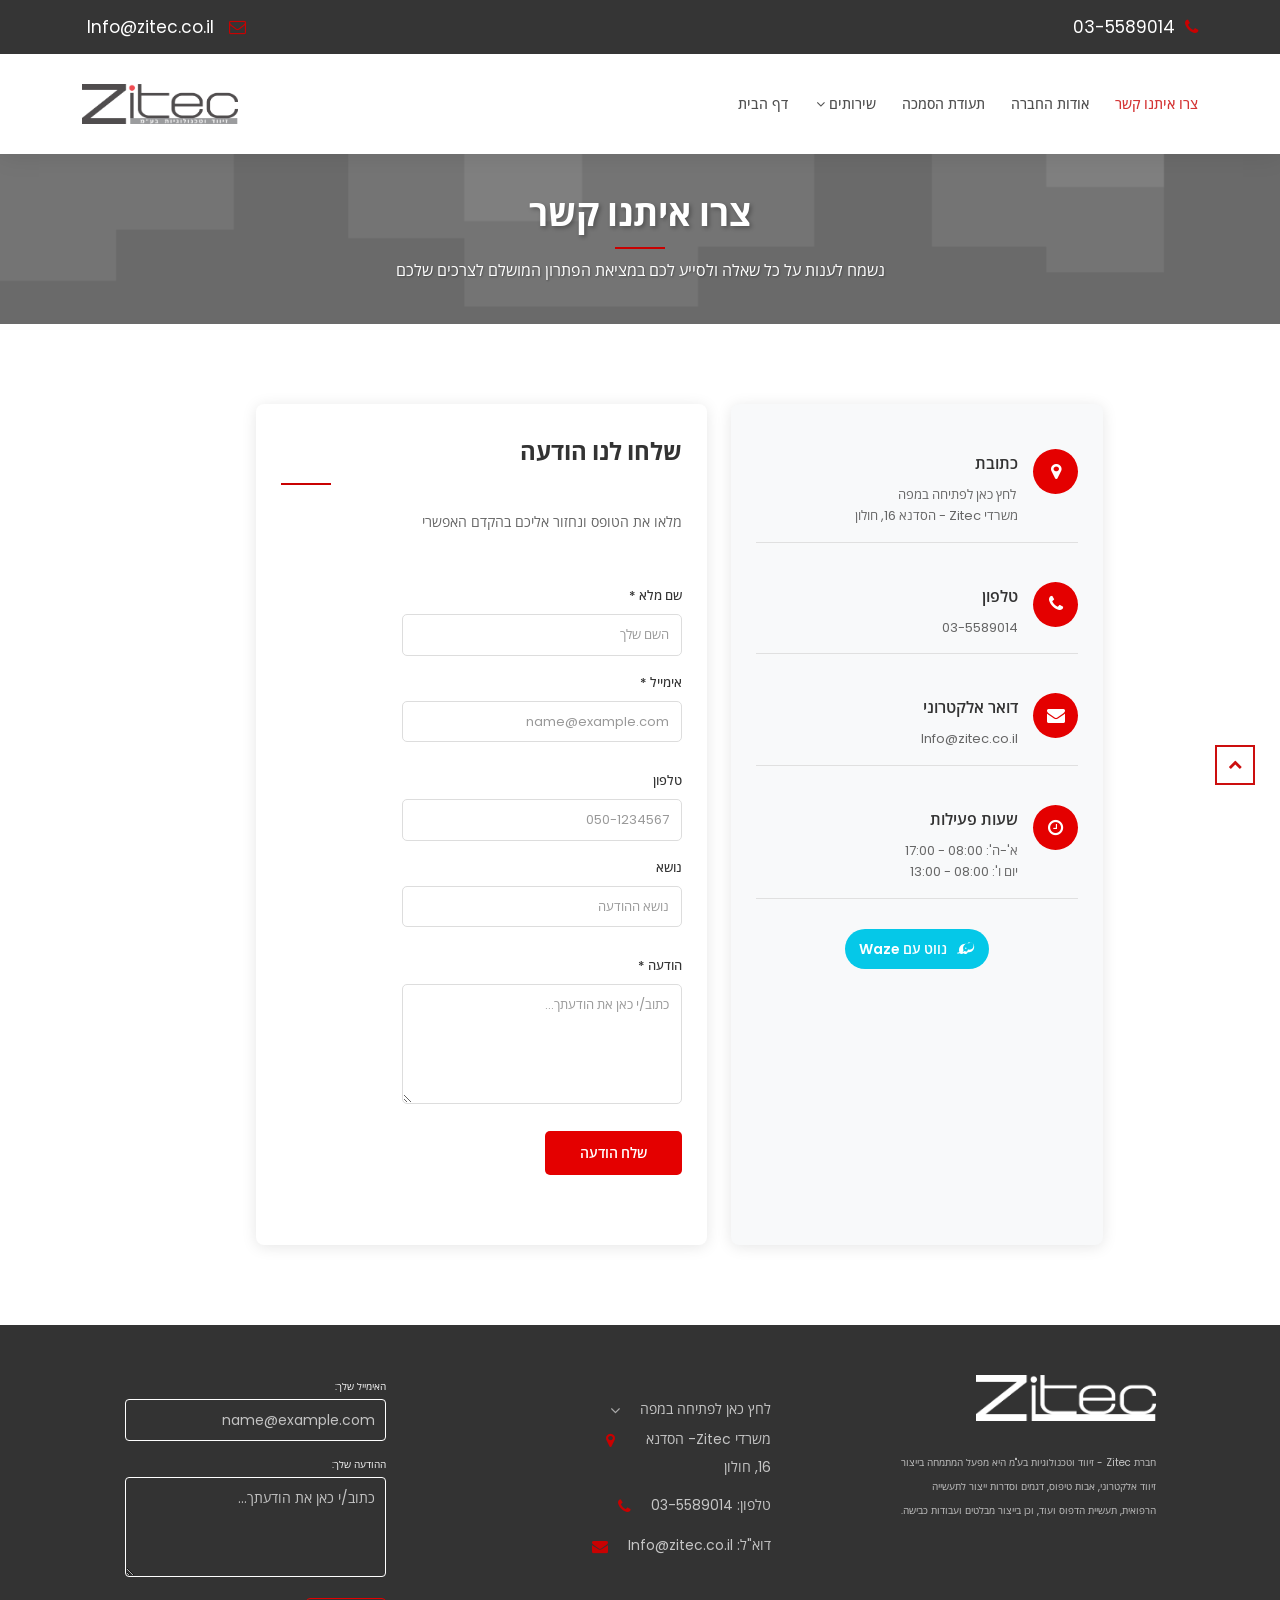
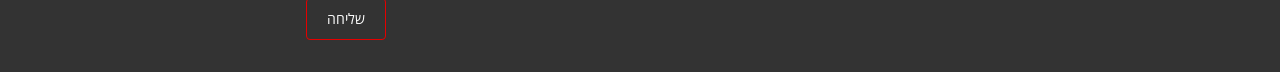
<file: oldCopiesFromDirectAdmin/oldContact.html>
<!DOCTYPE html>
<html lang="en" dir="rtl">

<head>
    <meta charset="utf-8">
    <meta http-equiv="X-UA-Compatible" content="IE=edge">
    <meta name="keywords" content="Zitec Contact" />
<title>זיטק - צרו קשר | זיווד וטכנולוגיות בע"מ</title>
    <meta name="description" content="צרו קשר עם חברת זיטק (Zitec) בחולון - מומחים בזיווד אלקטרוני, חיתוך בלייזר ועיבוד שבבי. זמינים בטלפון 03-5589014 או במשרדינו ברחוב הסדנא 16." />
    <meta name="author" content="Zitec" />
    <meta name="viewport" content="width=device-width, initial-scale=1, maximum-scale=1" />

    <!-- Favicon -->
    <link rel="shortcut icon" href="../images1/zitec/ZITEC-Z.png" />

    <!-- Google Fonts - Poppins and Open Sans -->
    <link
        href="https://fonts.googleapis.com/css2?family=Open+Sans:ital,wght@0,300..800;1,300..800&family=Poppins:ital,wght@0,100;0,200;0,300;0,400;0,500;0,600;0,700;0,800;0,900;1,100;1,200;1,300;1,400;1,500;1,600;1,700;1,800;1,900&display=swap"
        rel="stylesheet">

    <!-- bootstrap -->
    <link href="../css1/bootstrap.min.css" rel="stylesheet" type="text/css" />

    <!-- mega menu -->
    <link href="../css1/mega-menu/mega_menu.css" rel="stylesheet" type="text/css" />

    <!-- font awesome -->
    <link href="../css1/font-awesome.min.css" rel="stylesheet" type="text/css" />

    <!-- Flaticon -->
    <link href="../css1/flaticon.css" rel="stylesheet" type="text/css" />

    <!-- owl-carousel -->
    <link href="../css1/owl-carousel/owl.carousel.css" rel="stylesheet" type="text/css" />

    <!-- General style -->
    <link href="../css1/general.css" rel="stylesheet" type="text/css" />

    <!-- main style -->
    <link href="../css1/style.css" rel="stylesheet" type="text/css" />

    <!-- contact page style -->
    <link href="../css1/contact.css" rel="stylesheet" type="text/css" />

    <style>
        /* Center footer content and add spacing */
        .footer .row {
            justify-content: center;
            gap: 100px;
        }

        .footer .col-lg-3 {
            max-width: 300px;
        }

        #logo-footer {
            filter: brightness(0) invert(1);
        }

        /* Center footer content and add spacing */
        .footer .row {
            justify-content: center;
            gap: 100px;
        }

        @media (max-width: 767px) {
            .footer .row {
                gap: 0;
            }
        }

        .footer .col-lg-3 {
            max-width: 300px;
        }

        .footer p,
        .footer li,
        .footer a,
        .footer label,
        .footer h4,
        .footer .title {
            font-size: 10px;
        }

        /* Position footer icons on the right */
        .footer-address li {
            display: flex;
            flex-direction: row-reverse;
            align-items: flex-start;
        }

        .footer-address li i {
            margin-left: 10px;
            margin-right: 0;
        }

        /* Make dropdown menu items smaller */
        .mega-menu .drop-down-multilevel li a {
            font-size: 13px !important;
            padding: 8px 15px !important;
        }

        .waze-btn {
            background-color: #05C8E8;
            color: #fff;
            border: none;
            padding: 8px 14px;
            border-radius: 999px;
            font-size: 14px;
            font-weight: 600;
            display: inline-flex;
            align-items: center;
            gap: 8px;
            cursor: pointer;
            text-decoration: none;
            transition: transform .15s ease, background-color .2s ease, box-shadow .2s ease;
        }

        .waze-btn:hover {
            background-color: #009ec2;
            transform: translateY(-1px);
            box-shadow: 0 2px 10px rgba(255, 255, 255, 0.626);
            color: #fff;
        }

        .waze-btn:active {
            transform: translateY(0);
        }

        .waze-btn svg {
            display: inline-block;
        }

        #contact-form-main .form-control {
            width: 100%;
            max-width: 100%;
        }

        #contact-form-main .row>[class*="col-"] {
            flex: 0 0 100%;
            max-width: 100%;
        }
    </style>

</head>

<body>

    <!--=================================
header -->

    <header id="header" class="clean">
        <div class="topbar dark">
            <div class="container">
                <div class="row">
                    <div class="col-lg-6 col-md-6 col-sm-6">
                        <div class="topbar-right text-end">
                            <ul class="list-inline" style="justify-content: flex-start; margin-bottom: 0;">
                                <li class="list-inline-item">
                                    <a href="tel:03-5589014" style="color: inherit; text-decoration: none;">
                                        <i class="fa fa-phone" style="margin-left: 10px;"></i>03-5589014
                                    </a>
                                </li>

                            </ul>
                        </div>
                    </div>
                    <div class="col-lg-6 col-md-6 col-sm-6">
                        <div class="topbar-left text-start">
                            <ul class="list-inline" style="justify-content: flex-end; margin-bottom: 0;">
                                <li class="list-inline-item">
                                    <a href="mailto:Info@zitec.co.il" style="color: inherit; text-decoration: none;">
                                        <i class="fa fa-envelope-o" style="margin-left: 10px;"></i>
                                        Info@zitec.co.il
                                    </a>
                                </li>
                            </ul>
                        </div>
                    </div>
                </div>
            </div>
        </div>

        <!--=================================
mega menu -->

        <div class="menu">
            <!-- menu start -->
            <nav id="menu" class="mega-menu">
                <!-- menu list items container -->
                <section class="menu-list-items">
                    <div class="container">
                        <div class="row">
                            <div class="col-lg-12 col-md-12 position-relative">
                                <!-- menu logo -->
                                <ul class="menu-logo">
                                    <li><a href="../index.html"><img id="logo_dark_img"
                                                src="../images1/zitec/ZITEC-NEW.png" alt="logo"></a></li>
                                </ul>
                                <!-- menu links -->
                                <ul class="menu-links">
                                    <!-- active class -->
                                    <li><a href="../index.html"> דף הבית</a>

                                    </li>
                                    <li><a href="./services.html"> שירותים <i
                                                class="fa fa-angle-down fa-indicator"></i></a>
                                        <!-- drop down multilevel  -->
                                        <ul class="drop-down-multilevel left-menu">
                                            <li><a href="./services.html?tab=hituch-lazer"> חיתוך בלייזר</a></li>
                                            <li><a href="./services.html?tab=kifuf"> כיפוף</a></li>
                                            <li><a href="./services.html?tab=kirsum"> כרסום צורתי</a></li>
                                            <li><a href="./services.html?tab=ibued-shvavi"> עיבוד שבבי</a></li>
                                            <li><a href="./services.html?tab=litush"> ליטוש</a></li>
                                            <li><a href="./services.html?tab=nikuv"> ניקוב</a></li>
                                            <li><a href="./services.html?tab=kshihim"> קשיחים</a></li>
                                            <li><a href="./services.html?tab=mivlatanut"> מבלטנות</a></li>
                                            <li><a href="./services.html?tab=rituch"> ריתוך</a></li>
                                            <li><a href="./services.html?tab=additional"> שירותים נוספים</a></li>
                                        </ul>
                                    </li>
                                    <li><a href="../docs/iso.pdf" target="_blank"> תעודת הסמכה </a>
                                        <!-- drop down full width -->

                                    </li>
                                    <li><a href="./about.html"> אודות החברה</a>
                                        <!-- drop down multilevel  -->

                                    </li>

                                    <li class="active"><a href="./contact.html">צרו איתנו קשר</a>
                                        <!-- drop down multilevel  -->

                                    </li>

                                </ul>
                            </div>
                        </div>
                    </div>
                </section>
            </nav>
            <!-- menu end -->
        </div>
    </header>

    <!--=================================
header end -->

    <!--=================================
Contact Page Hero -->


    <section class="inner-intro bg bg-fixed bg-overlay-black-50"
        style="background-image:url(../images1/zitec/backgroundNew.png); height: 170px;">
        <div class="container">
            <div class="row justify-content-center">
                <div class="col-lg-8 text-center">
                    <div class="section-title">
                        <h2 class="title"
                            style="color: #fff; font-size: 36px; font-weight: 700; text-shadow: 2px 2px 4px rgba(0,0,0,0.3); margin-bottom: 10px;">
                            צרו איתנו קשר</h2>
                        <p
                            style="color: #fff; font-size: 16px; margin-top: 10px; text-shadow: 1px 1px 2px rgba(0,0,0,0.3);">
                            נשמח לענות על כל שאלה ולסייע לכם במציאת הפתרון המושלם לצרכים שלכם
                        </p>
                    </div>
                </div>
            </div>
        </div>
    </section>
    

    <section class="contact-section page-section-ptb white-bg">
        <div class="container">
            <div class="row justify-content-center">
                <div class="col-lg-10">
                    <div class="row">
                        <!-- Contact Info -->
                        <div class="col-lg-5 mb-4 mb-lg-0">
                            <div class="contact-info">


                                <div class="contact-info-item mb-4">
                                    <div class="info-icon">
                                        <i class="fa fa-map-marker"></i>
                                    </div>
                                    <div class="info-content" >
                                        <h5>כתובת</h5>
                                        <p style="display: flex; flex-direction: column; align-items: center;">
                                            <span style="margin-right: -40px;">לחץ כאן לפתיחה במפה</span>
                
                                            <a href="https://maps.google.com/?q=הסדנא+16,+חולון" target="_blank"
                                                style="color: inherit; text-decoration: none; ">
                                                משרדי Zitec - הסדנא 16, חולון
                                            </a>
                                        </p>
                                    </div>
                                </div>

                                <div class="contact-info-item mb-4">
                                    <div class="info-icon">
                                        <i class="fa fa-phone"></i>
                                    </div>
                                    <div class="info-content">
                                        <h5>טלפון</h5>
                                        <p>
                                            <a href="tel:03-5589014"
                                                style="color: inherit; text-decoration: none;">03-5589014</a>
                                        </p>
                                    </div>
                                </div>

                                <div class="contact-info-item mb-4">
                                    <div class="info-icon">
                                        <i class="fa fa-envelope"></i>
                                    </div>
                                    <div class="info-content">
                                        <h5>דואר אלקטרוני</h5>
                                        <p>
                                            <a href="mailto:Info@zitec.co.il"
                                                style="color: inherit; text-decoration: none;">
                                                Info@zitec.co.il
                                            </a>
                                        </p>
                                    </div>
                                </div>

                                <div class="contact-info-item">
                                    <div class="info-icon">
                                        <i class="fa fa-clock-o"></i>
                                    </div>
                                    <div class="info-content">
                                        <h5>שעות פעילות</h5>
                                        <p>א'-ה': 08:00 - 17:00<br>
                                            יום ו': 08:00 - 13:00</p>
                                    </div>
                                </div>
                                <div style="width: 100%; display: flex; justify-content: center; align-items: center; margin-top: 30px;">
                                    <a id="wazeFooterBtn"
                                        href="https://waze.com/ul?q=%D7%94%D7%A1%D7%93%D7%A0%D7%90%2016%2C%20%D7%97%D7%95%D7%9C%D7%95%D7%9F&navigate=yes"
                                        target="_blank" rel="noopener" class="waze-btn" aria-label="נווט עם Waze">
                                        <!-- Waze icon (inline SVG so it always loads) -->
                                        <svg viewBox="0 0 24 24" width="20" height="20" aria-hidden="true">
                                            <path
                                                d="M17.3 3.6c3.3 0 5.7 2.5 5.7 5.8 0 3.3-2.4 6.5-6.1 6.5-.5 0-1 0-1.6-.1-.3 1.3-1.5 2.3-2.9 2.3-.9 0-1.7-.4-2.2-1-.6.6-1.5 1-2.4 1-.9 0-1.7-.3-2.3-.9l-.1-.1-.2.1c-.5.2-1.1.4-1.8.4-.4 0-.7-.3-.7-.7 0-.3.2-.6.5-.7.6-.1 1.1-.2 1.5-.4.2-.1.4-.2.6-.3-.3-.7-.5-1.4-.5-2.2 0-4.3 3.4-7.6 7.6-7.6h1.4Zm-.1 1.5h-1.3c-3.4 0-6.2 2.7-6.2 6.1 0 .7.1 1.4.4 2 .2.4.1.9-.3 1.2l-.1.1c-.2.2-.5.3-.7.5.3.1.6.2 1 .2.4 0 .8-.2 1.1-.5.3-.4.9-.4 1.3-.1.3.3.7.5 1.1.5.9 0 1.6-.7 1.6-1.6 0-.4.3-.8.8-.8.7.1 1.2.1 1.7.1 2.8 0 4.6-2.2 4.6-5 0-2.5-1.9-4.3-4.6-4.3ZM9 10.3c.4 0 .8.3.8.8s-.4.8-.8.8a.8.8 0 0 1 0-1.6Zm4 0c.4 0 .8.3.8.8s-.4.8-.8.8a.8.8 0 0 1 0-1.6Z"
                                                fill="currentColor" />
                                        </svg>
                                        <span>נווט עם Waze</span>
                                    </a>
                                </div>

                            </div>
                        </div>

                        <!-- Contact Form -->
                        <div class="col-lg-6">
                            <div class="contact-form-wrapper">
                                <div class="section-title mb-4">
                                    <h3 class="title">שלחו לנו הודעה</h3>
                                    <p style="padding: 0;">מלאו את הטופס ונחזור אליכם בהקדם האפשרי</p>
                                </div>

                                <form action="https://formspree.io/f/xnngkegy" method="POST" id="contact-form-main">
                                    <div class="row">
                                        <div class="col-md-6 mb-3">
                                            <label>שם מלא *</label>
                                            <input type="text" name="name" class="form-control" placeholder="השם שלך"
                                                required>
                                        </div>
                                        <div class="col-md-6 mb-3">
                                            <label>אימייל *</label>
                                            <input type="email" name="email" class="form-control"
                                                placeholder="name@example.com" required>
                                        </div>
                                    </div>

                                    <div class="row">
                                        <div class="col-md-6 mb-3">
                                            <label>טלפון</label>
                                            <input type="tel" name="phone" class="form-control"
                                                placeholder="050-1234567">
                                        </div>
                                        <div class="col-md-6 mb-3">
                                            <label>נושא</label>
                                            <input type="text" name="subject" class="form-control"
                                                placeholder="נושא ההודעה">
                                        </div>
                                    </div>

                                    <div class="mb-3">
                                        <label>הודעה *</label>
                                        <textarea name="message" class="form-control" rows="4"
                                            placeholder="כתוב/י כאן את הודעתך..." required></textarea>
                                    </div>

                                    <button type="submit" class="btn-contact">שלח הודעה</button>
                                    <p id="form-status-main" aria-live="polite"></p>
                                </form>
                            </div>
                        </div>
                    </div>
                </div>
            </div>
        </div>
    </section>

    <!--=================================
Contact Form Section End -->

    <!--=================================
footer -->

    <footer class="footer footer-2 dark-bg bg fixed bg-overlay-black-80 page-section-pt">
        <div class="container">
            <div class="row">
                <div class="col-lg-3 col-md-6 col-sm-6 mb-30">
                    <div class="footer-about">
                        <span class="mb-30 d-block"><img id="logo-footer" src="../images1/zitec/zitecLogo.png"
                                width="180" alt="logo"></span>
                        <p>חברת Zitec - זיווד וטכנולוגיות בע"מ היא מפעל המתמחה
                            בייצור זיווד אלקטרוני, אבות טיפוס, דגמים
                            וסדרות ייצור לתעשייה הרפואית, תעשיית הדפוס ועוד, וכן בייצור מבלטים ועבודות כבישה.</p>

                    </div>
                </div>

                <div class="col-lg-3 col-md-6 col-sm-6 mb-30">
                    <div class="footer-about">

                        <div class="footer-address mt-20" style="width: 100%; display: flex; flex-direction: column; align-items:flex-start;">
                            <ul class="list-inline">
                                <li style="width: 100%; display: flex; flex-direction: column; align-items:flex-start;">
                                    <div style="display: flex; flex-direction: row; align-items:flex-start; justify-content:center;">
                                        <span >לחץ כאן לפתיחה במפה</span>
                                        <i class="fa fa-angle-down fa-indicator" style="color: rgb(171, 171, 171);"></i>
                                    </div>
                                    <div style="margin-top: 0px;">
                                        <a href="https://maps.google.com/?q=הסדנא+16,+חולון" target="_blank"
                                            style="color: inherit; text-decoration: none;">
                                            <i class="fa fa-map-marker"></i>
                                            <span>משרדי Zitec- הסדנא 16, חולון</span>

                                        </a>
                                    </div>
                                </li>
                                <li
                                    style="width: 100%; display: flex; flex-direction: row-reverse; justify-content: flex-end;">
                                    <i class="fa fa-phone"></i>
                                    <a href="tel:03-5589014" style="color: inherit; text-decoration: none;">
                                        <span> טלפון: 03-5589014</span>
                                    </a>
                                </li>
                                <li
                                    style="width: 100%; display: flex; flex-direction: row-reverse; justify-content: flex-end;">
                                    <i class="fa fa-envelope"></i>
                                    <a href="mailto:Info@zitec.co.il" style="color: inherit; text-decoration: none;">
                                        <span> דוא"ל: Info@zitec.co.il </span>
                                    </a>
                                </li>
                            </ul>
                        </div>
                    </div>
                </div>


                <div class="col-lg-3 col-md-6 col-sm-6 mb-4 mb-sm-0">
                    <form action="https://formspree.io/f/xnngkegy" method="POST" id="contact-form">
                        <label>
                            האימייל שלך:
                            <input type="email" name="email" placeholder="name@example.com" required>
                        </label>
                        <label>
                            ההודעה שלך:
                            <textarea name="message" placeholder="כתוב/י כאן את הודעתך..." required></textarea>
                        </label>
                        <button type="submit">שליחה</button>
                        <p id="form-status" aria-live="polite"></p>
                    </form>

                    <style>
                        form {
                            direction: rtl;
                            text-align: right;
                            display: flex;
                            flex-direction: column;
                            gap: 12px;
                            width: 100%;
                            max-width: 280px;
                            font-family: 'Heebo', 'Poppins', 'Open Sans', sans-serif;
                        }

                        form label {
                            color: #fff;
                            font-size: 14px;
                        }

                        form input,
                        form textarea {
                            width: 100%;
                            background: transparent;
                            border: 1px solid #fff;
                            color: #fff;
                            padding: 8px 10px;
                            border-radius: 4px;
                            outline: none;
                            font-size: 14px;
                            transition: all 0.3s ease;
                        }

                        form input::placeholder,
                        form textarea::placeholder {
                            color: rgba(255, 255, 255, 0.7);
                        }

                        form input:focus,
                        form textarea:focus {
                            border-color: #e40000;
                            box-shadow: 0 0 5px rgba(228, 0, 0, 0.5);
                        }

                        form textarea {
                            min-height: 100px;
                            resize: vertical;
                        }

                        form button {
                            background-color: transparent;
                            color: #fff;
                            border: 1px solid #e40000;
                            padding: 8px 20px;
                            cursor: pointer;
                            font-size: 14px;
                            border-radius: 4px;
                            transition: all 0.3s ease;
                            align-self: flex-start;
                        }

                        form button:hover {
                            background-color: #e40000;
                            color: #000;
                        }

                        #form-status {
                            font-size: 13px;
                            color: #fff;
                            margin-top: 4px;
                        }
                    </style>

                    <script>
                        const form = document.getElementById('contact-form');
                        const statusEl = document.getElementById('form-status');

                        form.addEventListener('submit', async (e) => {
                            e.preventDefault();
                            statusEl.textContent = 'שולח...';
                            try {
                                const res = await fetch(form.action, {
                                    method: 'POST',
                                    body: new FormData(form),
                                    headers: { 'Accept': 'application/json' }
                                });
                                if (res.ok) {
                                    form.reset();
                                    statusEl.textContent = 'ההודעה נשלחה! נחזור אליך בהקדם.';
                                } else {
                                    statusEl.textContent = 'משהו השתבש. נסה שוב מאוחר יותר.';
                                }
                            } catch {
                                statusEl.textContent = 'תקלה בחיבור. נסה שוב.';
                            }
                        });
                    </script>
                    <script>
                        (function () {
                            const btn = document.getElementById('wazeFooterBtn');
                            if (!btn) return;

                            // Destination (Hebrew) – feel free to change to an exact business name if you prefer
                            const destination = 'הסדנא 16, חולון';

                            // Build Waze URL (search by query). You can also switch to lat/lon when you have coordinates:
                            // const url = 'https://waze.com/ul?ll=31.9669,34.8124&navigate=yes';
                            // היה קודם: https://waze.com/ul?q=...&navigate=yes
                            const url = 'https://www.waze.com/he/live-map/directions/%D7%96%D7%99%D7%98%D7%A7-%D7%96%D7%99%D7%95%D7%95%D7%93-%D7%95%D7%98%D7%9B%D7%A0%D7%95%D7%9C%D7%95%D7%92%D7%99%D7%95%D7%AA-%D7%91%D7%A2%D7%9E-%D7%94%D7%A1%D7%93%D7%A0%D7%90-16-%D7%97%D7%95%D7%9C%D7%95%D7%9F?to=place.w.22806848.228068482.233273';


                            // Ensure clean open in a new tab/window and prevent double navigation if href is present
                            btn.addEventListener('click', function (e) {
                                e.preventDefault();
                                window.open(url, '_blank', 'noopener');
                            });
                        })();
                    </script>

                </div>

            </div>
        </div>


    </footer>

    <!--=================================
footer -->

    <!--=================================
Back to Top -->

    <div id="back-to-top"><a class="top arrow" href="#top"><i class="fa fa-chevron-up"></i></a></div>

    <!--=================================
 jquery -->


    <!-- jquery  -->
    <script type="text/javascript" src="../js/jquery-3.6.0.min.js"></script>

    <!-- bootstrap -->
    <script type="text/javascript" src="../js/bootstrap.min.js"></script>

    <!-- popper.min -->
    <script type="text/javascript" src="../js/popper.min.js"></script>

    <!-- Menu -->
    <script type="text/javascript" src="../js/mega-menu/mega_menu.js"></script>

    <!-- appear -->
    <script type="text/javascript" src="../js/jquery.appear.js"></script>

    <!-- counter -->
    <script type="text/javascript" src="../js/counter/jquery.countTo.js"></script>

    <!-- owl-carousel -->
    <script type="text/javascript" src="../js/owl-carousel/owl.carousel.min.js"></script>

    <!-- custom -->
    <script type="text/javascript" src="../js/custom.js"></script>

    <!-- Contact Form Script -->
    <script>
        const mainForm = document.getElementById('contact-form-main');
        const mainStatusEl = document.getElementById('form-status-main');

        mainForm.addEventListener('submit', async (e) => {
            e.preventDefault();
            mainStatusEl.textContent = 'שולח...';
            mainStatusEl.style.color = '#333';
            try {
                const res = await fetch(mainForm.action, {
                    method: 'POST',
                    body: new FormData(mainForm),
                    headers: { 'Accept': 'application/json' }
                });
                if (res.ok) {
                    mainForm.reset();
                    mainStatusEl.textContent = 'ההודעה נשלחה בהצלחה! נחזור אליך בהקדם.';
                    mainStatusEl.style.color = '#28a745';
                } else {
                    mainStatusEl.textContent = 'משהו השתבש. אנא נסה שוב מאוחר יותר.';
                    mainStatusEl.style.color = '#dc3545';
                }
            } catch {
                mainStatusEl.textContent = 'תקלה בחיבור. אנא נסה שוב.';
                mainStatusEl.style.color = '#dc3545';
            }
        });
    </script>
<script src="https://cdn.enable.co.il/licenses/enable-L54730sgtgnsqoa3-0426-81182/init.js"></script>

</body>

</html>
</file>
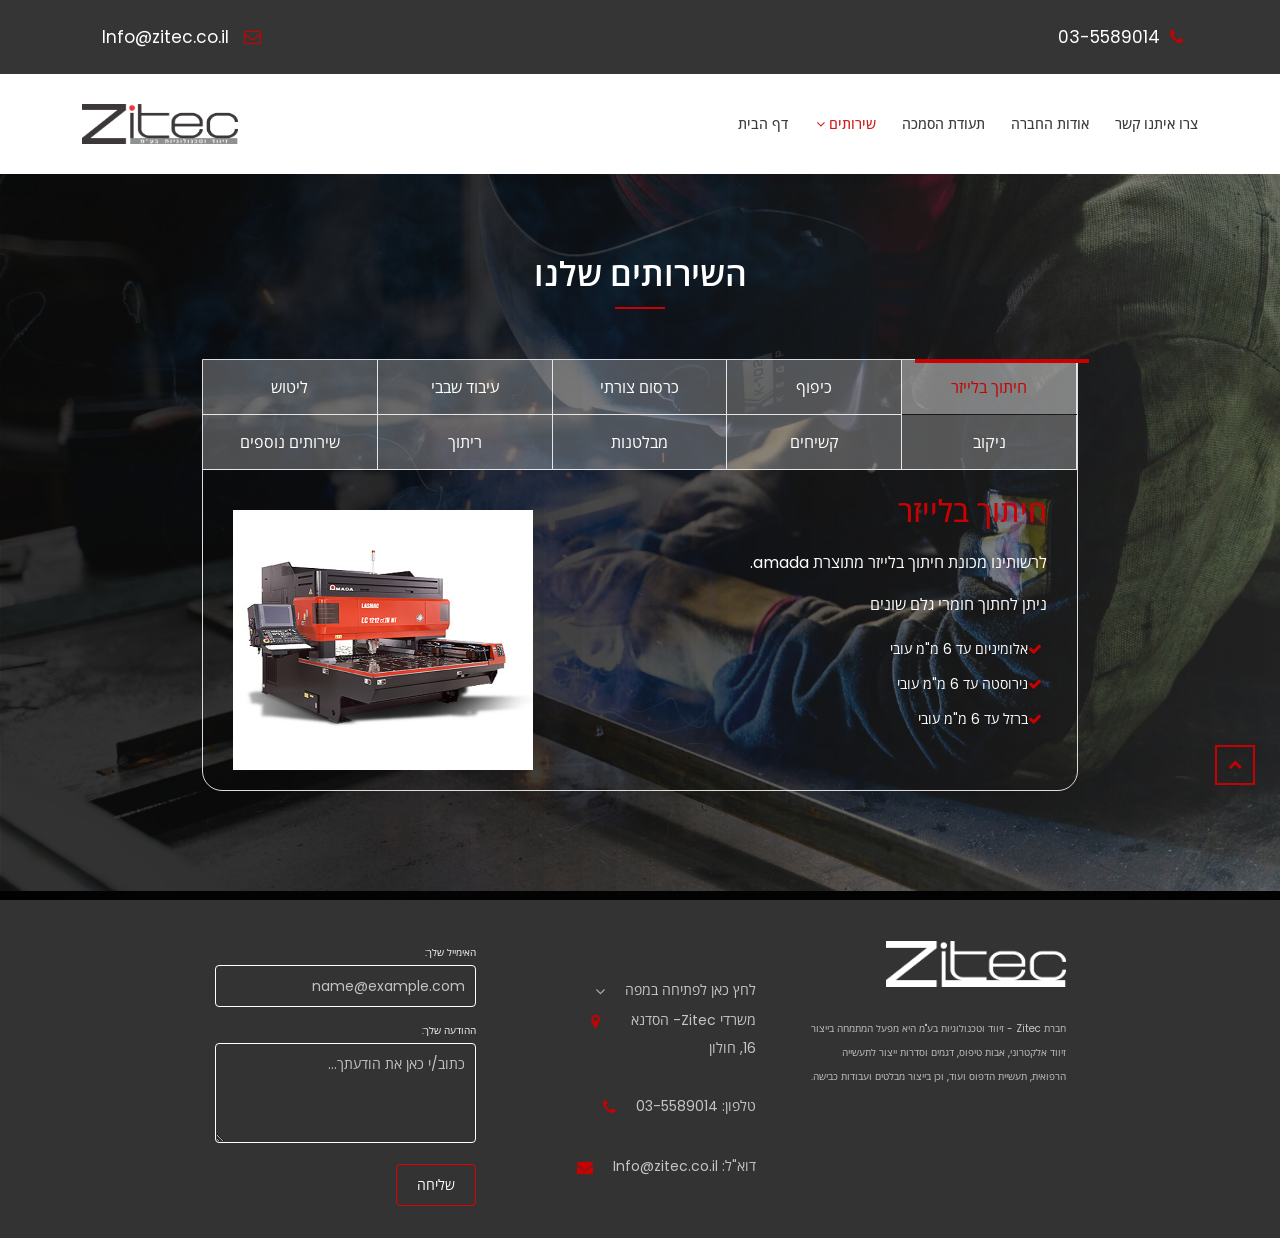
<file: oldCopiesFromDirectAdmin/oldServices.html>
<!DOCTYPE html>
<html lang="en" dir="rtl">

<head>
    <meta charset="utf-8">
    <meta http-equiv="X-UA-Compatible" content="IE=edge">
    <meta name="keywords" content="Zitec Services" />
    <meta name="description" content="Zitec - השירותים שלנו" />
    <meta name="author" content="Zitec" />
    <meta name="viewport" content="width=device-width, initial-scale=1, maximum-scale=1" />
    <title>Zitec - השירותים שלנו</title>

    <!-- Favicon -->
    <link rel="shortcut icon" href="../images1/zitec/ZITEC-Z.png" />

    <!-- Google Fonts - Poppins and Open Sans -->
    <link
        href="https://fonts.googleapis.com/css2?family=Open+Sans:ital,wght@0,300..800;1,300..800&family=Poppins:ital,wght@0,100;0,200;0,300;0,400;0,500;0,600;0,700;0,800;0,900;1,100;1,200;1,300;1,400;1,500;1,600;1,700;1,800;1,900&display=swap"
        rel="stylesheet">

    <!-- bootstrap -->
    <link href="../css1/bootstrap.min.css" rel="stylesheet" type="text/css" />

    <!-- mega menu -->
    <link href="../css1/mega-menu/mega_menu.css" rel="stylesheet" type="text/css" />

    <!-- font awesome -->
    <link href="../css1/font-awesome.min.css" rel="stylesheet" type="text/css" />

    <!-- Flaticon -->
    <link href="../css1/flaticon.css" rel="stylesheet" type="text/css" />

    <!-- owl-carousel -->
    <link href="../css1/owl-carousel/owl.carousel.css" rel="stylesheet" type="text/css" />

    <!-- General style -->
    <link href="../css1/general.css" rel="stylesheet" type="text/css" />

    <!-- main style -->
    <link href="../css1/style.css" rel="stylesheet" type="text/css" />

    <!-- services page style -->
    <link href="../css1/services.css" rel="stylesheet" type="text/css" />

    <style>
        .lighter-bg::before {
            content: "";
            position: absolute;
            top: 0;
            left: 0;
            width: 100%;
            height: 100%;
            background-color: rgba(255, 255, 255, 0.182);
            pointer-events: none;
        }

        /* Center client logos */
        .list-inline {
            display: flex;
            justify-content: center;
            align-items: center;
            flex-wrap: wrap;
            width: 100%;
            margin: 0 auto;
        }

        .list-inline li {
            margin: 15px;
        }

        .list-inline li img {
            max-width: 150px;
            height: auto;
            /* width: 200px */
        }

        /* Center footer content and add spacing */


        .footer .col-lg-3 {
            max-width: 300px;
        }

        /* Make menu text 17px */
        /* .mega-menu .menu-links > li > a {
            font-size: 17px !important;
        } */

        /* Position footer icons on the right */
        .footer-address li {
            display: flex;
            flex-direction: row-reverse;
            align-items: flex-start;
        }

        .footer-address li i {
            margin-left: 10px;
            margin-right: 0;
        }
    </style>

</head>

<body>

    <!--=================================
header -->

    <header id="header" class="clean">
        <div class="topbar dark">
            <div class="container">
                <div class="row">
                    <div class="col-lg-6 col-md-6 col-sm-6">
                        <div class="topbar-right text-end">
                            <ul class="list-inline" style="justify-content: flex-start; margin-bottom: 0;">
                                <li class="list-inline-item">
                                    <a href="tel:03-5589014" style="color: inherit; text-decoration: none;">
                                        <i class="fa fa-phone" style="margin-left: 10px;"></i>03-5589014
                                    </a>
                                </li>

                            </ul>
                        </div>
                    </div>
                    <div class="col-lg-6 col-md-6 col-sm-6">
                        <div class="topbar-left text-start">
                            <ul class="list-inline" style="justify-content: flex-end; margin-bottom: 0;">
                                <li class="list-inline-item">
                                    <a href="mailto:Info@zitec.co.il" style="color: inherit; text-decoration: none;">
                                        <i class="fa fa-envelope-o" style="margin-left: 10px;"></i>
                                        Info@zitec.co.il
                                    </a>
                                </li>
                            </ul>
                        </div>
                    </div>
                </div>
            </div>
        </div>

        <!--=================================
mega menu -->

        <div class="menu">
            <!-- menu start -->
            <nav id="menu" class="mega-menu">
                <!-- menu list items container -->
                <section class="menu-list-items">
                    <div class="container">
                        <div class="row">
                            <div class="col-lg-12 col-md-12 position-relative">
                                <!-- menu logo -->
                                <ul class="menu-logo">
                                    <li><a href="../index.html"><img id="logo_dark_img"
                                                src="../images1/zitec/ZITEC-NEW.png" alt="logo"></a></li>
                                </ul>
                                <!-- menu links -->
                                <ul class="menu-links">
                                    <!-- active class -->
                                    <li><a href="../index.html"> דף הבית</a>

                                    </li>
                                    <li class="active"><a href="./services.html"> שירותים <i
                                                class="fa fa-angle-down fa-indicator"></i></a>
                                        <!-- drop down multilevel  -->
                                        <ul class="drop-down-multilevel left-menu">
                                            <li><a href="./services.html?tab=hituch-lazer"> חיתוך בלייזר</a></li>
                                            <li><a href="./services.html?tab=kifuf"> כיפוף</a></li>
                                            <li><a href="./services.html?tab=kirsum"> כרסום צורתי</a></li>
                                            <li><a href="./services.html?tab=ibued-shvavi"> עיבוד שבבי</a></li>
                                            <li><a href="./services.html?tab=litush"> ליטוש</a></li>
                                            <li><a href="./services.html?tab=nikuv"> ניקוב</a></li>
                                            <li><a href="./services.html?tab=kshihim"> קשיחים</a></li>
                                            <li><a href="./services.html?tab=mivlatanut"> מבלטנות</a></li>
                                            <li><a href="./services.html?tab=rituch"> ריתוך</a></li>
                                            <li><a href="./services.html?tab=additional"> שירותים נוספים</a></li>
                                        </ul>
                                    </li>
                                    <li><a href="../docs/iso.pdf" target="_blank"> תעודת הסמכה </a>
                                        <!-- drop down full width -->

                                    </li>
                                    <li><a href="./about.html"> אודות החברה</a>
                                        <!-- drop down multilevel  -->

                                    </li>

                                    <li><a href="./contact.html">צרו איתנו קשר</a>
                                        <!-- drop down multilevel  -->

                                    </li>

                                </ul>
                            </div>
                        </div>
                    </div>
                </section>
            </nav>
            <!-- menu end -->
        </div>
    </header>
    <!--=================================
 header -->

    <!--=================================
 Services Section -->

    <section class="page-section-ptb dark-bg bg fixed text-white gradient-overlay lighter-bg"
        style="background-image:url(../images1/menWelding.jpg);">
        <div class="container">
            <div class="row">
                <div class="col-sm-12">
                    <div class="section-title text-center">
                        <h2 class="title">השירותים שלנו</h2>
                        <p></p>
                    </div>
                </div>
                <div class="col-sm-12" style="display: flex; justify-content: center;">
                    <div class="tab tab-bor clearfix" style="width: 100%;">
                        <!-- Nav tabs -->
                        <ul class="nav nav-tabs" role="tablist" style="margin-bottom: 20px;">
                            <li class="nav-item"><a class="nav-link active" href="#home3" data-bs-toggle="tab"
                                    aria-expanded="true"><span>חיתוך
                                        בלייזר</span></a></li>
                            <li class="nav-item"><a class="nav-link" href="#profile3" data-bs-toggle="tab"
                                    aria-expanded="false"><span>כיפוף</span></a></li>
                            <li class="nav-item"><a class="nav-link" href="#messages3" data-bs-toggle="tab"><span>כרסום
                                        צורתי</span></a></li>
                            <li class="nav-item"><a class="nav-link" href="#settings3" data-bs-toggle="tab"><span>עיבוד
                                        שבבי</span></a></li>
                            <li class="nav-item"><a class="nav-link" href="#design3"
                                    data-bs-toggle="tab"><span>ליטוש</span></a></li>
                            <li class="nav-item"><a class="nav-link" href="#design4"
                                    data-bs-toggle="tab"><span>ניקוב</span></a></li>
                            <li class="nav-item"><a class="nav-link" href="#design5"
                                    data-bs-toggle="tab"><span>קשיחים</span></a></li>
                            <li class="nav-item"><a class="nav-link" href="#design6"
                                    data-bs-toggle="tab"><span>מבלטנות</span></a></li>
                            <li class="nav-item"><a class="nav-link" href="#design7"
                                    data-bs-toggle="tab"><span>ריתוך</span></a></li>
                            <li class="nav-item"><a class="nav-link" href="#design8" data-bs-toggle="tab"><span>שירותים
                                        נוספים</span></a></li>
                        </ul>
                        <!-- Tab panes -->
                        <div class="tab-content">
                            <div role="tabpanel" class="tab-pane active" id="home3">
                                <img class="img-fluid img-left" src="../images1/zitec/חיתוך-בלייזר-1.jpg" alt=""
                                    id="img">
                                <h3 class="title">חיתוך בלייזר</h3>
                                <p><strong>לרשותינו מכונת חיתוך בלייזר מתוצרת amada.</strong><br></p>
                                <p>ניתן לחתוך חומרי גלם שונים</p>
                                <p></p>
                                <ul class="list list-unstyled">
                                    <li><i class="fa fa-check"></i>אלומיניום עד 6 מ"מ עובי</li>
                                    <li><i class="fa fa-check"></i>נירוסטה עד 6 מ"מ עובי</li>
                                    <li><i class="fa fa-check"></i>ברזל עד 6 מ"מ עובי</li>
                                    <!-- <li><i class="fa fa-check"></i></li> -->
                                </ul>
                            </div>
                            <div role="tabpanel" class="tab-pane fade " id="profile3">
                                <img class="img-fluid img-left" src="../images1/zitec/כיפוף.jpg" alt="" id="img">
                                <h3 class="title">כיפוף</h3>
                                <p><strong>לרשותינו מחלקת כיפוף הכוללת 3 מכונות כיפוף מתוצרת amada באורך של עד 2.5
                                        מטר.</strong><br></p>
                                <p><br></p>
                                <p></p>
                                <!-- <ul class="list list-unstyled">
                                    <li><i class="fa fa-check"></i> There are many variations of passages of Lorem Ipsum
                                        available.</li>
                                    <li><i class="fa fa-check"></i> If you are going to use a passage of Lorem Ipsum,
                                        you need.</li>
                                    <li><i class="fa fa-check"></i> Tempora incidunt ut labore et dolore magnam aliquam
                                        quaerat.</li>
                                    <li><i class="fa fa-check"></i> Labore et dolore magnam aliquam quaerat voluptatem.
                                    </li>
                                </ul> -->
                            </div>
                            <div role="tabpanel" class="tab-pane fade" id="messages3">
                                <img class="img-fluid img-left" src="../images1/zitec/כרסום-צורתי.jpg" alt="" id="img">
                                <h3 class="title">כרסום צורתי</h3>
                                <p><strong>לרשותינו מכונות מהמתקדמות בתעשייה: gravograph IS-900</strong><br></p>
                                <p>אנו מתמחים בייצור פנלים לענף האלקטרוניקה, פנלים למעליות ושלטים שונים.<br></p>
                                <p></p>
                                <!-- <ul class="list list-unstyled">
                                    <li><i class="fa fa-check"></i> standard dummy text ever since the 1500s,
                                        consectetur.</li>
                                    <li><i class="fa fa-check"></i> Neque porro quisquam est, qui dolorem ipsum quia.
                                    </li>
                                    <li><i class="fa fa-check"></i> Non numquam eius modi tempora incidunt ut labore et.
                                    </li>
                                    <li><i class="fa fa-check"></i> These cases are perfectly simple and easy to
                                        distinguish.</li>
                                </ul> -->
                            </div>
                            <div role="tabpanel" class="tab-pane fade" id="settings3">
                                <img class="img-fluid img-left" src="../images1/zitec/עיבוד שבבי.jpg" alt="" id="img">
                                <h3 class="title">עיבוד שבבי</h3>
                                <p><strong></strong><br></p>
                                <p><br></p>
                                <p></p>
                                <!-- <ul class="list list-unstyled">
                                    <li><i class="fa fa-check"></i> The wise man therefore always holds in these
                                        matters.</li>
                                    <li><i class="fa fa-check"></i> Itaque earum rerum hic tenetur a sapiente delectus,
                                        reiciendis.</li>
                                    <li><i class="fa fa-check"></i> To take a trivial example, which of us ever
                                        undertakes.</li>
                                    <li><i class="fa fa-check"></i> It is pleasure, but because those who do not know
                                        how.</li>
                                </ul> -->
                            </div>
                            <div role="tabpanel" class="tab-pane fade" id="design3">
                                <img class="img-fluid img-left" src="../images1/zitec/ליטוש-1.jpg" alt="" id="img">
                                <h3 class="title">ליטוש</h3>
                                <p><strong>מחלקת ליטוש דואגת למראה נקי ואחיד, כך שמתקבלת תוצאה של מחיקת כל סימני
                                        העיבוד.</strong><br></p>
                                <p><br></p>
                                <p></p>
                                <!-- <ul class="list list-unstyled">
                                    <li><i class="fa fa-check"></i> Neque porro quisquam est, qui dolorem ipsum quia
                                        dolor.</li>
                                    <li><i class="fa fa-check"></i> Exercitationem ullam corporis suscipit laboriosam.
                                    </li> -->
                                </ul>
                            </div>
                            <div role="tabpanel" class="tab-pane fade" id="design4">
                                <img class="img-fluid img-left" src="../images1/zitec/ניקוב-1.jpg" alt="" id="img">
                                <h3 class="title">ניקוב</h3>
                                <p><strong>לרשותינו מחלקת ניקוב הכוללת 3 מכונות ניקוב מתוצרת amada באורך של עד 2.5
                                        מטר.</strong><br></p>
                                <p><br></p>
                                <p></p>
                            </div>
                            <div role="tabpanel" class="tab-pane fade" id="design5">
                                <img class="img-fluid img-left" src="../images1/zitec/קשיחים.jpg" alt="" id="img">
                                <h3 class="title">קשיחים</h3>
                                <p><strong>לרשותינו מלאי קשיחים רחב ומגוון מאוד מכל הסוגים. לרבות pem southco
                                        bollhoff.</strong><br></p>
                                <p><br></p>
                                <p></p>
                                <!-- <ul class="list list-unstyled">
                                    <li><i class="fa fa-check"></i> Neque porro quisquam est, qui dolorem ipsum quia
                                        dolor.</li>
                                    <li><i class="fa fa-check"></i> Exercitationem ullam corporis suscipit laboriosam.
                                    </li> -->
                                </ul>
                            </div>
                            <div role="tabpanel" class="tab-pane fade" id="design6">
                                <img class="img-fluid img-left" src="../images1/zitec/מבלטנות.jpg" alt="" id="img">
                                <h3 class="title">מבלטנות</h3>
                                <p><strong>אנו מתמחים בייצור מבלטים שונים למוצרים "בעייתיים" בעלי דרישות גבוהות
                                        במיוחד.</strong><br></p>
                                <p><br></p>
                                <p></p>
                                <!-- <ul class="list list-unstyled">
                                    <li><i class="fa fa-check"></i> Neque porro quisquam est, qui dolorem ipsum quia
                                        dolor.</li>
                                    <li><i class="fa fa-check"></i> Exercitationem ullam corporis suscipit laboriosam.
                                    </li> -->
                                </ul>
                            </div>
                            <div role="tabpanel" class="tab-pane fade" id="design7">
                                <img class="img-fluid img-left" src="../images1/zitec/ריתוך.png" alt="" id="img">
                                <h3 class="title">ריתוך</h3>
                                <p><strong>מחלקת ריתוך רחבה הנותנת פתרונות ריתוך למגוון רחב מאוד של חומרים שונים תוך
                                        שימוש בשיטות ריתוך שונות הכוללות ארגון TiG mIG רתוך נקודה
                                        אלומיניום.</strong><br></p>
                                <p><br></p>
                                <p></p>
                                <!-- <ul class="list list-unstyled">
                                    <li><i class="fa fa-check"></i> Neque porro quisquam est, qui dolorem ipsum quia
                                        dolor.</li>
                                    <li><i class="fa fa-check"></i> Exercitationem ullam corporis suscipit laboriosam.
                                    </li> -->
                                </ul>
                            </div>
                            <div role="tabpanel" class="tab-pane fade" id="design8">
                                <!-- <img class="img-fluid img-left" src="../images1/zitec/ZITEC-NEW.png" alt="" id="imgLogo"> -->
                                <h3 class="title">שירותים נוספים</h3>
                                <!-- <p><strong>לרשותינו מלאי קשיחים רחב ומגוון מאוד מכל הסוגים. לרבות pem southco bollhoff.</strong><br></p>
                                <p><br></p>
                                <p></p> -->
                                <ul class="list list-unstyled">
                                    <li><i class="fa fa-check"></i> אינגרייב/חריצה, סימון בלייזר – מתבצע במתקן החברה.
                                    </li>
                                    <li><i class="fa fa-check"></i> תהלכי ציפויים, צביעה, והדפסות – מבוצעים בקבלנות
                                        משנה.</li>
                                    <li><i class="fa fa-check"></i> תחזוקה – מכונות החברה מטופלות ומתוחזקות ברמה הגבוהה
                                        ביותר.</li>

                                </ul>
                            </div>
                        </div>
                    </div>
                </div>
            </div>
        </div>
    </section>

    <!--=================================
 Services Section End -->

    <!--=================================
footer -->

    <footer class="footer footer-2 dark-bg bg fixed bg-overlay-black-80 page-section-pt">
        <div class="container">
            <div class="row">
                <div class="col-lg-3 col-md-6 col-sm-6 mb-30">
                    <div class="footer-about">
                        <span class="mb-30 d-block"><img id="logo-footer" src="../images1/zitec/zitecLogo.png"
                                width="180" alt="logo"></span>
                        <p>חברת Zitec - זיווד וטכנולוגיות בע"מ היא מפעל המתמחה
                            בייצור זיווד אלקטרוני, אבות טיפוס, דגמים
                            וסדרות ייצור לתעשייה הרפואית, תעשיית הדפוס ועוד, וכן בייצור מבלטים ועבודות כבישה.</p>

                    </div>
                </div>

                <div class="col-lg-3 col-md-6 col-sm-6 mb-30">
                    <div class="footer-about">

                        <div class="footer-address mt-20" style="width: 100%; display: flex; flex-direction: column; align-items:flex-start;">
                            <ul class="list-inline">
                                <li style="width: 100%; display: flex; flex-direction: column; align-items:flex-start;">
                                    <div style="display: flex; flex-direction: row; align-items:flex-start; justify-content:center;">
                                        <span >לחץ כאן לפתיחה במפה</span>
                                        <i class="fa fa-angle-down fa-indicator" style="color: rgb(171, 171, 171);"></i>
                                    </div>
                                    <div style="margin-top: 0px;">
                                        <a href="https://maps.google.com/?q=הסדנא+16,+חולון" target="_blank"
                                            style="color: inherit; text-decoration: none;">
                                            <i class="fa fa-map-marker"></i>
                                            <span>משרדי Zitec- הסדנא 16, חולון</span>

                                        </a>
                                    </div>
                                </li>
                                <li
                                    style="width: 100%; display: flex; flex-direction: row-reverse; justify-content: flex-end;">
                                    <i class="fa fa-phone"></i>
                                    <a href="tel:03-5589014" style="color: inherit; text-decoration: none;">
                                        <span> טלפון: 03-5589014</span>
                                    </a>
                                </li>
                                <li
                                    style="width: 100%; display: flex; flex-direction: row-reverse; justify-content: flex-end;">
                                    <i class="fa fa-envelope"></i>
                                    <a href="mailto:Info@zitec.co.il" style="color: inherit; text-decoration: none;">
                                        <span> דוא"ל: Info@zitec.co.il </span>
                                    </a>
                                </li>
                            </ul>
                        </div>
                    </div>
                </div>


                <div class="col-lg-3 col-md-6 col-sm-6 mb-4 mb-sm-0">
                    <form action="https://formspree.io/f/xnngkegy" method="POST" id="contact-form">
                        <label>
                            האימייל שלך:
                            <input type="email" name="email" placeholder="name@example.com" required>
                        </label>
                        <label>
                            ההודעה שלך:
                            <textarea name="message" placeholder="כתוב/י כאן את הודעתך..." required></textarea>
                        </label>
                        <button type="submit">שליחה</button>
                        <p id="form-status" aria-live="polite"></p>
                    </form>

                    <style>
                        form {
                            direction: rtl;
                            text-align: right;
                            display: flex;
                            flex-direction: column;
                            gap: 12px;
                            width: 100%;
                            max-width: 280px;
                            font-family: 'Heebo', 'Poppins', 'Open Sans', sans-serif;
                        }

                        form label {
                            color: #fff;
                            font-size: 14px;
                        }

                        form input,
                        form textarea {
                            width: 100%;
                            background: transparent;
                            border: 1px solid #fff;
                            color: #fff;
                            padding: 8px 10px;
                            border-radius: 4px;
                            outline: none;
                            font-size: 14px;
                            transition: all 0.3s ease;
                        }

                        form input::placeholder,
                        form textarea::placeholder {
                            color: rgba(255, 255, 255, 0.7);
                        }

                        form input:focus,
                        form textarea:focus {
                            border-color: #e40000;
                            box-shadow: 0 0 5px rgba(228, 0, 0, 0.5);
                        }

                        form textarea {
                            min-height: 100px;
                            resize: vertical;
                        }

                        form button {
                            background-color: transparent;
                            color: #fff;
                            border: 1px solid #e40000;
                            padding: 8px 20px;
                            cursor: pointer;
                            font-size: 14px;
                            border-radius: 4px;
                            transition: all 0.3s ease;
                            align-self: flex-start;
                        }

                        form button:hover {
                            background-color: #e40000;
                            color: #000;
                        }

                        #form-status {
                            font-size: 13px;
                            color: #fff;
                            margin-top: 4px;
                        }
                    </style>

                    <script>
                        const form = document.getElementById('contact-form');
                        const statusEl = document.getElementById('form-status');

                        form.addEventListener('submit', async (e) => {
                            e.preventDefault();
                            statusEl.textContent = 'שולח...';
                            try {
                                const res = await fetch(form.action, {
                                    method: 'POST',
                                    body: new FormData(form),
                                    headers: { 'Accept': 'application/json' }
                                });
                                if (res.ok) {
                                    form.reset();
                                    statusEl.textContent = 'ההודעה נשלחה! נחזור אליך בהקדם.';
                                } else {
                                    statusEl.textContent = 'משהו השתבש. נסה שוב מאוחר יותר.';
                                }
                            } catch {
                                statusEl.textContent = 'תקלה בחיבור. נסה שוב.';
                            }
                        });
                    </script>
                </div>

            </div>
        </div>


    </footer>

    <!--=================================
footer -->

    <!--=================================
Back to Top -->

    <div id="back-to-top"><a class="top arrow" href="#top"><i class="fa fa-chevron-up"></i></a></div>

    <!--=================================
 jquery -->


    <!-- jquery  -->
    <script type="text/javascript" src="../js/jquery-3.6.0.min.js"></script>

    <!-- bootstrap -->
    <script type="text/javascript" src="../js/bootstrap.min.js"></script>

    <!-- popper.min -->
    <script type="text/javascript" src="../js/popper.min.js"></script>

    <!-- Menu -->
    <script type="text/javascript" src="../js/mega-menu/mega_menu.js"></script>

    <!-- appear -->
    <script type="text/javascript" src="../js/jquery.appear.js"></script>

    <!-- counter -->
    <script type="text/javascript" src="../js/counter/jquery.countTo.js"></script>

    <!-- owl-carousel -->
    <script type="text/javascript" src="../js/owl-carousel/owl.carousel.min.js"></script>

    <!-- custom -->
    <script type="text/javascript" src="../js/custom.js"></script>

    <script>
        // Map URL slugs -> tab pane IDs
        const TAB_MAP = {
            "hituch-lazer": "home3",        // חיתוך בלייזר
            "kifuf": "profile3",            // כיפוף
            "kirsum": "messages3",          // כרסום צורתי
            "ibued-shvavi": "settings3",    // עיבוד שבבי
            "litush": "design3",            // ליטוש
            "nikuv": "design4",             // ניקוב
            "kshihim": "design5",           // קשיחים
            "mivlatanut": "design6",        // מבלטנות
            "rituch": "design7",            // ריתוך
            "additional": "design8"         // שירותים נוספים
        };

        (function activateServiceTab() {
            const params = new URLSearchParams(window.location.search);
            let key = params.get("tab");

            // Fallback: also support direct hash like services.html#profile3
            if (!key && window.location.hash) {
                const hashId = window.location.hash.slice(1); // e.g., 'profile3'
                if (document.getElementById(hashId)) {
                    showTab(hashId);
                    return;
                }
            }

            if (!key) return; // nothing to do; keep default active

            const tabId = TAB_MAP[key];
            if (!tabId) return;

            showTab(tabId);
        })();

        function showTab(tabId) {
            // Find the corresponding tab trigger by its href
            const trigger = document.querySelector(`.nav-tabs a[href="#${CSS.escape(tabId)}"]`);
            if (!trigger) return;

            // If using Bootstrap 5, ensure bootstrap.Tab is available
            // Prefer programmatic show for consistent behavior
            try {
                const tab = new bootstrap.Tab(trigger);
                tab.show();
            } catch {
                // Fallback: click the trigger
                trigger.click();
            }

            // Optional: scroll the tabs into view after navigation
            const section = document.querySelector(".page-section-ptb");
            if (section) section.scrollIntoView({ behavior: "smooth", block: "start" });
        }
    </script>
<script src="https://cdn.enable.co.il/licenses/enable-L54730sgtgnsqoa3-0426-81182/init.js"></script>

</body>

</html>
</file>
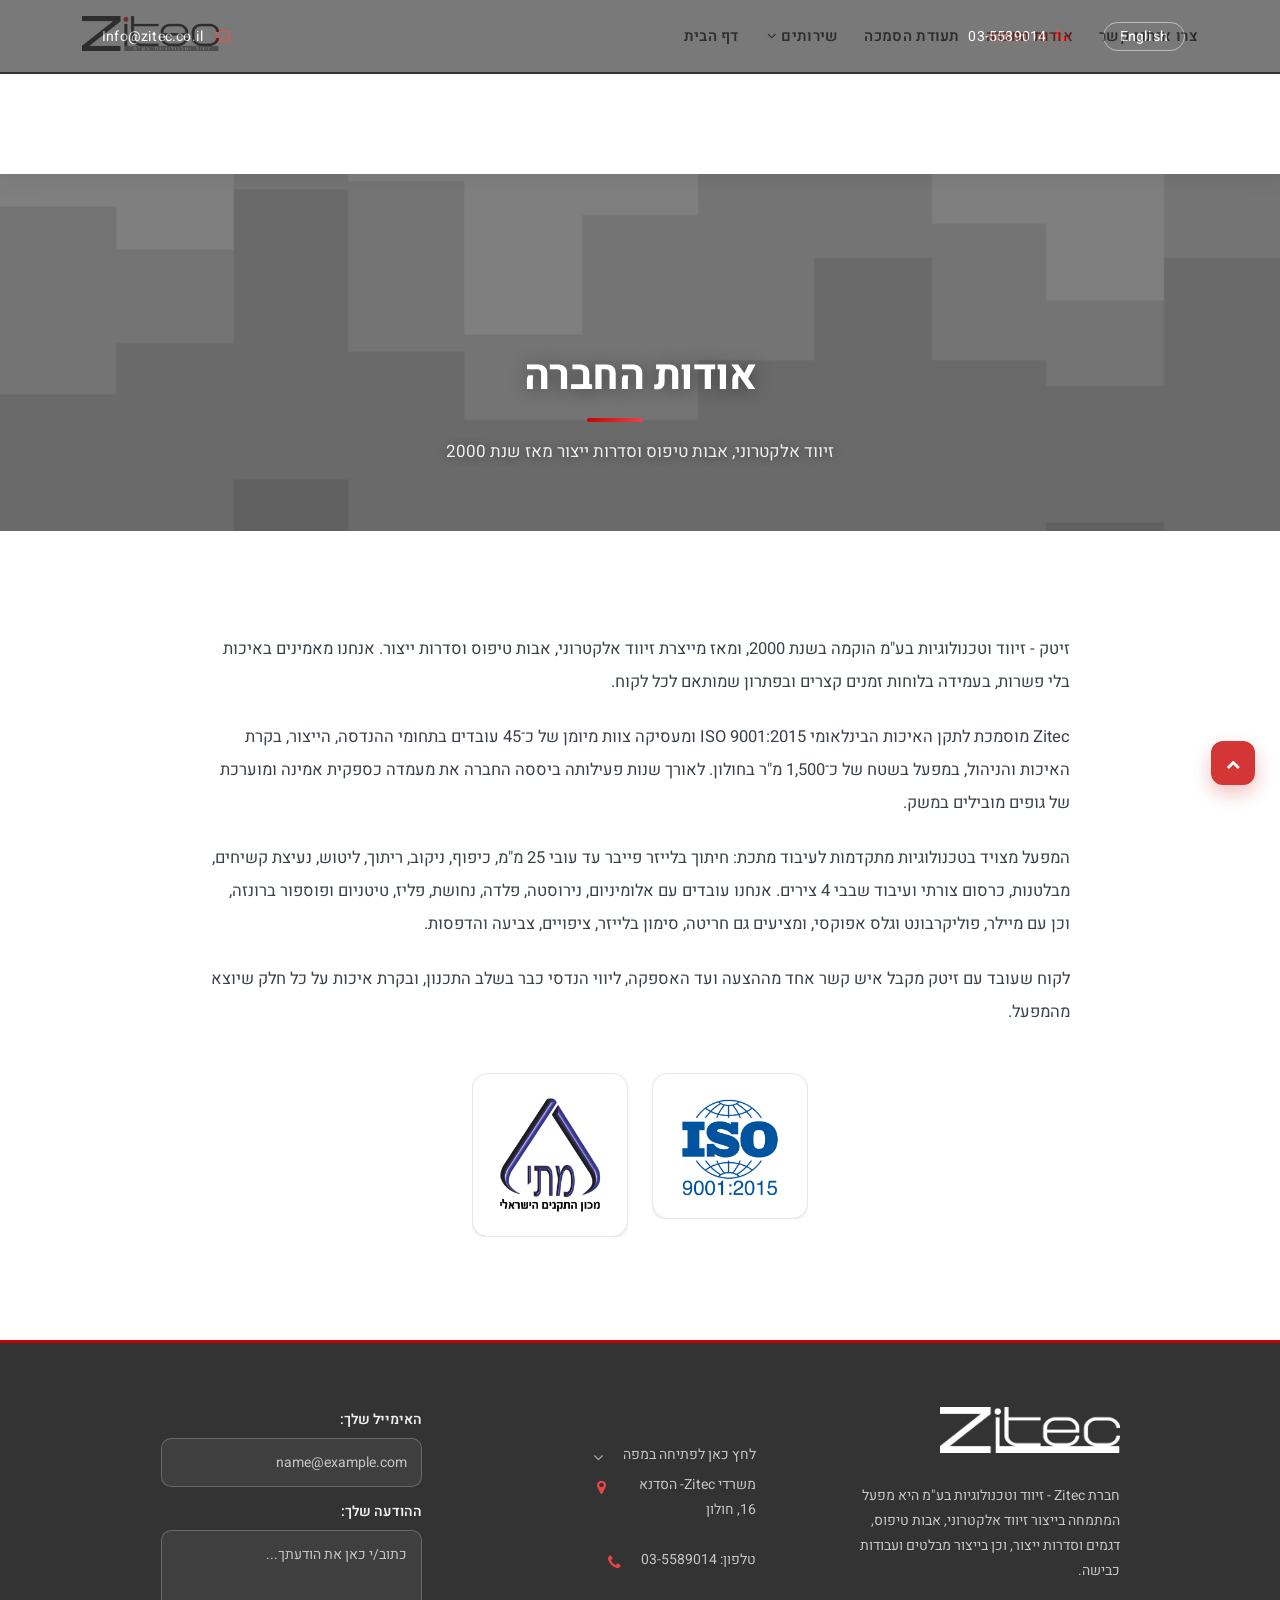
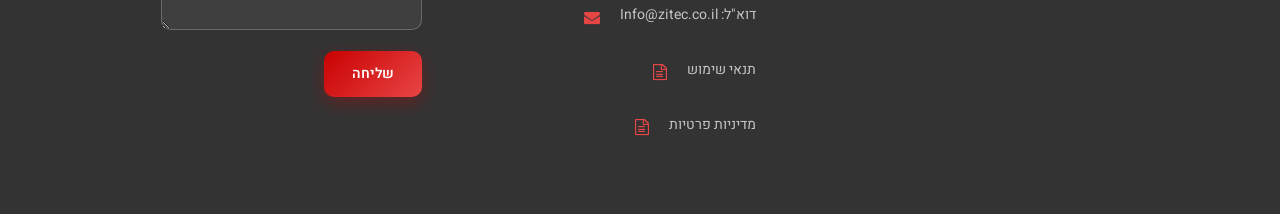
<file: pages/about.html>
<!DOCTYPE html>
<html lang="he" dir="rtl">

<head>
    <meta charset="utf-8">
    <meta http-equiv="X-UA-Compatible" content="IE=edge">
    <meta name="keywords" content="זיטק, אודות, זיווד אלקטרוני, אבות טיפוס, ISO 9001:2015, חולון" />
    <meta name="description" content="זיטק - זיווד וטכנולוגיות בע״מ: מפעל בחולון לייצור זיווד אלקטרוני, אבות טיפוס וסדרות ייצור מאז שנת 2000, בתקן ISO 9001:2015." />
    <meta name="author" content="Zitec" />
    <meta name="viewport" content="width=device-width, initial-scale=1, maximum-scale=1" />
    <title>Zitec- אודות החברה</title>

    <!-- Favicon -->
    <link rel="shortcut icon" href="../images1/zitec/ZITEC-Z.png" />

    <!-- Google Fonts - Heebo, Poppins and Open Sans -->
    <link
        href="https://fonts.googleapis.com/css2?family=Heebo:wght@300;400;500;600;700;800&family=Open+Sans:ital,wght@0,300..800;1,300..800&family=Poppins:ital,wght@0,100;0,200;0,300;0,400;0,500;0,600;0,700;0,800;0,900;1,100;1,200;1,300;1,400;1,500;1,600;1,700;1,800;1,900&display=swap"
        rel="stylesheet">

    <!-- bootstrap -->
    <link href="../css1/bootstrap.min.css" rel="stylesheet" type="text/css" />

    <!-- mega menu -->
    <link href="../css1/mega-menu/mega_menu.css" rel="stylesheet" type="text/css" />

    <!-- font awesome -->
    <link href="../css1/font-awesome.min.css" rel="stylesheet" type="text/css" />

    <!-- Flaticon -->
    <link href="../css1/flaticon.css" rel="stylesheet" type="text/css" />

    <!-- owl-carousel -->
    <link href="../css1/owl-carousel/owl.carousel.css" rel="stylesheet" type="text/css" />

    <!-- General style -->
    <link href="../css1/general.css" rel="stylesheet" type="text/css" />

    <!-- main style -->
    <link href="../css1/style.css" rel="stylesheet" type="text/css" />

    <!-- services page style -->
    <link href="../css1/services.css" rel="stylesheet" type="text/css" />

    <!-- about page style -->
    <link href="../css1/about.css" rel="stylesheet" type="text/css" />


    <style>
        #logo-footer {
            filter: brightness(0) invert(1);
        }
    </style>

    <!-- Hebrew theme - modern design system (must load last) -->
    <link href="../css1/theme-he.css" rel="stylesheet" type="text/css" />
</head>

<body>

    <!--=================================
 preloader -->

    <!--=================================
header -->

    <header id="header" class="clean">
        <div class="topbar dark">
            <div class="container">
                <div class="row">
                    <div class="col-lg-6 col-md-6 col-sm-6">
                        <div class="topbar-right text-end">
                            <ul class="list-inline" style="justify-content: flex-start; margin-bottom: 0;">
                                <li class="list-inline-item">
                                    <a href="../en/pages/about.html" class="lang-switch"
                                        style="color: inherit; text-decoration: none; font-weight: 300; padding: 2px 10px; border: 1px solid rgba(255,255,255,0.45); border-radius: 4px; margin-inline-start: 8px;"
                                        aria-label="Switch language to English">English</a>
                                </li>
                                <li class="list-inline-item">
                                    <a href="tel:03-5589014" style="color: inherit; text-decoration: none;">
                                        <i class="fa fa-phone" style="margin-left: 10px;"></i>03-5589014
                                    </a>
                                </li>
                                

                            </ul>
                        </div>
                    </div>
                    <div class="col-lg-6 col-md-6 col-sm-6">
                        <div class="topbar-left text-start">
                            <ul class="list-inline" style="justify-content: flex-end; margin-bottom: 0;">
                                <li class="list-inline-item">
                                    <a href="mailto:Info@zitec.co.il" style="color: inherit; text-decoration: none;">
                                        <i class="fa fa-envelope-o" style="margin-left: 10px;"></i>
                                        Info@zitec.co.il
                                    </a>
                                </li>
                            </ul>
                        </div>
                    </div>
                </div>
            </div>
        </div>

        <!--=================================
mega menu -->

        <div class="menu">
            <!-- menu start -->
            <nav id="menu" class="mega-menu">
                <!-- menu list items container -->
                <section class="menu-list-items">
                    <div class="container">
                        <div class="row">
                            <div class="col-lg-12 col-md-12 position-relative">
                                <!-- menu logo -->
                                <ul class="menu-logo">
                                    <li><a href="../index.html"><img id="logo_dark_img"
                                                src="../images1/zitec/ZITEC-NEW.png" alt="logo"></a></li>
                                </ul>
                                <!-- menu links -->
                                <ul class="menu-links">
                                    <!-- active class -->
                                    <li><a href="../index.html"> דף הבית</a>

                                    </li>
                                    <li><a href="./services.html"> שירותים <i
                                                class="fa fa-angle-down fa-indicator"></i></a>
                                        <!-- drop down multilevel  -->
                                        <ul class="drop-down-multilevel left-menu">
                                            <li><a href="./services.html?tab=hituch-lazer"> חיתוך בלייזר</a></li>
                                            <li><a href="./services.html?tab=kifuf"> כיפוף</a></li>
                                            <li><a href="./services.html?tab=nikuv"> ניקוב</a></li>
                                            <li><a href="./services.html?tab=rituch"> ריתוך</a></li>
                                            <li><a href="./services.html?tab=kshihim"> קשיחים</a></li>
                                            <li><a href="./services.html?tab=mivlatanut"> מבלטנות</a></li>
                                            <li><a href="./services.html?tab=ibued-shvavi"> עיבוד שבבי</a></li>
                                            <li><a href="./services.html?tab=kirsum"> כרסום צורתי</a></li>
                                            <li><a href="./services.html?tab=litush"> ליטוש</a></li>
                                            <li><a href="./services.html?tab=additional"> שירותים נוספים</a></li>
                                        </ul>
                                    </li>
                                    <li><a href="../docs/iso.pdf" target="_blank"> תעודת הסמכה </a>
                                        <!-- drop down full width -->

                                    </li>
                                    <li class="active"><a href="./about.html"> אודות החברה</a>
                                        <!-- drop down multilevel  -->

                                    </li>

                                    <li><a href="./contact.html">צרו איתנו קשר</a>
                                        <!-- drop down multilevel  -->

                                    </li>

                                </ul>
                            </div>
                        </div>
                    </div>
                </section>
            </nav>
            <!-- menu end -->
        </div>
        <div class="mobile-lang-bar">
            <a href="../en/pages/about.html" class="lang-switch" aria-label="Switch language to English">English</a>
        </div>
    </header>

    <!--=================================
 header -->


    <!--=================================
 banner -->

    <section class="inner-intro bg bg-fixed bg-overlay-black-50"
        style="background-image:url(../images1/zitec/backgroundNew.png);">
        <div class="container">
            <div class="row justify-content-center">
                <div class="col-lg-8 text-center">
                    <div class="section-title">
                        <h1 class="title">אודות החברה</h1>
                        <p>זיווד אלקטרוני, אבות טיפוס וסדרות ייצור מאז שנת 2000</p>
                    </div>
                </div>
            </div>
        </div>
    </section>

    <!--=================================
 banner -->


    <!--=================================
 Page Section -->

    <section class="about page-section-ptb">
        <div class="container">
            <div class="row">
                <div class="col-sm-12">
                    <div class="section-title text-center">
                        <p>זיטק - זיווד וטכנולוגיות בע"מ הוקמה בשנת 2000, ומאז מייצרת זיווד אלקטרוני, אבות טיפוס וסדרות ייצור. אנחנו מאמינים באיכות בלי פשרות, בעמידה בלוחות זמנים קצרים ובפתרון שמותאם לכל לקוח.</p>
                        <p>Zitec מוסמכת לתקן האיכות הבינלאומי ISO 9001:2015 ומעסיקה צוות מיומן של כ־45 עובדים בתחומי ההנדסה, הייצור, בקרת האיכות והניהול, במפעל בשטח של כ־1,500 מ"ר בחולון. לאורך שנות פעילותה ביססה החברה את מעמדה כספקית אמינה ומוערכת של גופים מובילים במשק.</p>
                        <p>המפעל מצויד בטכנולוגיות מתקדמות לעיבוד מתכת: חיתוך בלייזר פייבר עד עובי 25 מ"מ, כיפוף, ניקוב, ריתוך, ליטוש, נעיצת קשיחים, מבלטנות, כרסום צורתי ועיבוד שבבי 4 צירים. אנחנו עובדים עם אלומיניום, נירוסטה, פלדה, נחושת, פליז, טיטניום ופוספור ברונזה, וכן עם מיילר, פוליקרבונט וגלס אפוקסי, ומציעים גם חריטה, סימון בלייזר, ציפויים, צביעה והדפסות.</p>
                        <p>לקוח שעובד עם זיטק מקבל איש קשר אחד מההצעה ועד האספקה, ליווי הנדסי כבר בשלב התכנון, ובקרת איכות על כל חלק שיוצא מהמפעל.</p>
                    </div>
                </div>
            </div>
            <div class="row" style="justify-content: center; ">
                <div class="col-md-2">
                    <div class="about">
                        <div class="about-image clearfix"><img class="img-fluid" src="../images1/ISO_9001-2015.svg.png"
                                alt="תקן ISO 9001:2015">
                        </div>
                    </div>
                </div>
                <div class="col-md-2">
                    <div class="about">
                        <div class="about-image clearfix"><img class="img-fluid" src="../images1/mati.png"
                                alt="מכון התקנים הישראלי">
                        </div>
                    </div>
                </div>

            </div>
        </div>
    </section>






    <!--=================================
 page-section -->




    <!--=================================
footer -->

    <footer class="footer footer-2 dark-bg bg fixed bg-overlay-black-80 page-section-pt">
        <div class="container">
            <div class="row">
                <div class="col-lg-3 col-md-6 col-sm-6 mb-30">
                    <div class="footer-about">
                        <span class="mb-30 d-block"><img id="logo-footer" src="../images1/zitec/zitecLogo.png" width="180"
                                alt="logo"></span>
                        <p>חברת Zitec - זיווד וטכנולוגיות בע"מ היא מפעל המתמחה
                            בייצור זיווד אלקטרוני, אבות טיפוס, דגמים
                            וסדרות ייצור, וכן בייצור מבלטים ועבודות כבישה.</p>

                    </div>
                </div>

                <div class="col-lg-3 col-md-6 col-sm-6 mb-30">
                    <div class="footer-about">
                        <div class="footer-address mt-20" style="width: 100%; display: flex; flex-direction: column; align-items:flex-start;">
                            <ul class="list-inline">
                                <li style="width: 100%; display: flex; flex-direction: column; align-items:flex-start;">
                                    <div style="display: flex; flex-direction: row; align-items:flex-start; justify-content:center;">
                                        <span >לחץ כאן לפתיחה במפה</span>
                                        <i class="fa fa-angle-down fa-indicator" style="color: rgb(171, 171, 171);"></i>
                                    </div>
                                    <div style="margin-top: 0px;">
                                        <a href="https://maps.google.com/?q=הסדנא+16,+חולון" target="_blank"
                                            style="color: inherit; text-decoration: none;">
                                            <i class="fa fa-map-marker"></i>
                                            <span>משרדי Zitec- הסדנא 16, חולון</span>

                                        </a>
                                    </div>
                                </li>
                                <li
                                    style="width: 100%; display: flex; flex-direction: row-reverse; justify-content: flex-end;">
                                    <i class="fa fa-phone"></i>
                                    <a href="tel:03-5589014" style="color: inherit; text-decoration: none;">
                                        <span> טלפון: 03-5589014</span>
                                    </a>
                                </li>
                                <li
                                    style="width: 100%; display: flex; flex-direction: row-reverse; justify-content: flex-end;">
                                    <i class="fa fa-envelope"></i>
                                    <a href="mailto:Info@zitec.co.il" style="color: inherit; text-decoration: none;">
                                        <span> דוא"ל: Info@zitec.co.il </span>
                                    </a>
                                </li>
                                <li
                                    style="width: 100%; display: flex; flex-direction: row-reverse; justify-content: flex-end;">
                                    <i class="fa fa-file-text-o" aria-hidden="true"></i>
                                    <a href="../docs/terms-of-use.pdf" target="_blank" style="color: inherit; text-decoration: none;"
                                        aria-label="תנאי שימוש - נפתח בחלון חדש">
                                        <span> תנאי שימוש </span>
                                    </a>
                                </li>
                                <li
                                    style="width: 100%; display: flex; flex-direction: row-reverse; justify-content: flex-end;">
                                    <i class="fa fa-file-text-o" aria-hidden="true"></i>
                                    <a href="../docs/privacy-policy.pdf" target="_blank" style="color: inherit; text-decoration: none;"
                                        aria-label="מדיניות פרטיות - נפתח בחלון חדש">
                                        <span> מדיניות פרטיות </span>
                                    </a>
                                </li>
                            </ul>
                        </div>
                    </div>
                </div>


                <div class="col-lg-3 col-md-6 col-sm-6 mb-4 mb-sm-0">
                    <form action="https://formspree.io/f/xnngkegy" method="POST" id="contact-form">
                        <label>
                            האימייל שלך:
                            <input type="email" name="email" placeholder="name@example.com" required>
                        </label>
                        <label>
                            ההודעה שלך:
                            <textarea name="message" placeholder="כתוב/י כאן את הודעתך..." required></textarea>
                        </label>
                        <button type="submit">שליחה</button>
                        <p id="form-status" aria-live="polite"></p>
                    </form>

                    <style>
                        form {
                            direction: rtl;
                            text-align: right;
                            display: flex;
                            flex-direction: column;
                            gap: 12px;
                            width: 100%;
                            max-width: 280px;
                            font-family: 'Heebo', 'Poppins', 'Open Sans', sans-serif;
                        }

                        form label {
                            color: #fff;
                            font-size: 14px;
                        }

                        form input,
                        form textarea {
                            width: 100%;
                            background: transparent;
                            border: 1px solid #fff;
                            color: #fff;
                            padding: 8px 10px;
                            border-radius: 4px;
                            outline: none;
                            font-size: 14px;
                            transition: all 0.3s ease;
                        }

                        form input::placeholder,
                        form textarea::placeholder {
                            color: rgba(255, 255, 255, 0.7);
                        }

                        form input:focus,
                        form textarea:focus {
                            border-color: #e40000;
                            box-shadow: 0 0 5px rgba(228, 0, 0, 0.5);
                        }

                        form textarea {
                            min-height: 100px;
                            resize: vertical;
                        }

                        form button {
                            background-color: transparent;
                            color: #fff;
                            border: 1px solid #e40000;
                            padding: 8px 20px;
                            cursor: pointer;
                            font-size: 14px;
                            border-radius: 4px;
                            transition: all 0.3s ease;
                            align-self: flex-start;
                        }

                        form button:hover {
                            background-color: #e40000;
                            color: #000;
                        }

                        #form-status {
                            font-size: 13px;
                            color: #fff;
                            margin-top: 4px;
                        }
                    </style>

                    <script>
                        const form = document.getElementById('contact-form');
                        const statusEl = document.getElementById('form-status');

                        form.addEventListener('submit', async (e) => {
                            e.preventDefault();
                            statusEl.textContent = 'שולח...';
                            try {
                                const res = await fetch(form.action, {
                                    method: 'POST',
                                    body: new FormData(form),
                                    headers: { 'Accept': 'application/json' }
                                });
                                if (res.ok) {
                                    form.reset();
                                    statusEl.textContent = 'ההודעה נשלחה! נחזור אליך בהקדם.';
                                } else {
                                    statusEl.textContent = 'משהו השתבש. נסה שוב מאוחר יותר.';
                                }
                            } catch {
                                statusEl.textContent = 'תקלה בחיבור. נסה שוב.';
                            }
                        });
                    </script>
                </div>

            </div>
        </div>


    </footer>
    <!--=================================
footer -->

    <div id="back-to-top"><a class="top arrow" href="#top"><i class="fa fa-chevron-up"></i></a></div>

    <!--=================================
 jquery -->


    <!-- jquery  -->
    <script type="text/javascript" src="../js/jquery-3.6.0.min.js"></script>

    <!-- popper.min -->
    <script type="text/javascript" src="../js/popper.min.js"></script>

    <!-- bootstrap -->
    <script type="text/javascript" src="../js/bootstrap.min.js"></script>

    <!-- appear -->
    <script type="text/javascript" src="../js/jquery.appear.js"></script>

    <!-- Menu -->
    <script type="text/javascript" src="../js/mega-menu/mega_menu.js"></script>

    <!-- owl-carousel -->
    <script type="text/javascript" src="../js/owl-carousel/owl.carousel.min.js"></script>

    <!-- counter -->
    <script type="text/javascript" src="../js/counter/jquery.countTo.js"></script>

    <!-- counter -->
    <script type="text/javascript" src="../js/jquery.vide.js"></script>

    <!-- skills -->
    <script type="text/javascript" src="../js/skills-graph/jqbar.js"></script>

    <!-- custom -->
    <script type="text/javascript" src="../js/custom.js"></script>
<script src="https://cdn.enable.co.il/licenses/enable-L54730sgtgnsqoa3-0426-81182/init.js"></script>

</body>

</html>
</file>
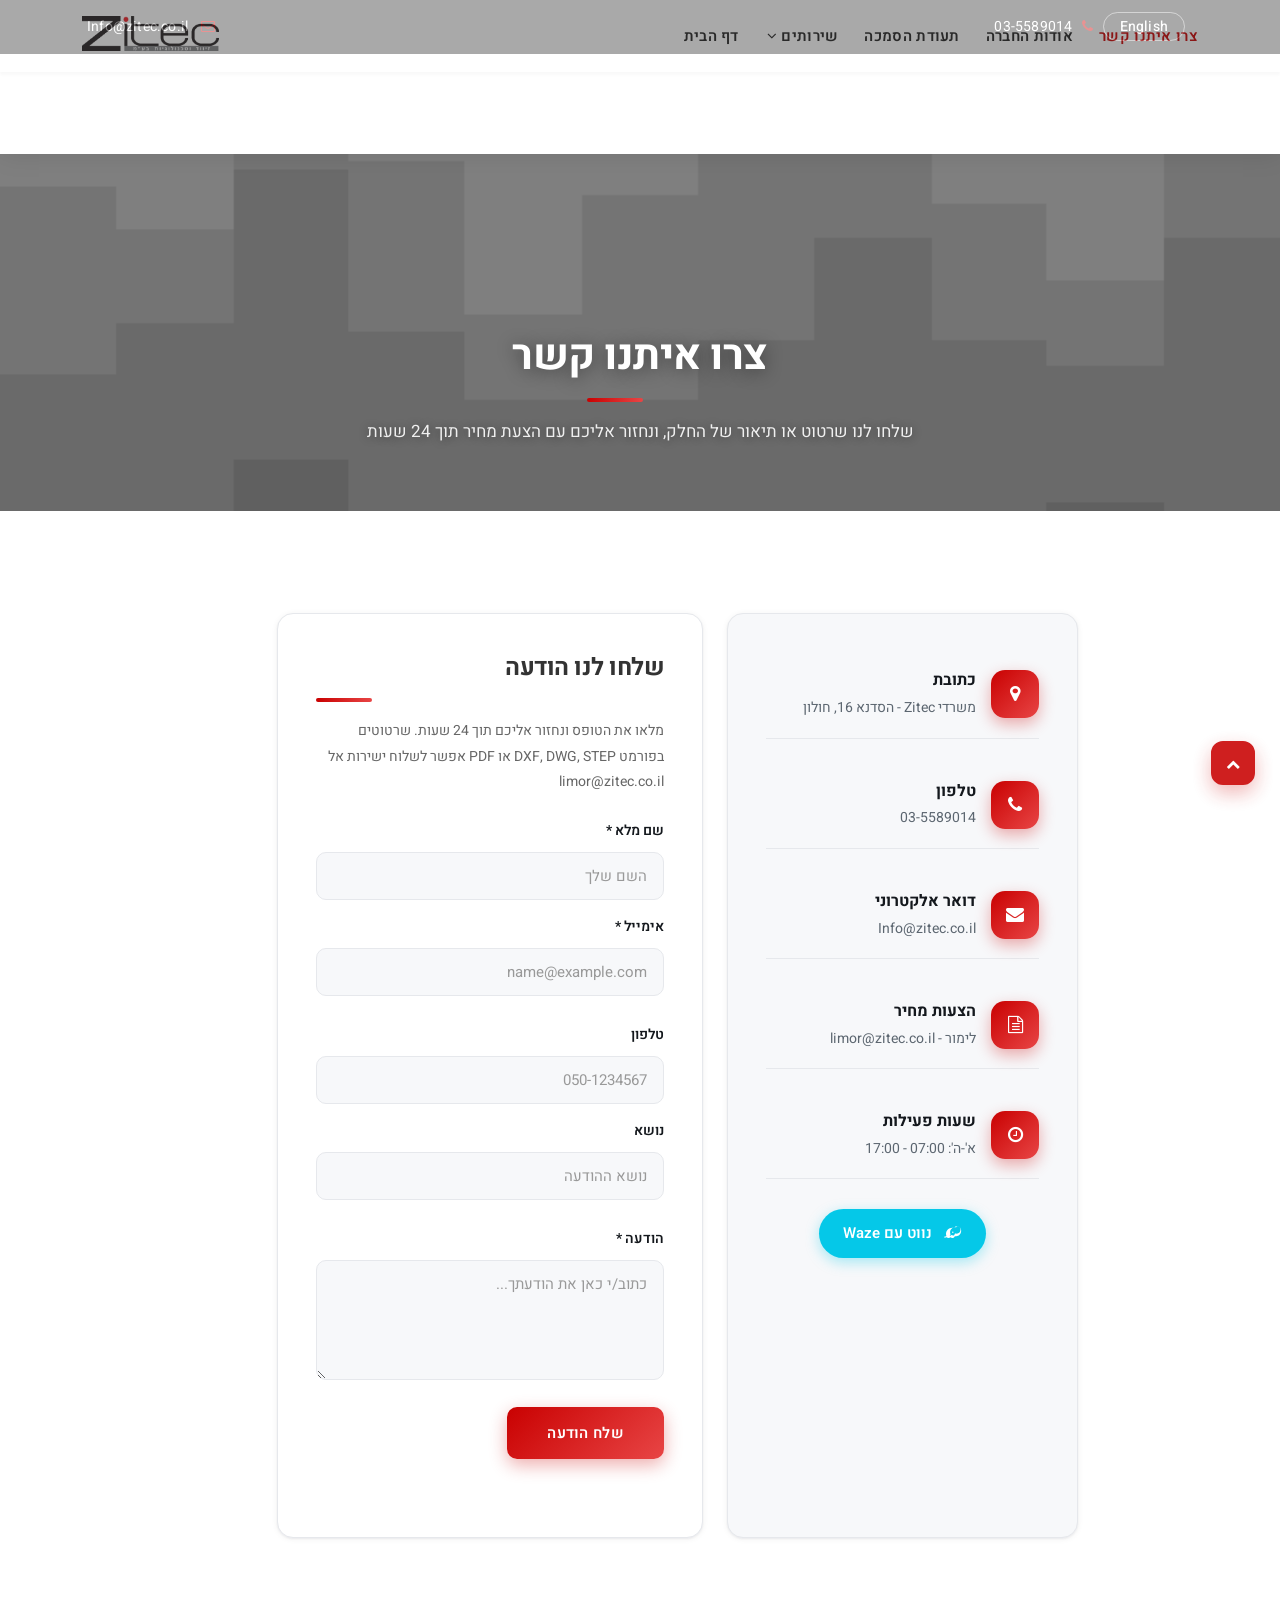
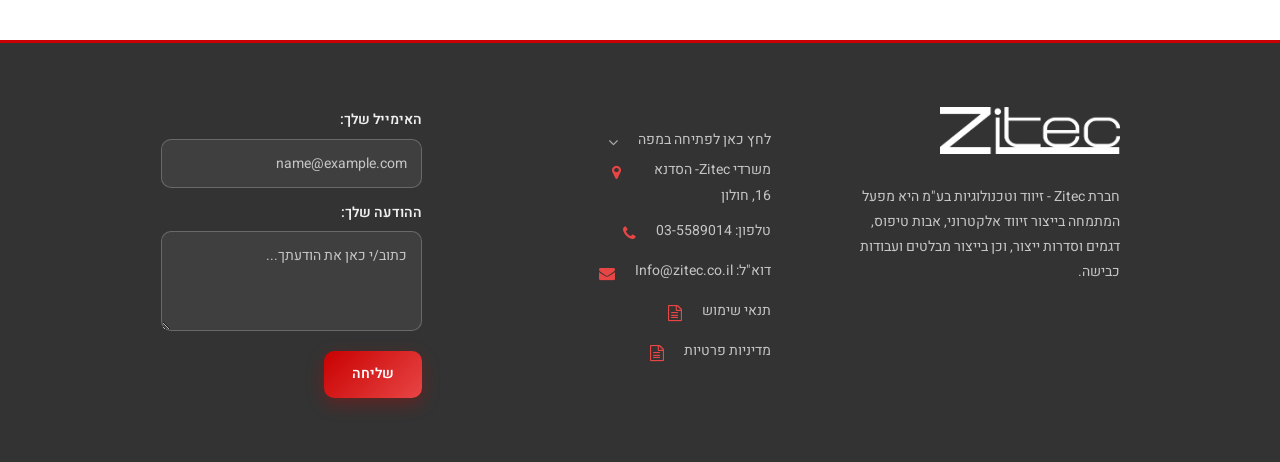
<file: pages/contact.html>
<!DOCTYPE html>
<html lang="he" dir="rtl">

<head>
    <meta charset="utf-8">
    <meta http-equiv="X-UA-Compatible" content="IE=edge">
    <meta name="keywords" content="זיטק, צור קשר, הצעת מחיר, זיווד אלקטרוני, חולון" />
<title>זיטק - צרו קשר | זיווד וטכנולוגיות בע"מ</title>
    <meta name="description" content="צרו קשר עם חברת זיטק (Zitec) בחולון - מומחים בזיווד אלקטרוני, חיתוך בלייזר ועיבוד שבבי. זמינים בטלפון 03-5589014 או במשרדינו ברחוב הסדנא 16." />
    <meta name="author" content="Zitec" />
    <meta name="viewport" content="width=device-width, initial-scale=1, maximum-scale=1" />

    <!-- Favicon -->
    <link rel="shortcut icon" href="../images1/zitec/ZITEC-Z.png" />

    <!-- Google Fonts - Heebo, Poppins and Open Sans -->
    <link
        href="https://fonts.googleapis.com/css2?family=Heebo:wght@300;400;500;600;700;800&family=Open+Sans:ital,wght@0,300..800;1,300..800&family=Poppins:ital,wght@0,100;0,200;0,300;0,400;0,500;0,600;0,700;0,800;0,900;1,100;1,200;1,300;1,400;1,500;1,600;1,700;1,800;1,900&display=swap"
        rel="stylesheet">

    <!-- bootstrap -->
    <link href="../css1/bootstrap.min.css" rel="stylesheet" type="text/css" />

    <!-- mega menu -->
    <link href="../css1/mega-menu/mega_menu.css" rel="stylesheet" type="text/css" />

    <!-- font awesome -->
    <link href="../css1/font-awesome.min.css" rel="stylesheet" type="text/css" />

    <!-- Flaticon -->
    <link href="../css1/flaticon.css" rel="stylesheet" type="text/css" />

    <!-- owl-carousel -->
    <link href="../css1/owl-carousel/owl.carousel.css" rel="stylesheet" type="text/css" />

    <!-- General style -->
    <link href="../css1/general.css" rel="stylesheet" type="text/css" />

    <!-- main style -->
    <link href="../css1/style.css" rel="stylesheet" type="text/css" />

    <!-- contact page style -->
    <link href="../css1/contact.css" rel="stylesheet" type="text/css" />

    <style>
        /* Center footer content and add spacing */
        .footer .row {
            justify-content: center;
            gap: 100px;
        }

        .footer .col-lg-3 {
            max-width: 300px;
        }

        #logo-footer {
            filter: brightness(0) invert(1);
        }

        /* Center footer content and add spacing */
        .footer .row {
            justify-content: center;
            gap: 100px;
        }

        @media (max-width: 767px) {
            .footer .row {
                gap: 0;
            }
        }

        .footer .col-lg-3 {
            max-width: 300px;
        }

        /* Position footer icons on the right */
        .footer-address li {
            display: flex;
            flex-direction: row-reverse;
            align-items: flex-start;
        }

        .footer-address li i {
            margin-left: 10px;
            margin-right: 0;
        }

        /* Make dropdown menu items smaller */
        .mega-menu .drop-down-multilevel li a {
            font-size: 13px !important;
            padding: 8px 15px !important;
        }

        .waze-btn {
            background-color: #05C8E8;
            color: #fff;
            border: none;
            padding: 8px 14px;
            border-radius: 999px;
            font-size: 14px;
            font-weight: 600;
            display: inline-flex;
            align-items: center;
            gap: 8px;
            cursor: pointer;
            text-decoration: none;
            transition: transform .15s ease, background-color .2s ease, box-shadow .2s ease;
        }

        .waze-btn:hover {
            background-color: #009ec2;
            transform: translateY(-1px);
            box-shadow: 0 2px 10px rgba(255, 255, 255, 0.626);
            color: #fff;
        }

        .waze-btn:active {
            transform: translateY(0);
        }

        .waze-btn svg {
            display: inline-block;
        }

        #contact-form-main .form-control {
            width: 100%;
            max-width: 100%;
        }

        #contact-form-main .row>[class*="col-"] {
            flex: 0 0 100%;
            max-width: 100%;
        }
    </style>

    <!-- Hebrew theme - modern design system (must load last) -->
    <link href="../css1/theme-he.css" rel="stylesheet" type="text/css" />

</head>

<body>

    <!--=================================
header -->

    <header id="header" class="clean">
        <div class="topbar dark">
            <div class="container">
                <div class="row">
                    <div class="col-lg-6 col-md-6 col-sm-6">
                        <div class="topbar-right text-end">
                            <ul class="list-inline" style="justify-content: flex-start; margin-bottom: 0;">
                                <li class="list-inline-item">
                                    <a href="../en/pages/contact.html" class="lang-switch"
                                        style="color: inherit; text-decoration: none; font-weight: 300; padding: 2px 10px; border: 1px solid rgba(255,255,255,0.45); border-radius: 4px; margin-inline-start: 8px;"
                                        aria-label="Switch language to English">English</a>
                                </li>
                                <li class="list-inline-item">
                                    <a href="tel:03-5589014" style="color: inherit; text-decoration: none;">
                                        <i class="fa fa-phone" style="margin-left: 10px;"></i>03-5589014
                                    </a>
                                </li>
                                

                            </ul>
                        </div>
                    </div>
                    <div class="col-lg-6 col-md-6 col-sm-6">
                        <div class="topbar-left text-start">
                            <ul class="list-inline" style="justify-content: flex-end; margin-bottom: 0;">
                                <li class="list-inline-item">
                                    <a href="mailto:Info@zitec.co.il" style="color: inherit; text-decoration: none;">
                                        <i class="fa fa-envelope-o" style="margin-left: 10px;"></i>
                                        Info@zitec.co.il
                                    </a>
                                </li>
                            </ul>
                        </div>
                    </div>
                </div>
            </div>
        </div>

        <!--=================================
mega menu -->

        <div class="menu">
            <!-- menu start -->
            <nav id="menu" class="mega-menu">
                <!-- menu list items container -->
                <section class="menu-list-items">
                    <div class="container">
                        <div class="row">
                            <div class="col-lg-12 col-md-12 position-relative">
                                <!-- menu logo -->
                                <ul class="menu-logo">
                                    <li><a href="../index.html"><img id="logo_dark_img"
                                                src="../images1/zitec/ZITEC-NEW.png" alt="logo"></a></li>
                                </ul>
                                <!-- menu links -->
                                <ul class="menu-links">
                                    <!-- active class -->
                                    <li><a href="../index.html"> דף הבית</a>

                                    </li>
                                    <li><a href="./services.html"> שירותים <i
                                                class="fa fa-angle-down fa-indicator"></i></a>
                                        <!-- drop down multilevel  -->
                                        <ul class="drop-down-multilevel left-menu">
                                            <li><a href="./services.html?tab=hituch-lazer"> חיתוך בלייזר</a></li>
                                            <li><a href="./services.html?tab=kifuf"> כיפוף</a></li>
                                            <li><a href="./services.html?tab=nikuv"> ניקוב</a></li>
                                            <li><a href="./services.html?tab=rituch"> ריתוך</a></li>
                                            <li><a href="./services.html?tab=kshihim"> קשיחים</a></li>
                                            <li><a href="./services.html?tab=mivlatanut"> מבלטנות</a></li>
                                            <li><a href="./services.html?tab=ibued-shvavi"> עיבוד שבבי</a></li>
                                            <li><a href="./services.html?tab=kirsum"> כרסום צורתי</a></li>
                                            <li><a href="./services.html?tab=litush"> ליטוש</a></li>
                                            <li><a href="./services.html?tab=additional"> שירותים נוספים</a></li>
                                        </ul>
                                    </li>
                                    <li><a href="../docs/iso.pdf" target="_blank"> תעודת הסמכה </a>
                                        <!-- drop down full width -->

                                    </li>
                                    <li><a href="./about.html"> אודות החברה</a>
                                        <!-- drop down multilevel  -->

                                    </li>

                                    <li class="active"><a href="./contact.html">צרו איתנו קשר</a>
                                        <!-- drop down multilevel  -->

                                    </li>

                                </ul>
                            </div>
                        </div>
                    </div>
                </section>
            </nav>
            <!-- menu end -->
        </div>
        <div class="mobile-lang-bar">
            <a href="../en/pages/contact.html" class="lang-switch" aria-label="Switch language to English">English</a>
        </div>
    </header>

    <!--=================================
header end -->

    <!--=================================
Contact Page Hero -->


    <section class="inner-intro bg bg-fixed bg-overlay-black-50"
        style="background-image:url(../images1/zitec/backgroundNew.png);">
        <div class="container">
            <div class="row justify-content-center">
                <div class="col-lg-8 text-center">
                    <div class="section-title">
                        <h1 class="title">צרו איתנו קשר</h1>
                        <p>שלחו לנו שרטוט או תיאור של החלק, ונחזור אליכם עם הצעת מחיר תוך 24 שעות</p>
                    </div>
                </div>
            </div>
        </div>
    </section>
    

    <section class="contact-section page-section-ptb white-bg">
        <div class="container">
            <div class="row justify-content-center">
                <div class="col-lg-10">
                    <div class="row">
                        <!-- Contact Info -->
                        <div class="col-lg-5 mb-4 mb-lg-0">
                            <div class="contact-info">


                                <div class="contact-info-item mb-4">
                                    <div class="info-icon">
                                        <i class="fa fa-map-marker"></i>
                                    </div>
                                    <div class="info-content">
                                        <h5>כתובת</h5>
                                        <p>
                                            <a href="https://maps.google.com/?q=הסדנא+16,+חולון" target="_blank"
                                                style="color: inherit; text-decoration: none;"
                                                aria-label="פתח את הכתובת במפה - נפתח בחלון חדש">
                                                משרדי Zitec - הסדנא 16, חולון
                                            </a>
                                        </p>
                                    </div>
                                </div>

                                <div class="contact-info-item mb-4">
                                    <div class="info-icon">
                                        <i class="fa fa-phone"></i>
                                    </div>
                                    <div class="info-content">
                                        <h5>טלפון</h5>
                                        <p>
                                            <a href="tel:03-5589014"
                                                style="color: inherit; text-decoration: none;">03-5589014</a>
                                        </p>
                                    </div>
                                </div>

                                <div class="contact-info-item mb-4">
                                    <div class="info-icon">
                                        <i class="fa fa-envelope"></i>
                                    </div>
                                    <div class="info-content">
                                        <h5>דואר אלקטרוני</h5>
                                        <p>
                                            <a href="mailto:Info@zitec.co.il"
                                                style="color: inherit; text-decoration: none;">
                                                Info@zitec.co.il
                                            </a>
                                        </p>
                                    </div>
                                </div>

                                <div class="contact-info-item mb-4">
                                    <div class="info-icon">
                                        <i class="fa fa-file-text-o"></i>
                                    </div>
                                    <div class="info-content">
                                        <h5>הצעות מחיר</h5>
                                        <p>
                                            לימור -
                                            <a href="mailto:limor@zitec.co.il"
                                                style="color: inherit; text-decoration: none;">limor@zitec.co.il</a>
                                        </p>
                                    </div>
                                </div>

                                <div class="contact-info-item">
                                    <div class="info-icon">
                                        <i class="fa fa-clock-o"></i>
                                    </div>
                                    <div class="info-content">
                                        <h5>שעות פעילות</h5>
                                        <p>א'-ה': 07:00 - 17:00</p>
                                    </div>
                                </div>
                                <div style="width: 100%; display: flex; justify-content: center; align-items: center; margin-top: 30px;">
                                    <a id="wazeFooterBtn"
                                        href="https://waze.com/ul?q=%D7%94%D7%A1%D7%93%D7%A0%D7%90%2016%2C%20%D7%97%D7%95%D7%9C%D7%95%D7%9F&navigate=yes"
                                        target="_blank" rel="noopener" class="waze-btn" aria-label="נווט עם Waze">
                                        <!-- Waze icon (inline SVG so it always loads) -->
                                        <svg viewBox="0 0 24 24" width="20" height="20" aria-hidden="true">
                                            <path
                                                d="M17.3 3.6c3.3 0 5.7 2.5 5.7 5.8 0 3.3-2.4 6.5-6.1 6.5-.5 0-1 0-1.6-.1-.3 1.3-1.5 2.3-2.9 2.3-.9 0-1.7-.4-2.2-1-.6.6-1.5 1-2.4 1-.9 0-1.7-.3-2.3-.9l-.1-.1-.2.1c-.5.2-1.1.4-1.8.4-.4 0-.7-.3-.7-.7 0-.3.2-.6.5-.7.6-.1 1.1-.2 1.5-.4.2-.1.4-.2.6-.3-.3-.7-.5-1.4-.5-2.2 0-4.3 3.4-7.6 7.6-7.6h1.4Zm-.1 1.5h-1.3c-3.4 0-6.2 2.7-6.2 6.1 0 .7.1 1.4.4 2 .2.4.1.9-.3 1.2l-.1.1c-.2.2-.5.3-.7.5.3.1.6.2 1 .2.4 0 .8-.2 1.1-.5.3-.4.9-.4 1.3-.1.3.3.7.5 1.1.5.9 0 1.6-.7 1.6-1.6 0-.4.3-.8.8-.8.7.1 1.2.1 1.7.1 2.8 0 4.6-2.2 4.6-5 0-2.5-1.9-4.3-4.6-4.3ZM9 10.3c.4 0 .8.3.8.8s-.4.8-.8.8a.8.8 0 0 1 0-1.6Zm4 0c.4 0 .8.3.8.8s-.4.8-.8.8a.8.8 0 0 1 0-1.6Z"
                                                fill="currentColor" />
                                        </svg>
                                        <span>נווט עם Waze</span>
                                    </a>
                                </div>

                            </div>
                        </div>

                        <!-- Contact Form -->
                        <div class="col-lg-6">
                            <div class="contact-form-wrapper">
                                <div class="section-title mb-4">
                                    <h3 class="title">שלחו לנו הודעה</h3>
                                    <p style="padding: 0;">מלאו את הטופס ונחזור אליכם תוך 24 שעות. שרטוטים בפורמט DXF, DWG, STEP או PDF אפשר לשלוח ישירות אל limor@zitec.co.il</p>
                                </div>

                                <form action="https://formspree.io/f/xnngkegy" method="POST" id="contact-form-main">
                                    <div class="row">
                                        <div class="col-md-6 mb-3">
                                            <label>שם מלא *</label>
                                            <input type="text" name="name" class="form-control" placeholder="השם שלך"
                                                required>
                                        </div>
                                        <div class="col-md-6 mb-3">
                                            <label>אימייל *</label>
                                            <input type="email" name="email" class="form-control"
                                                placeholder="name@example.com" required>
                                        </div>
                                    </div>

                                    <div class="row">
                                        <div class="col-md-6 mb-3">
                                            <label>טלפון</label>
                                            <input type="tel" name="phone" class="form-control"
                                                placeholder="050-1234567">
                                        </div>
                                        <div class="col-md-6 mb-3">
                                            <label>נושא</label>
                                            <input type="text" name="subject" class="form-control"
                                                placeholder="נושא ההודעה">
                                        </div>
                                    </div>

                                    <div class="mb-3">
                                        <label>הודעה *</label>
                                        <textarea name="message" class="form-control" rows="4"
                                            placeholder="כתוב/י כאן את הודעתך..." required></textarea>
                                    </div>

                                    <button type="submit" class="btn-contact">שלח הודעה</button>
                                    <p id="form-status-main" aria-live="polite"></p>
                                </form>
                            </div>
                        </div>
                    </div>
                </div>
            </div>
        </div>
    </section>

    <!--=================================
Contact Form Section End -->

    <!--=================================
footer -->

    <footer class="footer footer-2 dark-bg bg fixed bg-overlay-black-80 page-section-pt">
        <div class="container">
            <div class="row">
                <div class="col-lg-3 col-md-6 col-sm-6 mb-30">
                    <div class="footer-about">
                        <span class="mb-30 d-block"><img id="logo-footer" src="../images1/zitec/zitecLogo.png"
                                width="180" alt="logo"></span>
                        <p>חברת Zitec - זיווד וטכנולוגיות בע"מ היא מפעל המתמחה
                            בייצור זיווד אלקטרוני, אבות טיפוס, דגמים
                            וסדרות ייצור, וכן בייצור מבלטים ועבודות כבישה.</p>

                    </div>
                </div>

                <div class="col-lg-3 col-md-6 col-sm-6 mb-30">
                    <div class="footer-about">

                        <div class="footer-address mt-20" style="width: 100%; display: flex; flex-direction: column; align-items:flex-start;">
                            <ul class="list-inline">
                                <li style="width: 100%; display: flex; flex-direction: column; align-items:flex-start;">
                                    <div style="display: flex; flex-direction: row; align-items:flex-start; justify-content:center;">
                                        <span >לחץ כאן לפתיחה במפה</span>
                                        <i class="fa fa-angle-down fa-indicator" style="color: rgb(171, 171, 171);"></i>
                                    </div>
                                    <div style="margin-top: 0px;">
                                        <a href="https://maps.google.com/?q=הסדנא+16,+חולון" target="_blank"
                                            style="color: inherit; text-decoration: none;">
                                            <i class="fa fa-map-marker"></i>
                                            <span>משרדי Zitec- הסדנא 16, חולון</span>

                                        </a>
                                    </div>
                                </li>
                                <li
                                    style="width: 100%; display: flex; flex-direction: row-reverse; justify-content: flex-end;">
                                    <i class="fa fa-phone"></i>
                                    <a href="tel:03-5589014" style="color: inherit; text-decoration: none;">
                                        <span> טלפון: 03-5589014</span>
                                    </a>
                                </li>
                                <li
                                    style="width: 100%; display: flex; flex-direction: row-reverse; justify-content: flex-end;">
                                    <i class="fa fa-envelope"></i>
                                    <a href="mailto:Info@zitec.co.il" style="color: inherit; text-decoration: none;">
                                        <span> דוא"ל: Info@zitec.co.il </span>
                                    </a>
                                </li>
                                <li
                                    style="width: 100%; display: flex; flex-direction: row-reverse; justify-content: flex-end;">
                                    <i class="fa fa-file-text-o" aria-hidden="true"></i>
                                    <a href="../docs/terms-of-use.pdf" target="_blank" style="color: inherit; text-decoration: none;"
                                        aria-label="תנאי שימוש - נפתח בחלון חדש">
                                        <span> תנאי שימוש </span>
                                    </a>
                                </li>
                                <li
                                    style="width: 100%; display: flex; flex-direction: row-reverse; justify-content: flex-end;">
                                    <i class="fa fa-file-text-o" aria-hidden="true"></i>
                                    <a href="../docs/privacy-policy.pdf" target="_blank" style="color: inherit; text-decoration: none;"
                                        aria-label="מדיניות פרטיות - נפתח בחלון חדש">
                                        <span> מדיניות פרטיות </span>
                                    </a>
                                </li>
                            </ul>
                        </div>
                    </div>
                </div>


                <div class="col-lg-3 col-md-6 col-sm-6 mb-4 mb-sm-0">
                    <form action="https://formspree.io/f/xnngkegy" method="POST" id="contact-form">
                        <label>
                            האימייל שלך:
                            <input type="email" name="email" placeholder="name@example.com" required>
                        </label>
                        <label>
                            ההודעה שלך:
                            <textarea name="message" placeholder="כתוב/י כאן את הודעתך..." required></textarea>
                        </label>
                        <button type="submit">שליחה</button>
                        <p id="form-status" aria-live="polite"></p>
                    </form>

                    <style>
                        form {
                            direction: rtl;
                            text-align: right;
                            display: flex;
                            flex-direction: column;
                            gap: 12px;
                            width: 100%;
                            max-width: 280px;
                            font-family: 'Heebo', 'Poppins', 'Open Sans', sans-serif;
                        }

                        form label {
                            color: #fff;
                            font-size: 14px;
                        }

                        form input,
                        form textarea {
                            width: 100%;
                            background: transparent;
                            border: 1px solid #fff;
                            color: #fff;
                            padding: 8px 10px;
                            border-radius: 4px;
                            outline: none;
                            font-size: 14px;
                            transition: all 0.3s ease;
                        }

                        form input::placeholder,
                        form textarea::placeholder {
                            color: rgba(255, 255, 255, 0.7);
                        }

                        form input:focus,
                        form textarea:focus {
                            border-color: #e40000;
                            box-shadow: 0 0 5px rgba(228, 0, 0, 0.5);
                        }

                        form textarea {
                            min-height: 100px;
                            resize: vertical;
                        }

                        form button {
                            background-color: transparent;
                            color: #fff;
                            border: 1px solid #e40000;
                            padding: 8px 20px;
                            cursor: pointer;
                            font-size: 14px;
                            border-radius: 4px;
                            transition: all 0.3s ease;
                            align-self: flex-start;
                        }

                        form button:hover {
                            background-color: #e40000;
                            color: #000;
                        }

                        #form-status {
                            font-size: 13px;
                            color: #fff;
                            margin-top: 4px;
                        }
                    </style>

                    <script>
                        const form = document.getElementById('contact-form');
                        const statusEl = document.getElementById('form-status');

                        form.addEventListener('submit', async (e) => {
                            e.preventDefault();
                            statusEl.textContent = 'שולח...';
                            try {
                                const res = await fetch(form.action, {
                                    method: 'POST',
                                    body: new FormData(form),
                                    headers: { 'Accept': 'application/json' }
                                });
                                if (res.ok) {
                                    form.reset();
                                    statusEl.textContent = 'ההודעה נשלחה! נחזור אליך בהקדם.';
                                } else {
                                    statusEl.textContent = 'משהו השתבש. נסה שוב מאוחר יותר.';
                                }
                            } catch {
                                statusEl.textContent = 'תקלה בחיבור. נסה שוב.';
                            }
                        });
                    </script>
                    <script>
                        (function () {
                            const btn = document.getElementById('wazeFooterBtn');
                            if (!btn) return;

                            // Destination (Hebrew) – feel free to change to an exact business name if you prefer
                            const destination = 'הסדנא 16, חולון';

                            // Build Waze URL (search by query). You can also switch to lat/lon when you have coordinates:
                            // const url = 'https://waze.com/ul?ll=31.9669,34.8124&navigate=yes';
                            // היה קודם: https://waze.com/ul?q=...&navigate=yes
                            const url = 'https://www.waze.com/he/live-map/directions/%D7%96%D7%99%D7%98%D7%A7-%D7%96%D7%99%D7%95%D7%95%D7%93-%D7%95%D7%98%D7%9B%D7%A0%D7%95%D7%9C%D7%95%D7%92%D7%99%D7%95%D7%AA-%D7%91%D7%A2%D7%9E-%D7%94%D7%A1%D7%93%D7%A0%D7%90-16-%D7%97%D7%95%D7%9C%D7%95%D7%9F?to=place.w.22806848.228068482.233273';


                            // Ensure clean open in a new tab/window and prevent double navigation if href is present
                            btn.addEventListener('click', function (e) {
                                e.preventDefault();
                                window.open(url, '_blank', 'noopener');
                            });
                        })();
                    </script>

                </div>

            </div>
        </div>


    </footer>

    <!--=================================
footer -->

    <!--=================================
Back to Top -->

    <div id="back-to-top"><a class="top arrow" href="#top"><i class="fa fa-chevron-up"></i></a></div>

    <!--=================================
 jquery -->


    <!-- jquery  -->
    <script type="text/javascript" src="../js/jquery-3.6.0.min.js"></script>

    <!-- bootstrap -->
    <script type="text/javascript" src="../js/bootstrap.min.js"></script>

    <!-- popper.min -->
    <script type="text/javascript" src="../js/popper.min.js"></script>

    <!-- Menu -->
    <script type="text/javascript" src="../js/mega-menu/mega_menu.js"></script>

    <!-- appear -->
    <script type="text/javascript" src="../js/jquery.appear.js"></script>

    <!-- counter -->
    <script type="text/javascript" src="../js/counter/jquery.countTo.js"></script>

    <!-- owl-carousel -->
    <script type="text/javascript" src="../js/owl-carousel/owl.carousel.min.js"></script>

    <!-- custom -->
    <script type="text/javascript" src="../js/custom.js"></script>

    <!-- Contact Form Script -->
    <script>
        const mainForm = document.getElementById('contact-form-main');
        const mainStatusEl = document.getElementById('form-status-main');

        mainForm.addEventListener('submit', async (e) => {
            e.preventDefault();
            mainStatusEl.textContent = 'שולח...';
            mainStatusEl.style.color = '#333';
            try {
                const res = await fetch(mainForm.action, {
                    method: 'POST',
                    body: new FormData(mainForm),
                    headers: { 'Accept': 'application/json' }
                });
                if (res.ok) {
                    mainForm.reset();
                    mainStatusEl.textContent = 'ההודעה נשלחה בהצלחה! נחזור אליך בהקדם.';
                    mainStatusEl.style.color = '#28a745';
                } else {
                    mainStatusEl.textContent = 'משהו השתבש. אנא נסה שוב מאוחר יותר.';
                    mainStatusEl.style.color = '#dc3545';
                }
            } catch {
                mainStatusEl.textContent = 'תקלה בחיבור. אנא נסה שוב.';
                mainStatusEl.style.color = '#dc3545';
            }
        });
    </script>
<script src="https://cdn.enable.co.il/licenses/enable-L54730sgtgnsqoa3-0426-81182/init.js"></script>

</body>

</html>
</file>
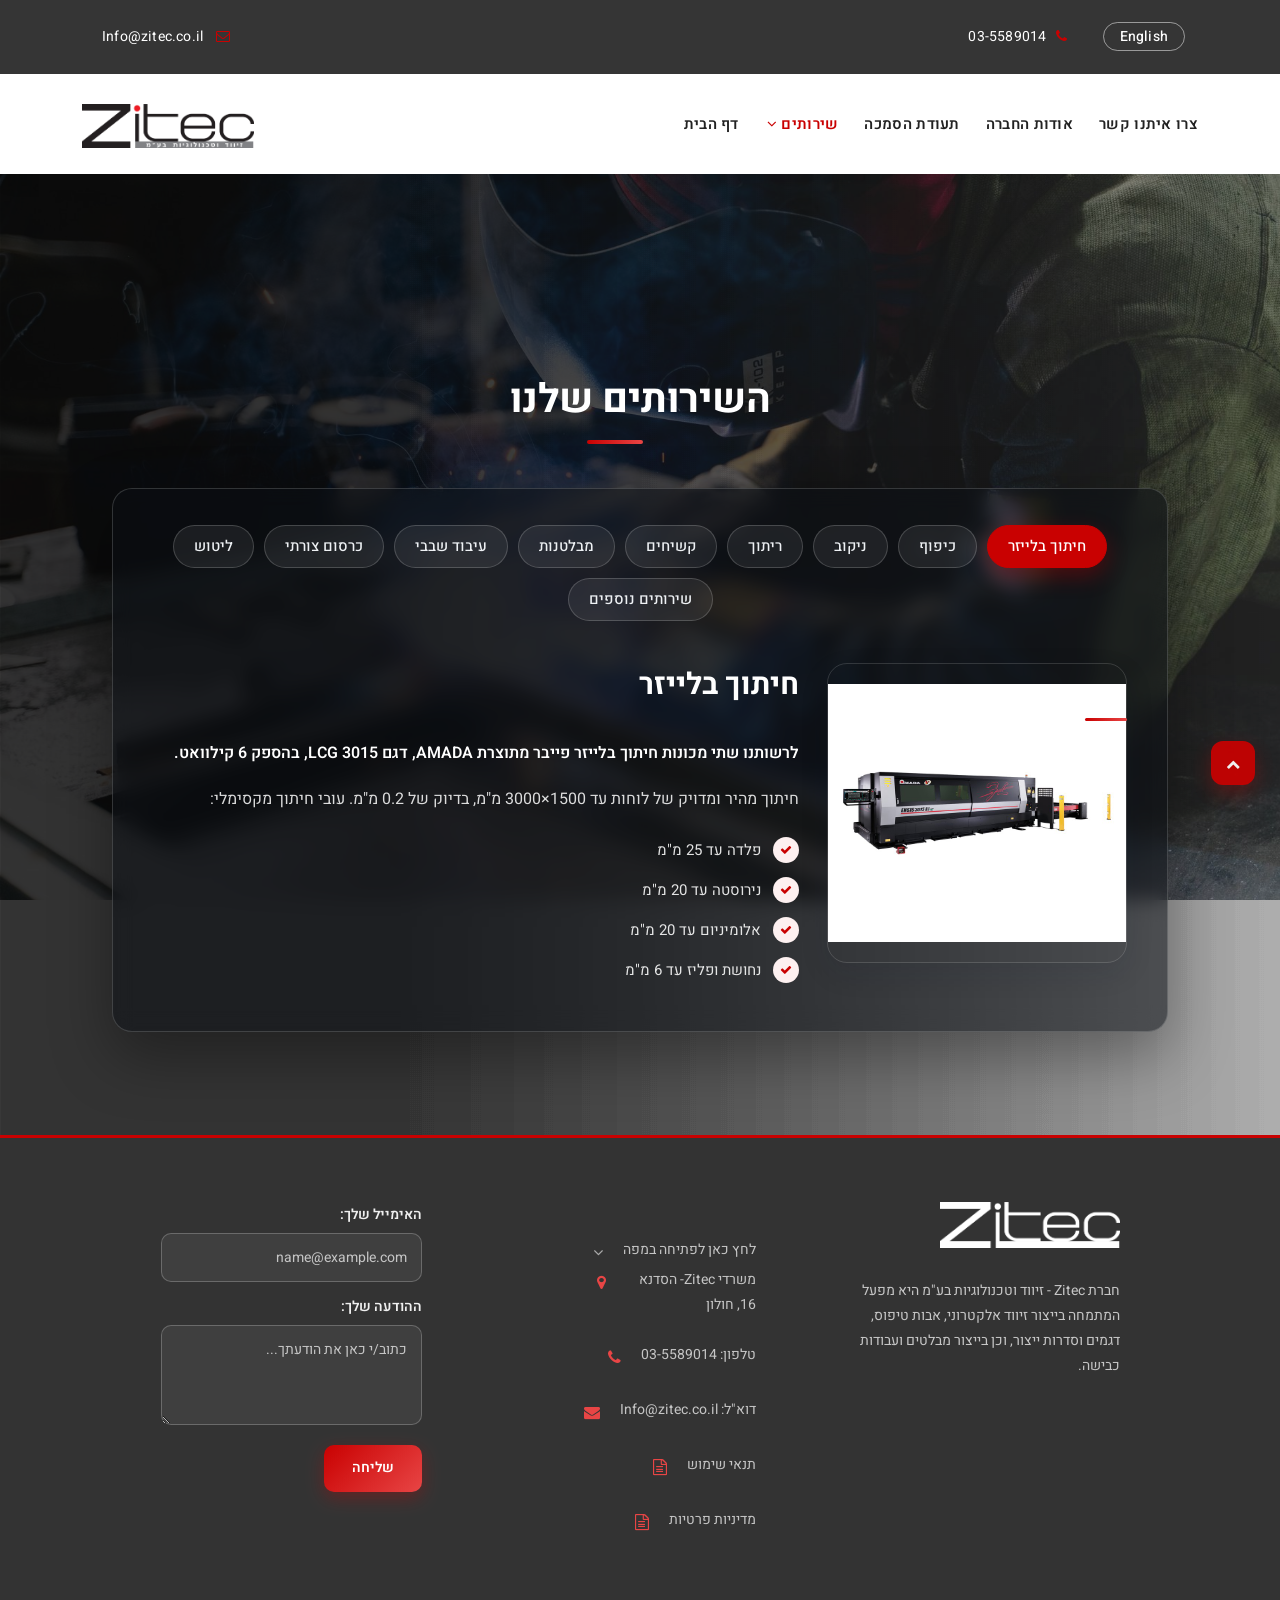
<file: pages/services.html>
<!DOCTYPE html>
<html lang="he" dir="rtl">

<head>
    <meta charset="utf-8">
    <meta http-equiv="X-UA-Compatible" content="IE=edge">
    <meta name="keywords" content="זיטק, חיתוך בלייזר, כיפוף, ניקוב, ריתוך, קשיחים, מבלטנות, עיבוד שבבי, כרסום צורתי, ליטוש" />
    <meta name="description" content="השירותים של זיטק: חיתוך בלייזר פייבר עד 25 מ״מ, כיפוף, ניקוב, ריתוך, נעיצת קשיחים, מבלטנות, עיבוד שבבי CNC, כרסום צורתי וליטוש." />
    <meta name="author" content="Zitec" />
    <meta name="viewport" content="width=device-width, initial-scale=1, maximum-scale=1" />
    <title>Zitec - השירותים שלנו</title>

    <!-- Favicon -->
    <link rel="shortcut icon" href="../images1/zitec/ZITEC-Z.png" />

    <!-- Google Fonts - Heebo, Poppins and Open Sans -->
    <link
        href="https://fonts.googleapis.com/css2?family=Heebo:wght@300;400;500;600;700;800&family=Open+Sans:ital,wght@0,300..800;1,300..800&family=Poppins:ital,wght@0,100;0,200;0,300;0,400;0,500;0,600;0,700;0,800;0,900;1,100;1,200;1,300;1,400;1,500;1,600;1,700;1,800;1,900&display=swap"
        rel="stylesheet">

    <!-- bootstrap -->
    <link href="../css1/bootstrap.min.css" rel="stylesheet" type="text/css" />

    <!-- mega menu -->
    <link href="../css1/mega-menu/mega_menu.css" rel="stylesheet" type="text/css" />

    <!-- font awesome -->
    <link href="../css1/font-awesome.min.css" rel="stylesheet" type="text/css" />

    <!-- Flaticon -->
    <link href="../css1/flaticon.css" rel="stylesheet" type="text/css" />

    <!-- owl-carousel -->
    <link href="../css1/owl-carousel/owl.carousel.css" rel="stylesheet" type="text/css" />

    <!-- General style -->
    <link href="../css1/general.css" rel="stylesheet" type="text/css" />

    <!-- main style -->
    <link href="../css1/style.css" rel="stylesheet" type="text/css" />

    <!-- services page style -->
    <link href="../css1/services.css" rel="stylesheet" type="text/css" />

    <style>
        .lighter-bg::before {
            content: "";
            position: absolute;
            top: 0;
            left: 0;
            width: 100%;
            height: 100%;
            background-color: rgba(255, 255, 255, 0.182);
            pointer-events: none;
        }

        /* Center client logos */
        .list-inline {
            display: flex;
            justify-content: center;
            align-items: center;
            flex-wrap: wrap;
            width: 100%;
            margin: 0 auto;
        }

        .list-inline li {
            margin: 15px;
        }

        .list-inline li img {
            max-width: 150px;
            height: auto;
            /* width: 200px */
        }

        /* Center footer content and add spacing */


        .footer .col-lg-3 {
            max-width: 300px;
        }

        /* Make menu text 17px */
        /* .mega-menu .menu-links > li > a {
            font-size: 17px !important;
        } */

        /* Position footer icons on the right */
        .footer-address li {
            display: flex;
            flex-direction: row-reverse;
            align-items: flex-start;
        }

        .footer-address li i {
            margin-left: 10px;
            margin-right: 0;
        }

        /* First section sits under the transparent absolute header - clear it */
        body > section.page-section-ptb.dark-bg {
            padding-top: 200px;
        }
    </style>

    <!-- Hebrew theme - modern design system (must load last) -->
    <link href="../css1/theme-he.css" rel="stylesheet" type="text/css" />

</head>

<body>

    <!--=================================
header -->

    <header id="header" class="clean">
        <div class="topbar dark">
            <div class="container">
                <div class="row">
                    <div class="col-lg-6 col-md-6 col-sm-6">
                        <div class="topbar-right text-end">
                            <ul class="list-inline" style="justify-content: flex-start; margin-bottom: 0;">
                                <li class="list-inline-item">
                                    <a href="../en/pages/services.html" class="lang-switch"
                                        style="color: inherit; text-decoration: none; font-weight: 300; padding: 2px 10px; border: 1px solid rgba(255,255,255,0.45); border-radius: 4px; margin-inline-start: 8px;"
                                        aria-label="Switch language to English">English</a>
                                </li>
                                <li class="list-inline-item">
                                    <a href="tel:03-5589014" style="color: inherit; text-decoration: none;">
                                        <i class="fa fa-phone" style="margin-left: 10px;"></i>03-5589014
                                    </a>
                                </li>
                                

                            </ul>
                        </div>
                    </div>
                    <div class="col-lg-6 col-md-6 col-sm-6">
                        <div class="topbar-left text-start">
                            <ul class="list-inline" style="justify-content: flex-end; margin-bottom: 0;">
                                <li class="list-inline-item">
                                    <a href="mailto:Info@zitec.co.il" style="color: inherit; text-decoration: none;">
                                        <i class="fa fa-envelope-o" style="margin-left: 10px;"></i>
                                        Info@zitec.co.il
                                    </a>
                                </li>
                            </ul>
                        </div>
                    </div>
                </div>
            </div>
        </div>

        <!--=================================
mega menu -->

        <div class="menu">
            <!-- menu start -->
            <nav id="menu" class="mega-menu">
                <!-- menu list items container -->
                <section class="menu-list-items">
                    <div class="container">
                        <div class="row">
                            <div class="col-lg-12 col-md-12 position-relative">
                                <!-- menu logo -->
                                <ul class="menu-logo">
                                    <li><a href="../index.html"><img id="logo_dark_img"
                                                src="../images1/zitec/ZITEC-NEW.png" alt="logo"></a></li>
                                </ul>
                                <!-- menu links -->
                                <ul class="menu-links">
                                    <!-- active class -->
                                    <li><a href="../index.html"> דף הבית</a>

                                    </li>
                                    <li class="active"><a href="./services.html"> שירותים <i
                                                class="fa fa-angle-down fa-indicator"></i></a>
                                        <!-- drop down multilevel  -->
                                        <ul class="drop-down-multilevel left-menu">
                                            <li><a href="./services.html?tab=hituch-lazer"> חיתוך בלייזר</a></li>
                                            <li><a href="./services.html?tab=kifuf"> כיפוף</a></li>
                                            <li><a href="./services.html?tab=nikuv"> ניקוב</a></li>
                                            <li><a href="./services.html?tab=rituch"> ריתוך</a></li>
                                            <li><a href="./services.html?tab=kshihim"> קשיחים</a></li>
                                            <li><a href="./services.html?tab=mivlatanut"> מבלטנות</a></li>
                                            <li><a href="./services.html?tab=ibued-shvavi"> עיבוד שבבי</a></li>
                                            <li><a href="./services.html?tab=kirsum"> כרסום צורתי</a></li>
                                            <li><a href="./services.html?tab=litush"> ליטוש</a></li>
                                            <li><a href="./services.html?tab=additional"> שירותים נוספים</a></li>
                                        </ul>
                                    </li>
                                    <li><a href="../docs/iso.pdf" target="_blank"> תעודת הסמכה </a>
                                        <!-- drop down full width -->

                                    </li>
                                    <li><a href="./about.html"> אודות החברה</a>
                                        <!-- drop down multilevel  -->

                                    </li>

                                    <li><a href="./contact.html">צרו איתנו קשר</a>
                                        <!-- drop down multilevel  -->

                                    </li>

                                </ul>
                            </div>
                        </div>
                    </div>
                </section>
            </nav>
            <!-- menu end -->
        </div>
        <div class="mobile-lang-bar">
            <a href="../en/pages/services.html" class="lang-switch" aria-label="Switch language to English">English</a>
        </div>
    </header>
    <!--=================================
 header -->

    <!--=================================
 Services Section -->

    <section class="page-section-ptb dark-bg bg fixed text-white gradient-overlay lighter-bg"
        style="background-image:url(../images1/menWelding.jpg);">
        <div class="container">
            <div class="row">
                <div class="col-sm-12">
                    <div class="section-title text-center">
                        <h1 class="title">השירותים שלנו</h1>
                        <p></p>
                    </div>
                </div>
                <div class="col-sm-12" style="display: flex; justify-content: center;">
                    <div class="tab tab-bor clearfix" style="width: 100%;">
                        <!-- Nav tabs -->
                        <ul class="nav nav-tabs" role="tablist" aria-label="רשימת שירותים" style="margin-bottom: 20px;">
                            <li class="nav-item" role="presentation"><a class="nav-link active" id="tab-home3" href="#home3" role="tab"
                                    data-bs-toggle="tab" aria-selected="true" aria-controls="home3"><span>חיתוך בלייזר</span></a></li>
                            <li class="nav-item" role="presentation"><a class="nav-link" id="tab-profile3" href="#profile3" role="tab"
                                    data-bs-toggle="tab" aria-selected="false" aria-controls="profile3"><span>כיפוף</span></a></li>
                            <li class="nav-item" role="presentation"><a class="nav-link" id="tab-design4" href="#design4" role="tab"
                                    data-bs-toggle="tab" aria-selected="false" aria-controls="design4"><span>ניקוב</span></a></li>
                            <li class="nav-item" role="presentation"><a class="nav-link" id="tab-design7" href="#design7" role="tab"
                                    data-bs-toggle="tab" aria-selected="false" aria-controls="design7"><span>ריתוך</span></a></li>
                            <li class="nav-item" role="presentation"><a class="nav-link" id="tab-design5" href="#design5" role="tab"
                                    data-bs-toggle="tab" aria-selected="false" aria-controls="design5"><span>קשיחים</span></a></li>
                            <li class="nav-item" role="presentation"><a class="nav-link" id="tab-design6" href="#design6" role="tab"
                                    data-bs-toggle="tab" aria-selected="false" aria-controls="design6"><span>מבלטנות</span></a></li>
                            <li class="nav-item" role="presentation"><a class="nav-link" id="tab-settings3" href="#settings3" role="tab"
                                    data-bs-toggle="tab" aria-selected="false" aria-controls="settings3"><span>עיבוד שבבי</span></a></li>
                            <li class="nav-item" role="presentation"><a class="nav-link" id="tab-messages3" href="#messages3" role="tab"
                                    data-bs-toggle="tab" aria-selected="false" aria-controls="messages3"><span>כרסום צורתי</span></a></li>
                            <li class="nav-item" role="presentation"><a class="nav-link" id="tab-design3" href="#design3" role="tab"
                                    data-bs-toggle="tab" aria-selected="false" aria-controls="design3"><span>ליטוש</span></a></li>
                            <li class="nav-item" role="presentation"><a class="nav-link" id="tab-design8" href="#design8" role="tab"
                                    data-bs-toggle="tab" aria-selected="false" aria-controls="design8"><span>שירותים נוספים</span></a></li>
                        </ul>
                        <!-- Tab panes -->
                        <div class="tab-content">
                            <div role="tabpanel" class="tab-pane active" id="home3" aria-labelledby="tab-home3">
                                <img class="img-fluid img-left" src="../images1/zitec/laser-cutting.jpg" alt="מכונת חיתוך בלייזר פייבר" id="img">
                                <h3 class="title">חיתוך בלייזר</h3>
                                <p><strong>לרשותנו שתי מכונות חיתוך בלייזר פייבר מתוצרת AMADA, דגם LCG 3015, בהספק 6 קילוואט.</strong></p>
                                <p>חיתוך מהיר ומדויק של לוחות עד 1500×3000 מ"מ, בדיוק של 0.2 מ"מ. עובי חיתוך מקסימלי:</p>
                                <ul class="list list-unstyled" style="overflow: hidden;">
                                    <li><i class="fa fa-check"></i> פלדה עד 25 מ"מ</li>
                                    <li><i class="fa fa-check"></i> נירוסטה עד 20 מ"מ</li>
                                    <li><i class="fa fa-check"></i> אלומיניום עד 20 מ"מ</li>
                                    <li><i class="fa fa-check"></i> נחושת ופליז עד 6 מ"מ</li>
                                </ul>
                            </div>
                            <div role="tabpanel" class="tab-pane fade" id="profile3" aria-labelledby="tab-profile3">
                                <img class="img-fluid img-left" src="../images1/zitec/bending.jpg" alt="מכונת כיפוף" id="img">
                                <h3 class="title">כיפוף</h3>
                                <p><strong>מחלקת הכיפוף כוללת 4 מכונות כיפוף מתוצרת AMADA, בהן HG 1303, RG80 ו-RG35.</strong></p>
                                <p>כוח לחיצה עד 130 טון ואורך כיפוף עד 3 מטר, לכיפוף מדויק וחוזר של חלקים מפח עד עובי 6 מ"מ.</p>
                            </div>
                            <div role="tabpanel" class="tab-pane fade" id="design4" aria-labelledby="tab-design4">
                                <img class="img-fluid img-left" src="../images1/zitec/punching.jpg" alt="מכונת ניקוב" id="img">
                                <h3 class="title">ניקוב</h3>
                                <p><strong>לרשותנו מכונת ניקוב AMADA AE 2510 NT בכוח 20 טון.</strong></p>
                                <p>עיבוד לוחות עד 1250×2500 מ"מ ובעובי עד 5 מ"מ, כולל לוברים, שקעים, הטבעות וגשרים.</p>
                            </div>
                            <div role="tabpanel" class="tab-pane fade" id="design7" aria-labelledby="tab-design7">
                                <img class="img-fluid img-left" src="../images1/zitec/ריתוך.png" alt="ריתוך" id="img">
                                <h3 class="title">ריתוך</h3>
                                <p><strong>מחלקת ריתוך רחבה עם 4 עמדות ורתכים מוסמכים.</strong></p>
                                <p>פתרונות ריתוך למגוון חומרים - אלומיניום, נירוסטה, פליז וברזל - בשיטות TIG (ארגון), MIG, ריתוך נקודות וריתוך בלייזר.</p>
                            </div>
                            <div role="tabpanel" class="tab-pane fade" id="design5" aria-labelledby="tab-design5">
                                <img class="img-fluid img-left" src="../images1/zitec/קשיחים.jpg" alt="מכונה לנעיצת קשיחים" id="img">
                                <h3 class="title">קשיחים</h3>
                                <p><strong>לרשותנו מכונות Haeger לנעיצת קשיחים ומלאי רחב של קשיחים מכל הסוגים.</strong></p>
                                <p>אומים, סטאדים, סטנד־אופים, ניטים ועוד, מהיצרנים המובילים: PEM, Southco, Böllhoff.</p>
                            </div>
                            <div role="tabpanel" class="tab-pane fade" id="design6" aria-labelledby="tab-design6">
                                <img class="img-fluid img-left" src="../images1/zitec/מבלטנות.jpg" alt="מבלטים" id="img">
                                <h3 class="title">מבלטנות</h3>
                                <p><strong>אנו מתכננים ומייצרים מבלטים למוצרים מורכבים בעלי דרישות דיוק גבוהות.</strong></p>
                                <p>עבודות הכבישה מתבצעות אצלנו במכבשים אקסצנטריים עד 150 טון.</p>
                            </div>
                            <div role="tabpanel" class="tab-pane fade" id="settings3" aria-labelledby="tab-settings3">
                                <img class="img-fluid img-left" src="../images1/zitec/עיבוד שבבי.jpg" alt="עיבוד שבבי CNC" id="img">
                                <h3 class="title">עיבוד שבבי</h3>
                                <p><strong>מחלקת העיבוד השבבי כוללת 3 כרסומות CNC 4 צירים מתוצרת Doosan (דגם 5700).</strong></p>
                                <p>מהלכי עבודה עד 500×1000 מ"מ ודיוק של עד 0.02 מ"מ. אנו מייצרים חלקים מדויקים מאלומיניום, נירוסטה, פלדה ופלסטיקה הנדסית - מחלק בודד ואב־טיפוס ועד סדרות ייצור.</p>
                            </div>
                            <div role="tabpanel" class="tab-pane fade" id="messages3" aria-labelledby="tab-messages3">
                                <img class="img-fluid img-left" src="../images1/zitec/כרסום-צורתי.jpg" alt="מכונת כרסום צורתי" id="img">
                                <h3 class="title">כרסום צורתי</h3>
                                <p><strong>מחלקת הכרסום הצורתי מצוידת במכונת Gravograph IS-900 בשטח עבודה עד 500×1000 מ"מ.</strong></p>
                                <p>אנו מייצרים פנלים, שלטים ולוחות פיקוד מאלומיניום, טיטניום, פליז, נחושת, נירוסטה ומגוון חומרים נוספים.</p>
                            </div>
                            <div role="tabpanel" class="tab-pane fade" id="design3" aria-labelledby="tab-design3">
                                <img class="img-fluid img-left" src="../images1/zitec/ליטוש-1.jpg" alt="מכונת ליטוש" id="img">
                                <h3 class="title">ליטוש</h3>
                                <p><strong>מחלקת הליטוש והגימור מעניקה לחלקים מראה נקי ואחיד, ללא סימני עיבוד.</strong></p>
                                <p>לרשותנו מכונת Timesavers ברוחב עבודה 1000 מ"מ לגימור בהברשה ובליטוש קווי, לצד ליטוש ידני.</p>
                            </div>
                            <div role="tabpanel" class="tab-pane fade" id="design8" aria-labelledby="tab-design8">
                                <h3 class="title">שירותים נוספים</h3>
                                <ul class="list list-unstyled">
                                    <li><i class="fa fa-check"></i> חריטה (אינגרייב) וסימון בלייזר - מתבצעים אצלנו במפעל.</li>
                                    <li><i class="fa fa-check"></i> ציפויים וגימורים לפי דרישת הלקוח: אנודייז, אלודיין, ניקל, אבץ, צבע אבקה, צבע רטוב והדפסת משי - באמצעות קבלני משנה.</li>
                                    <li><i class="fa fa-check"></i> הרכבות.</li>
                                    <li><i class="fa fa-check"></i> בקרת איכות ומדידות.</li>
                                    <li><i class="fa fa-check"></i> תכנון הנדסי.</li>
                                    <li><i class="fa fa-check"></i> אריזה ומשלוח.</li>
                                </ul>
                            </div>
                        </div>
                    </div>
                </div>
            </div>
        </div>
    </section>

    <!--=================================
 Services Section End -->

    <!--=================================
footer -->

    <footer class="footer footer-2 dark-bg bg fixed bg-overlay-black-80 page-section-pt">
        <div class="container">
            <div class="row">
                <div class="col-lg-3 col-md-6 col-sm-6 mb-30">
                    <div class="footer-about">
                        <span class="mb-30 d-block"><img id="logo-footer" src="../images1/zitec/zitecLogo.png"
                                width="180" alt="logo"></span>
                        <p>חברת Zitec - זיווד וטכנולוגיות בע"מ היא מפעל המתמחה
                            בייצור זיווד אלקטרוני, אבות טיפוס, דגמים
                            וסדרות ייצור, וכן בייצור מבלטים ועבודות כבישה.</p>

                    </div>
                </div>

                <div class="col-lg-3 col-md-6 col-sm-6 mb-30">
                    <div class="footer-about">

                        <div class="footer-address mt-20" style="width: 100%; display: flex; flex-direction: column; align-items:flex-start;">
                            <ul class="list-inline">
                                <li style="width: 100%; display: flex; flex-direction: column; align-items:flex-start;">
                                    <div style="display: flex; flex-direction: row; align-items:flex-start; justify-content:center;">
                                        <span >לחץ כאן לפתיחה במפה</span>
                                        <i class="fa fa-angle-down fa-indicator" style="color: rgb(171, 171, 171);"></i>
                                    </div>
                                    <div style="margin-top: 0px;">
                                        <a href="https://maps.google.com/?q=הסדנא+16,+חולון" target="_blank"
                                            style="color: inherit; text-decoration: none;">
                                            <i class="fa fa-map-marker"></i>
                                            <span>משרדי Zitec- הסדנא 16, חולון</span>

                                        </a>
                                    </div>
                                </li>
                                <li
                                    style="width: 100%; display: flex; flex-direction: row-reverse; justify-content: flex-end;">
                                    <i class="fa fa-phone"></i>
                                    <a href="tel:03-5589014" style="color: inherit; text-decoration: none;">
                                        <span> טלפון: 03-5589014</span>
                                    </a>
                                </li>
                                <li
                                    style="width: 100%; display: flex; flex-direction: row-reverse; justify-content: flex-end;">
                                    <i class="fa fa-envelope"></i>
                                    <a href="mailto:Info@zitec.co.il" style="color: inherit; text-decoration: none;">
                                        <span> דוא"ל: Info@zitec.co.il </span>
                                    </a>
                                </li>
                                <li
                                    style="width: 100%; display: flex; flex-direction: row-reverse; justify-content: flex-end;">
                                    <i class="fa fa-file-text-o" aria-hidden="true"></i>
                                    <a href="../docs/terms-of-use.pdf" target="_blank" style="color: inherit; text-decoration: none;"
                                        aria-label="תנאי שימוש - נפתח בחלון חדש">
                                        <span> תנאי שימוש </span>
                                    </a>
                                </li>
                                <li
                                    style="width: 100%; display: flex; flex-direction: row-reverse; justify-content: flex-end;">
                                    <i class="fa fa-file-text-o" aria-hidden="true"></i>
                                    <a href="../docs/privacy-policy.pdf" target="_blank" style="color: inherit; text-decoration: none;"
                                        aria-label="מדיניות פרטיות - נפתח בחלון חדש">
                                        <span> מדיניות פרטיות </span>
                                    </a>
                                </li>
                            </ul>
                        </div>
                    </div>
                </div>


                <div class="col-lg-3 col-md-6 col-sm-6 mb-4 mb-sm-0">
                    <form action="https://formspree.io/f/xnngkegy" method="POST" id="contact-form">
                        <label>
                            האימייל שלך:
                            <input type="email" name="email" placeholder="name@example.com" required>
                        </label>
                        <label>
                            ההודעה שלך:
                            <textarea name="message" placeholder="כתוב/י כאן את הודעתך..." required></textarea>
                        </label>
                        <button type="submit">שליחה</button>
                        <p id="form-status" aria-live="polite"></p>
                    </form>

                    <style>
                        form {
                            direction: rtl;
                            text-align: right;
                            display: flex;
                            flex-direction: column;
                            gap: 12px;
                            width: 100%;
                            max-width: 280px;
                            font-family: 'Heebo', 'Poppins', 'Open Sans', sans-serif;
                        }

                        form label {
                            color: #fff;
                            font-size: 14px;
                        }

                        form input,
                        form textarea {
                            width: 100%;
                            background: transparent;
                            border: 1px solid #fff;
                            color: #fff;
                            padding: 8px 10px;
                            border-radius: 4px;
                            outline: none;
                            font-size: 14px;
                            transition: all 0.3s ease;
                        }

                        form input::placeholder,
                        form textarea::placeholder {
                            color: rgba(255, 255, 255, 0.7);
                        }

                        form input:focus,
                        form textarea:focus {
                            border-color: #e40000;
                            box-shadow: 0 0 5px rgba(228, 0, 0, 0.5);
                        }

                        form textarea {
                            min-height: 100px;
                            resize: vertical;
                        }

                        form button {
                            background-color: transparent;
                            color: #fff;
                            border: 1px solid #e40000;
                            padding: 8px 20px;
                            cursor: pointer;
                            font-size: 14px;
                            border-radius: 4px;
                            transition: all 0.3s ease;
                            align-self: flex-start;
                        }

                        form button:hover {
                            background-color: #e40000;
                            color: #000;
                        }

                        #form-status {
                            font-size: 13px;
                            color: #fff;
                            margin-top: 4px;
                        }
                    </style>

                    <script>
                        const form = document.getElementById('contact-form');
                        const statusEl = document.getElementById('form-status');

                        form.addEventListener('submit', async (e) => {
                            e.preventDefault();
                            statusEl.textContent = 'שולח...';
                            try {
                                const res = await fetch(form.action, {
                                    method: 'POST',
                                    body: new FormData(form),
                                    headers: { 'Accept': 'application/json' }
                                });
                                if (res.ok) {
                                    form.reset();
                                    statusEl.textContent = 'ההודעה נשלחה! נחזור אליך בהקדם.';
                                } else {
                                    statusEl.textContent = 'משהו השתבש. נסה שוב מאוחר יותר.';
                                }
                            } catch {
                                statusEl.textContent = 'תקלה בחיבור. נסה שוב.';
                            }
                        });
                    </script>
                </div>

            </div>
        </div>


    </footer>

    <!--=================================
footer -->

    <!--=================================
Back to Top -->

    <div id="back-to-top"><a class="top arrow" href="#top"><i class="fa fa-chevron-up"></i></a></div>

    <!--=================================
 jquery -->


    <!-- jquery  -->
    <script type="text/javascript" src="../js/jquery-3.6.0.min.js"></script>

    <!-- bootstrap -->
    <script type="text/javascript" src="../js/bootstrap.min.js"></script>

    <!-- popper.min -->
    <script type="text/javascript" src="../js/popper.min.js"></script>

    <!-- Menu -->
    <script type="text/javascript" src="../js/mega-menu/mega_menu.js"></script>

    <!-- appear -->
    <script type="text/javascript" src="../js/jquery.appear.js"></script>

    <!-- counter -->
    <script type="text/javascript" src="../js/counter/jquery.countTo.js"></script>

    <!-- owl-carousel -->
    <script type="text/javascript" src="../js/owl-carousel/owl.carousel.min.js"></script>

    <!-- custom -->
    <script type="text/javascript" src="../js/custom.js"></script>

    <script>
        // Map URL slugs -> tab pane IDs
        const TAB_MAP = {
            "hituch-lazer": "home3",        // חיתוך בלייזר
            "kifuf": "profile3",            // כיפוף
            "kirsum": "messages3",          // כרסום צורתי
            "ibued-shvavi": "settings3",    // עיבוד שבבי
            "litush": "design3",            // ליטוש
            "nikuv": "design4",             // ניקוב
            "kshihim": "design5",           // קשיחים
            "mivlatanut": "design6",        // מבלטנות
            "rituch": "design7",            // ריתוך
            "additional": "design8"         // שירותים נוספים
        };

        (function activateServiceTab() {
            const params = new URLSearchParams(window.location.search);
            let key = params.get("tab");

            // Fallback: also support direct hash like services.html#profile3
            if (!key && window.location.hash) {
                const hashId = window.location.hash.slice(1); // e.g., 'profile3'
                if (document.getElementById(hashId)) {
                    showTab(hashId);
                    return;
                }
            }

            if (!key) return; // nothing to do; keep default active

            const tabId = TAB_MAP[key];
            if (!tabId) return;

            showTab(tabId);
        })();

        function showTab(tabId) {
            // Find the corresponding tab trigger by its href
            const trigger = document.querySelector(`.nav-tabs a[href="#${CSS.escape(tabId)}"]`);
            if (!trigger) return;

            // If using Bootstrap 5, ensure bootstrap.Tab is available
            // Prefer programmatic show for consistent behavior
            try {
                const tab = new bootstrap.Tab(trigger);
                tab.show();
            } catch {
                // Fallback: click the trigger
                trigger.click();
            }

            // Optional: scroll the tabs into view after navigation
            const section = document.querySelector(".page-section-ptb");
            if (section) section.scrollIntoView({ behavior: "smooth", block: "start" });
        }
    </script>
<script src="https://cdn.enable.co.il/licenses/enable-L54730sgtgnsqoa3-0426-81182/init.js"></script>

</body>

</html>
</file>
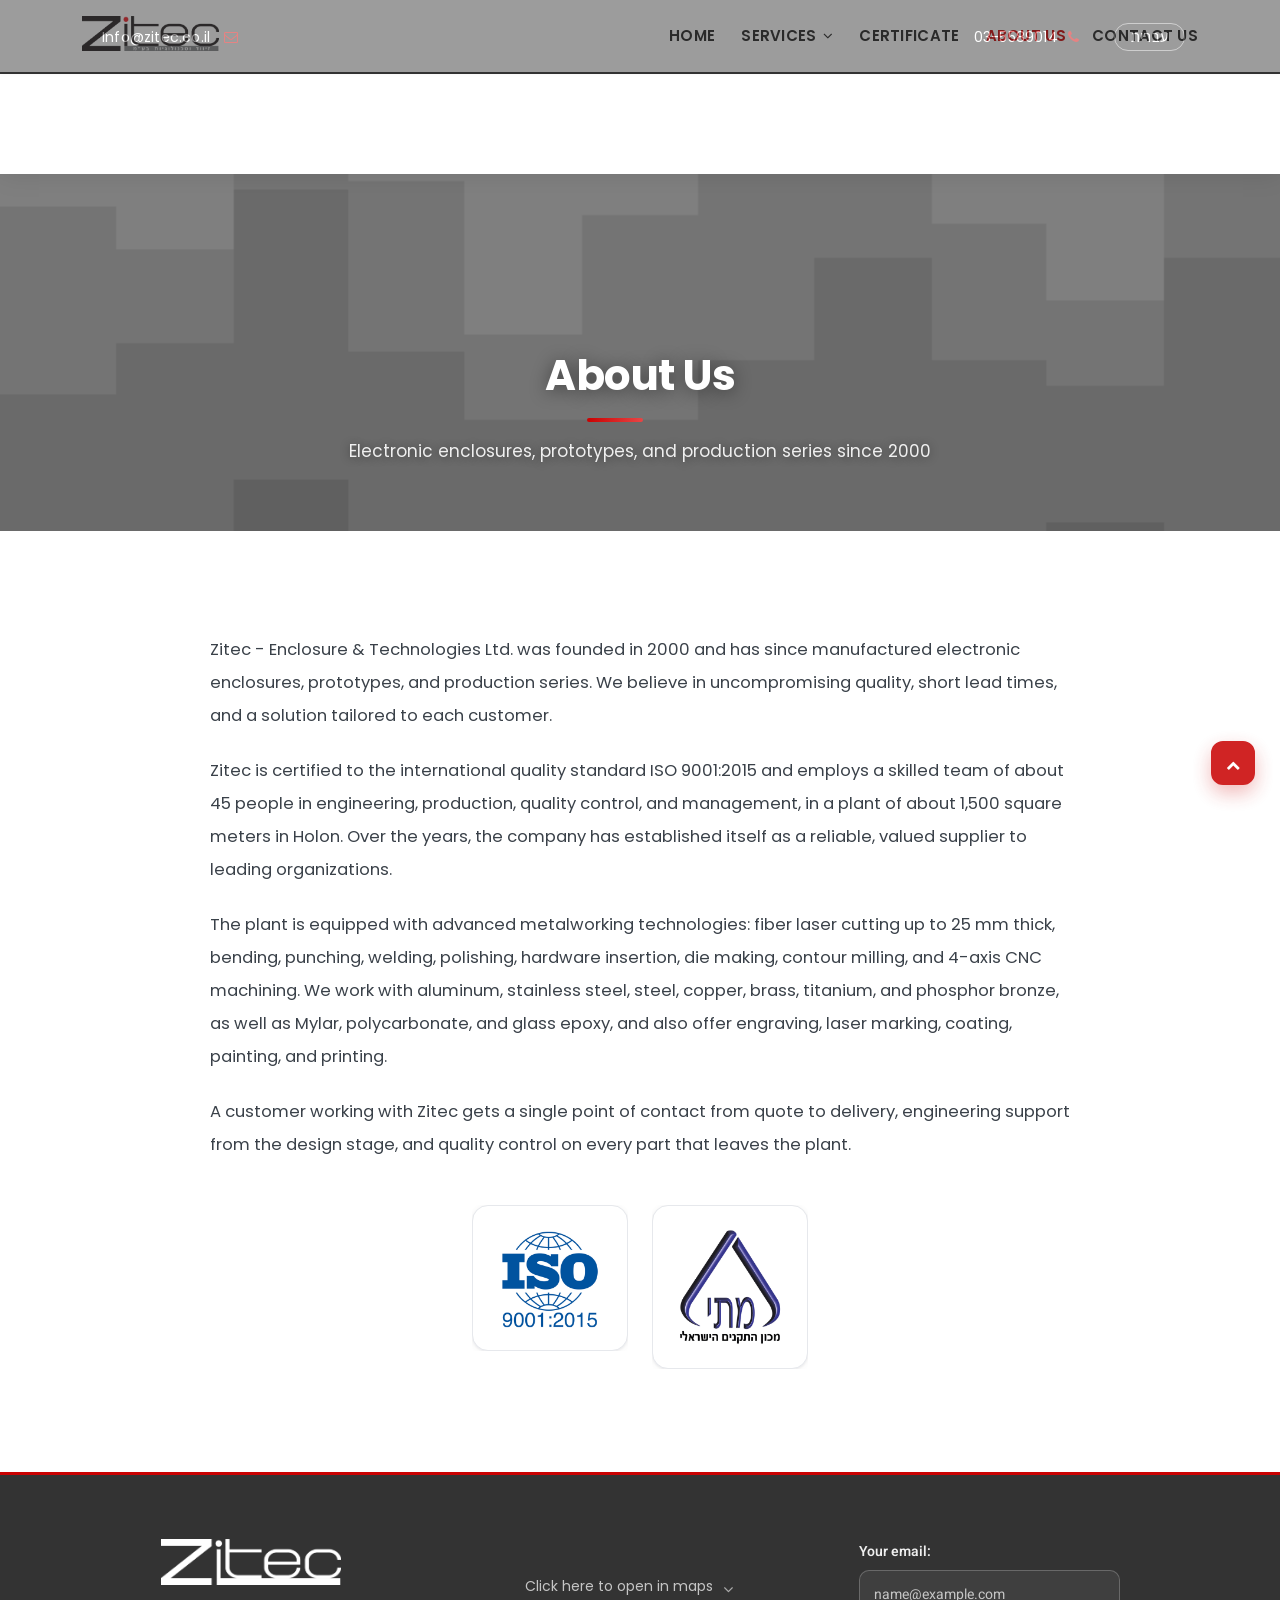
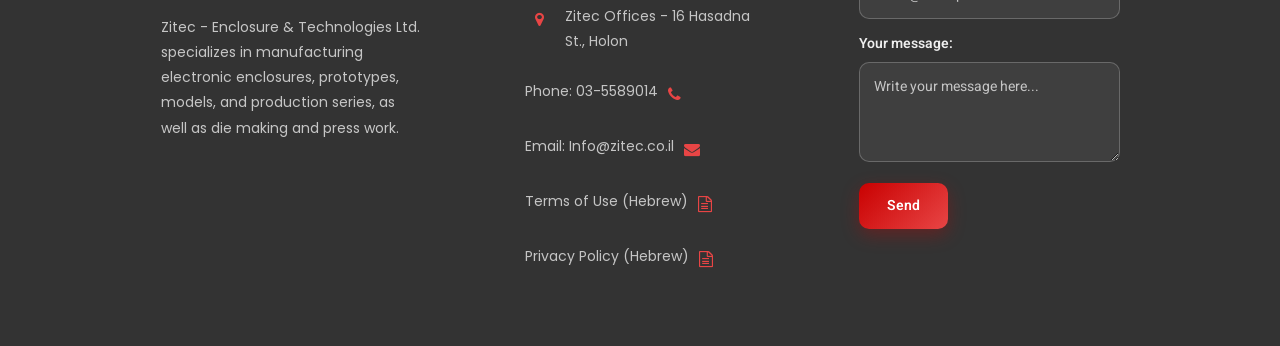
<file: en/pages/about.html>
<!DOCTYPE html>
<html lang="en" dir="ltr">

<head>
    <meta charset="utf-8">
    <meta http-equiv="X-UA-Compatible" content="IE=edge">
    <meta name="keywords" content="Zitec, about, electronic enclosures, prototypes, ISO 9001:2015, Holon" />
    <meta name="description" content="Zitec - Enclosure &amp; Technologies Ltd.: a plant in Holon manufacturing electronic enclosures, prototypes, and production series since 2000, certified to ISO 9001:2015." />
    <meta name="author" content="Zitec" />
    <meta name="viewport" content="width=device-width, initial-scale=1, maximum-scale=1" />
    <title>Zitec - About Us</title>

    <!-- Favicon -->
    <link rel="shortcut icon" href="../../images1/zitec/ZITEC-Z.png" />

    <!-- Google Fonts - Heebo, Poppins and Open Sans -->
    <link
        href="https://fonts.googleapis.com/css2?family=Heebo:wght@300;400;500;600;700;800&family=Open+Sans:ital,wght@0,300..800;1,300..800&family=Poppins:ital,wght@0,100;0,200;0,300;0,400;0,500;0,600;0,700;0,800;0,900;1,100;1,200;1,300;1,400;1,500;1,600;1,700;1,800;1,900&display=swap"
        rel="stylesheet">

    <!-- bootstrap -->
    <link href="../../css1/bootstrap.min.css" rel="stylesheet" type="text/css" />

    <!-- mega menu -->
    <link href="../../css1/mega-menu/mega_menu.css" rel="stylesheet" type="text/css" />

    <!-- font awesome -->
    <link href="../../css1/font-awesome.min.css" rel="stylesheet" type="text/css" />

    <!-- Flaticon -->
    <link href="../../css1/flaticon.css" rel="stylesheet" type="text/css" />

    <!-- owl-carousel -->
    <link href="../../css1/owl-carousel/owl.carousel.css" rel="stylesheet" type="text/css" />

    <!-- General style -->
    <link href="../../css1/general.css" rel="stylesheet" type="text/css" />

    <!-- main style -->
    <link href="../../css1/style.css" rel="stylesheet" type="text/css" />

    <!-- services page style -->
    <link href="../../css1/services.css" rel="stylesheet" type="text/css" />

    <!-- about page style -->
    <link href="../../css1/about.css" rel="stylesheet" type="text/css" />


    <style>
        #logo-footer {
            filter: brightness(0) invert(1);
        }
    </style>

    <!-- English theme - modern design system (must load last) -->
    <link href="../../css1/theme-en.css" rel="stylesheet" type="text/css" />
</head>

<body>

    <!--=================================
 preloader -->

    <!--=================================
header -->

    <header id="header" class="clean">
        <div class="topbar dark" dir="rtl">
            <div class="container">
                <div class="row">
                    <div class="col-lg-6 col-md-6 col-sm-6">
                        <div class="topbar-right text-end">
                            <ul class="list-inline" style="justify-content: flex-start; margin-bottom: 0;">
                                <li class="list-inline-item">
                                    <a href="../../pages/about.html" class="lang-switch" style="color: inherit; text-decoration: none; font-weight: 300; padding: 2px 10px; border: 1px solid rgba(255,255,255,0.45); border-radius: 4px; margin-inline-start: 8px;" aria-label="Switch language to עברית">עברית</a>
                                </li>
                                <li class="list-inline-item">
                                    <a href="tel:03-5589014" style="color: inherit; text-decoration: none;">
                                        <i class="fa fa-phone" style="margin-left: 10px;"></i>03-5589014
                                    </a>
                                </li>
                               

                            </ul>
                        </div>
                    </div>
                    <div class="col-lg-6 col-md-6 col-sm-6">
                        <div class="topbar-left text-start">
                            <ul class="list-inline" style="justify-content: flex-end; margin-bottom: 0;">
                                <li class="list-inline-item">
                                    <a href="mailto:Info@zitec.co.il" style="color: inherit; text-decoration: none;">
                                        <i class="fa fa-envelope-o" style="margin-left: 10px;"></i>
                                        Info@zitec.co.il
                                    </a>
                                </li>
                            </ul>
                        </div>
                    </div>
                </div>
            </div>
        </div>

        <!--=================================
mega menu -->

        <div class="menu">
            <!-- menu start -->
            <nav id="menu" class="mega-menu">
                <!-- menu list items container -->
                <section class="menu-list-items">
                    <div class="container">
                        <div class="row">
                            <div class="col-lg-12 col-md-12 position-relative">
                                <!-- menu logo -->
                                <ul class="menu-logo">
                                    <li><a href="../index.html"><img id="logo_dark_img"
                                                src="../../images1/zitec/ZITEC-NEW.png" alt="logo"></a></li>
                                </ul>
                                <!-- menu links -->
                                <ul class="menu-links">
                                    <!-- active class -->
                                    <li><a href="../index.html"> Home</a>

                                    </li>
                                    <li><a href="./services.html"> Services <i
                                                class="fa fa-angle-down fa-indicator"></i></a>
                                        <!-- drop down multilevel  -->
                                        <ul class="drop-down-multilevel left-menu">
                                            <li><a href="./services.html?tab=hituch-lazer"> Laser Cutting</a></li>
                                            <li><a href="./services.html?tab=kifuf"> Bending</a></li>
                                            <li><a href="./services.html?tab=nikuv"> Punching</a></li>
                                            <li><a href="./services.html?tab=rituch"> Welding</a></li>
                                            <li><a href="./services.html?tab=kshihim"> Hardware Inserts</a></li>
                                            <li><a href="./services.html?tab=mivlatanut"> Die Making</a></li>
                                            <li><a href="./services.html?tab=ibued-shvavi"> CNC Machining</a></li>
                                            <li><a href="./services.html?tab=kirsum"> Contour Milling</a></li>
                                            <li><a href="./services.html?tab=litush"> Polishing</a></li>
                                            <li><a href="./services.html?tab=additional"> Additional Services</a></li>
                                        </ul>
                                    </li>
                                    <li><a href="../../docs/iso.pdf" target="_blank"> Certificate </a>
                                        <!-- drop down full width -->

                                    </li>
                                    <li class="active"><a href="./about.html"> About Us</a>
                                        <!-- drop down multilevel  -->

                                    </li>

                                    <li><a href="./contact.html">Contact Us</a>
                                        <!-- drop down multilevel  -->

                                    </li>

                                </ul>
                            </div>
                        </div>
                    </div>
                </section>
            </nav>
            <!-- menu end -->
        </div>
        <div class="mobile-lang-bar">
            <a href="../../pages/about.html" class="lang-switch" aria-label="Switch language to עברית">עברית</a>
        </div>
    </header>

    <!--=================================
 header -->


    <!--=================================
 banner -->

    <section class="inner-intro bg bg-fixed bg-overlay-black-50"
        style="background-image:url(../../images1/zitec/backgroundNew.png);">
        <div class="container">
            <div class="row justify-content-center">
                <div class="col-lg-8 text-center">
                    <div class="section-title">
                        <h1 class="title">About Us</h1>
                        <p>Electronic enclosures, prototypes, and production series since 2000</p>
                    </div>
                </div>
            </div>
        </div>
    </section>

    <!--=================================
 banner -->


    <!--=================================
 Page Section -->

    <section class="about page-section-ptb">
        <div class="container">
            <div class="row">
                <div class="col-sm-12">
                    <div class="section-title text-center">
                        <p>Zitec - Enclosure &amp; Technologies Ltd. was founded in 2000 and has since manufactured electronic enclosures, prototypes, and production series. We believe in uncompromising quality, short lead times, and a solution tailored to each customer.</p>
                        <p>Zitec is certified to the international quality standard ISO 9001:2015 and employs a skilled team of about 45 people in engineering, production, quality control, and management, in a plant of about 1,500 square meters in Holon. Over the years, the company has established itself as a reliable, valued supplier to leading organizations.</p>
                        <p>The plant is equipped with advanced metalworking technologies: fiber laser cutting up to 25 mm thick, bending, punching, welding, polishing, hardware insertion, die making, contour milling, and 4-axis CNC machining. We work with aluminum, stainless steel, steel, copper, brass, titanium, and phosphor bronze, as well as Mylar, polycarbonate, and glass epoxy, and also offer engraving, laser marking, coating, painting, and printing.</p>
                        <p>A customer working with Zitec gets a single point of contact from quote to delivery, engineering support from the design stage, and quality control on every part that leaves the plant.</p>
                    </div>
                </div>
            </div>
            <div class="row" style="justify-content: center; ">
                <div class="col-md-2">
                    <div class="about">
                        <div class="about-image clearfix"><img class="img-fluid" src="../../images1/ISO_9001-2015.svg.png"
                                alt="ISO 9001:2015">
                        </div>
                        <!-- <div class="about-details">
                            <h5 class="title">Who we are</h5>
                            <div class="about-des">Consectetur adipiscing elit, sed do eiusmod tempor incididunt ut
                                labore et dolore magna aliqua. officiis debitis aut rerum Ut enim ad minim veniam, quis
                                nostrud exercitation ullamco laboris nisi ut aliquip ex ea commodo consequat.</div>
                            <a class="button link" href="#"><span>Read More <i class="fa fa-long-arrow-right"
                                        aria-hidden="true"></i></span></a>
                        </div> -->
                    </div>
                </div>
                <div class="col-md-2">
                    <div class="about">
                        <div class="about-image clearfix"><img class="img-fluid" src="../../images1/mati.png"
                                alt="The Standards Institution of Israel">
                        </div>
                        <!-- <div class="about-details">
                            <h5 class="title">What we do</h5>
                            <div class="about-des">Nam libero tempore, cum soluta nobis est eligendi optio cumque nihil
                                impedit quo minus id quod maxime placeat facere possimus, omnis voluptas assumenda est,
                                omnis dolor repellendus. Temporibus autem quibusdam et aut officiis debitis.</div>
                            <a class="button link" href="#"><span>Read More <i class="fa fa-long-arrow-right"
                                        aria-hidden="true"></i></span></a>
                        </div> -->
                    </div>
                </div>

            </div>
        </div>
    </section>






    <!--=================================
 page-section -->




    <!--=================================
footer -->

    <footer class="footer footer-2 dark-bg bg fixed bg-overlay-black-80 page-section-pt">
        <div class="container">
            <div class="row">
                <div class="col-lg-3 col-md-6 col-sm-6 mb-30">
                    <div class="footer-about">
                        <span class="mb-30 d-block"><img id="logo-footer" src="../../images1/zitec/zitecLogo.png" width="180"
                                alt="logo"></span>
                        <p>Zitec - Enclosure & Technologies Ltd. specializes in manufacturing electronic enclosures, prototypes, models, and production series, as well as die making and press work.</p>

                    </div>
                </div>

                <div class="col-lg-3 col-md-6 col-sm-6 mb-30">
                    <div class="footer-about">
                        <div class="footer-address mt-20" style="width: 100%; display: flex; flex-direction: column; align-items:flex-start;">
                            <ul class="list-inline">
                                <li style="width: 100%; display: flex; flex-direction: column; align-items:flex-start;">
                                    <div style="display: flex; flex-direction: row; align-items:flex-start; justify-content:center;">
                                        <span >Click here to open in maps</span>
                                        <i class="fa fa-angle-down fa-indicator" style="color: rgb(171, 171, 171);"></i>
                                    </div>
                                    <div style="margin-top: 0px;">
                                        <a href="https://maps.google.com/?q=הסדנא+16,+חולון" target="_blank"
                                            style="color: inherit; text-decoration: none;">
                                            <i class="fa fa-map-marker"></i>
                                            <span>Zitec Offices - 16 Hasadna St., Holon</span>

                                        </a>
                                    </div>
                                </li>
                                <li
                                    style="width: 100%; display: flex; flex-direction: row-reverse; justify-content: flex-end;">
                                    <i class="fa fa-phone"></i>
                                    <a href="tel:03-5589014" style="color: inherit; text-decoration: none;">
                                        <span> Phone: 03-5589014</span>
                                    </a>
                                </li>
                                <li
                                    style="width: 100%; display: flex; flex-direction: row-reverse; justify-content: flex-end;">
                                    <i class="fa fa-envelope"></i>
                                    <a href="mailto:Info@zitec.co.il" style="color: inherit; text-decoration: none;">
                                        <span> Email: Info@zitec.co.il </span>
                                    </a>
                                </li>
                                <li
                                    style="width: 100%; display: flex; flex-direction: row-reverse; justify-content: flex-end;">
                                    <i class="fa fa-file-text-o" aria-hidden="true"></i>
                                    <a href="../../docs/terms-of-use.pdf" target="_blank" style="color: inherit; text-decoration: none;"
                                        aria-label="Terms of Use - opens in a new window">
                                        <span> Terms of Use (Hebrew) </span>
                                    </a>
                                </li>
                                <li
                                    style="width: 100%; display: flex; flex-direction: row-reverse; justify-content: flex-end;">
                                    <i class="fa fa-file-text-o" aria-hidden="true"></i>
                                    <a href="../../docs/privacy-policy.pdf" target="_blank" style="color: inherit; text-decoration: none;"
                                        aria-label="Privacy Policy - opens in a new window">
                                        <span> Privacy Policy (Hebrew) </span>
                                    </a>
                                </li>
                            </ul>
                        </div>
                    </div>
                </div>


                <div class="col-lg-3 col-md-6 col-sm-6 mb-4 mb-sm-0">
                    <form action="https://formspree.io/f/xnngkegy" method="POST" id="contact-form">
                        <label>
                            Your email:
                            <input type="email" name="email" placeholder="name@example.com" required>
                        </label>
                        <label>
                            Your message:
                            <textarea name="message" placeholder="Write your message here..." required></textarea>
                        </label>
                        <button type="submit">Send</button>
                        <p id="form-status" aria-live="polite"></p>
                    </form>

                    <style>
                        form {
                            direction: ltr;
                            text-align: left;
                            display: flex;
                            flex-direction: column;
                            gap: 12px;
                            width: 100%;
                            max-width: 280px;
                            font-family: 'Heebo', 'Poppins', 'Open Sans', sans-serif;
                        }

                        form label {
                            color: #fff;
                            font-size: 14px;
                        }

                        form input,
                        form textarea {
                            width: 100%;
                            background: transparent;
                            border: 1px solid #fff;
                            color: #fff;
                            padding: 8px 10px;
                            border-radius: 4px;
                            outline: none;
                            font-size: 14px;
                            transition: all 0.3s ease;
                        }

                        form input::placeholder,
                        form textarea::placeholder {
                            color: rgba(255, 255, 255, 0.7);
                        }

                        form input:focus,
                        form textarea:focus {
                            border-color: #e40000;
                            box-shadow: 0 0 5px rgba(228, 0, 0, 0.5);
                        }

                        form textarea {
                            min-height: 100px;
                            resize: vertical;
                        }

                        form button {
                            background-color: transparent;
                            color: #fff;
                            border: 1px solid #e40000;
                            padding: 8px 20px;
                            cursor: pointer;
                            font-size: 14px;
                            border-radius: 4px;
                            transition: all 0.3s ease;
                            align-self: flex-start;
                        }

                        form button:hover {
                            background-color: #e40000;
                            color: #000;
                        }

                        #form-status {
                            font-size: 13px;
                            color: #fff;
                            margin-top: 4px;
                        }
                    </style>

                    <script>
                        const form = document.getElementById('contact-form');
                        const statusEl = document.getElementById('form-status');

                        form.addEventListener('submit', async (e) => {
                            e.preventDefault();
                            statusEl.textContent = 'Sending...';
                            try {
                                const res = await fetch(form.action, {
                                    method: 'POST',
                                    body: new FormData(form),
                                    headers: { 'Accept': 'application/json' }
                                });
                                if (res.ok) {
                                    form.reset();
                                    statusEl.textContent = 'Message sent! We will get back to you soon.';
                                } else {
                                    statusEl.textContent = 'Something went wrong. Please try again later.';
                                }
                            } catch {
                                statusEl.textContent = 'Connection error. Please try again.';
                            }
                        });
                    </script>
                </div>

            </div>
        </div>


    </footer>
    <!--=================================
footer -->

    <div id="back-to-top"><a class="top arrow" href="#top"><i class="fa fa-chevron-up"></i></a></div>

    <!--=================================
 jquery -->


    <!-- jquery  -->
    <script type="text/javascript" src="../../js/jquery-3.6.0.min.js"></script>

    <!-- popper.min -->
    <script type="text/javascript" src="../../js/popper.min.js"></script>

    <!-- bootstrap -->
    <script type="text/javascript" src="../../js/bootstrap.min.js"></script>

    <!-- appear -->
    <script type="text/javascript" src="../../js/jquery.appear.js"></script>

    <!-- Menu -->
    <script type="text/javascript" src="../../js/mega-menu/mega_menu.js"></script>

    <!-- owl-carousel -->
    <script type="text/javascript" src="../../js/owl-carousel/owl.carousel.min.js"></script>

    <!-- counter -->
    <script type="text/javascript" src="../../js/counter/jquery.countTo.js"></script>

    <!-- counter -->
    <script type="text/javascript" src="../../js/jquery.vide.js"></script>

    <!-- skills -->
    <script type="text/javascript" src="../../js/skills-graph/jqbar.js"></script>

    <!-- custom -->
    <script type="text/javascript" src="../../js/custom.js"></script>
<script src="https://cdn.enable.co.il/licenses/enable-L54730sgtgnsqoa3-0426-81182/init.js"></script>

</body>

</html>
</file>
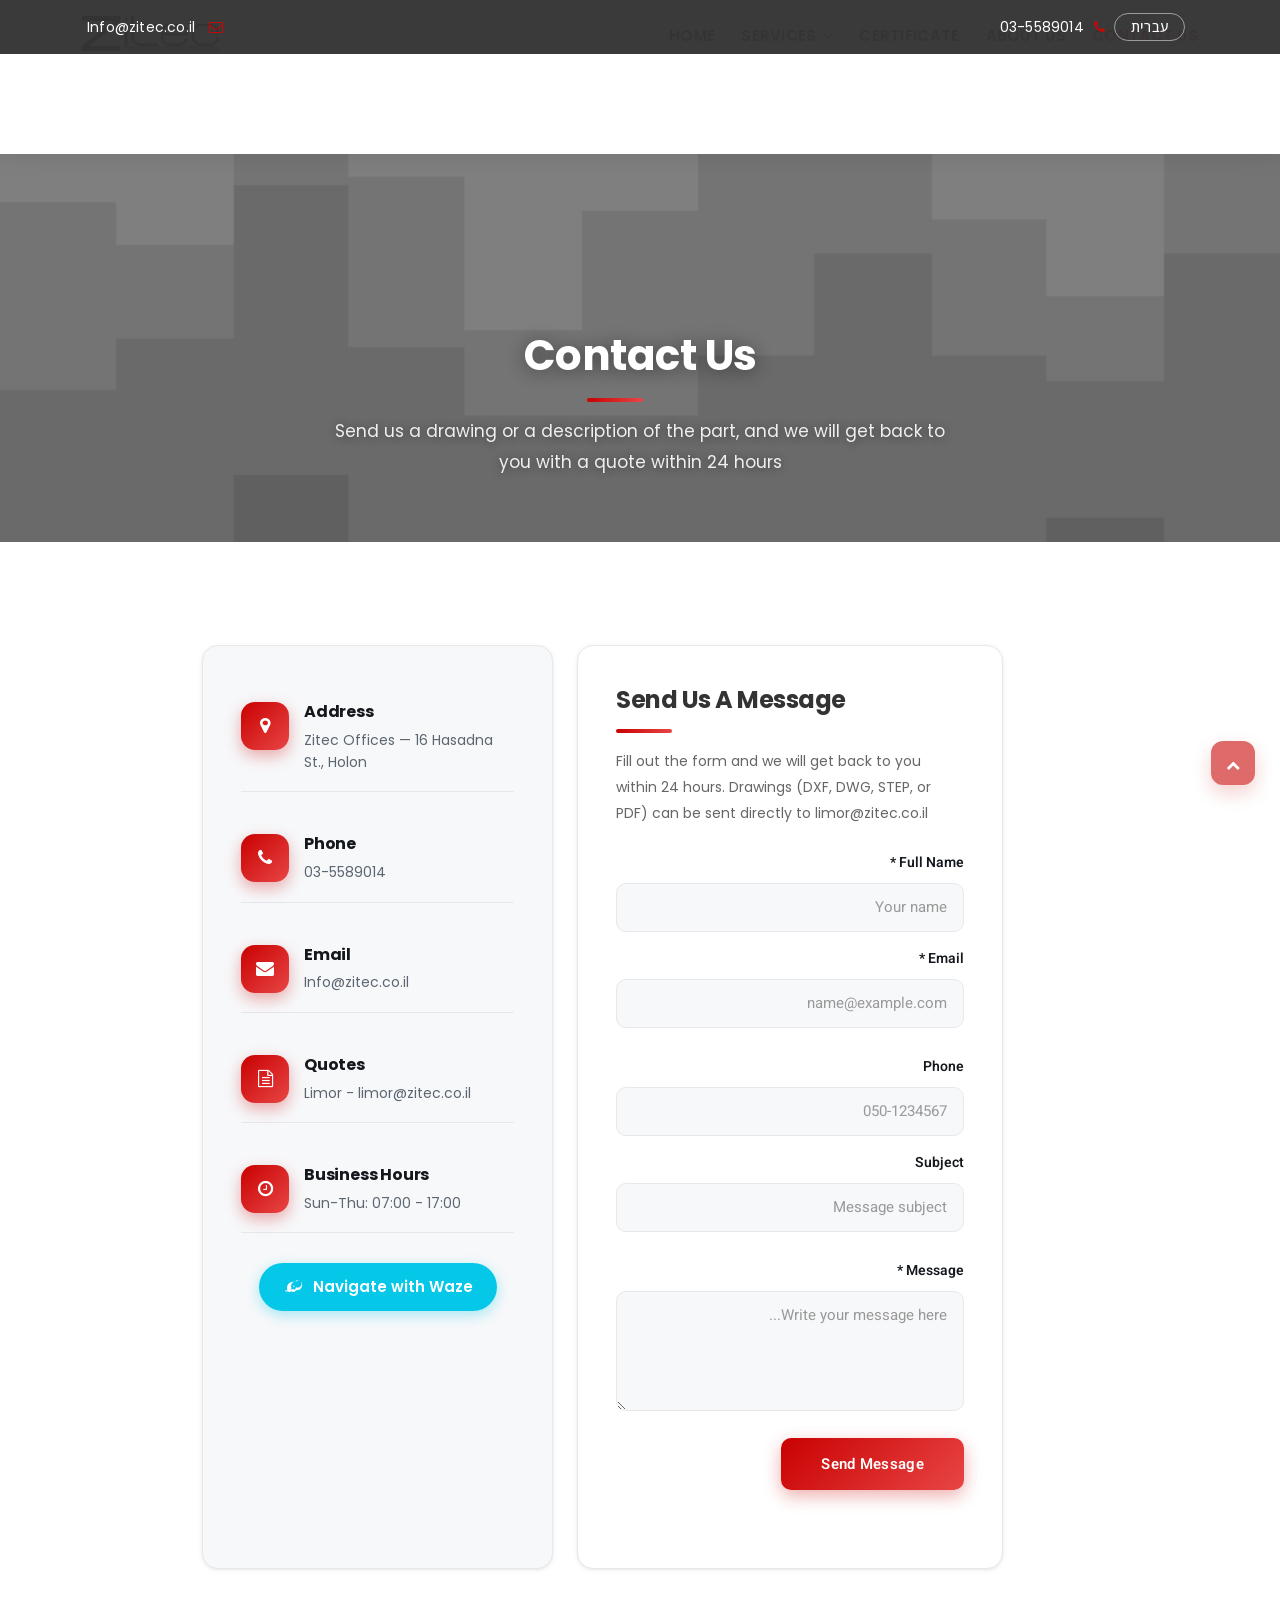
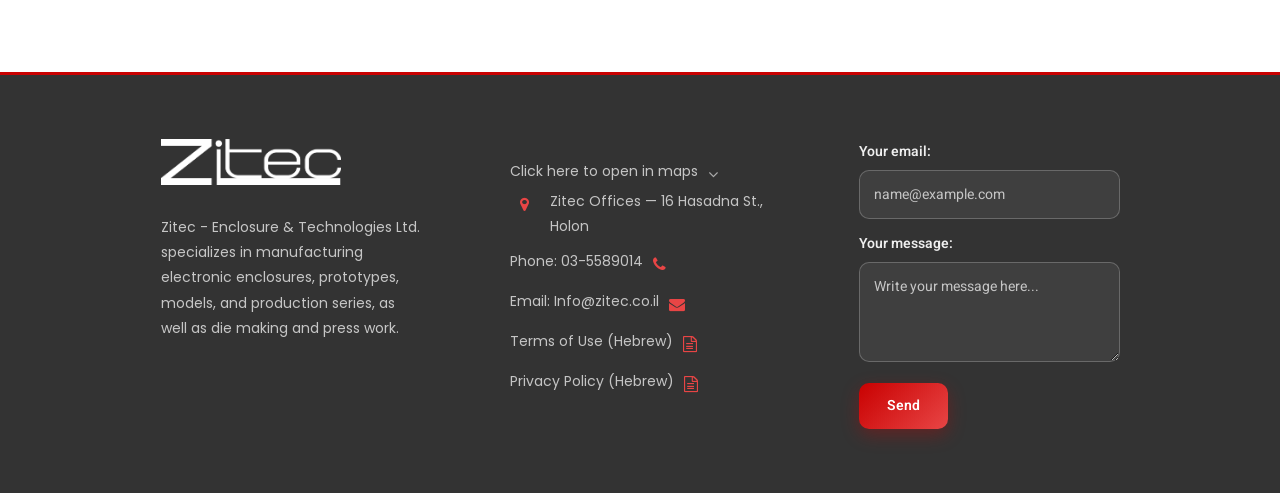
<file: en/pages/contact.html>
<!DOCTYPE html>
<html lang="en" dir="ltr">

<head>
    <meta charset="utf-8">
    <meta http-equiv="X-UA-Compatible" content="IE=edge">
    <meta name="keywords" content="Zitec, contact, quote, electronic enclosures, Holon" />
<title>Zitec - Contact | Enclosure & Technologies Ltd.</title>
    <meta name="description" content="Contact Zitec in Holon — experts in electronic enclosures, laser cutting, and CNC machining. Call 03-5589014 or visit us at 16 Hasadna St." />
    <meta name="author" content="Zitec" />
    <meta name="viewport" content="width=device-width, initial-scale=1, maximum-scale=1" />

    <!-- Favicon -->
    <link rel="shortcut icon" href="../../images1/zitec/ZITEC-Z.png" />

    <!-- Google Fonts - Heebo, Poppins and Open Sans -->
    <link
        href="https://fonts.googleapis.com/css2?family=Heebo:wght@300;400;500;600;700;800&family=Open+Sans:ital,wght@0,300..800;1,300..800&family=Poppins:ital,wght@0,100;0,200;0,300;0,400;0,500;0,600;0,700;0,800;0,900;1,100;1,200;1,300;1,400;1,500;1,600;1,700;1,800;1,900&display=swap"
        rel="stylesheet">

    <!-- bootstrap -->
    <link href="../../css1/bootstrap.min.css" rel="stylesheet" type="text/css" />

    <!-- mega menu -->
    <link href="../../css1/mega-menu/mega_menu.css" rel="stylesheet" type="text/css" />

    <!-- font awesome -->
    <link href="../../css1/font-awesome.min.css" rel="stylesheet" type="text/css" />

    <!-- Flaticon -->
    <link href="../../css1/flaticon.css" rel="stylesheet" type="text/css" />

    <!-- owl-carousel -->
    <link href="../../css1/owl-carousel/owl.carousel.css" rel="stylesheet" type="text/css" />

    <!-- General style -->
    <link href="../../css1/general.css" rel="stylesheet" type="text/css" />

    <!-- main style -->
    <link href="../../css1/style.css" rel="stylesheet" type="text/css" />

    <!-- contact page style -->
    <link href="../../css1/contact.css" rel="stylesheet" type="text/css" />

    <style>
        /* Center footer content and add spacing */
        .footer .row {
            justify-content: center;
            gap: 100px;
        }

        .footer .col-lg-3 {
            max-width: 300px;
        }

        #logo-footer {
            filter: brightness(0) invert(1);
        }

        /* Center footer content and add spacing */
        .footer .row {
            justify-content: center;
            gap: 100px;
        }

        @media (max-width: 767px) {
            .footer .row {
                gap: 0;
            }
        }

        .footer .col-lg-3 {
            max-width: 300px;
        }

        /* Position footer icons on the right */
        .footer-address li {
            display: flex;
            flex-direction: row-reverse;
            align-items: flex-start;
        }

        .footer-address li i {
            margin-left: 10px;
            margin-right: 0;
        }

        /* Make dropdown menu items smaller */
        .mega-menu .drop-down-multilevel li a {
            font-size: 13px !important;
            padding: 8px 15px !important;
        }

        .waze-btn {
            background-color: #05C8E8;
            color: #fff;
            border: none;
            padding: 8px 14px;
            border-radius: 999px;
            font-size: 14px;
            font-weight: 600;
            display: inline-flex;
            align-items: center;
            gap: 8px;
            cursor: pointer;
            text-decoration: none;
            transition: transform .15s ease, background-color .2s ease, box-shadow .2s ease;
        }

        .waze-btn:hover {
            background-color: #009ec2;
            transform: translateY(-1px);
            box-shadow: 0 2px 10px rgba(255, 255, 255, 0.626);
            color: #fff;
        }

        .waze-btn:active {
            transform: translateY(0);
        }

        .waze-btn svg {
            display: inline-block;
        }

        #contact-form-main .form-control {
            width: 100%;
            max-width: 100%;
        }

        #contact-form-main .row>[class*="col-"] {
            flex: 0 0 100%;
            max-width: 100%;
        }
    </style>

    <!-- English theme - modern design system (must load last) -->
    <link href="../../css1/theme-en.css" rel="stylesheet" type="text/css" />

</head>

<body>

    <!--=================================
header -->

    <header id="header" class="clean">
        <div class="topbar dark" dir="rtl">
            <div class="container">
                <div class="row">
                    <div class="col-lg-6 col-md-6 col-sm-6">
                        <div class="topbar-right text-end">
                            <ul class="list-inline" style="justify-content: flex-start; margin-bottom: 0;">

                                <li class="list-inline-item">
                                    <a href="../../pages/contact.html" class="lang-switch" style="color: inherit; text-decoration: none; font-weight: 300; padding: 2px 10px; border: 1px solid rgba(255,255,255,0.45); border-radius: 4px; margin-inline-start: 8px;" aria-label="Switch language to עברית">עברית</a>
                                </li>

                                <li class="list-inline-item">
                                    <a href="tel:03-5589014" style="color: inherit; text-decoration: none;">
                                        <i class="fa fa-phone" style="margin-left: 10px;"></i>03-5589014
                                    </a>
                                </li>
                               

                            </ul>
                        </div>
                    </div>
                    <div class="col-lg-6 col-md-6 col-sm-6">
                        <div class="topbar-left text-start">
                            <ul class="list-inline" style="justify-content: flex-end; margin-bottom: 0;">
                                <li class="list-inline-item">
                                    <a href="mailto:Info@zitec.co.il" style="color: inherit; text-decoration: none;">
                                        <i class="fa fa-envelope-o" style="margin-left: 10px;"></i>
                                        Info@zitec.co.il
                                    </a>
                                </li>
                            </ul>
                        </div>
                    </div>
                </div>
            </div>
        </div>

        <!--=================================
mega menu -->

        <div class="menu">
            <!-- menu start -->
            <nav id="menu" class="mega-menu">
                <!-- menu list items container -->
                <section class="menu-list-items">
                    <div class="container">
                        <div class="row">
                            <div class="col-lg-12 col-md-12 position-relative">
                                <!-- menu logo -->
                                <ul class="menu-logo">
                                    <li><a href="../index.html"><img id="logo_dark_img"
                                                src="../../images1/zitec/ZITEC-NEW.png" alt="logo"></a></li>
                                </ul>
                                <!-- menu links -->
                                <ul class="menu-links">
                                    <!-- active class -->
                                    <li><a href="../index.html"> Home</a>

                                    </li>
                                    <li><a href="./services.html"> Services <i
                                                class="fa fa-angle-down fa-indicator"></i></a>
                                        <!-- drop down multilevel  -->
                                        <ul class="drop-down-multilevel left-menu">
                                            <li><a href="./services.html?tab=hituch-lazer"> Laser Cutting</a></li>
                                            <li><a href="./services.html?tab=kifuf"> Bending</a></li>
                                            <li><a href="./services.html?tab=nikuv"> Punching</a></li>
                                            <li><a href="./services.html?tab=rituch"> Welding</a></li>
                                            <li><a href="./services.html?tab=kshihim"> Hardware Inserts</a></li>
                                            <li><a href="./services.html?tab=mivlatanut"> Die Making</a></li>
                                            <li><a href="./services.html?tab=ibued-shvavi"> CNC Machining</a></li>
                                            <li><a href="./services.html?tab=kirsum"> Contour Milling</a></li>
                                            <li><a href="./services.html?tab=litush"> Polishing</a></li>
                                            <li><a href="./services.html?tab=additional"> Additional Services</a></li>
                                        </ul>
                                    </li>
                                    <li><a href="../../docs/iso.pdf" target="_blank"> Certificate </a>
                                        <!-- drop down full width -->

                                    </li>
                                    <li><a href="./about.html"> About Us</a>
                                        <!-- drop down multilevel  -->

                                    </li>

                                    <li class="active"><a href="./contact.html">Contact Us</a>
                                        <!-- drop down multilevel  -->

                                    </li>

                                </ul>
                            </div>
                        </div>
                    </div>
                </section>
            </nav>
            <!-- menu end -->
        </div>
        <div class="mobile-lang-bar">
            <a href="../../pages/contact.html" class="lang-switch" aria-label="Switch language to עברית">עברית</a>
        </div>
    </header>

    <!--=================================
header end -->

    <!--=================================
Contact Page Hero -->


    <section class="inner-intro bg bg-fixed bg-overlay-black-50"
        style="background-image:url(../../images1/zitec/backgroundNew.png);">
        <div class="container">
            <div class="row justify-content-center">
                <div class="col-lg-8 text-center">
                    <div class="section-title">
                        <h1 class="title">Contact Us</h1>
                        <p>Send us a drawing or a description of the part, and we will get back to you with a quote within 24 hours</p>
                    </div>
                </div>
            </div>
        </div>
    </section>
    

    <section class="contact-section page-section-ptb white-bg">
        <div class="container">
            <div class="row justify-content-center">
                <div class="col-lg-10">
                    <div class="row">
                        <!-- Contact Info -->
                        <div class="col-lg-5 mb-4 mb-lg-0">
                            <div class="contact-info">


                                <div class="contact-info-item mb-4">
                                    <div class="info-icon">
                                        <i class="fa fa-map-marker"></i>
                                    </div>
                                    <div class="info-content">
                                        <h5>Address</h5>
                                        <p>
                                            <a href="https://maps.google.com/?q=הסדנא+16,+חולון" target="_blank"
                                                style="color: inherit; text-decoration: none;"
                                                aria-label="Open the address in maps - opens in a new window">
                                                Zitec Offices — 16 Hasadna St., Holon
                                            </a>
                                        </p>
                                    </div>
                                </div>

                                <div class="contact-info-item mb-4">
                                    <div class="info-icon">
                                        <i class="fa fa-phone"></i>
                                    </div>
                                    <div class="info-content">
                                        <h5>Phone</h5>
                                        <p>
                                            <a href="tel:03-5589014"
                                                style="color: inherit; text-decoration: none;">03-5589014</a>
                                        </p>
                                    </div>
                                </div>

                                <div class="contact-info-item mb-4">
                                    <div class="info-icon">
                                        <i class="fa fa-envelope"></i>
                                    </div>
                                    <div class="info-content">
                                        <h5>Email</h5>
                                        <p>
                                            <a href="mailto:Info@zitec.co.il"
                                                style="color: inherit; text-decoration: none;">
                                                Info@zitec.co.il
                                            </a>
                                        </p>
                                    </div>
                                </div>

                                <div class="contact-info-item mb-4">
                                    <div class="info-icon">
                                        <i class="fa fa-file-text-o"></i>
                                    </div>
                                    <div class="info-content">
                                        <h5>Quotes</h5>
                                        <p>
                                            Limor -
                                            <a href="mailto:limor@zitec.co.il"
                                                style="color: inherit; text-decoration: none;">limor@zitec.co.il</a>
                                        </p>
                                    </div>
                                </div>

                                <div class="contact-info-item">
                                    <div class="info-icon">
                                        <i class="fa fa-clock-o"></i>
                                    </div>
                                    <div class="info-content">
                                        <h5>Business Hours</h5>
                                        <p>Sun-Thu: 07:00 - 17:00</p>
                                    </div>
                                </div>
                                <div style="width: 100%; display: flex; justify-content: center; align-items: center; margin-top: 30px;">
                                    <a id="wazeFooterBtn"
                                        href="https://waze.com/ul?q=%D7%94%D7%A1%D7%93%D7%A0%D7%90%2016%2C%20%D7%97%D7%95%D7%9C%D7%95%D7%9F&navigate=yes"
                                        target="_blank" rel="noopener" class="waze-btn" aria-label="Navigate with Waze">
                                        <!-- Waze icon (inline SVG so it always loads) -->
                                        <svg viewBox="0 0 24 24" width="20" height="20" aria-hidden="true">
                                            <path
                                                d="M17.3 3.6c3.3 0 5.7 2.5 5.7 5.8 0 3.3-2.4 6.5-6.1 6.5-.5 0-1 0-1.6-.1-.3 1.3-1.5 2.3-2.9 2.3-.9 0-1.7-.4-2.2-1-.6.6-1.5 1-2.4 1-.9 0-1.7-.3-2.3-.9l-.1-.1-.2.1c-.5.2-1.1.4-1.8.4-.4 0-.7-.3-.7-.7 0-.3.2-.6.5-.7.6-.1 1.1-.2 1.5-.4.2-.1.4-.2.6-.3-.3-.7-.5-1.4-.5-2.2 0-4.3 3.4-7.6 7.6-7.6h1.4Zm-.1 1.5h-1.3c-3.4 0-6.2 2.7-6.2 6.1 0 .7.1 1.4.4 2 .2.4.1.9-.3 1.2l-.1.1c-.2.2-.5.3-.7.5.3.1.6.2 1 .2.4 0 .8-.2 1.1-.5.3-.4.9-.4 1.3-.1.3.3.7.5 1.1.5.9 0 1.6-.7 1.6-1.6 0-.4.3-.8.8-.8.7.1 1.2.1 1.7.1 2.8 0 4.6-2.2 4.6-5 0-2.5-1.9-4.3-4.6-4.3ZM9 10.3c.4 0 .8.3.8.8s-.4.8-.8.8a.8.8 0 0 1 0-1.6Zm4 0c.4 0 .8.3.8.8s-.4.8-.8.8a.8.8 0 0 1 0-1.6Z"
                                                fill="currentColor" />
                                        </svg>
                                        <span>Navigate with Waze</span>
                                    </a>
                                </div>

                            </div>
                        </div>

                        <!-- Contact Form -->
                        <div class="col-lg-6">
                            <div class="contact-form-wrapper">
                                <div class="section-title mb-4">
                                    <h3 class="title">Send Us a Message</h3>
                                    <p style="padding: 0;">Fill out the form and we will get back to you within 24 hours. Drawings (DXF, DWG, STEP, or PDF) can be sent directly to limor@zitec.co.il</p>
                                </div>

                                <form action="https://formspree.io/f/xnngkegy" method="POST" id="contact-form-main">
                                    <div class="row">
                                        <div class="col-md-6 mb-3">
                                            <label>Full Name *</label>
                                            <input type="text" name="name" class="form-control" placeholder="Your name"
                                                required>
                                        </div>
                                        <div class="col-md-6 mb-3">
                                            <label>Email *</label>
                                            <input type="email" name="email" class="form-control"
                                                placeholder="name@example.com" required>
                                        </div>
                                    </div>

                                    <div class="row">
                                        <div class="col-md-6 mb-3">
                                            <label>Phone</label>
                                            <input type="tel" name="phone" class="form-control"
                                                placeholder="050-1234567">
                                        </div>
                                        <div class="col-md-6 mb-3">
                                            <label>Subject</label>
                                            <input type="text" name="subject" class="form-control"
                                                placeholder="Message subject">
                                        </div>
                                    </div>

                                    <div class="mb-3">
                                        <label>Message *</label>
                                        <textarea name="message" class="form-control" rows="4"
                                            placeholder="Write your message here..." required></textarea>
                                    </div>

                                    <button type="submit" class="btn-contact">Send Message</button>
                                    <p id="form-status-main" aria-live="polite"></p>
                                </form>
                            </div>
                        </div>
                    </div>
                </div>
            </div>
        </div>
    </section>

    <!--=================================
Contact Form Section End -->

    <!--=================================
footer -->

    <footer class="footer footer-2 dark-bg bg fixed bg-overlay-black-80 page-section-pt">
        <div class="container">
            <div class="row">
                <div class="col-lg-3 col-md-6 col-sm-6 mb-30">
                    <div class="footer-about">
                        <span class="mb-30 d-block"><img id="logo-footer" src="../../images1/zitec/zitecLogo.png"
                                width="180" alt="logo"></span>
                        <p>Zitec - Enclosure & Technologies Ltd. specializes in manufacturing electronic enclosures, prototypes, models, and production series, as well as die making and press work.</p>

                    </div>
                </div>

                <div class="col-lg-3 col-md-6 col-sm-6 mb-30">
                    <div class="footer-about">

                        <div class="footer-address mt-20" style="width: 100%; display: flex; flex-direction: column; align-items:flex-start;">
                            <ul class="list-inline">
                                <li style="width: 100%; display: flex; flex-direction: column; align-items:flex-start;">
                                    <div style="display: flex; flex-direction: row; align-items:flex-start; justify-content:center;">
                                        <span >Click here to open in maps</span>
                                        <i class="fa fa-angle-down fa-indicator" style="color: rgb(171, 171, 171);"></i>
                                    </div>
                                    <div style="margin-top: 0px;">
                                        <a href="https://maps.google.com/?q=הסדנא+16,+חולון" target="_blank"
                                            style="color: inherit; text-decoration: none;">
                                            <i class="fa fa-map-marker"></i>
                                            <span>Zitec Offices — 16 Hasadna St., Holon</span>

                                        </a>
                                    </div>
                                </li>
                                <li
                                    style="width: 100%; display: flex; flex-direction: row-reverse; justify-content: flex-end;">
                                    <i class="fa fa-phone"></i>
                                    <a href="tel:03-5589014" style="color: inherit; text-decoration: none;">
                                        <span> Phone: 03-5589014</span>
                                    </a>
                                </li>
                                <li
                                    style="width: 100%; display: flex; flex-direction: row-reverse; justify-content: flex-end;">
                                    <i class="fa fa-envelope"></i>
                                    <a href="mailto:Info@zitec.co.il" style="color: inherit; text-decoration: none;">
                                        <span> Email: Info@zitec.co.il </span>
                                    </a>
                                </li>
                                <li
                                    style="width: 100%; display: flex; flex-direction: row-reverse; justify-content: flex-end;">
                                    <i class="fa fa-file-text-o" aria-hidden="true"></i>
                                    <a href="../../docs/terms-of-use.pdf" target="_blank" style="color: inherit; text-decoration: none;"
                                        aria-label="Terms of Use - opens in a new window">
                                        <span> Terms of Use (Hebrew) </span>
                                    </a>
                                </li>
                                <li
                                    style="width: 100%; display: flex; flex-direction: row-reverse; justify-content: flex-end;">
                                    <i class="fa fa-file-text-o" aria-hidden="true"></i>
                                    <a href="../../docs/privacy-policy.pdf" target="_blank" style="color: inherit; text-decoration: none;"
                                        aria-label="Privacy Policy - opens in a new window">
                                        <span> Privacy Policy (Hebrew) </span>
                                    </a>
                                </li>
                            </ul>
                        </div>
                    </div>
                </div>


                <div class="col-lg-3 col-md-6 col-sm-6 mb-4 mb-sm-0">
                    <form action="https://formspree.io/f/xnngkegy" method="POST" id="contact-form">
                        <label>
                            Your email:
                            <input type="email" name="email" placeholder="name@example.com" required>
                        </label>
                        <label>
                            Your message:
                            <textarea name="message" placeholder="Write your message here..." required></textarea>
                        </label>
                        <button type="submit">Send</button>
                        <p id="form-status" aria-live="polite"></p>
                    </form>

                    <style>
                        form {
                            direction: ltr;
                            text-align: left;
                            display: flex;
                            flex-direction: column;
                            gap: 12px;
                            width: 100%;
                            max-width: 280px;
                            font-family: 'Heebo', 'Poppins', 'Open Sans', sans-serif;
                        }

                        form label {
                            color: #fff;
                            font-size: 14px;
                        }

                        form input,
                        form textarea {
                            width: 100%;
                            background: transparent;
                            border: 1px solid #fff;
                            color: #fff;
                            padding: 8px 10px;
                            border-radius: 4px;
                            outline: none;
                            font-size: 14px;
                            transition: all 0.3s ease;
                        }

                        form input::placeholder,
                        form textarea::placeholder {
                            color: rgba(255, 255, 255, 0.7);
                        }

                        form input:focus,
                        form textarea:focus {
                            border-color: #e40000;
                            box-shadow: 0 0 5px rgba(228, 0, 0, 0.5);
                        }

                        form textarea {
                            min-height: 100px;
                            resize: vertical;
                        }

                        form button {
                            background-color: transparent;
                            color: #fff;
                            border: 1px solid #e40000;
                            padding: 8px 20px;
                            cursor: pointer;
                            font-size: 14px;
                            border-radius: 4px;
                            transition: all 0.3s ease;
                            align-self: flex-start;
                        }

                        form button:hover {
                            background-color: #e40000;
                            color: #000;
                        }

                        #form-status {
                            font-size: 13px;
                            color: #fff;
                            margin-top: 4px;
                        }
                    </style>

                    <script>
                        const form = document.getElementById('contact-form');
                        const statusEl = document.getElementById('form-status');

                        form.addEventListener('submit', async (e) => {
                            e.preventDefault();
                            statusEl.textContent = 'Sending...';
                            try {
                                const res = await fetch(form.action, {
                                    method: 'POST',
                                    body: new FormData(form),
                                    headers: { 'Accept': 'application/json' }
                                });
                                if (res.ok) {
                                    form.reset();
                                    statusEl.textContent = 'Message sent! We will get back to you soon.';
                                } else {
                                    statusEl.textContent = 'Something went wrong. Please try again later.';
                                }
                            } catch {
                                statusEl.textContent = 'Connection error. Please try again.';
                            }
                        });
                    </script>
                    <script>
                        (function () {
                            const btn = document.getElementById('wazeFooterBtn');
                            if (!btn) return;

                            // Destination (Hebrew) – feel free to change to an exact business name if you prefer
                            const destination = '16 Hasadna St., Holon';

                            // Build Waze URL (search by query). You can also switch to lat/lon when you have coordinates:
                            // const url = 'https://waze.com/ul?ll=31.9669,34.8124&navigate=yes';
                            // previous: https://waze.com/ul?q=...&navigate=yes
                            const url = 'https://www.waze.com/he/live-map/directions/%D7%96%D7%99%D7%98%D7%A7-%D7%96%D7%99%D7%95%D7%95%D7%93-%D7%95%D7%98%D7%9B%D7%A0%D7%95%D7%9C%D7%95%D7%92%D7%99%D7%95%D7%AA-%D7%91%D7%A2%D7%9E-%D7%94%D7%A1%D7%93%D7%A0%D7%90-16-%D7%97%D7%95%D7%9C%D7%95%D7%9F?to=place.w.22806848.228068482.233273';


                            // Ensure clean open in a new tab/window and prevent double navigation if href is present
                            btn.addEventListener('click', function (e) {
                                e.preventDefault();
                                window.open(url, '_blank', 'noopener');
                            });
                        })();
                    </script>

                </div>

            </div>
        </div>


    </footer>

    <!--=================================
footer -->

    <!--=================================
Back to Top -->

    <div id="back-to-top"><a class="top arrow" href="#top"><i class="fa fa-chevron-up"></i></a></div>

    <!--=================================
 jquery -->


    <!-- jquery  -->
    <script type="text/javascript" src="../../js/jquery-3.6.0.min.js"></script>

    <!-- bootstrap -->
    <script type="text/javascript" src="../../js/bootstrap.min.js"></script>

    <!-- popper.min -->
    <script type="text/javascript" src="../../js/popper.min.js"></script>

    <!-- Menu -->
    <script type="text/javascript" src="../../js/mega-menu/mega_menu.js"></script>

    <!-- appear -->
    <script type="text/javascript" src="../../js/jquery.appear.js"></script>

    <!-- counter -->
    <script type="text/javascript" src="../../js/counter/jquery.countTo.js"></script>

    <!-- owl-carousel -->
    <script type="text/javascript" src="../../js/owl-carousel/owl.carousel.min.js"></script>

    <!-- custom -->
    <script type="text/javascript" src="../../js/custom.js"></script>

    <!-- Contact Form Script -->
    <script>
        const mainForm = document.getElementById('contact-form-main');
        const mainStatusEl = document.getElementById('form-status-main');

        mainForm.addEventListener('submit', async (e) => {
            e.preventDefault();
            mainStatusEl.textContent = 'Sending...';
            mainStatusEl.style.color = '#333';
            try {
                const res = await fetch(mainForm.action, {
                    method: 'POST',
                    body: new FormData(mainForm),
                    headers: { 'Accept': 'application/json' }
                });
                if (res.ok) {
                    mainForm.reset();
                    mainStatusEl.textContent = 'Message sent successfully! We will get back to you soon.';
                    mainStatusEl.style.color = '#28a745';
                } else {
                    mainStatusEl.textContent = 'Something went wrong. Please try again later.';
                    mainStatusEl.style.color = '#dc3545';
                }
            } catch {
                mainStatusEl.textContent = 'Connection error. Please try again.';
                mainStatusEl.style.color = '#dc3545';
            }
        });
    </script>
<script src="https://cdn.enable.co.il/licenses/enable-L54730sgtgnsqoa3-0426-81182/init.js"></script>

</body>

</html>
</file>
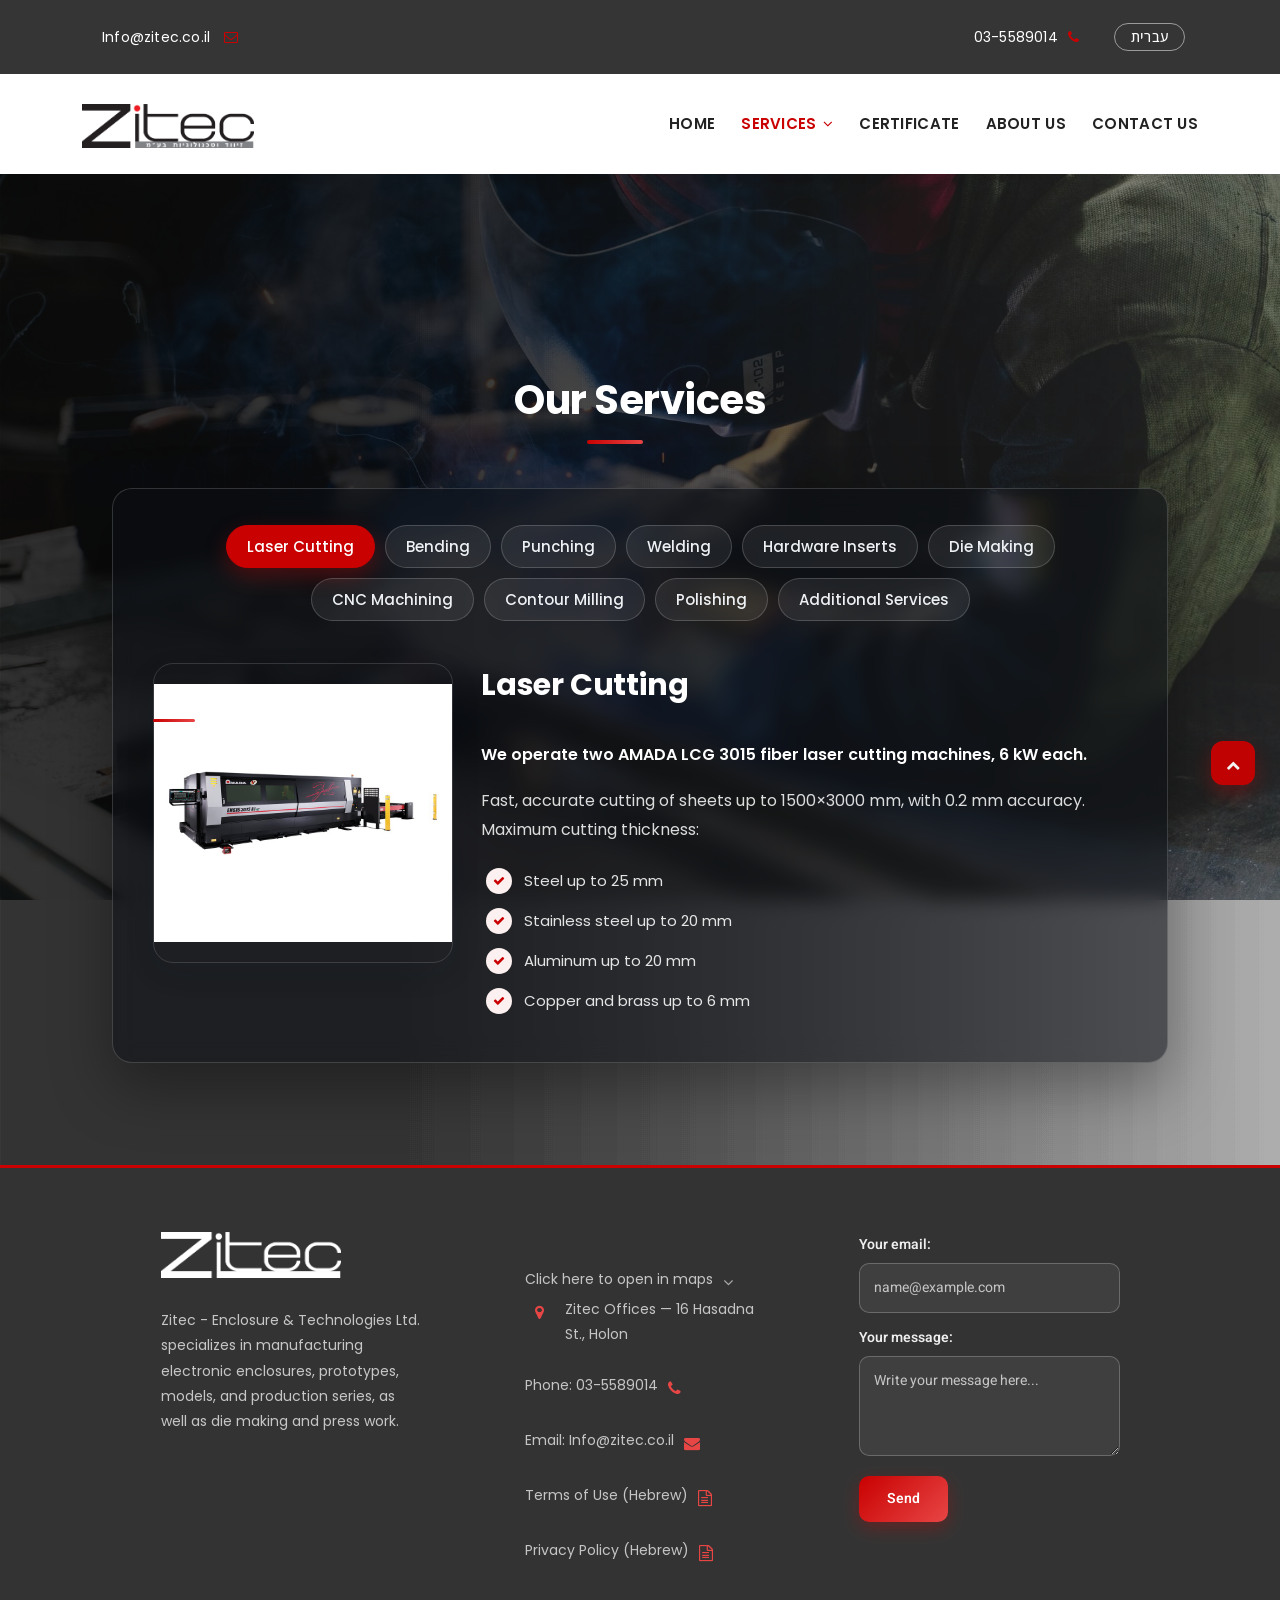
<file: en/pages/services.html>
<!DOCTYPE html>
<html lang="en" dir="ltr">

<head>
    <meta charset="utf-8">
    <meta http-equiv="X-UA-Compatible" content="IE=edge">
    <meta name="keywords" content="Zitec, laser cutting, bending, punching, welding, hardware inserts, die making, CNC machining, contour milling, polishing" />
    <meta name="description" content="Zitec services: fiber laser cutting up to 25 mm, bending, punching, welding, hardware insertion, die making, CNC machining, contour milling, and polishing." />
    <meta name="author" content="Zitec" />
    <meta name="viewport" content="width=device-width, initial-scale=1, maximum-scale=1" />
    <title>Zitec - Our Services</title>

    <!-- Favicon -->
    <link rel="shortcut icon" href="../../images1/zitec/ZITEC-Z.png" />

    <!-- Google Fonts - Heebo, Poppins and Open Sans -->
    <link
        href="https://fonts.googleapis.com/css2?family=Heebo:wght@300;400;500;600;700;800&family=Open+Sans:ital,wght@0,300..800;1,300..800&family=Poppins:ital,wght@0,100;0,200;0,300;0,400;0,500;0,600;0,700;0,800;0,900;1,100;1,200;1,300;1,400;1,500;1,600;1,700;1,800;1,900&display=swap"
        rel="stylesheet">

    <!-- bootstrap -->
    <link href="../../css1/bootstrap.min.css" rel="stylesheet" type="text/css" />

    <!-- mega menu -->
    <link href="../../css1/mega-menu/mega_menu.css" rel="stylesheet" type="text/css" />

    <!-- font awesome -->
    <link href="../../css1/font-awesome.min.css" rel="stylesheet" type="text/css" />

    <!-- Flaticon -->
    <link href="../../css1/flaticon.css" rel="stylesheet" type="text/css" />

    <!-- owl-carousel -->
    <link href="../../css1/owl-carousel/owl.carousel.css" rel="stylesheet" type="text/css" />

    <!-- General style -->
    <link href="../../css1/general.css" rel="stylesheet" type="text/css" />

    <!-- main style -->
    <link href="../../css1/style.css" rel="stylesheet" type="text/css" />

    <!-- services page style -->
    <link href="../../css1/services.css" rel="stylesheet" type="text/css" />

    <style>
        .lighter-bg::before {
            content: "";
            position: absolute;
            top: 0;
            left: 0;
            width: 100%;
            height: 100%;
            background-color: rgba(255, 255, 255, 0.182);
            pointer-events: none;
        }

        /* Center client logos */
        .list-inline {
            display: flex;
            justify-content: center;
            align-items: center;
            flex-wrap: wrap;
            width: 100%;
            margin: 0 auto;
        }

        .list-inline li {
            margin: 15px;
        }

        .list-inline li img {
            max-width: 150px;
            height: auto;
            /* width: 200px */
        }

        /* Center footer content and add spacing */


        .footer .col-lg-3 {
            max-width: 300px;
        }

        /* Make menu text 17px */
        /* .mega-menu .menu-links > li > a {
            font-size: 17px !important;
        } */

        /* Position footer icons on the right */
        .footer-address li {
            display: flex;
            flex-direction: row-reverse;
            align-items: flex-start;
        }

        .footer-address li i {
            margin-left: 10px;
            margin-right: 0;
        }

        /* First section sits under the transparent absolute header - clear it */
        body > section.page-section-ptb.dark-bg {
            padding-top: 200px;
        }
    </style>

    <!-- English theme - modern design system (must load last) -->
    <link href="../../css1/theme-en.css" rel="stylesheet" type="text/css" />

</head>

<body>

    <!--=================================
header -->

    <header id="header" class="clean">
        <div class="topbar dark" dir="rtl">
            <div class="container">
                <div class="row">
                    <div class="col-lg-6 col-md-6 col-sm-6">
                        <div class="topbar-right text-end">
                            <ul class="list-inline" style="justify-content: flex-start; margin-bottom: 0;">

                                <li class="list-inline-item">
                                    <a href="../../pages/services.html" class="lang-switch" style="color: inherit; text-decoration: none; font-weight: 300; padding: 2px 10px; border: 1px solid rgba(255,255,255,0.45); border-radius: 4px; margin-inline-start: 8px;" aria-label="Switch language to עברית">עברית</a>
                                </li>

                                <li class="list-inline-item">
                                    <a href="tel:03-5589014" style="color: inherit; text-decoration: none;">
                                        <i class="fa fa-phone" style="margin-left: 10px;"></i>03-5589014
                                    </a>
                                </li>
                               

                            </ul>
                        </div>
                    </div>
                    <div class="col-lg-6 col-md-6 col-sm-6">
                        <div class="topbar-left text-start">
                            <ul class="list-inline" style="justify-content: flex-end; margin-bottom: 0;">
                                <li class="list-inline-item">
                                    <a href="mailto:Info@zitec.co.il" style="color: inherit; text-decoration: none;">
                                        <i class="fa fa-envelope-o" style="margin-left: 10px;"></i>
                                        Info@zitec.co.il
                                    </a>
                                </li>
                            </ul>
                        </div>
                    </div>
                </div>
            </div>
        </div>

        <!--=================================
mega menu -->

        <div class="menu">
            <!-- menu start -->
            <nav id="menu" class="mega-menu">
                <!-- menu list items container -->
                <section class="menu-list-items">
                    <div class="container">
                        <div class="row">
                            <div class="col-lg-12 col-md-12 position-relative">
                                <!-- menu logo -->
                                <ul class="menu-logo">
                                    <li><a href="../index.html"><img id="logo_dark_img"
                                                src="../../images1/zitec/ZITEC-NEW.png" alt="logo"></a></li>
                                </ul>
                                <!-- menu links -->
                                <ul class="menu-links">
                                    <!-- active class -->
                                    <li><a href="../index.html"> Home</a>

                                    </li>
                                    <li class="active"><a href="./services.html"> Services <i
                                                class="fa fa-angle-down fa-indicator"></i></a>
                                        <!-- drop down multilevel  -->
                                        <ul class="drop-down-multilevel left-menu">
                                            <li><a href="./services.html?tab=hituch-lazer"> Laser Cutting</a></li>
                                            <li><a href="./services.html?tab=kifuf"> Bending</a></li>
                                            <li><a href="./services.html?tab=nikuv"> Punching</a></li>
                                            <li><a href="./services.html?tab=rituch"> Welding</a></li>
                                            <li><a href="./services.html?tab=kshihim"> Hardware Inserts</a></li>
                                            <li><a href="./services.html?tab=mivlatanut"> Die Making</a></li>
                                            <li><a href="./services.html?tab=ibued-shvavi"> CNC Machining</a></li>
                                            <li><a href="./services.html?tab=kirsum"> Contour Milling</a></li>
                                            <li><a href="./services.html?tab=litush"> Polishing</a></li>
                                            <li><a href="./services.html?tab=additional"> Additional Services</a></li>
                                        </ul>
                                    </li>
                                    <li><a href="../../docs/iso.pdf" target="_blank"> Certificate </a>
                                        <!-- drop down full width -->

                                    </li>
                                    <li><a href="./about.html"> About Us</a>
                                        <!-- drop down multilevel  -->

                                    </li>

                                    <li><a href="./contact.html">Contact Us</a>
                                        <!-- drop down multilevel  -->

                                    </li>

                                </ul>
                            </div>
                        </div>
                    </div>
                </section>
            </nav>
            <!-- menu end -->
        </div>
        <div class="mobile-lang-bar">
            <a href="../../pages/services.html" class="lang-switch" aria-label="Switch language to עברית">עברית</a>
        </div>
    </header>
    <!--=================================
 header -->

    <!--=================================
 Services Section -->

    <section class="page-section-ptb dark-bg bg fixed text-white gradient-overlay lighter-bg"
        style="background-image:url(../../images1/menWelding.jpg);">
        <div class="container">
            <div class="row">
                <div class="col-sm-12">
                    <div class="section-title text-center">
                        <h1 class="title">Our Services</h1>
                        <p></p>
                    </div>
                </div>
                <div class="col-sm-12" style="display: flex; justify-content: center;">
                    <div class="tab tab-bor clearfix" style="width: 100%;">
                        <!-- Nav tabs -->
                        <ul class="nav nav-tabs" role="tablist" aria-label="Services list" style="margin-bottom: 20px;">
                            <li class="nav-item" role="presentation"><a class="nav-link active" id="tab-home3" href="#home3" role="tab"
                                    data-bs-toggle="tab" aria-selected="true" aria-controls="home3"><span>Laser Cutting</span></a></li>
                            <li class="nav-item" role="presentation"><a class="nav-link" id="tab-profile3" href="#profile3" role="tab"
                                    data-bs-toggle="tab" aria-selected="false" aria-controls="profile3"><span>Bending</span></a></li>
                            <li class="nav-item" role="presentation"><a class="nav-link" id="tab-design4" href="#design4" role="tab"
                                    data-bs-toggle="tab" aria-selected="false" aria-controls="design4"><span>Punching</span></a></li>
                            <li class="nav-item" role="presentation"><a class="nav-link" id="tab-design7" href="#design7" role="tab"
                                    data-bs-toggle="tab" aria-selected="false" aria-controls="design7"><span>Welding</span></a></li>
                            <li class="nav-item" role="presentation"><a class="nav-link" id="tab-design5" href="#design5" role="tab"
                                    data-bs-toggle="tab" aria-selected="false" aria-controls="design5"><span>Hardware Inserts</span></a></li>
                            <li class="nav-item" role="presentation"><a class="nav-link" id="tab-design6" href="#design6" role="tab"
                                    data-bs-toggle="tab" aria-selected="false" aria-controls="design6"><span>Die Making</span></a></li>
                            <li class="nav-item" role="presentation"><a class="nav-link" id="tab-settings3" href="#settings3" role="tab"
                                    data-bs-toggle="tab" aria-selected="false" aria-controls="settings3"><span>CNC Machining</span></a></li>
                            <li class="nav-item" role="presentation"><a class="nav-link" id="tab-messages3" href="#messages3" role="tab"
                                    data-bs-toggle="tab" aria-selected="false" aria-controls="messages3"><span>Contour Milling</span></a></li>
                            <li class="nav-item" role="presentation"><a class="nav-link" id="tab-design3" href="#design3" role="tab"
                                    data-bs-toggle="tab" aria-selected="false" aria-controls="design3"><span>Polishing</span></a></li>
                            <li class="nav-item" role="presentation"><a class="nav-link" id="tab-design8" href="#design8" role="tab"
                                    data-bs-toggle="tab" aria-selected="false" aria-controls="design8"><span>Additional Services</span></a></li>
                        </ul>
                        <!-- Tab panes -->
                        <div class="tab-content">
                            <div role="tabpanel" class="tab-pane active" id="home3" aria-labelledby="tab-home3">
                                <img class="img-fluid img-left" src="../../images1/zitec/laser-cutting.jpg" alt="Fiber laser cutting machine" id="img">
                                <h3 class="title">Laser Cutting</h3>
                                <p><strong>We operate two AMADA LCG 3015 fiber laser cutting machines, 6 kW each.</strong></p>
                                <p>Fast, accurate cutting of sheets up to 1500×3000 mm, with 0.2 mm accuracy. Maximum cutting thickness:</p>
                                <ul class="list list-unstyled" style="overflow: hidden;">
                                    <li><i class="fa fa-check"></i> Steel up to 25 mm</li>
                                    <li><i class="fa fa-check"></i> Stainless steel up to 20 mm</li>
                                    <li><i class="fa fa-check"></i> Aluminum up to 20 mm</li>
                                    <li><i class="fa fa-check"></i> Copper and brass up to 6 mm</li>
                                </ul>
                            </div>
                            <div role="tabpanel" class="tab-pane fade" id="profile3" aria-labelledby="tab-profile3">
                                <img class="img-fluid img-left" src="../../images1/zitec/bending.jpg" alt="Press brake" id="img">
                                <h3 class="title">Bending</h3>
                                <p><strong>Our bending department includes 4 AMADA press brakes, among them the HG 1303, RG80, and RG35.</strong></p>
                                <p>Up to 130 tons of force and a bending length of up to 3 meters, for accurate, repeatable bending of sheet metal up to 6 mm thick.</p>
                            </div>
                            <div role="tabpanel" class="tab-pane fade" id="design4" aria-labelledby="tab-design4">
                                <img class="img-fluid img-left" src="../../images1/zitec/punching.jpg" alt="Punching machine" id="img">
                                <h3 class="title">Punching</h3>
                                <p><strong>We operate a 20-ton AMADA AE 2510 NT punching machine.</strong></p>
                                <p>Sheets up to 1250×2500 mm and up to 5 mm thick, including louvers, countersinks, embosses, and bridges.</p>
                            </div>
                            <div role="tabpanel" class="tab-pane fade" id="design7" aria-labelledby="tab-design7">
                                <img class="img-fluid img-left" src="../../images1/zitec/ריתוך.png" alt="Welding" id="img">
                                <h3 class="title">Welding</h3>
                                <p><strong>An extensive welding department with 4 stations and certified welders.</strong></p>
                                <p>Welding solutions for a range of materials - aluminum, stainless steel, brass, and steel - using TIG, MIG, spot welding, and laser welding.</p>
                            </div>
                            <div role="tabpanel" class="tab-pane fade" id="design5" aria-labelledby="tab-design5">
                                <img class="img-fluid img-left" src="../../images1/zitec/קשיחים.jpg" alt="Hardware insertion machine" id="img">
                                <h3 class="title">Hardware Inserts</h3>
                                <p><strong>We operate Haeger hardware insertion machines and keep a wide inventory of inserts of all types.</strong></p>
                                <p>Nuts, studs, standoffs, rivets, and more, from the leading manufacturers: PEM, Southco, Böllhoff.</p>
                            </div>
                            <div role="tabpanel" class="tab-pane fade" id="design6" aria-labelledby="tab-design6">
                                <img class="img-fluid img-left" src="../../images1/zitec/מבלטנות.jpg" alt="Dies" id="img">
                                <h3 class="title">Die Making</h3>
                                <p><strong>We design and manufacture dies for complex products with high precision requirements.</strong></p>
                                <p>Press work is performed in-house on eccentric presses of up to 150 tons.</p>
                            </div>
                            <div role="tabpanel" class="tab-pane fade" id="settings3" aria-labelledby="tab-settings3">
                                <img class="img-fluid img-left" src="../../images1/zitec/עיבוד שבבי.jpg" alt="CNC machining" id="img">
                                <h3 class="title">CNC Machining</h3>
                                <p><strong>Our machining department includes 3 Doosan 5700 4-axis CNC milling machines.</strong></p>
                                <p>Travel of up to 500×1000 mm and accuracy of up to 0.02 mm. We produce precision parts from aluminum, stainless steel, steel, and engineering plastics - from a single part or prototype to production series.</p>
                            </div>
                            <div role="tabpanel" class="tab-pane fade" id="messages3" aria-labelledby="tab-messages3">
                                <img class="img-fluid img-left" src="../../images1/zitec/כרסום-צורתי.jpg" alt="Contour milling machine" id="img">
                                <h3 class="title">Contour Milling</h3>
                                <p><strong>Our contour milling department is equipped with a Gravograph IS-900 with a work area of up to 500×1000 mm.</strong></p>
                                <p>We produce panels, signs, and control panels from aluminum, titanium, brass, copper, stainless steel, and a variety of other materials.</p>
                            </div>
                            <div role="tabpanel" class="tab-pane fade" id="design3" aria-labelledby="tab-design3">
                                <img class="img-fluid img-left" src="../../images1/zitec/ליטוש-1.jpg" alt="Polishing machine" id="img">
                                <h3 class="title">Polishing</h3>
                                <p><strong>Our polishing and finishing department gives parts a clean, uniform look with no machining marks.</strong></p>
                                <p>We operate a Timesavers machine with a 1000 mm working width for brushed and linear-grain finishes, alongside manual polishing.</p>
                            </div>
                            <div role="tabpanel" class="tab-pane fade" id="design8" aria-labelledby="tab-design8">
                                <h3 class="title">Additional Services</h3>
                                <ul class="list list-unstyled">
                                    <li><i class="fa fa-check"></i> Engraving and laser marking - performed in-house.</li>
                                    <li><i class="fa fa-check"></i> Coatings and finishes per customer requirements: anodizing, Alodine, nickel, zinc, powder coating, wet paint, and silk-screen printing - through subcontractors.</li>
                                    <li><i class="fa fa-check"></i> Assembly.</li>
                                    <li><i class="fa fa-check"></i> Quality control and measurement.</li>
                                    <li><i class="fa fa-check"></i> Engineering design.</li>
                                    <li><i class="fa fa-check"></i> Packaging and shipping.</li>
                                </ul>
                            </div>
                        </div>
                    </div>
                </div>
            </div>
        </div>
    </section>

    <!--=================================
 Services Section End -->

    <!--=================================
footer -->

    <footer class="footer footer-2 dark-bg bg fixed bg-overlay-black-80 page-section-pt">
        <div class="container">
            <div class="row">
                <div class="col-lg-3 col-md-6 col-sm-6 mb-30">
                    <div class="footer-about">
                        <span class="mb-30 d-block"><img id="logo-footer" src="../../images1/zitec/zitecLogo.png"
                                width="180" alt="logo"></span>
                        <p>Zitec - Enclosure & Technologies Ltd. specializes in manufacturing electronic enclosures, prototypes, models, and production series, as well as die making and press work.</p>

                    </div>
                </div>

                <div class="col-lg-3 col-md-6 col-sm-6 mb-30">
                    <div class="footer-about">

                        <div class="footer-address mt-20" style="width: 100%; display: flex; flex-direction: column; align-items:flex-start;">
                            <ul class="list-inline">
                                <li style="width: 100%; display: flex; flex-direction: column; align-items:flex-start;">
                                    <div style="display: flex; flex-direction: row; align-items:flex-start; justify-content:center;">
                                        <span >Click here to open in maps</span>
                                        <i class="fa fa-angle-down fa-indicator" style="color: rgb(171, 171, 171);"></i>
                                    </div>
                                    <div style="margin-top: 0px;">
                                        <a href="https://maps.google.com/?q=הסדנא+16,+חולון" target="_blank"
                                            style="color: inherit; text-decoration: none;">
                                            <i class="fa fa-map-marker"></i>
                                            <span>Zitec Offices — 16 Hasadna St., Holon</span>

                                        </a>
                                    </div>
                                </li>
                                <li
                                    style="width: 100%; display: flex; flex-direction: row-reverse; justify-content: flex-end;">
                                    <i class="fa fa-phone"></i>
                                    <a href="tel:03-5589014" style="color: inherit; text-decoration: none;">
                                        <span> Phone: 03-5589014</span>
                                    </a>
                                </li>
                                <li
                                    style="width: 100%; display: flex; flex-direction: row-reverse; justify-content: flex-end;">
                                    <i class="fa fa-envelope"></i>
                                    <a href="mailto:Info@zitec.co.il" style="color: inherit; text-decoration: none;">
                                        <span> Email: Info@zitec.co.il </span>
                                    </a>
                                </li>
                                <li
                                    style="width: 100%; display: flex; flex-direction: row-reverse; justify-content: flex-end;">
                                    <i class="fa fa-file-text-o" aria-hidden="true"></i>
                                    <a href="../../docs/terms-of-use.pdf" target="_blank" style="color: inherit; text-decoration: none;"
                                        aria-label="Terms of Use - opens in a new window">
                                        <span> Terms of Use (Hebrew) </span>
                                    </a>
                                </li>
                                <li
                                    style="width: 100%; display: flex; flex-direction: row-reverse; justify-content: flex-end;">
                                    <i class="fa fa-file-text-o" aria-hidden="true"></i>
                                    <a href="../../docs/privacy-policy.pdf" target="_blank" style="color: inherit; text-decoration: none;"
                                        aria-label="Privacy Policy - opens in a new window">
                                        <span> Privacy Policy (Hebrew) </span>
                                    </a>
                                </li>
                            </ul>
                        </div>
                    </div>
                </div>


                <div class="col-lg-3 col-md-6 col-sm-6 mb-4 mb-sm-0">
                    <form action="https://formspree.io/f/xnngkegy" method="POST" id="contact-form">
                        <label>
                            Your email:
                            <input type="email" name="email" placeholder="name@example.com" required>
                        </label>
                        <label>
                            Your message:
                            <textarea name="message" placeholder="Write your message here..." required></textarea>
                        </label>
                        <button type="submit">Send</button>
                        <p id="form-status" aria-live="polite"></p>
                    </form>

                    <style>
                        form {
                            direction: ltr;
                            text-align: left;
                            display: flex;
                            flex-direction: column;
                            gap: 12px;
                            width: 100%;
                            max-width: 280px;
                            font-family: 'Heebo', 'Poppins', 'Open Sans', sans-serif;
                        }

                        form label {
                            color: #fff;
                            font-size: 14px;
                        }

                        form input,
                        form textarea {
                            width: 100%;
                            background: transparent;
                            border: 1px solid #fff;
                            color: #fff;
                            padding: 8px 10px;
                            border-radius: 4px;
                            outline: none;
                            font-size: 14px;
                            transition: all 0.3s ease;
                        }

                        form input::placeholder,
                        form textarea::placeholder {
                            color: rgba(255, 255, 255, 0.7);
                        }

                        form input:focus,
                        form textarea:focus {
                            border-color: #e40000;
                            box-shadow: 0 0 5px rgba(228, 0, 0, 0.5);
                        }

                        form textarea {
                            min-height: 100px;
                            resize: vertical;
                        }

                        form button {
                            background-color: transparent;
                            color: #fff;
                            border: 1px solid #e40000;
                            padding: 8px 20px;
                            cursor: pointer;
                            font-size: 14px;
                            border-radius: 4px;
                            transition: all 0.3s ease;
                            align-self: flex-start;
                        }

                        form button:hover {
                            background-color: #e40000;
                            color: #000;
                        }

                        #form-status {
                            font-size: 13px;
                            color: #fff;
                            margin-top: 4px;
                        }
                    </style>

                    <script>
                        const form = document.getElementById('contact-form');
                        const statusEl = document.getElementById('form-status');

                        form.addEventListener('submit', async (e) => {
                            e.preventDefault();
                            statusEl.textContent = 'Sending...';
                            try {
                                const res = await fetch(form.action, {
                                    method: 'POST',
                                    body: new FormData(form),
                                    headers: { 'Accept': 'application/json' }
                                });
                                if (res.ok) {
                                    form.reset();
                                    statusEl.textContent = 'Message sent! We will get back to you soon.';
                                } else {
                                    statusEl.textContent = 'Something went wrong. Please try again later.';
                                }
                            } catch {
                                statusEl.textContent = 'Connection error. Please try again.';
                            }
                        });
                    </script>
                </div>

            </div>
        </div>


    </footer>

    <!--=================================
footer -->

    <!--=================================
Back to Top -->

    <div id="back-to-top"><a class="top arrow" href="#top"><i class="fa fa-chevron-up"></i></a></div>

    <!--=================================
 jquery -->


    <!-- jquery  -->
    <script type="text/javascript" src="../../js/jquery-3.6.0.min.js"></script>

    <!-- bootstrap -->
    <script type="text/javascript" src="../../js/bootstrap.min.js"></script>

    <!-- popper.min -->
    <script type="text/javascript" src="../../js/popper.min.js"></script>

    <!-- Menu -->
    <script type="text/javascript" src="../../js/mega-menu/mega_menu.js"></script>

    <!-- appear -->
    <script type="text/javascript" src="../../js/jquery.appear.js"></script>

    <!-- counter -->
    <script type="text/javascript" src="../../js/counter/jquery.countTo.js"></script>

    <!-- owl-carousel -->
    <script type="text/javascript" src="../../js/owl-carousel/owl.carousel.min.js"></script>

    <!-- custom -->
    <script type="text/javascript" src="../../js/custom.js"></script>

    <script>
        // Map URL slugs -> tab pane IDs
        const TAB_MAP = {
            "hituch-lazer": "home3",        // Laser Cutting
            "kifuf": "profile3",            // Bending
            "kirsum": "messages3",          // Contour Milling
            "ibued-shvavi": "settings3",    // CNC Machining
            "litush": "design3",            // Polishing
            "nikuv": "design4",             // Punching
            "kshihim": "design5",           // Hardware Inserts
            "mivlatanut": "design6",        // Die Making
            "rituch": "design7",            // Welding
            "additional": "design8"         // Additional Services
        };

        (function activateServiceTab() {
            const params = new URLSearchParams(window.location.search);
            let key = params.get("tab");

            // Fallback: also support direct hash like services.html#profile3
            if (!key && window.location.hash) {
                const hashId = window.location.hash.slice(1); // e.g., 'profile3'
                if (document.getElementById(hashId)) {
                    showTab(hashId);
                    return;
                }
            }

            if (!key) return; // nothing to do; keep default active

            const tabId = TAB_MAP[key];
            if (!tabId) return;

            showTab(tabId);
        })();

        function showTab(tabId) {
            // Find the corresponding tab trigger by its href
            const trigger = document.querySelector(`.nav-tabs a[href="#${CSS.escape(tabId)}"]`);
            if (!trigger) return;

            // If using Bootstrap 5, ensure bootstrap.Tab is available
            // Prefer programmatic show for consistent behavior
            try {
                const tab = new bootstrap.Tab(trigger);
                tab.show();
            } catch {
                // Fallback: click the trigger
                trigger.click();
            }

            // Optional: scroll the tabs into view after navigation
            const section = document.querySelector(".page-section-ptb");
            if (section) section.scrollIntoView({ behavior: "smooth", block: "start" });
        }
    </script>
<script src="https://cdn.enable.co.il/licenses/enable-L54730sgtgnsqoa3-0426-81182/init.js"></script>

</body>

</html>
</file>
<file: css1/mega-menu/mega_menu.css>
/* GOOGLE FONT */

/* MENU BASIC LAYOUT */
.mega-menu {
  margin: 0 auto;
  padding: 0;
  display: block;
  float: none;
  position: relative;
  z-index: 999;
/*  max-width: 1280px;
  width: 100%;*/
  font-size: 16px;
  min-height: 100px;
  clear: both;
  box-sizing: border-box;
}
@media screen and (max-width: 991px) {
  .mega-menu {
    /*float: left;*/
    margin: 0;
    /*min-width: 200px;*/
  }
}
.mega-menu * {
  outline: none;
  list-style: none;
  text-decoration: none;
  box-sizing: border-box !important;
  font-weight: 400;
  -webkit-tap-highlight-color: transparent;
  text-align: left;
}

@media screen and (max-width: 991px) {
  .mega-menu * {
    word-break: break-all;
  }
}
.mega-menu i.fa {
  /*----------------------------- FONT AWESOME ICONS */
  font-family: "FontAwesome";
}
.mega-menu img {
  /*------------------------------- IMAGE */
  margin: 0;
  padding: 0;
  display: block;
  max-width: 100% !important;
  float: left;
}
.mega-menu input {
  /*------------------------------ DEFAULT INPUT */
  border: none;
}
.mega-menu > section.menu-list-items {
  margin: 0;
  padding: 0;
  display: block;
  float: left;
  width: 100%;
  background-color: transparent;
}
.mega-menu .menu-logo {
  /*----------------------------------- MENU LOGO */
  margin: 0;
  padding: 0;
  display: block;
  float: left;
  position: relative;
}
@media screen and (min-width: 992px) {
  .mega-menu .menu-logo.menu-logo-align-right {
    /*---------------------------------------------- MENU LOGO ALIGN RIGHT */
    float: right;
  }
}
@media screen and (max-width: 991px) {
  .mega-menu .menu-logo {
    width: 100%;
  }
}
.mega-menu .menu-logo > li {
  margin: 0;
  padding: 0;
  display: block;
  float: left;
  font-size: 1em;
  line-height: 50px;
}
@media screen and (max-width: 991px) {
  .mega-menu .menu-logo > li {
    width: 100%;
    line-height: normal;
  }
}
.mega-menu .menu-logo > li > a {
  margin: 0;
  display: inline-block;
  float: left;
  width: 100%;
  color: #ffffff;
  font-size: 0.8125em;
  /*padding: 0 20px 0 45px;*/
  line-height: 50px;
  -webkit-transition: background-color 200ms ease;
          transition: background-color 200ms ease;

}
.mega-menu .menu-logo > li > a:hover {
  /*-------------------------------------- HOVER MENU LOGO */
  /*background-color: #2046f2;*/
}

@media screen and (max-width: 991px) {
  .mega-menu .menu-logo > li > a {
    line-height: normal;
    padding-top: 16px;
    padding-bottom: 16px;
    position: relative;
    z-index: 10;
    width: auto;
  }
}
.mega-menu .menu-logo > li > a i.fa {
  /*--------------------------------------- LOGO ICON */
  padding: 0;
  display: inline-block;
  font-size: 1.25em;
  position: absolute;
  top: 0;
  left: 20px;
  bottom: 0;
  margin: auto 0;
  line-height: 50px;
}
.mega-menu .menu-logo > li > a img {
  /*--------------------------------------- LOGO IMAGE ICON */
 /* width: 20px;
  height: 20px;
  position: absolute;
  top: 0;
  left: 15px;
  bottom: 0;
  margin: auto 0;*/
}
.mega-menu .menu-links {
  /*---------------------------------------- MENU LINKS */
  margin: 0;
  padding: 0;
  display: block;
  float: right;
}
@media screen and (max-width: 991px) {
  .mega-menu .menu-links {
    width: 100%;
    background: #fff;
    /* Hide until JS/hamburger opens it — prevents flash of open menu on load */
    display: none;
  }
}
@media screen and (min-width: 992px) {
  .mega-menu .menu-links {
    display: block !important;
    max-height: 100% !important;
    overflow: visible !important;
  }
  .mega-menu .menu-links.menu-links-align-right {
    /*------------------------------------------ MENU LINKS ALIGN RIGHT */
    float: right;
  }
}
.mega-menu .menu-links > li {
  margin: 0;
  padding: 0 13px;
  display: block;
  float: left;
  -webkit-transition: background-color 200ms ease;
          transition: background-color 200ms ease;
  font-size: 1em;
}
@media screen and (max-width: 991px) {
  .mega-menu .menu-links > li {
    width: 100%;
    position: relative;
    cursor: pointer;
    line-height: normal;
    border-bottom: 1px solid #f3f3f3;
    z-index: 50;
  }
  .mega-menu .menu-links > li.activeTriggerMobile {
    /*background-color: #2046f2;*/
  }
}
@media screen and (min-width: 992px) {
  .mega-menu .menu-links > li.activeTrigger {
    background-color: #c90101;
  }
}
.mega-menu .menu-links > li.active a {
  /*------------------------------------- ACTIVE CLASS MENU LINKS */
 background-color: transparent;
 color: #c90101;
}
.mega-menu .menu-links > li:hover {
  /*-------------------------------------- HOVER MENU LINKS */
  background-color: transparent;
  color: #c90101;
}
.mega-menu .menu-links > li > a {
  margin: 0;
  padding: 0;
  display: inline-block;
  float: none;
  width: 100%;
  color: #ffffff;
  font-size: 0.933em;
  line-height: 64px;
  position: relative;
  text-transform: capitalize;
}
.mega-menu .menu-links > li > a:hover { color: #c90101; }
@media screen and (max-width: 991px) {
  .mega-menu .menu-links > li > a {
    width: auto;
    line-height: normal;
    padding-top: 10px;
    padding-bottom: 10px;
    position: static;
    padding-right: 10px;
    z-index: 20;
    color: #363636;
  }
}
.mega-menu .menu-links > li > a i.fa {
  /*---------------------------------------------------- MENU LINKS ICONS*/
  font-size: 1em;
  line-height: 0.8125em;
  padding-right: 2px;
}
.mega-menu .menu-links > li > a i.fa.fa-indicator {
  padding-right: 0;
  padding-left: 2px;
}
@media screen and (max-width: 991px) {
  .mega-menu .menu-links > li > a i.fa.fa-indicator {
    float: right;
    position: absolute;
    right: 20px;
    top: 0;
    bottom: 0;
    line-height: 50px;
    height: 50px;
    z-index: -1;
  }
}
.mega-menu .menu-social-bar {
  /*---------------------------------------------- MENU SOCIAL BAR */
  margin: 0;
  display: block;
  float: left;
  padding: 0 10px;
}
@media screen and (min-width: 992px) {
  .mega-menu .menu-social-bar {
    display: block !important;
  }
}
@media screen and (min-width: 992px) {
  .mega-menu .menu-social-bar.menu-social-bar-right {
    float: right;
  }
}
@media screen and (max-width: 991px) {
  .mega-menu .menu-social-bar {
    width: 100%;
    text-align: center;
  }
}
.mega-menu .menu-social-bar > li {
  margin: 0;
  padding: 0;
  display: block;
  float: left;
  font-size: 1em;
  line-height: 50px;
}
.mega-menu .menu-social-bar > li[data-color='blue'] > a:hover {
  background-color: #3b5998;
}
.mega-menu .menu-social-bar > li[data-color='sky-blue'] > a:hover {
  background-color: #2caae1;
}
.mega-menu .menu-social-bar > li[data-color='orange'] > a:hover {
  background-color: #dd4b39;
}
.mega-menu .menu-social-bar > li[data-color='red'] > a:hover {
  background-color: #bd081c;
}
@media screen and (max-width: 991px) {
  .mega-menu .menu-social-bar > li {
    float: none;
    display: inline-block;
    margin-bottom: -5px;
  }
}
.mega-menu .menu-social-bar > li > a {
  margin: 0;
  display: inline-block;
  float: left;
  width: 100%;
  color: #ffffff;
  font-size: 0.875em;
  padding: 0 5px;
  -webkit-transition: background-color 200ms ease;
          transition: background-color 200ms ease;
  line-height: 50px;
}
@media screen and (max-width: 991px) {
  .mega-menu .menu-social-bar > li > a {
    padding-left: 10px;
    padding-right: 10px;
  }
}
.mega-menu .menu-social-bar > li > a i.fa {
  margin: 0;
  padding: 0;
  display: inline-block;
  float: left;
  width: 100%;
  font-size: 1.125em;
  line-height: 50px;
}
.mega-menu .menu-search-bar {
  /*--------------------------------------------------- MENU SEARCH BAR */
  margin: 0;
  padding: 0;
  display: block;
  float: right;
  position: relative;
  height: 50px;
}
@media screen and (min-width: 992px) {
  .mega-menu .menu-search-bar.menu-search-bar-left {
    float: left;
  }
}
@media screen and (max-width: 991px) {
  .mega-menu .menu-search-bar {
    width: 100%;
    position: absolute;
    top: 0;
    right: 0;
  }
}
.mega-menu .menu-search-bar li, .mega-menu .menu-search-bar form, .mega-menu .menu-search-bar label {
  margin: 0;
  padding: 0;
  display: block;
  float: left;
  width: 100%;
  line-height: 50px;
}
.mega-menu .menu-search-bar li:hover i.fa.fa-search {
  background: #c90101;
}
.mega-menu .menu-search-bar input {
  max-width: 0;
  width: 100%;
  margin: 0;
  padding: 5px 50px 5px 0;
  font-size: 0.8125em;
  -webkit-transition: max-width 400ms ease, background 400ms ease, padding-left 400ms ease;
          transition: max-width 400ms ease, background 400ms ease, padding-left 400ms ease;
  height: 50px;
  display: block;
  background: none;
  color: #ffffff;
  font-weight: 400;
}
.mega-menu .menu-search-bar input:focus {
  max-width: 170px;
  background: #c90101;
  padding-left: 20px;
}
@media screen and (max-width: 991px) {
  .mega-menu .menu-search-bar input:focus {
    max-width: 100%;
    position: relative;
    z-index: 20;
  }
}
.mega-menu .menu-search-bar i.fa.fa-search {
  position: absolute;
  top: 0;
  right: 0;
  bottom: 0;
  width: 50px;
  text-align: center;
  line-height: 50px;
  color: #ffffff;
  cursor: text;
  -webkit-transition: background 200ms ease;
          transition: background 200ms ease;
  z-index: 40;
}
.mega-menu .menu-search-bar :-moz-placeholder {
  opacity: 1 !important;
  color: #ffffff !important;
}
.mega-menu .menu-search-bar ::-moz-placeholder {
  opacity: 1 !important;
  color: #ffffff !important;
}
.mega-menu .menu-search-bar :-ms-input-placeholder {
  opacity: 1 !important;
  color: #ffffff !important;
}
.mega-menu .menu-search-bar ::-webkit-input-placeholder {
  opacity: 1 !important;
  color: #ffffff !important;
}
@media screen and (max-width: 991px) {
  .mega-menu .menu-search-bar.active input {
    padding-right: 150px;
  }
  .mega-menu .menu-search-bar.active i.fa.fa-search {
    right: 70px;
  }
}
.mega-menu .menu-mobile-collapse-trigger {
  /*------------------------------------------------------ MOBILE COLLAPSE TRIGGER BUTTON */
  margin: 0;
  padding: 0;
  height: 50px;
  width: 35px;
  background: transparent;
  display: none;
  position: absolute;
  top: 0;
  right: 0;
  z-index: 100;
  float: right;
  cursor: pointer;
  -webkit-transition: background 200ms ease;
          transition: background 200ms ease;
}
.mega-menu .menu-mobile-collapse-trigger:hover {
  background: transparent;
}
.mega-menu .menu-mobile-collapse-trigger:before,
.mega-menu .menu-mobile-collapse-trigger:after,
.mega-menu .menu-mobile-collapse-trigger span {
  content: "";
  display: block;
  height: 2px;
  width: 26px;
  background: #ffffff;
  position: absolute;
  top: 13px;
  border-radius: 3px;
  left: 0;
  right: 0;
  margin: 0 auto;
  -webkit-transition: -webkit-transform 400ms ease 0s, opacity 400ms ease;
          transition: transform 400ms ease 0s, opacity 400ms ease;
  -webkit-transform: rotate(0deg);
      -ms-transform: rotate(0deg);
          transform: rotate(0deg);
  -webkit-transform-origin: 0px 50% 0px;
      -ms-transform-origin: 0px 50% 0px;
          transform-origin: 0px 50% 0px;
}
.home-2 .mega-menu .menu-mobile-collapse-trigger:before,
.home-2 .mega-menu .menu-mobile-collapse-trigger:after,
.home-2 .mega-menu .menu-mobile-collapse-trigger span { background: #323232; }
.mega-menu .menu-mobile-collapse-trigger:after {
  top: 27px;
}
.mega-menu .menu-mobile-collapse-trigger span {
  top: 20px;
}
.mega-menu .menu-mobile-collapse-trigger.active span {
  opacity: 0;
}
.mega-menu .menu-mobile-collapse-trigger.active:before {
  -webkit-transform: rotate(30deg);
      -ms-transform: rotate(30deg);
          transform: rotate(30deg);
}
.mega-menu .menu-mobile-collapse-trigger.active:after {
  -webkit-transform: rotate(-30deg);
      -ms-transform: rotate(-30deg);
          transform: rotate(-30deg);
}
@media screen and (max-width: 991px) {
  .mega-menu .menu-mobile-collapse-trigger {
    display: block;
  }
}
.mega-menu .drop-down-multilevel {
  /*-------------------------------------------------- DROP DOWN MULTILEVEL */
  margin: 0;
  padding: 0;
  display: block;
  position: absolute;
  top: auto;
  left: auto;
  right: auto;
  z-index: 50;
  width: 100%;
  background:rgba(21,21,21,0.9);
  float: left;
  max-width: 200px;
  margin-top:10px;
}
.mega-menu .drop-down-multilevel * {
  color: #323232;
}

@media screen and (min-width: 992px) {
  .mega-menu .drop-down-multilevel {
    display: block !important;
    opacity: 0;
    visibility: hidden;
    border-top: 5px solid #c90101;
    box-shadow: 0 0px 0px 1px rgba(0, 0, 0, 0.05);
    border-bottom: 0px;
  }
}
@media screen and (max-width: 991px) {
  .mega-menu .drop-down-multilevel {
    max-width: 100% !important;
    position: relative;
    left: 0;
    top: 0;
    padding: 10px;
    display: none;
  }
}
.mega-menu .drop-down-multilevel li {
  margin: 0;
  padding: 0;
  display: block;
  float: left;
  border-bottom: 1px solid rgba(255,255,255,0.15);
  width: 100%;
  position: relative;
  -webkit-transition: background 200ms ease;
          transition: background 200ms ease;
  z-index: 50;
}
.mega-menu .drop-down-multilevel li:last-child { border-bottom: 0px; }
.mega-menu .drop-down-multilevel li:hover {
  background:none;
}
.mega-menu .drop-down-multilevel li:hover > a {
  color: #c90101;
}
.mega-menu .drop-down-multilevel li:hover > a i.fa {
  color: #c90101;
}
@media screen and (min-width: 992px) {
  .mega-menu .drop-down-multilevel li.activeTrigger {
    background: #c90101;
  }
  .mega-menu .drop-down-multilevel li.activeTrigger > a {
    color: #ffffff;
  }
  .mega-menu .drop-down-multilevel li.activeTrigger > a i.fa {
    color: #ffffff;
  }
}
@media screen and (max-width: 991px) {
  .mega-menu .drop-down-multilevel li.activeTriggerMobile {
    background: #c90101;
  }
  .mega-menu .drop-down-multilevel li.activeTriggerMobile > a {
    color: #ffffff;
  }
  .mega-menu .drop-down-multilevel li.activeTriggerMobile > a i.fa {
    color: #ffffff;
  }
}
.mega-menu .menu-links > li.active .drop-down-multilevel a { color: #323232; }
.mega-menu .menu-links > li.active .drop-down-multilevel a:hover { color: #c90101; }
.mega-menu .drop-down-multilevel a {
  margin: 0;
  padding: 8px 20px;
  font-size: 0.9000em;
  text-transform: capitalize;
  display: inline-block;
  float: left;
  width: 100%;
  color: #ffffff;
  -webkit-transition: color 200ms ease;
          transition: color 200ms ease;
  min-height:46px;
}
@media screen and (max-width: 991px) {
 /* .mega-menu .drop-down-multilevel a {
    width: auto;
  }*/
}
.mega-menu .drop-down-multilevel i.fa {
  float: left;
  line-height: 1.375em;
  font-size: 1em;
  display: block;
  padding-right: 10px;
  -webkit-transition: color 200ms ease;
          transition: color 200ms ease;
}
.mega-menu .drop-down-multilevel i.fa.fa-indicator {
  float: right;
  line-height: 1.375em;
  font-size: 1em;
  color:#ffffff;
  display: block;
  padding-left: 10px;
  padding-right: 0;
  padding-top:5px;
}
@media screen and (max-width: 991px) {
  .mega-menu .drop-down-multilevel i.fa.fa-indicator {
    float: right;
    height: 50px;
    position: absolute;
    top: 0;
    right: 20px;
    line-height: 50px;
    z-index: -1;
  }
}
.mega-menu .drop-down-multilevel .drop-down-multilevel {
  /*------------------------------------------------------ SECOND LEVEL */
  left: 100%;
  top:-5px;
}
@media screen and (min-width: 992px) {
  .mega-menu .drop-down-multilevel .drop-down-multilevel.left-side {
    /*--------------------------------------------------- ALIGN SECOND LEVEL DROP DOWN LEFT SIDE */
    left: -100%;
  }
}
@media screen and (max-width: 991px) {
  .mega-menu .drop-down-multilevel .drop-down-multilevel {
    left: 0;
    border: 1px solid #cccccc;
  }
}
.mega-menu .drop-down,
.mega-menu .drop-down-tab-bar {
  /*--------------------------------------------------------- GRID DROP DOWN */
  position: absolute;
  left: auto;
  top: auto;
  right: auto;
  background: #ffffff;
  float: left;
  padding: 10px;
  z-index: 999;
  display: block;
  cursor: default;
  overflow: hidden;
  margin-top:10px;
  /*-------------------------------------------------------- 12 COLUMNS FLUID GRID WITH NESTED COLUMNS */
}
.mega-menu .drop-down *,
.mega-menu .drop-down-tab-bar * {
  color: #ffffff;
}


@media screen and (min-width: 992px) {
  .mega-menu .drop-down.menu-bg,
  .mega-menu .drop-down-tab-bar {
  background: rgba(255, 255, 255, 1) url(../../images1/bg/17.png);
  background-size: cover;
  background-repeat: no-repeat;
  background-position: center;
  }

.mega-menu .drop-down.menu-bg [class*="grid-col-"] {
   padding:10px 10px 0;
  }
 .mega-menu .rev-slider { background: #fff; padding: 7px 12px;  }
 .mega-menu .rev-slider p { display: inline-block; padding: 0px 10px; margin-bottom: 0px !important; line-height: 0px !important; }
 .mega-menu .rev-slider a { display: inline-block; font-size: 13px !important; color: #01a9da; width: inherit !important; padding: 5px 0px; }
 .mega-menu .rev-slider a:hover { color: #323232 !important; }
 }

@media screen and (min-width: 992px) {
  .mega-menu .drop-down,
  .mega-menu .drop-down-tab-bar {
    display: block !important;
    opacity: 0;
    visibility: hidden;
    border-top:5px solid #c90101;
    border-radius: 0px !important;
	background:rgba(21,21,21,0.9);
    box-shadow: 0 0px 0px 1px rgba(0, 0, 0, 0.05);
  }
}
@media screen and (max-width: 991px) {
  .mega-menu .drop-down,
  .mega-menu .drop-down-tab-bar {
    width: 100% !important;
    top: 0;
    left: 0;
    position: relative;
    display: none;
  }
}
.mega-menu .drop-down .grid-row,
.mega-menu .drop-down-tab-bar .grid-row {
  margin: 0;
  padding: 0;
  min-height: 1px;
  width: 100%;
  float: left;
  clear: both;
}
.mega-menu .drop-down [class*="grid-col-"],
.mega-menu .drop-down-tab-bar [class*="grid-col-"] {
  margin: 0;
  float: left;
  padding: 10px;
  position: relative;
}

.mega-menu .drop-down .grid-col-1,
.mega-menu .drop-down-tab-bar .grid-col-1 {
  width: 8.333333333333333%;
}

.mega-menu .drop-down .grid-col-2,
.mega-menu .drop-down-tab-bar .grid-col-2 {
  width: 16.66666666666667%;
}

.mega-menu .drop-down .grid-col-3,
.mega-menu .drop-down-tab-bar .grid-col-3 {
  width: 25%;
}

.mega-menu .drop-down .grid-col-4,
.mega-menu .drop-down-tab-bar .grid-col-4 {
  width: 33.33333333333333%;
}

.mega-menu .drop-down .grid-col-5,
.mega-menu .drop-down-tab-bar .grid-col-5 {
  width: 41.66666666666667%;
}

.mega-menu .drop-down .grid-col-6,
.mega-menu .drop-down-tab-bar .grid-col-6 {
  width: 50%;
}

.mega-menu .drop-down .grid-col-7,
.mega-menu .drop-down-tab-bar .grid-col-7 {
  width: 58.33333333333333%;
}

.mega-menu .drop-down .grid-col-8,
.mega-menu .drop-down-tab-bar .grid-col-8 {
  width: 66.66666666666667%;
}

.mega-menu .drop-down .grid-col-9,
.mega-menu .drop-down-tab-bar .grid-col-9 {
  width: 75%;
}

.mega-menu .drop-down .grid-col-10,
.mega-menu .drop-down-tab-bar .grid-col-10 {
  width: 83.33333333333333%;
}

.mega-menu .drop-down .grid-col-11,
.mega-menu .drop-down-tab-bar .grid-col-11 {
  width: 91.66666666666667%;
}

.mega-menu .drop-down .grid-col-12,
.mega-menu .drop-down-tab-bar .grid-col-12 {
  width: 100%;
}

.mega-menu .drop-down.grid-col-1,
.mega-menu .drop-down-tab-bar.grid-col-1 {
  width: 8.333333333333333%;
}

.mega-menu .drop-down.grid-col-2,
.mega-menu .drop-down-tab-bar.grid-col-2 {
  width: 16.66666666666667%;
}

.mega-menu .drop-down.grid-col-3,
.mega-menu .drop-down-tab-bar.grid-col-3 {
  width: 25%;
}

.mega-menu .drop-down.grid-col-4,
.mega-menu .drop-down-tab-bar.grid-col-4 {
  width: 33.33333333333333%;
}

.mega-menu .drop-down.grid-col-5,
.mega-menu .drop-down-tab-bar.grid-col-5 {
  width: 41.66666666666667%;
}

.mega-menu .drop-down.grid-col-6,
.mega-menu .drop-down-tab-bar.grid-col-6 {
  width: 50%;
}

.mega-menu .drop-down.grid-col-7,
.mega-menu .drop-down-tab-bar.grid-col-7 {
  width: 58.33333333333333%;
}

.mega-menu .drop-down.grid-col-8,
.mega-menu .drop-down-tab-bar.grid-col-8 {
  width: 66.66666666666667%;
}

.mega-menu .drop-down.grid-col-9,
.mega-menu .drop-down-tab-bar.grid-col-9 {
  width: 75%;
}

.mega-menu .drop-down.grid-col-10,
.mega-menu .drop-down-tab-bar.grid-col-10 {
  width: 83.33333333333333%;
}

.mega-menu .drop-down.grid-col-11,
.mega-menu .drop-down-tab-bar.grid-col-11 {
  width: 91.66666666666667%;
}

.mega-menu .drop-down.grid-col-12,
.mega-menu .drop-down-tab-bar.grid-col-12 {
  width: 100%;
  left: 0;
}

@media screen and (max-width: 991px) {
  .mega-menu .drop-down [class*="grid-col-"],
  .mega-menu .drop-down-tab-bar [class*="grid-col-"] {
    width: 50%;
  }
}

@media screen and (max-width: 991px) {
  .mega-menu .drop-down [class*="grid-col-"],
  .mega-menu .drop-down-tab-bar [class*="grid-col-"] {
    width: 100%;
  }
}

.mega-menu .drop-down.grid-demo span,
.mega-menu .drop-down-tab-bar.grid-demo span {
  float: left;
  display: inline-block;
  width: 100%;
  padding: 4px 6px;
  background: #bfbfbf;
  font-size: 0.75em;
  color: #323232;
}

.mega-menu .drop-down .space-0,
.mega-menu .drop-down-tab-bar .space-0 {
  /*--------------------------------------------------------- SPACE 0 CLASS */
  padding: 0 !important;
  margin: 0 !important;
}

.mega-menu .drop-down a,
.mega-menu .drop-down-tab-bar a {
  font-size: 0.9000em;
  display: inline-block;
  padding: 6px 0;
  width: 100%;
  max-width: 100%;
  text-transform: capitalize;
}

.mega-menu .drop-down h1,
.mega-menu .drop-down h2,
.mega-menu .drop-down h3,
.mega-menu .drop-down h4,
.mega-menu .drop-down h5,
.mega-menu .drop-down h6,
.mega-menu .drop-down-tab-bar h1, .mega-menu .drop-down-tab-bar h2, .mega-menu .drop-down-tab-bar h3, .mega-menu .drop-down-tab-bar h4, .mega-menu .drop-down-tab-bar h5, .mega-menu .drop-down-tab-bar h6 {
  margin-top: 0;
  font-weight: 700;
}

.mega-menu .drop-down h1,
.mega-menu .drop-down-tab-bar h1 {
  font-size: 1.5em;
  line-height: 1;
  padding-top: 0.53em;
  margin-bottom: 0.5em;
}

.mega-menu .drop-down h2,
.mega-menu .drop-down-tab-bar h2 {
  font-size: 1.375em;
  padding-top: 0.25em;
  margin-bottom: 0.5em;
}

.mega-menu .drop-down h3,
.mega-menu .drop-down-tab-bar h3 {
  font-size: 1.125em;
  line-height: 1;
  padding-top: 0.35em;
  margin-bottom: 0.65em;
}

.mega-menu .drop-down h4,
.mega-menu .drop-down-tab-bar h4 {
  font-size: 1em;
  text-transform: capitalize;
  line-height: 1.25;
  padding-top: 0.45em;
  margin-bottom: 0px;
  padding-left: 8px;
  letter-spacing: 0px;
}

.mega-menu .drop-down h5,
.mega-menu .drop-down-tab-bar h5 {
  font-size: 0.875em;
  font-weight: bold;
  padding-top: 0.6em;
  margin-bottom: 0.9em;
}

.mega-menu .drop-down h6,
.mega-menu .drop-down-tab-bar h6 {
  font-size: 0.75em;
  font-weight: bold;
  margin-bottom: 0;
}

.mega-menu .drop-down figure img,
.mega-menu .drop-down-tab-bar figure img {
  width: 100%;
  height: auto;
  display: block;
}

.mega-menu .drop-down figcaption,
.mega-menu .drop-down-tab-bar figcaption {
  font-size: small;
  font-style: italic;
  color: #666666;
}

.mega-menu .drop-down ul,
.mega-menu .drop-down ol,
.mega-menu .drop-down dl,
.mega-menu .drop-down-tab-bar ul, .mega-menu .drop-down-tab-bar ol, .mega-menu .drop-down-tab-bar dl {
  padding: 0;
  margin: 0 0 0px;
}

.mega-menu .drop-down form,
.mega-menu .drop-down-tab-bar form {
  margin-bottom: 1.5em;
}

.mega-menu .drop-down form ul,
.mega-menu .drop-down-tab-bar form ul {
  list-style: none none;
  margin: 0;
  padding: 0;
}

.mega-menu .drop-down form ul li,
.mega-menu .drop-down-tab-bar form ul li {
  margin-bottom: 1.5em;
}

.mega-menu .drop-down form ul li:before,
.mega-menu .drop-down form ul li:after,
.mega-menu .drop-down-tab-bar form ul li:before, .mega-menu .drop-down-tab-bar form ul li:after {
  content: "";
  display: table;
}

.mega-menu .drop-down form ul li:after,
.mega-menu .drop-down-tab-bar form ul li:after {
  clear: both;
}

.mega-menu .drop-down fieldset,
.mega-menu .drop-down-tab-bar fieldset {
  margin: 0;
  padding: 1.5em;
}

.mega-menu .drop-down label,
.mega-menu .drop-down-tab-bar label {
  display: block;
}

.mega-menu .drop-down label.inline,
.mega-menu .drop-down-tab-bar label.inline {
  display: inline;
  padding-right: 24px;
}

.mega-menu .drop-down input[type="text"],
.mega-menu .drop-down input[type="url"],
.mega-menu .drop-down input[type="email"],
.mega-menu .drop-down input[type="password"],
.mega-menu .drop-down input[type="search"],
.mega-menu .drop-down input[type="number"],
.mega-menu .drop-down input[type="date"],
.mega-menu .drop-down input[type="month"],
.mega-menu .drop-down input[type="week"],
.mega-menu .drop-down input[type="time"],
.mega-menu .drop-down input[type="datetime"],
.mega-menu .drop-down input[type="datetime-local"],
.mega-menu .drop-down input[type="tel"],
.mega-menu .drop-down textarea,
.mega-menu .drop-down-tab-bar input[type="text"], .mega-menu .drop-down-tab-bar input[type="url"], .mega-menu .drop-down-tab-bar input[type="email"], .mega-menu .drop-down-tab-bar input[type="password"], .mega-menu .drop-down-tab-bar input[type="search"], .mega-menu .drop-down-tab-bar input[type="number"], .mega-menu .drop-down-tab-bar input[type="date"], .mega-menu .drop-down-tab-bar input[type="month"], .mega-menu .drop-down-tab-bar input[type="week"], .mega-menu .drop-down-tab-bar input[type="time"], .mega-menu .drop-down-tab-bar input[type="datetime"], .mega-menu .drop-down-tab-bar input[type="datetime-local"], .mega-menu .drop-down-tab-bar input[type="tel"], .mega-menu .drop-down-tab-bar textarea {
  display: block;
  width: 100%;
  margin: 0 0 0.75em;
  padding: 10px;
  font-size: 0.8125em;
  border: 1px solid #e8e8e8;
  line-height: 1.5em;
}

.mega-menu .drop-down select,
.mega-menu .drop-down-tab-bar select {
  width: 100%;
  height: 2.1em;
  margin-bottom: 0.9em;
  border: 1px solid #cccccc;
}

.mega-menu .drop-down input[type="range"],
.mega-menu .drop-down input[type="color"],
.mega-menu .drop-down-tab-bar input[type="range"], .mega-menu .drop-down-tab-bar input[type="color"] {
  vertical-align: middle;
  height: 1.5em;
  width: 100%;
}

.mega-menu .drop-down input[type="range"],
.mega-menu .drop-down-tab-bar input[type="range"] {
  height: 1.4em;
}

.mega-menu .drop-down input[type="color"],
.mega-menu .drop-down-tab-bar input[type="color"] {
  width: 1.5em;
}

.mega-menu .drop-down input[type="time"],
.mega-menu .drop-down-tab-bar input[type="time"] {
  margin: 0 0 0.55em;
}

.mega-menu .drop-down progress,
.mega-menu .drop-down meter,
.mega-menu .drop-down-tab-bar progress, .mega-menu .drop-down-tab-bar meter {
  display: block;
  width: 100%;
  height: 1.5em;
}

.mega-menu .drop-down table,
.mega-menu .drop-down-tab-bar table {
  margin-bottom: 1.4em;
  width: 100%;
  border: 1px solid #cccccc;
}

.mega-menu .drop-down thead,
.mega-menu .drop-down-tab-bar thead {
  text-align: left;
  font-weight: bold;
}

.mega-menu .drop-down tbody tr:nth-child(even) td,
.mega-menu .drop-down-tab-bar tbody tr:nth-child(even) td {
  background: #dddddd;
}

.mega-menu .drop-down tfoot,
.mega-menu .drop-down-tab-bar tfoot {
  font-style: italic;
}

.mega-menu .drop-down tfoot td,
.mega-menu .drop-down tfoot th,
.mega-menu .drop-down-tab-bar tfoot td, .mega-menu .drop-down-tab-bar tfoot th {
  padding: 0.75em 10px;
}

.mega-menu .drop-down th,
.mega-menu .drop-down td,
.mega-menu .drop-down caption,
.mega-menu .drop-down-tab-bar th, .mega-menu .drop-down-tab-bar td, .mega-menu .drop-down-tab-bar caption {
  border: 1px solid #cccccc;
}

.mega-menu .drop-down td,
.mega-menu .drop-down th,
.mega-menu .drop-down-tab-bar td, .mega-menu .drop-down-tab-bar th {
  padding: 0 10px 0 10px;
  line-height: 1.45em;
}

.mega-menu .drop-down caption,
.mega-menu .drop-down-tab-bar caption {
  border-bottom: 0;
  padding: 0.75em 10px;
  line-height: 1.45em;
  text-align: left;
  font-style: italic;
}

.mega-menu .drop-down p,
.mega-menu .drop-down-tab-bar p {
  margin: 0 0 1.5em 0;
  font-size: 0.8125em;
}

.mega-menu .drop-down blockquote,
.mega-menu .drop-down-tab-bar blockquote {
  margin: 0 1.5em 1.5em;
  font-style: italic;
}

.mega-menu .drop-down mark,
.mega-menu .drop-down-tab-bar mark {
  line-height: 1.5;
  background: #78aace;
  color: #ffffff;
}

.mega-menu .drop-down del,
.mega-menu .drop-down-tab-bar del {
  color: #dddddd;
}

.mega-menu .drop-down code,
.mega-menu .drop-down kbd,
.mega-menu .drop-down pre,
.mega-menu .drop-down samp,
.mega-menu .drop-down-tab-bar code, .mega-menu .drop-down-tab-bar kbd, .mega-menu .drop-down-tab-bar pre, .mega-menu .drop-down-tab-bar samp {
}

.mega-menu .drop-down ins,
.mega-menu .drop-down small,
.mega-menu .drop-down-tab-bar ins, .mega-menu .drop-down-tab-bar small {
  line-height: 1.5;
}

.mega-menu .drop-down kbd,
.mega-menu .drop-down samp,
.mega-menu .drop-down-tab-bar kbd, .mega-menu .drop-down-tab-bar samp {
  line-height: 1.4;
}

.mega-menu .drop-down hr,
.mega-menu .drop-down-tab-bar hr {
  background: #cccccc;
  color: #cccccc;
  clear: both;
  float: none;
  width: 100%;
  height: 1px;
  margin: 0 0 1.4em;
  border: none;
}

.mega-menu .drop-down input[type="submit"],
.mega-menu .drop-down input[type="button"],
.mega-menu .drop-down-tab-bar input[type="submit"], .mega-menu .drop-down-tab-bar input[type="button"] {
  background: #c90101;
  padding: 10px 20px;
  margin: 5px 10px 0 0;
  line-height: 1.5em;
  font-weight: 600;
  font-size: 0.8125em;
  color: #ffffff;
  border-radius: 0;
  display: block;
  float: left;
  -webkit-transition: background-color 200ms ease;
          transition: background-color 200ms ease;
}

.mega-menu .drop-down input[type="submit"]:hover,
.mega-menu .drop-down input[type="button"]:hover,
.mega-menu .drop-down-tab-bar input[type="submit"]:hover, .mega-menu .drop-down-tab-bar input[type="button"]:hover {
  background-color: #333333;
}

@media screen and (max-width: 991px) {
  .mega-menu .drop-down input[type="submit"],
  .mega-menu .drop-down input[type="button"],
  .mega-menu .drop-down-tab-bar input[type="submit"], .mega-menu .drop-down-tab-bar input[type="button"] {
    width: 100%;
  }
}

.mega-menu .drop-down a,
.mega-menu .drop-down-tab-bar a {
/*  -webkit-transition: color 200ms ease;
          transition: color 200ms ease;*/
          transition: all 0.5s ease-in-out;
          -webkit-transition: all 0.5s ease-in-out;
          -o-transition: all 0.5s ease-in-out;
          -ms-transition: all 0.5s ease-in-out;
          -moz-transition: all 0.5s ease-in-out;
}

.mega-menu .drop-down a:hover,
.mega-menu .drop-down-tab-bar a:hover {
  color: #c90101;
}
.mega-menu .drop-down a i,
.mega-menu .drop-down-tab-bar a i {
   transition: all 0.5s ease-in-out;
   -webkit-transition: all 0.5s ease-in-out;
   -o-transition: all 0.5s ease-in-out;
   -ms-transition: all 0.5s ease-in-out;
   -moz-transition: all 0.5s ease-in-out;
}

.mega-menu .drop-down a:hover i,
.mega-menu .drop-down-tab-bar a:hover i {
  color: #c90101;
}

@media screen and (max-width: 991px) {
  .mega-menu .drop-down a,
  .mega-menu .drop-down-tab-bar a {
    width: auto;
  }
}

/*.mega-menu .drop-down ::-moz-selection,
.mega-menu .drop-down-tab-bar ::-moz-selection {
  background: #ffb9ad;
}

.mega-menu .drop-down ::selection,
.mega-menu .drop-down-tab-bar ::selection {
  background: #ffb9ad;
}*/

.mega-menu .drop-down .list-description span,
.mega-menu .drop-down-tab-bar .list-description span {
  color: #aeaeae;
  display: inline-block;
  width: 100%;
}

.mega-menu .drop-down .image-description,
.mega-menu .drop-down-tab-bar .image-description {
  position: relative;
}

.mega-menu .drop-down .image-description img,
.mega-menu .drop-down-tab-bar .image-description img {
  display: inline-block;
  float: left;
  max-width: 100%;
  position: absolute;
  left: 0;
  right: 0;
  height: 40px;
  width: 40px;
}

.mega-menu .drop-down .image-description a,
.mega-menu .drop-down-tab-bar .image-description a {
  padding-left: 50px;
}

.mega-menu .drop-down .image-description span,
.mega-menu .drop-down-tab-bar .image-description span {
  color: #aeaeae;
  display: inline-block;
  width: 100%;
}

.mega-menu .drop-down i.fa,
.mega-menu .drop-down-tab-bar i.fa {
  padding-right: 10px;
}

.mega-menu .drop-down iframe,
.mega-menu .drop-down-tab-bar iframe {
  width: 100%;
  display: block;
  float: left;
  margin: 0;
  padding: 0;
  border: none;
}

@media screen and (min-width: 992px) {
  .mega-menu .drop-down.offset-1,
  .mega-menu .drop-down-tab-bar.offset-1 {
    /*------------------------------------------- OFFSET CLASSES FOR DROP DOWN */
    margin-left: 100px;
  }
  .mega-menu .drop-down.offset-2,
  .mega-menu .drop-down-tab-bar.offset-2 {
    margin-left: -150px;
  }
  .mega-menu .drop-down.offset-3,
  .mega-menu .drop-down-tab-bar.offset-3 {
    margin-left: -200px;
  }
  .mega-menu .drop-down.offset-4,
  .mega-menu .drop-down-tab-bar.offset-4 {
    margin-left: -250px;
  }
  .mega-menu .drop-down.offset-5,
  .mega-menu .drop-down-tab-bar.offset-5 {
    margin-left: -300px;
  }
}

.mega-menu .drop-down .menu-contact-form,
.mega-menu .drop-down-tab-bar .menu-contact-form {
  /*------------------------------------------------------- MENU CONTACT FORM */
  margin: 0;
  display: block;
  float: left;
  width: 100%;
  background: #f7f7f7;
  padding: 20px;
}

.mega-menu .mobileTriggerButton {
  /*---------------------------------------------------- MOBILE CLICK TRIGGER JQUERY DIV */
  margin: 0;
  padding: 0;
  position: absolute;
  top: 0;
  left: 0;
  right: 0;
  height: 50px;
  display: none;
  z-index: 0;
}

@media screen and (max-width: 991px) {
  .mega-menu .mobileTriggerButton {
    display: block;
  }
}

.mega-menu .desktopTriggerButton {
  /*--------------------------------------------------- DESKTOP CLICK TRIGGER JQUERY DIV */
  margin: 0;
  padding: 0;
  position: absolute;
  top: 0;
  left: 0;
  right: 0;
  bottom: 0;
  z-index: 10;
  display: block;
  opacity: .2;
}

@media screen and (max-width: 991px) {
  .mega-menu .desktopTriggerButton {
    display: none;
  }
}

@media screen and (min-width: 992px) {
  .mega-menu.desktopTopFixed .menu-list-items {
    /*--------------------------------------------------------- TOP FIXED FOR DESKTOP */
    position: fixed;
    top: 0;
    left: 0;
    right: 0;
    max-width: 100%;
    padding: 0px 10px;
    background: #323232;
  }
  .mega-menu.desktopTopFixed .menu-list-items .drop-down.grid-col-12,
  .mega-menu.desktopTopFixed .menu-list-items .drop-down-tab-bar.grid-col-12 {
    width: 100%;
  }
  .mega-menu.desktopTopFixed .menu-list-items .menu-logo > li > a img {
    height:35px;
    padding-top: 0px;
    /*margin: 15px 0px;*/
    /*width: 75%;*/
   }
   .mega-menu.desktopTopFixed .menu-list-items .menu-links > li > a {
    line-height: 72px;
  }
}

@media screen and (max-width: 991px) {
  .mega-menu.mobileTopFixed .menu-list-items {
    /*--------------------------------------------------------- TOP FIXED FOR MOBILE */
    position: fixed;
    top: 0;
    left: 0;
    right: 0;
    max-width: 100%;
  }
}

.mega-menu .drop-down-tab-bar {
  /*----------------------------------------------------------- DROP DOWN TAB BAR */
  margin: 0;
  padding: 10px;
  float: left;
}

.mega-menu .drop-down-tab-bar li {
  float: left;
  margin: 0;
  padding: 0;
  display: block;
}

@media screen and (max-width: 991px) {
  .mega-menu .drop-down-tab-bar li {
    width: 100%;
    position: relative;
  }
}

.mega-menu .drop-down-tab-bar a {
  float: left;
  width: 100%;
  display: inline-block;
  padding: 5px 10px;
  font-size: 0.8125em;
}

@media screen and (max-width: 991px) {
  .mega-menu .drop-down-tab-bar a {
    width: auto;
    padding-right: 20px;
  }
}

.mega-menu .drop-down-tab-bar i.fa {
  display: inline-block;
  padding-right: 5px;
}

.mega-menu .drop-down-tab-bar i.fa.fa-indicator {
  padding-right: 0;
  padding-left: 10px;
  line-height: 0.8125em;
}

@media screen and (max-width: 991px) {
  .mega-menu .drop-down-tab-bar i.fa.fa-indicator {
    float: right;
    position: absolute;
    right: 12px;
    top: 0;
    bottom: 0;
    line-height: 25px;
  }
}

@media screen and (min-width: 992px) {
  .mega-menu .menu-links li.hoverTrigger > .drop-down.effect-scale,
  .mega-menu .menu-links li.hoverTrigger > .drop-down-tab-bar.effect-scale,
  .mega-menu .menu-links li.hoverTrigger > .drop-down-multilevel.effect-scale,
  .mega-menu .menu-links li.ClickTrigger .drop-down.effect-scale,
  .mega-menu .menu-links li.ClickTrigger .drop-down-tab-bar.effect-scale,
  .mega-menu .menu-links li.ClickTrigger .drop-down-multilevel.effect-scale {
    /*--------------------------------------------- effect scale */
    -webkit-transform: scale(0.8);
        -ms-transform: scale(0.8);
            transform: scale(0.8);
  }
  .mega-menu .menu-links li.hoverTrigger > .drop-down.effect-expand-top,
  .mega-menu .menu-links li.hoverTrigger > .drop-down-tab-bar.effect-expand-top,
  .mega-menu .menu-links li.hoverTrigger > .drop-down-multilevel.effect-expand-top,
  .mega-menu .menu-links li.ClickTrigger .drop-down.effect-expand-top,
  .mega-menu .menu-links li.ClickTrigger .drop-down-tab-bar.effect-expand-top,
  .mega-menu .menu-links li.ClickTrigger .drop-down-multilevel.effect-expand-top {
    /*--------------------------------------------- effect expand top*/
    -webkit-transform: rotateX(90deg);
            transform: rotateX(90deg);
    -webkit-transform-origin: 0 0;
        -ms-transform-origin: 0 0;
            transform-origin: 0 0;
  }
  .mega-menu .menu-links li.hoverTrigger > .drop-down.effect-expand-bottom,
  .mega-menu .menu-links li.hoverTrigger > .drop-down-tab-bar.effect-expand-bottom,
  .mega-menu .menu-links li.hoverTrigger > .drop-down-multilevel.effect-expand-bottom,
  .mega-menu .menu-links li.ClickTrigger .drop-down.effect-expand-bottom,
  .mega-menu .menu-links li.ClickTrigger .drop-down-tab-bar.effect-expand-bottom,
  .mega-menu .menu-links li.ClickTrigger .drop-down-multilevel.effect-expand-bottom {
    /*--------------------------------------------- effect expand bottom*/
    -webkit-transform: rotateX(90deg);
            transform: rotateX(90deg);
    -webkit-transform-origin: 0 100%;
        -ms-transform-origin: 0 100%;
            transform-origin: 0 100%;
  }
  .mega-menu .menu-links li.hoverTrigger > .drop-down.effect-expand-left,
  .mega-menu .menu-links li.hoverTrigger > .drop-down-tab-bar.effect-expand-left,
  .mega-menu .menu-links li.hoverTrigger > .drop-down-multilevel.effect-expand-left,
  .mega-menu .menu-links li.ClickTrigger .drop-down.effect-expand-left,
  .mega-menu .menu-links li.ClickTrigger .drop-down-tab-bar.effect-expand-left,
  .mega-menu .menu-links li.ClickTrigger .drop-down-multilevel.effect-expand-left {
    /*--------------------------------------------- effect expand left*/
    -webkit-transform: rotateY(90deg);
            transform: rotateY(90deg);
    -webkit-transform-origin: 0 0;
        -ms-transform-origin: 0 0;
            transform-origin: 0 0;
  }
  .mega-menu .menu-links li.hoverTrigger > .drop-down.effect-expand-right,
  .mega-menu .menu-links li.hoverTrigger > .drop-down-tab-bar.effect-expand-right,
  .mega-menu .menu-links li.hoverTrigger > .drop-down-multilevel.effect-expand-right,
  .mega-menu .menu-links li.ClickTrigger .drop-down.effect-expand-right,
  .mega-menu .menu-links li.ClickTrigger .drop-down-tab-bar.effect-expand-right,
  .mega-menu .menu-links li.ClickTrigger .drop-down-multilevel.effect-expand-right {
    /*--------------------------------------------- effect expand right*/
    -webkit-transform: rotateY(90deg);
            transform: rotateY(90deg);
    -webkit-transform-origin: 100% 0;
        -ms-transform-origin: 100% 0;
            transform-origin: 100% 0;
  }
  .mega-menu .menu-links li.hoverTrigger:hover > .drop-down,
  .mega-menu .menu-links li.hoverTrigger:hover > .drop-down-tab-bar,
  .mega-menu .menu-links li.hoverTrigger:hover > .drop-down-multilevel,
  .mega-menu .menu-links li.ClickTrigger .drop-down.active,
  .mega-menu .menu-links li.ClickTrigger .drop-down-tab-bar.active,
  .mega-menu .menu-links li.ClickTrigger .drop-down-multilevel.active {
    -webkit-transition-delay: 200ms !important;
            transition-delay: 200ms !important;
  }
  .mega-menu .menu-links li.hoverTrigger:hover > .drop-down.effect-fade,
  .mega-menu .menu-links li.hoverTrigger:hover > .drop-down-tab-bar.effect-fade,
  .mega-menu .menu-links li.hoverTrigger:hover > .drop-down-multilevel.effect-fade,
  .mega-menu .menu-links li.ClickTrigger .drop-down.active.effect-fade,
  .mega-menu .menu-links li.ClickTrigger .drop-down-tab-bar.active.effect-fade,
  .mega-menu .menu-links li.ClickTrigger .drop-down-multilevel.active.effect-fade {
    /*------------------------------------------- DROP DOWN EFFECTS :::: fade-effect */
    opacity: 1;
    visibility: visible;
	margin-top:0;
  }
  .mega-menu .menu-links li.hoverTrigger:hover > .drop-down.effect-scale,
  .mega-menu .menu-links li.hoverTrigger:hover > .drop-down-tab-bar.effect-scale,
  .mega-menu .menu-links li.hoverTrigger:hover > .drop-down-multilevel.effect-scale,
  .mega-menu .menu-links li.ClickTrigger .drop-down.active.effect-scale,
  .mega-menu .menu-links li.ClickTrigger .drop-down-tab-bar.active.effect-scale,
  .mega-menu .menu-links li.ClickTrigger .drop-down-multilevel.active.effect-scale {
    /*--------------------------------------------- effect scale */
    opacity: 1;
    visibility: visible;
    -webkit-transform: scale(1);
        -ms-transform: scale(1);
            transform: scale(1);
  }
  .mega-menu .menu-links li.hoverTrigger:hover > .drop-down.effect-expand-top,
  .mega-menu .menu-links li.hoverTrigger:hover > .drop-down-tab-bar.effect-expand-top,
  .mega-menu .menu-links li.hoverTrigger:hover > .drop-down-multilevel.effect-expand-top,
  .mega-menu .menu-links li.ClickTrigger .drop-down.active.effect-expand-top,
  .mega-menu .menu-links li.ClickTrigger .drop-down-tab-bar.active.effect-expand-top,
  .mega-menu .menu-links li.ClickTrigger .drop-down-multilevel.active.effect-expand-top {
    /*--------------------------------------------- effect expand top*/
    opacity: 1;
    visibility: visible;
    -webkit-transform: rotateX(0deg);
            transform: rotateX(0deg);
  }
  .mega-menu .menu-links li.hoverTrigger:hover > .drop-down.effect-expand-bottom,
  .mega-menu .menu-links li.hoverTrigger:hover > .drop-down-tab-bar.effect-expand-bottom,
  .mega-menu .menu-links li.hoverTrigger:hover > .drop-down-multilevel.effect-expand-bottom,
  .mega-menu .menu-links li.ClickTrigger .drop-down.active.effect-expand-bottom,
  .mega-menu .menu-links li.ClickTrigger .drop-down-tab-bar.active.effect-expand-bottom,
  .mega-menu .menu-links li.ClickTrigger .drop-down-multilevel.active.effect-expand-bottom {
    /*--------------------------------------------- effect expand bottom*/
    opacity: 1;
    visibility: visible;
    -webkit-transform: rotateX(0deg);
            transform: rotateX(0deg);
  }
  .mega-menu .menu-links li.hoverTrigger:hover > .drop-down.effect-expand-left,
  .mega-menu .menu-links li.hoverTrigger:hover > .drop-down-tab-bar.effect-expand-left,
  .mega-menu .menu-links li.hoverTrigger:hover > .drop-down-multilevel.effect-expand-left,
  .mega-menu .menu-links li.ClickTrigger .drop-down.active.effect-expand-left,
  .mega-menu .menu-links li.ClickTrigger .drop-down-tab-bar.active.effect-expand-left,
  .mega-menu .menu-links li.ClickTrigger .drop-down-multilevel.active.effect-expand-left {
    /*--------------------------------------------- effect expand left*/
    opacity: 1;
    visibility: visible;
    -webkit-transform: rotateY(0deg);
            transform: rotateY(0deg);
  }
  .mega-menu .menu-links li.hoverTrigger:hover > .drop-down.effect-expand-right,
  .mega-menu .menu-links li.hoverTrigger:hover > .drop-down-tab-bar.effect-expand-right,
  .mega-menu .menu-links li.hoverTrigger:hover > .drop-down-multilevel.effect-expand-right,
  .mega-menu .menu-links li.ClickTrigger .drop-down.active.effect-expand-right,
  .mega-menu .menu-links li.ClickTrigger .drop-down-tab-bar.active.effect-expand-right,
  .mega-menu .menu-links li.ClickTrigger .drop-down-multilevel.active.effect-expand-right {
    /*--------------------------------------------- effect expand right */
    opacity: 1;
    visibility: visible;
    -webkit-transform: rotateY(0deg);
            transform: rotateY(0deg);
  }
}

@media screen and (max-width: 991px) {
  .mega-menu .menu-links li .drop-down,
  .mega-menu .menu-links li .drop-down-tab-bar,
  .mega-menu .menu-links li .drop-down-multilevel {
    -webkit-transition: none !important;
            transition: none !important;
  }
}

@media screen and (min-width: 992px) {
  .mega-menu.vertical-left,
  .mega-menu.vertical-right {
    /*----------------------------------------------------- VERTICAL LEFT OR VERTICAL RIGHT */
    float: left;
    width: auto;
    display: block;
    max-width: 250px;
  }
  .mega-menu.vertical-left .menu-logo,
  .mega-menu.vertical-right .menu-logo {
    clear: both;
    width: 100%;
  }
  .mega-menu.vertical-left .menu-logo > li,
  .mega-menu.vertical-right .menu-logo > li {
    width: 100%;
  }
  .mega-menu.vertical-left .menu-logo > li > a,
  .mega-menu.vertical-right .menu-logo > li > a {
    width: 100%;
  }
  .mega-menu.vertical-left .menu-links,
  .mega-menu.vertical-right .menu-links {
    clear: both;
    width: 100%;
  }
  .mega-menu.vertical-left .menu-links > li,
  .mega-menu.vertical-right .menu-links > li {
    clear: both;
    width: 100%;
    position: relative;
  }
  .mega-menu.vertical-left .menu-links > li > a,
  .mega-menu.vertical-right .menu-links > li > a {
    width: 100%;
    position: relative;
    line-height: 48px;
  }
  .mega-menu.vertical-left .menu-links > li > a i.fa.fa-indicator,
  .mega-menu.vertical-right .menu-links > li > a i.fa.fa-indicator {
    float: right;
    line-height: 48px;
  }
  .mega-menu.vertical-left .menu-social-bar,
  .mega-menu.vertical-right .menu-social-bar {
    width: 100%;
    text-align: center;
  }
  .mega-menu.vertical-left .menu-social-bar > li,
  .mega-menu.vertical-right .menu-social-bar > li {
    display: inline-block;
    float: none;
  }
  .mega-menu.vertical-left .menu-social-bar > li > a,
  .mega-menu.vertical-right .menu-social-bar > li > a {
    padding-left: 10px;
    padding-right: 10px;
  }
  .mega-menu.vertical-left .drop-down-multilevel,
  .mega-menu.vertical-right .drop-down-multilevel {
    top: 0;
    left: 100%;
  }
  .mega-menu.vertical-left .drop-down,
  .mega-menu.vertical-left .drop-down-tab-bar,
  .mega-menu.vertical-right .drop-down, .mega-menu.vertical-right .drop-down-tab-bar {
    left: 100%;
    top: 0;
    min-width: 600px;
  }
  .mega-menu.vertical-left .drop-down.grid-col-12,
  .mega-menu.vertical-left .drop-down-tab-bar.grid-col-12,
  .mega-menu.vertical-right .drop-down.grid-col-12, .mega-menu.vertical-right .drop-down-tab-bar.grid-col-12 {
    min-width: 1000px;
  }
  .mega-menu.vertical-left .offset-1,
  .mega-menu.vertical-left .offset-2,
  .mega-menu.vertical-left .offset-3,
  .mega-menu.vertical-left .offset-4,
  .mega-menu.vertical-left .offset-5,
  .mega-menu.vertical-right .offset-1,
  .mega-menu.vertical-right .offset-2,
  .mega-menu.vertical-right .offset-3,
  .mega-menu.vertical-right .offset-4,
  .mega-menu.vertical-right .offset-5 {
    margin-left: 0;
  }
  .mega-menu.vertical-left .offset-1-vertical,
  .mega-menu.vertical-right .offset-1-vertical {
    margin-top: -100px !important;
  }
  .mega-menu.vertical-left .offset-2-vertical,
  .mega-menu.vertical-right .offset-2-vertical {
    margin-top: -150px !important;
  }
  .mega-menu.vertical-left .offset-3-vertical,
  .mega-menu.vertical-right .offset-3-vertical {
    margin-top: -200px !important;
  }
  .mega-menu.vertical-left .offset-4-vertical,
  .mega-menu.vertical-right .offset-4-vertical {
    margin-top: -250px !important;
  }
  .mega-menu.vertical-left .offset-5-vertical,
  .mega-menu.vertical-right .offset-5-vertical {
    margin-top: -300px !important;
  }
  .mega-menu.vertical-left.desktopTopFixed,
  .mega-menu.vertical-right.desktopTopFixed {
    float: left;
    right: auto;
    padding: 0;
    height: 100%;
  }
  .mega-menu.vertical-left.desktopTopFixed .menu-list-items,
  .mega-menu.vertical-right.desktopTopFixed .menu-list-items {
    padding: 0;
    height: 100%;
  }
  .mega-menu.vertical-left.desktopTopFixed .drop-down,
  .mega-menu.vertical-left.desktopTopFixed .drop-down-tab-bar,
  .mega-menu.vertical-right.desktopTopFixed .drop-down, .mega-menu.vertical-right.desktopTopFixed .drop-down-tab-bar {
    margin: 0;
  }
  .mega-menu.vertical-right {
    float: right;
  }
  .mega-menu.vertical-right .drop-down-multilevel {
    left: auto;
    right: 100%;
  }
}

@media screen and (min-width: 992px) and (min-width: 992px) {
  .mega-menu.vertical-right .drop-down-multilevel.left-side {
    left: 100%;
  }
}

@media screen and (min-width: 992px) {
  .mega-menu.vertical-right .drop-down, .mega-menu.vertical-right .drop-down-tab-bar {
    left: auto;
    right: 100%;
  }
  .mega-menu.vertical-right.desktopTopFixed {
    float: right;
    left: auto;
    right: 0;
    padding: 0;
    height: 100%;
  }
}
@media screen and (min-width: 992px) {
  .mega-menu.vertical-left .menu-search-bar,
  .mega-menu.vertical-right .menu-search-bar {
    width: 100%;
  }
  .mega-menu.vertical-left .menu-search-bar input,
  .mega-menu.vertical-left .menu-search-bar li,
  .mega-menu.vertical-left .menu-search-bar form,
  .mega-menu.vertical-left .menu-search-bar label,
  .mega-menu.vertical-right .menu-search-bar input, .mega-menu.vertical-right .menu-search-bar li, .mega-menu.vertical-right .menu-search-bar form, .mega-menu.vertical-right .menu-search-bar label {
    width: 100%;
    max-width: 100%;
    background: #c90101;
    -webkit-transition: none;
            transition: none;
  }
  .mega-menu.vertical-left .menu-search-bar input,
  .mega-menu.vertical-right .menu-search-bar input {
    padding-left: 20px;
  }
}
@media screen and (min-width: 992px) {
  .mega-menu.menuFullWidth {
    /*--------------------------------------------------- make menu full width */
    max-width: 100%;
  }
}

/*==================================================================================*/
/* Responsive CSS */
/*==================================================================================*/
@media screen and (max-width:991px){

.mega-menu .menu-mobile-collapse-trigger{height:42px; top:21px; width:55px;}
.mega-menu .menu-mobile-collapse-trigger:before,
.mega-menu .menu-mobile-collapse-trigger:after,
.mega-menu .menu-mobile-collapse-trigger span {background:#000000; width:30px;}
.mega-menu .menu-links{background:#151515;}

/* Sub Menu */
.mega-menu .drop-down-multilevel{margin-top:0; padding:10px 0; background:rgba(255, 255, 255, 0.1);}
.mega-menu .drop-down, .mega-menu .drop-down-tab-bar{margin-top:0; padding:10px 0; padding-bottom:0; background:rgba(255, 255, 255, 0.1);}
.mega-menu .drop-down [class*="grid-col-"],
.mega-menu .drop-down-tab-bar [class*="grid-col-"]{padding:0;}
.mega-menu .drop-down ul li{border-bottom:1px solid rgba(255,255,255,0.25); padding:0; margin:0;}
.mega-menu .drop-down [class*="grid-col-"]:last-child li:last-child,
.mega-menu .drop-down-tab-bar [class*="grid-col-"]:last-child li:last-child{border-bottom:none;}
.mega-menu .drop-down ul li a{padding:10px 20px; display:block;}

.mega-menu .drop-down-multilevel li.activeTriggerMobile{background:none;}
.mega-menu .drop-down-multilevel .drop-down-multilevel{background:rgba(255, 255, 255, 0.1); top:0; border:none;}

/* Defualt Header */
.mega-menu .menu-mobile-collapse-trigger::before,
.mega-menu .menu-mobile-collapse-trigger::after,
.mega-menu .menu-mobile-collapse-trigger span{background:#ffffff;}

/* White Header */
.clean .mega-menu .menu-mobile-collapse-trigger::before,
.clean .mega-menu .menu-mobile-collapse-trigger::after,
.clean .mega-menu .menu-mobile-collapse-trigger span,
.fancy .mega-menu .menu-mobile-collapse-trigger::before,
.fancy .mega-menu .menu-mobile-collapse-trigger::after,
.fancy .mega-menu .menu-mobile-collapse-trigger span,
.dark-fancy .mega-menu .menu-mobile-collapse-trigger::before,
.dark-fancy .mega-menu .menu-mobile-collapse-trigger::after,
.dark-fancy .mega-menu .menu-mobile-collapse-trigger span{background:#333333;}
}

@media screen and (max-width:767px){
.mega-menu .menu-mobile-collapse-trigger{top:15px;}
}
</file>
<file: css1/flaticon.css>
/*
  	Flaticon icon font: Flaticon
  	Creation date: 29/11/2016 11:30
  	*/

@font-face {
  font-family: "Flaticon";
  src: url("../fonts/Flaticon.eot");
  src: url("../fonts/Flaticon.eot?#iefix") format("embedded-opentype"),
    url("../fonts/Flaticon.woff") format("woff"),
    url("../fonts/Flaticon.ttf") format("truetype"),
    url("../fonts/Flaticon.svg#Flaticon") format("svg");
  font-weight: normal;
  font-style: normal;
}

@media screen and (-webkit-min-device-pixel-ratio: 0) {
  @font-face {
    font-family: "Flaticon";
    src: url("../fonts/Flaticon.svg#Flaticon") format("svg");
  }
}

[class^="flaticon-"]:before,
[class*=" flaticon-"]:before,
[class^="flaticon-"]:after,
[class*=" flaticon-"]:after {
  font-family: Flaticon;
  font-size: 26px;
  font-style: normal;
}

/* Only keeping the classes that are actually used in the HTML files */
.flaticon-buildings-1:before {
  content: "\f10a";
}
.flaticon-construction-14:before {
  content: "\f116";
}
.flaticon-drawing:before {
  content: "\f13c";
}
.flaticon-fax-1:before {
  content: "\f141";
}
.flaticon-people:before {
  content: "\f15c";
}
</file>
<file: css1/general.css>
/*

Template: Zitec - Construction Business HTML5 Template
Author: potenzaglobalsolutions.com
Version:
Design and Developed by: potenzaglobalsolutions.com

NOTE:
*/
/* #c90101 */
/*================================================
[  Table of contents  ]
==================================================
:: General
:: Typography

:: Page section margin padding
:: text color
:: Section title
:: BG - Images
:: BG - Pattenr
:: BG - Overlay
:: Owl-carousel

:: Title Effect
:: Accordion
:: Action Box
:: Alerts and Callouts
:: Button
:: Content Box
:: Counter
:: Columns
:: Data Table
:: Listing
:: Blog - Post
:: Skills
:: Social
:: Social Widget
:: Services Box
:: Portfolio
:: Tab
:: Team
:: Testimonials
:: Timeline
:: Our Clients
======================================
[ End table content ]
======================================*/

/*************************
		General
*************************/
/* @import url('https://fonts.googleapis.com/css?family=Roboto:100,100i,300,300i,400,400i,500,500i,700,700i,900,900i'); */
/* body {
  font-family: 'Poppins', 'Open Sans', sans-serif;
} */

body {
  font-family: "Poppins", "Open Sans", sans-serif;
  font-weight: normal;
  font-style: normal;
  font-size: 17px;
  line-height: 24px;
  color: #757575;
}

a,
.btn {
  -webkit-transition: all 0.3s ease-out 0s;
  -moz-transition: all 0.3s ease-out 0s;
  -ms-transition: all 0.3s ease-out 0s;
  -o-transition: all 0.3s ease-out 0s;
  transition: all 0.3s ease-out 0s;
  color: #353535;
}

a:focus {
  text-decoration: none !important;
}

a:focus,
a:hover {
  color: #c90101;
  text-decoration: none !important;
}

a,
button,
input {
  outline: medium none !important;
  color: #c90101;
  text-decoration: none;
}

h1,
h2,
h3,
h4,
h5,
h6 {
  font-family: "Poppins", "Open Sans", sans-serif;
  font-weight: normal;
  color: #353535;
  margin-top: 0px;
  margin-bottom: 0px;
  text-transform: capitalize;
}

h1 a,
h2 a,
h3 a,
h4 a,
h5 a,
h6 a {
  color: inherit;
}

h1 {
  font-size: 54px;
  font-style: normal;
  font-weight: 600;
  line-height: 54px;
}

h2 {
  font-size: 34px;
  font-style: normal;
  font-weight: 600;
  line-height: 40px;
}

h3 {
  font-size: 28px;
  font-style: normal;
  font-weight: 600;
  line-height: 36px;
}

h4 {
  font-size: 22px;
  font-style: normal;
  font-weight: 500;
  line-height: 32px;
}

h5 {
  font-size: 18px;
  font-style: normal;
  font-weight: 500;
  line-height: 30px;
}

h6 {
  font-size: 16px;
  font-style: normal;
  font-weight: 500;
  line-height: 24px;
}

h1.title2 {
  font-size: 50px;
  font-style: normal;
  font-weight: 600;
  line-height: 56px;
}

h2.title2 {
  font-size: 40px;
  font-style: normal;
  font-weight: 600;
  line-height: 50px;
}

h3.title2 {
  font-size: 38px;
  font-style: normal;
  font-weight: 600;
  line-height: 48px;
}

h4.title2 {
  font-size: 34px;
  font-style: normal;
  font-weight: 600;
  line-height: 40px;
}

h5.title2 {
  font-size: 30px;
  font-style: normal;
  font-weight: 600;
  line-height: 36px;
}

h6.title2 {
  font-size: 26px;
  font-style: normal;
  font-weight: 600;
  line-height: 32px;
}

.title2 > label {
  color: #c90101;
  font-weight: 600;
}

ul {
  margin: 0px;
  padding: 0px;
}

hr {
  margin: 0;
  padding: 0px;
  border-bottom: 1px solid #e0e0e0;
  border-top: 0px;
}

label {
  font-weight: 400;
  color: #aaaaaa;
}

.label {
  color: #fff !important;
  font-size: 9px !important;
}

*::-moz-selection {
  background: #c90101;
  color: #fff;
  text-shadow: none;
}

::-moz-selection {
  background: #c90101;
  color: #fff;
  text-shadow: none;
}

::selection {
  background: #c90101;
  color: #fff;
  text-shadow: none;
}

.text-white h1,
.text-white h2,
.text-white h3,
.text-white h4,
.text-white h5,
.text-white h6 {
  color: #ffffff;
}

.text-white h1.text-yellow,
.text-white h2.text-yellow,
.text-white h3.text-yellow,
.text-white h4.text-yellow,
.text-white h5.text-yellow,
.text-white h6.text-yellow {
  color: #c90101;
}

/***************************
	 Typography
****************************/
mark {
  background: #c90101;
  color: #ffffff;
}

ol {
  padding: 0px;
  margin: 0px;
}

ol li {
  list-style: decimal inside;
  padding: 0px;
  margin: 0px;
  line-height: 30px;
}

ol.alpha li {
  list-style: decimal-leading-zero inside;
  padding: 0px;
  margin: 0px;
}

ol.roman li {
  list-style: lower-roman;
  padding: 0px;
  margin: 0px;
}

ul {
  padding: 0px;
  margin: 0px;
}

ul li {
  list-style: square inside;
  padding: 0px;
  margin: 0px;
  line-height: 30px;
}

ul.disc li {
  list-style: disc inside;
  padding: 0px;
  margin: 0px;
  line-height: 30px;
}

ul.list-style-1 li {
  list-style: none;
}

ul.list-unstyled li {
  list-style: none;
}

blockquote {
  display: block;
  background: #f9f9f9;
  position: relative;
  font-size: 15px;
  font-weight: 400;
  font-style: italic;
  padding-left: 65px;
  border-left: 5px solid #c90101;
  padding-top: 20px;
  padding-bottom: 15px;
}

blockquote::before {
  content: "\201C";
  font-family: "Poppins", "Open Sans", sans-serif;
  font-size: 60px;
  font-style: inherit;
  font-weight: bold;
  color: #ffffff;
  position: absolute;
  left: 0;
  top: 0;
  background: #c90101;
  width: auto;
  padding-left: 5px;
  padding-right: 15px;
  height: 40px;
  line-height: 60px;
}

blockquote cite {
  font-size: 16px;
  margin-top: 15px;
  display: block;
  font-weight: 600;
  color: #c90101;
}

blockquote .quote-author,
blockquote .quote-author a {
  font-size: 16px;
  font-weight: 500;
  color: #252525;
}

/***************************
Page section margin padding
****************************/

.page-section-ptb {
  padding: 80px 0 0;
}

.page-section-pb {
  padding: 0 0 80px;
}

.page-section-ptb2 {
  padding: 20px 0;
}

.page-section-pt2 {
  padding: 20px 0 0;
}

.page-section-pb2 {
  padding: 0 0 20px;
}

.page-section-ptb3 {
  padding: 30px 0;
}

.page-section-pt3 {
  padding: 30px 0 0;
}

.page-section-pb3 {
  padding: 0 0 30px;
}

.page-section-ptb4 {
  padding: 40px 0;
}

.page-section-pt4 {
  padding: 40px 0 0;
}

.page-section-pb4 {
  padding: 0 0 40px;
}

.page-section-ptb5 {
  padding: 50px 0;
}

.page-section-pt5 {
  padding: 50px 0 0;
}

.page-section-pb5 {
  padding: 0 0 50px;
}

.page-section-ptb6 {
  padding: 60px 0;
}

.page-section-pt6 {
  padding: 60px 0 0;
}

.page-section-pb6 {
  padding: 0 0 60px;
}

.page-section-ptb7 {
  padding: 70px 0;
}

.page-section-pt7 {
  padding: 70px 0 0;
}

.page-section-pb7 {
  padding: 0 0 70px;
}

.page-section-ptb9 {
  padding: 90px 0;
}

.page-section-pt9 {
  padding: 90px 0 0;
}

.page-section-pb9 {
  padding: 0 0 90px;
}

.page-section-ptb100 {
  padding: 100px 0;
}

.page-section-pt9 {
  padding: 100px 0 0;
}

.page-section-pb9 {
  padding: 0 0 100px;
}

.page-section-ptb125 {
  padding: 125px 0;
}

.page-section-pt9 {
  padding: 125px 0 0;
}

.page-section-pb9 {
  padding: 0 0 125px;
}

.page-section-ptb150 {
  padding: 150px 0;
}

.page-section-pt9 {
  padding: 150px 0 0;
}

.page-section-pb9 {
  padding: 0 0 150px;
}

.mall-20 {
  margin: 20px !important;
}

.mall-40 {
  margin: 40px !important;
}

.mall-50 {
  margin: 50px !important;
}

.mall-60 {
  margin: 60px !important;
}

.mall-80 {
  margin: 80px !important;
}

.mall-10 {
  margin: 100px !important;
}

.mt-0 {
  margin-top: 0px !important;
}

.mt-10 {
  margin-top: 10px !important;
}

.mt-20 {
  margin-top: 20px !important;
}

.mt-30 {
  margin-top: 30px !important;
}

.mt-40 {
  margin-top: 40px !important;
}

.mt-50 {
  margin-top: 50px !important;
}

.mt-60 {
  margin-top: 60px !important;
}

.mt-70 {
  margin-top: 70px !important;
}

.mt-80 {
  margin-top: 80px !important;
}

.mt-90 {
  margin-top: 90px !important;
}

.mt-100 {
  margin-top: 100px !important;
}

.mb-0 {
  margin-bottom: 0px !important;
}

.mb-10 {
  margin-bottom: 10px !important;
}

.mb-20 {
  margin-bottom: 20px !important;
}

.mb-30 {
  margin-bottom: 30px !important;
}

.mb-40 {
  margin-bottom: 40px !important;
}

.mb-50 {
  margin-bottom: 50px !important;
}

.mb-60 {
  margin-bottom: 60px !important;
}

.mb-70 {
  margin-bottom: 70px !important;
}

.mb-80 {
  margin-bottom: 80px !important;
}

.mb-90 {
  margin-bottom: 90px !important;
}

.mb-100 {
  margin-bottom: 100px !important;
}

.pall-20 {
  padding: 20px !important;
}

.pall-40 {
  padding: 40px !important;
}

.pall-50 {
  padding: 50px !important;
}

.pall-60 {
  padding: 60px !important;
}

.pall-80 {
  padding: 80px !important;
}

.pall-10 {
  padding: 100px !important;
}

.ptb-10 {
  padding: 10px 0 !important;
}

.ptb-20 {
  padding: 20px 0 !important;
}

.ptb-40 {
  padding: 40px 0 !important;
}

.ptb-50 {
  padding: 50px 0 !important;
}

.ptb-60 {
  padding: 60px 0 !important;
}

.ptb-80 {
  padding: 80px 0 !important;
}

.ptb-10 {
  padding: 100px 0 !important;
}

.pt-0 {
  padding-top: 0px !important;
}

.pt-10 {
  padding-top: 10px !important;
}

.pt-20 {
  padding-top: 20px !important;
}

.pt-30 {
  padding-top: 30px !important;
}

.pt-40 {
  padding-top: 40px !important;
}

.pt-50 {
  padding-top: 50px !important;
}

.pt-60 {
  padding-top: 60px !important;
}

.pt-70 {
  padding-top: 70px !important;
}

.pt-80 {
  padding-top: 80px !important;
}

.pt-90 {
  padding-top: 90px !important;
}

.pt-100 {
  padding-top: 100px !important;
}

.pb-0 {
  padding-bottom: 0px !important;
}

.pb-10 {
  padding-bottom: 10px !important;
}

.pb-20 {
  padding-bottom: 20px !important;
}

.pb-30 {
  padding-bottom: 30px !important;
}

.pb-40 {
  padding-bottom: 40px !important;
}

.pb-50 {
  padding-bottom: 50px !important;
}

.pb-60 {
  padding-bottom: 60px !important;
}

.pb-70 {
  padding-bottom: 70px !important;
}

.pb-80 {
  padding-bottom: 80px !important;
}

.pb-90 {
  padding-bottom: 90px !important;
}

.pb-100 {
  padding-bottom: 100px !important;
}

.pl-10 {
  padding-left: 10px !important;
}

.pl-20 {
  padding-left: 20px !important;
}

.pl-30 {
  padding-left: 30px !important;
}

.pl-40 {
  padding-left: 40px !important;
}

.pl-50 {
  padding-left: 50px !important;
}

.pl-60 {
  padding-left: 60px !important;
}

.pl-70 {
  padding-left: 70px !important;
}

.pl-80 {
  padding-left: 80px !important;
}

.pl-90 {
  padding-left: 90px !important;
}

.pl-100 {
  padding-left: 100px !important;
}

.pr-10 {
  padding-right: 10px !important;
}

.pr-20 {
  padding-right: 20px !important;
}

.pr-30 {
  padding-right: 30px !important;
}

.pr-40 {
  padding-right: 40px !important;
}

.pr-50 {
  padding-right: 50px !important;
}

.pr-60 {
  padding-right: 60px !important;
}

.pr-70 {
  padding-right: 70px !important;
}

.pr-80 {
  padding-right: 80px !important;
}

.pr-90 {
  padding-right: 90px !important;
}

.pr-100 {
  padding-right: 100px !important;
}

/*************************
    text color
***********************/
.text-yellow {
  color: #c90101;
}

.text-white {
  color: #ffffff;
}

.text-black {
  color: #353535;
}

.text-gray,
.text-grey {
  color: #aaaaaa;
}

.text-yellow {
  color: #c90101;
}

.white-bg {
  background: #ffffff;
}

.dark-bg {
  background: #151515;
}

.gray-bg,
.grey-bg {
  background: #f8f8f8;
}

.blue-bg {
  background: #c90101;
}

.yellow-bg {
  background: #c90101;
}

.no-gutter > [class*="col-"] {
  padding-right: 0;
  padding-left: 0;
}

.row-eq-height {
  display: -webkit-box;
  display: -webkit-flex;
  display: -ms-flexbox;
  display: flex;
}

.z-index-0 {
  z-index: 0;
}

/*************************
    Section title
***********************/
.section-title {
  margin-bottom: 30px;
}

.section-title span {
  font-weight: 600;
  font-size: 14px;
  margin-top: 30px;
  display: block;
  line-height: 28px;
}

.section-title p {
  padding: 0 100px;
  margin-top: 25px;
  display: block;
  margin-bottom: 50px;
  font-size: 18px;
}

.text-start .section-title p,
.section-title.text-start p,
.section-title p.text-start {
  padding: 0;
  margin-bottom: 20px;
}

/*************************
   BG - Images
*************************/
.bg.fixed {
  background-color: rgba(0, 0, 0, 0);
  background-origin: initial;
  background-position: center center;
  background-repeat: no-repeat;
  background-size: cover !important;
  position: relative;
  z-index: 0;
  background-attachment: fixed;
}

.bg {
  background-color: rgba(0, 0, 0, 0);
  background-origin: initial;
  background-position: center center;
  background-repeat: no-repeat;
  background-size: cover !important;
  position: relative;
  z-index: 0;
}

.parallax {
  background-size: cover;
  position: relative;
  z-index: 0;
  background-repeat: inherit;
}

.gradient-overlay {
  position: relative;
}

.gradient-overlay:before {
  content: "";
  width: 100%;
  height: 100%;
  position: absolute;
  left: 0;
  top: 0;
  z-index: -1;
  background: url(../images1/bg/gradient-overlay.png) repeat-y left 0;
}

/*************************
   BG - Pattenr
*************************/
.pattern-overlay {
  position: relative;
  z-index: 0;
}

.fixed.pattern-overlay:before {
  background-attachment: fixed;
}

.pattern-overlay:before {
  background-image: url(../images1/pattern/pattern1.png);
  background-repeat: repeat;
  content: "";
  height: 100%;
  left: 0;
  position: absolute;
  top: 0;
  width: 100%;
  z-index: -1;
}

.pattern-2:before {
  background-image: url(../images1/pattern/pattern2.jpg);
}

.pattern-3:before {
  background-image: url(../images1/pattern/pattern3.png);
}

.pattern-4:before {
  background-image: url(../images1/pattern/pattern4.png);
}

.pattern-5:before {
  background-image: url(../images1/pattern/pattern5.jpg);
}

/*************************
   BG - Overlay
*************************/
.bg-overlay-black-10:before {
  background: rgba(0, 0, 0, 0.1);
  content: "";
  height: 100%;
  left: 0;
  position: absolute;
  top: 0;
  width: 100%;
  z-index: -1;
}

.bg-overlay-black-20:before {
  background: rgba(0, 0, 0, 0.2);
  content: "";
  height: 100%;
  left: 0;
  position: absolute;
  top: 0;
  width: 100%;
  z-index: -1;
}

.bg-overlay-black-30:before {
  background: rgba(0, 0, 0, 0.3);
  content: "";
  height: 100%;
  left: 0;
  position: absolute;
  top: 0;
  width: 100%;
  z-index: -1;
}

.bg-overlay-black-40:before {
  background: rgba(0, 0, 0, 0.4);
  content: "";
  height: 100%;
  left: 0;
  position: absolute;
  top: 0;
  width: 100%;
  z-index: -1;
}

.bg-overlay-black-50:before {
  background: rgba(0, 0, 0, 0.5);
  content: "";
  height: 100%;
  left: 0;
  position: absolute;
  top: 0;
  width: 100%;
  z-index: -1;
}

.bg-overlay-black-60:before {
  background: rgba(0, 0, 0, 0.6);
  content: "";
  height: 100%;
  left: 0;
  position: absolute;
  top: 0;
  width: 100%;
  z-index: -1;
}

.bg-overlay-black-70:before {
  background: rgba(0, 0, 0, 0.7);
  content: "";
  height: 100%;
  left: 0;
  position: absolute;
  top: 0;
  width: 100%;
  z-index: -1;
}

.bg-overlay-black-80:before {
  background: rgba(0, 0, 0, 0.8);
  content: "";
  height: 100%;
  left: 0;
  position: absolute;
  top: 0;
  width: 100%;
  z-index: -1;
}

.bg-overlay-black-90:before {
  background: rgba(0, 0, 0, 0.9);
  content: "";
  height: 100%;
  left: 0;
  position: absolute;
  top: 0;
  width: 100%;
  z-index: -1;
}

.bg-overlay-white-10:before {
  background: rgba(255, 255, 255, 0.1);
  content: "";
  height: 100%;
  left: 0;
  position: absolute;
  top: 0;
  width: 100%;
  z-index: -1;
}

.bg-overlay-white-20:before {
  background: rgba(255, 255, 255, 0.2);
  content: "";
  height: 100%;
  left: 0;
  position: absolute;
  top: 0;
  width: 100%;
  z-index: -1;
}

.bg-overlay-white-30:before {
  background: rgba(255, 255, 255, 0.3);
  content: "";
  height: 100%;
  left: 0;
  position: absolute;
  top: 0;
  width: 100%;
  z-index: -1;
}

.bg-overlay-white-40:before {
  background: rgba(255, 255, 255, 0.4);
  content: "";
  height: 100%;
  left: 0;
  position: absolute;
  top: 0;
  width: 100%;
  z-index: -1;
}

.bg-overlay-white-50:before {
  background: rgba(255, 255, 255, 0.5);
  content: "";
  height: 100%;
  left: 0;
  position: absolute;
  top: 0;
  width: 100%;
  z-index: -1;
}

.bg-overlay-white-60:before {
  background: rgba(255, 255, 255, 0.6);
  content: "";
  height: 100%;
  left: 0;
  position: absolute;
  top: 0;
  width: 100%;
  z-index: -1;
}

.bg-overlay-white-70:before {
  background: rgba(255, 255, 255, 0.7);
  content: "";
  height: 100%;
  left: 0;
  position: absolute;
  top: 0;
  width: 100%;
  z-index: -1;
}

.bg-overlay-white-80:before {
  background: rgba(255, 255, 255, 0.8);
  content: "";
  height: 100%;
  left: 0;
  position: absolute;
  top: 0;
  width: 100%;
  z-index: -1;
}

.bg-overlay-white-90:before {
  background: rgba(255, 255, 255, 0.9);
  content: "";
  height: 100%;
  left: 0;
  position: absolute;
  top: 0;
  width: 100%;
  z-index: -1;
}

.bg-overlay-white-95:before {
  background: rgba(255, 255, 255, 0.95);
  content: "";
  height: 100%;
  left: 0;
  position: absolute;
  top: 0;
  width: 100%;
  z-index: -1;
}

.bg-overlay-blue-10:before {
  background: rgba(0, 46, 91, 0.1);
  content: "";
  height: 100%;
  left: 0;
  position: absolute;
  top: 0;
  width: 100%;
  z-index: -1;
}

.bg-overlay-blue-20:before {
  background: rgba(0, 46, 91, 0.2);
  content: "";
  height: 100%;
  left: 0;
  position: absolute;
  top: 0;
  width: 100%;
  z-index: -1;
}

.bg-overlay-blue-30:before {
  background: rgba(0, 46, 91, 0.3);
  content: "";
  height: 100%;
  left: 0;
  position: absolute;
  top: 0;
  width: 100%;
  z-index: -1;
}

.bg-overlay-blue-40:before {
  background: rgba(0, 46, 91, 0.4);
  content: "";
  height: 100%;
  left: 0;
  position: absolute;
  top: 0;
  width: 100%;
  z-index: -1;
}

.bg-overlay-blue-50:before {
  background: rgba(0, 46, 91, 0.5);
  content: "";
  height: 100%;
  left: 0;
  position: absolute;
  top: 0;
  width: 100%;
  z-index: -1;
}

.bg-overlay-blue-60:before {
  background: rgba(0, 46, 91, 0.6);
  content: "";
  height: 100%;
  left: 0;
  position: absolute;
  top: 0;
  width: 100%;
  z-index: -1;
}

.bg-overlay-blue-70:before {
  background: rgba(0, 46, 91, 0.7);
  content: "";
  height: 100%;
  left: 0;
  position: absolute;
  top: 0;
  width: 100%;
  z-index: -1;
}

.bg-overlay-blue-80:before {
  background: rgba(0, 46, 91, 0.8);
  content: "";
  height: 100%;
  left: 0;
  position: absolute;
  top: 0;
  width: 100%;
  z-index: -1;
}

.bg-overlay-blue-90:before {
  background: rgba(0, 46, 91, 0.9);
  content: "";
  height: 100%;
  left: 0;
  position: absolute;
  top: 0;
  width: 100%;
  z-index: -1;
}

.bg-overlay-blue-95:before {
  background: rgba(0, 46, 91, 0.95);
  content: "";
  height: 100%;
  left: 0;
  position: absolute;
  top: 0;
  width: 100%;
  z-index: -1;
}

/* [class*='bg-overlay-']:before{z-index:0;} */

.bg-effect {
  position: relative;
  z-index: 0;
  margin-top: -20px;
  padding: 0 17px;
}

.bg-effect > img {
  display: inline;
}

.bg-effect:before {
  content: "";
  background-color: #f9f9f9;
  background-image: url(../images1/pattern/pattern3.png);
  width: 100%;
  height: 70%;
  left: 0;
  position: absolute;
  top: 15%;
  z-index: -1;
}

.section-title .pos,
.title .pos {
  margin-top: 10px;
  color: #c90101;
}

.custom-info {
  position: relative;
  border-left: 5px solid #c90101;
}

.custom-info i {
  position: absolute;
  left: 15px;
  font-size: 50px;
  color: #f4f1e6;
  z-index: 0;
}

.custom-info p {
  position: relative;
  z-index: 9;
  padding-left: 50px;
  font-size: 15px;
  font-style: italic;
  line-height: 26px;
}

/*************************************
        Owl-carousel
**************************************/
.owl-carousel .owl-item img {
  width: auto;
}

.owl-carousel .owl-nav {
  display: block;
  position: absolute;
  text-indent: inherit;
  top: 45%;
  transform: translateY(-50%);
  -webkit-transform: translateY(-50%);
  -o-transform: translateY(-50%);
  -ms-transform: translateY(-50%);
  -moz-transform: translateY(-50%);
  left: 0;
  width: 100%;
  cursor: pointer;
  z-index: 999;
}

.owl-carousel .owl-nav .owl-prev,
.owl-carousel .owl-nav .owl-next {
  display: block;
  position: absolute;
  text-indent: inherit;
  width: auto;
  cursor: pointer;
  opacity: 0;
  transition: all 0.2s ease-in-out;
  -webkit-transition: all 0.2s ease-in-out;
  -o-transition: all 0.2s ease-in-out;
  -moz-transition: all 0.2s ease-in-out;
  -ms-transition: all 0.2s ease-in-out;
}

.owl-carousel .owl-nav .owl-prev {
  left: 0px;
}

.owl-carousel .owl-nav .owl-next {
  right: 0px;
}

.owl-carousel .owl-nav i {
  font-size: 20px;
  width: 35px;
  height: 35px;
  line-height: 35px;
  padding-left: 2px;
  display: inline-block;
  color: #c90101;
  background: #353535;
  border: 0px solid #353535;
  font-weight: normal;
  text-align: center;
  -webkit-transition: all 0.2s ease-in-out;
  -moz-transition: all 0.2s ease-in-out;
  transition: all 0.2s ease-in-out;
}

.owl-carousel .owl-nav i:hover {
  background: #c90101;
  color: #353535;
}

.owl-carousel:hover .owl-nav .owl-prev,
.owl-carousel:hover .owl-nav .owl-next {
  opacity: 1;
}

.owl-carousel:hover .owl-nav .owl-prev {
  left: -17px;
}

.owl-carousel:hover .owl-nav .owl-next {
  right: -17px;
}

.dark-bg .owl-carousel .owl-nav i,
.text-white .owl-carousel .owl-nav i {
  background: #c90101;
  color: #353535;
}

/* Dots */
.owl-carousel .owl-controls .owl-dot {
  display: inline-block;
  margin-top: 10px;
}

.owl-carousel .owl-dots {
  display: inline-block;
  position: absolute;
  bottom: -20px;
  text-indent: inherit;
  width: 100%;
  cursor: pointer;
  text-align: center;
}

.owl-carousel.owl-theme .owl-dots .owl-dot span {
  background: #353535;
  border-radius: 30px;
  display: inline-block;
  width: 10px;
  height: 10px;
  margin: 0px 3px;
  transition: all 0.5s ease-in-out;
  -webkit-transition: all 0.5s ease-in-out;
  -o-transition: all 0.5s ease-in-out;
  -moz-transition: all 0.5s ease-in-out;
  -ms-transition: all 0.5s ease-in-out;
  cursor: pointer;
}

.owl-carousel.owl-theme .owl-dots .owl-dot:hover span {
  background: #c90101;
}

.owl-carousel.owl-theme .owl-dots .owl-dot.active span {
  background: #c90101;
  width: 20px;
}

.dark-bg .owl-carousel.owl-theme .owl-dots .owl-dot span,
.dark-bg .owl-carousel.owl-drag .owl-dots .owl-dot span,
.text-white .owl-carousel.owl-theme .owl-dots .owl-dot span {
  background: #ffffff;
}

.dark-bg .owl-carousel.owl-theme .owl-dots .owl-dot.active span,
.text-white .owl-carousel.owl-theme .owl-dots .owl-dot.active span {
  background: #c90101;
}

.yellow-bg .owl-carousel.owl-theme .owl-dots .owl-dot.active span {
  background: #ffffff;
}

.yellow-bg .owl-carousel.owl-theme .owl-dots .owl-dot:hover span {
  background: #ffffff;
}

.yellow-bg .owl-carousel.owl-drag .owl-dots .owl-dot.active span {
  background: #ffffff;
}

/*===================================================================================
									Shortcode - CSS
===================================================================================*/

/*---------------------------------------------------------------------
  Title Effect
----------------------------------------------------------------------*/
.section-title h1,
.section-title h2,
.section-title h3,
.section-title h4,
.section-title h5,
.section-title h6 {
  position: relative;
  padding-bottom: 15px;
}

.section-title h1.title:before,
.section-title h2.title:before,
.section-title h3.title:before,
.section-title h4.title:before,
.section-title h5.title:before,
.section-title h6.title:before {
  content: "";
  position: absolute;
  left: 0;
  bottom: 0;
  width: 50px;
  height: 2px;
  background: #c90101;
}

.section-title .title:before {
  transition: all 0.2s ease-in-out;
  -webkit-transition: all 0.2s ease-in-out;
  -moz-transition: all 0.2s ease-in-out;
}

section:hover .section-title .title:before {
  width: 80px;
}

section:hover .text-center .section-title .title:before,
section:hover .text-center.section-title .title:before,
section.text-center:hover .section-title .title:before {
  margin-left: -40px;
}

.yellow-bg .section-title h1:before,
.yellow-bg .section-title h2:before,
.yellow-bg .section-title h3:before,
.yellow-bg .section-title h4:before,
.yellow-bg .section-title h5:before,
.yellow-bg .section-title h6:before {
  background: #ffffff;
}

.text-center .section-title h1:before,
.text-center.section-title h1:before,
.text-center .section-title h2:before,
.text-center.section-title h2:before,
.text-center .section-title h3:before,
.text-center.section-title h3:before,
.text-center .section-title h4:before,
.text-center.section-title h4:before,
.text-center .section-title h5:before,
.text-center.section-title h5:before,
.text-center .section-title h6:before,
.text-center.section-title h6:before {
  left: 50%;
  margin-left: -25px;
}

.text-right .section-title h1:before,
.text-right.section-title h1:before,
.text-right .section-title h2:before,
.text-right.section-title h2:before,
.text-right .section-title h3:before,
.text-right.section-title h3:before,
.text-right .section-title h4:before,
.text-right.section-title h4:before,
.text-right .section-title h5:before,
.text-right.section-title h5:before,
.text-right .section-title h6:before,
.text-right.section-title h6:before {
  left: auto;
  right: 0;
}

/*---------------------------------------------------------------------
  Accordion
----------------------------------------------------------------------*/
.accordion .accordion-header {
  position: relative;
  padding: 15px 40px 15px 15px;
  font-size: 15px;
  line-height: normal;
  cursor: pointer;
  background-color: #f5f5f5;
  display: block;
  text-align: left;
  color: #888888;
  text-decoration: none;
}

.accordion .accordion-header:before {
  font-family: "FontAwesome";
  cursor: pointer;
  content: "\f068";
  position: absolute;
  top: 6px;
  right: 10px;
  display: block;
  padding: 7px 8px 2px;
  color: #999999;
  font-size: 16px;
  line-height: 24px;
  -webkit-transition: all 0.25s ease-in-out 0s;
  -moz-transition: all 0.25s ease-in-out 0s;
  transition: all 0.25s ease-in-out 0s;
}

.accordion .collapsed.accordion-header:before {
  content: "\f067";
}

.accordion .accordion-header > i {
  margin-right: 16px;
}

.accordion .acd-des {
  display: none;
  overflow: hidden;
  text-align: left;
  padding: 10px 0px;
  color: #888888;
  line-height: 24px;
}

.accordion .accordion-item {
  margin-bottom: 10px;
  border: none;
  border-radius: inherit;
  background-color: transparent;
}

.accordion .acd-group:last-child {
  margin-bottom: 0;
}

/* Accordion - Arrow */
.accordion.arrow .accordion-header:before {
  content: "\f107";
  font-size: 22px;
}

.accordion.arrow .collapsed.accordion-header:before {
  content: "\f105";
  font-size: 22px;
}

/* Accordion - Dark */
.accordion.dark .accordion-header {
  border: none;
  background: #323232;
  color: #fff;
}

.accordion.dark .accordion-header:before {
  color: #fff;
}

/* Accordion - Boxed */
.accordion.boxed .accordion-header::before {
  background: #c90101;
  color: #ffffff;
  height: 100%;
  overflow: hidden;
  padding: 14px 15px;
  right: 0;
  top: 0;
  width: 53px;
  text-align: center;
}

/* Accordion - Rounded */
.accordion.rounded .accordion-header {
  border-radius: 4px;
  overflow: hidden;
}

/* Accordion - Borderd */
.accordion.border {
  border: none !important;
}

.accordion.border .accordion-header {
  background: #c90101;
  border: 1px solid #c90101;
  color: #ffffff;
}

.accordion.border .collapsed.accordion-header {
  background: none;
  border: 1px solid #dddddd;
  color: #888888;
}

.accordion.border .collapsed.accordion-header:before {
  color: #999999;
}

.accordion.border .accordion-header:before {
  color: #ffffff;
}

/***** Dark BG *****/
.text-white .accordion .acd-des {
  color: #f5f5f5;
}

.text-white .accordion.border .accordion-header {
  border-color: #dddddd;
  color: #ffffff;
}

.text-white .accordion.border .acd-active .accordion-header {
  border-color: #c90101;
}

.text-white .accordion.dark .accordion-header {
  background: #454545;
}

/***** yellow BG *****/
.yellow-bg .accordion.boxed .accordion-header::before {
  background: #353535;
  color: #ffffff;
}

.yellow-bg .accordion.border .accordion-header {
  border-color: #ffffff;
  color: #ffffff;
}

.yellow-bg .accordion.border .acd-active .accordion-header {
  border-color: #ffffff;
}

.yellow-bg .accordion.border .accordion-header:before {
  color: #ffffff;
}

.yellow-bg .accordion.dark .acd-des {
  color: #353535;
}

/*----------------------------------------------------------------------
  Action Box
-----------------------------------------------------------------------*/
.action-box {
  padding: 25px 0;
}

.action-box h2,
.action-box h3,
.action-box h4 {
  font-weight: 600;
}

.action-box .visit {
  border: 2px solid #333333;
  padding: 10px 50px;
  display: inline-block;
  float: right;
}

.text-white .action-box .visit,
.action-box.text-white .visit {
  border-color: #fff;
}

.action-box .visit h2 {
  line-height: 46px;
}

.action-box .visit h4 {
  line-height: 36px;
}

/* Action Box - Icon */
.action-box.action-icon {
  padding: 50px 0;
}

.action-box.action-icon .left {
  position: relative;
  padding-left: 100px;
}

.action-box.action-icon i {
  color: #c90101;
  font-size: 70px;
  line-height: 70px;
  position: absolute;
  left: 0;
  top: 5px;
}

.action-box.action-icon i:before {
  font-size: 70px;
}

/* Action Box - Small */
.action-box.small {
  padding: 15px 0;
}

.action-box.small h4 {
  font-weight: 500;
  margin-top: 22px;
}

/*----------------------------------------------------------------------
 Alerts and Callouts
-----------------------------------------------------------------------*/
.alert {
  -webkit-border-radius: 2px;
  -moz-border-radius: 2px;
  border-radius: 2px;
}

.alert.outline {
  background: none;
}

.alert.outline.alert-success {
  border-color: #2ecc71;
  color: #2ecc71;
}

.alert.outline.alert-info {
  border-color: #79d4f3;
  color: #79d4f3;
}

.alert.outline.alert-warning {
  border-color: #f1c40f;
  color: #f1c40f;
}

.alert.outline.alert-danger {
  border-color: #f7a093;
  color: #f7a093;
}

.alert.outline .close {
  opacity: 0.7;
  text-shadow: none;
}

.alert.outline.alert-success .close {
  color: #649d01;
}

.alert.outline.alert-info .close {
  color: #79d4f3;
}

.alert.outline.alert-warning .close {
  color: #f1c40f;
}

.alert.outline.alert-danger .close {
  color: #f7a093;
}

.alerts-and-callouts {
  font-size: 14px;
}

.alerts-and-callouts .bs-callout {
  padding: 20px;
  margin: 20px 0;
  border: 1px solid #eee;
  border-left-width: 5px;
  border-radius: 3px;
}

.alerts-and-callouts .bs-callout h4 {
  margin-top: 0;
  margin-bottom: 5px;
}

.alerts-and-callouts .bs-callout p:last-child {
  margin-bottom: 0;
}

.alerts-and-callouts .bs-callout code {
  border-radius: 3px;
}

.alerts-and-callouts .bs-callout + .bs-callout {
  margin-top: -5px;
}

.alerts-and-callouts .bs-callout-default {
  border-left-color: #777;
}

.alerts-and-callouts .bs-callout-default h4 {
  color: #777;
}

.alerts-and-callouts .bs-callout-primary {
  border-left-color: #428bca;
}

.alerts-and-callouts .bs-callout-primary h4 {
  color: #428bca;
}

.alerts-and-callouts .bs-callout-success {
  border-left-color: #649d01;
}

.alerts-and-callouts .bs-callout-success h4 {
  color: #5cb85c;
}

.alerts-and-callouts .bs-callout-danger {
  border-left-color: #f7a093;
}

.alerts-and-callouts .bs-callout-danger h4 {
  color: #f7a093;
}

.alerts-and-callouts .bs-callout-warning {
  border-left-color: #f1c40f;
}

.alerts-and-callouts .bs-callout-warning h4 {
  color: #f1c40f;
}

.alerts-and-callouts .bs-callout-info {
  border-left-color: #5bc0de;
}

.alerts-and-callouts .bs-callout-info h4 {
  color: #5bc0de;
}

.alert .close {
  float: right;
  font-size: 21px;
  font-weight: 700;
  line-height: 1;
  color: #000;
  text-shadow: 0 1px 0 #fff;
  opacity: 0.2;
}

.alert .close:focus,
.close:hover {
  color: #000;
  text-decoration: none;
  cursor: pointer;
  opacity: 0.5;
}

/*----------------------------------------------------------------------
  Button
----------------------------------------------------------------------*/
.button {
  cursor: pointer;
  display: inline-block;
  font-family: "Roboto", sans-serif;
  font-size: 20px;
  color: #656565;
  font-weight: 500;
  letter-spacing: 1px;
  line-height: 100%;
  margin: 10px 0;
  outline: 0 none;
  padding: 18px 33px;
  position: relative;
  text-transform: uppercase;
  white-space: nowrap;
  border: 2px solid #ddd;
}

.button:hover {
  color: #656565;
  text-decoration: none;
}

.button:hover:not,
a.button:hover {
  opacity: 0.8;
}

button:focus {
  outline: 0;
}

.button.animated.fill:hover,
.button.fill:hover {
  background-color: #252525;
  border-color: #252525;
  color: #fff;
}

.button.link {
  border: none;
  font: size 20px;
  color: #555555;
  letter-spacing: 0;
  padding: 0px;
  text-transform: none;
}

.button.link:hover {
  color: #c90101;
}

.button.link i {
  color: #c90101;
  margin-left: 5px;
}

.button.link.animated {
  position: relative;
  padding-right: 35px;
}

.button.link.animated i {
  position: absolute;
  opacity: 0;
  right: 8px;
  color: #c90101;
  margin-left: 5px;
  -webkit-transition: all 0.2s ease-out;
  -moz-transition: all 0.2s ease-out;
  transition: all 0.2s ease-out;
}

.button.link.animated:hover i {
  right: 0;
  opacity: 1;
}

/* Button Rounded */
.button.full-rounded {
  -webkit-border-radius: 50px;
  -moz-border-radius: 50px;
  border-radius: 50px;
  overflow: hidden;
  position: relative;
  z-index: 9;
  vertical-align: bottom;
}

.button.rounded {
  -webkit-border-radius: 3px;
  -moz-border-radius: 3px;
  border-radius: 3px;
}

/* Button Icons */
.button i {
  font-size: 15px;
  margin-right: 10px;
}

.button.left-icn i {
  margin-right: 10px;
}

.button.right-icn i {
  margin-left: 10px;
  margin-right: 0;
}

/* Button Animation CSS */
.button,
.button.animated.fill-vertical:after,
.button.animated.fill-horizontal:after,
.button.animated.right-icn span,
.button.animated.right-icn i,
.button.animated.left-icn span,
.button.animated.left-icn i,
.button.animated.left-fill:after,
.button.animated.middle-fill:after {
  -webkit-transition: all 0.2s ease-out;
  -moz-transition: all 0.2s ease-out;
  transition: all 0.2s ease-out;
}

/* Animated Left Icons */
.button.animated.left-icn i {
  position: absolute;
  display: block;
  top: 50%;
  left: 0;
  -webkit-transform: translate(-24px, -50%);
  -ms-transform: translate(-24px, -50%);
  transform: translate(-24px, -50%);
  ms-transform: translate(-24px, -50%);
  opacity: 0;
}

.button.animated.left-icn span {
  width: 100%;
  height: 100%;
  display: block;
  -webkit-transform: translate(0, 0);
  -ms-transform: translate(0, 0);
  transform: translate(0, 0);
  ms-transform: translate(0, 0);
  -webkit-backface-visibility: hidden;
  -ms-backface-visibility: hidden;
  -o-backface-visibility: hidden;
  backface-visibility: hidden;
  ms-backface-visibility: hidden;
}

.button:hover.animated.left-icn span {
  -webkit-transform: translate(15px, 0);
  -ms-transform: translate(15px, 0);
  transform: translate(15px, 0);
  ms-transform: translate(15px, 0);
}

/* Animated Right Icons */
.button.animated.right-icn i {
  position: absolute;
  display: block;
  top: 50%;
  right: 0;
  -webkit-transform: translate(30px, -50%);
  -ms-transform: translate(30px, -50%);
  transform: translate(30px, -50%);
  ms-transform: translate(30px, -50%);
  opacity: 0;
}

.button.animated.right-icn span {
  width: 100%;
  height: 100%;
  display: block;
  -webkit-transform: translate(0, 0);
  -ms-transform: translate(0, 0);
  transform: translate(0, 0);
  ms-transform: translate(0, 0);
  -webkit-backface-visibility: hidden;
  -ms-backface-visibility: hidden;
  -o-backface-visibility: hidden;
  backface-visibility: hidden;
  ms-backface-visibility: hidden;
}

.button:hover.animated.right-icn span {
  -webkit-transform: translate(-15px, 0);
  -ms-transform: translate(-15px, 0);
  transform: translate(-15px, 0);
  ms-transform: translate(-15px, 0);
}

/* Button Hover */
.button:hover.animated.right-icn i,
.button:hover.animated.left-icn i {
  opacity: 1;
}

/* Animated Fill Left */
.button.animated.left-fill span {
  position: relative;
  z-index: 1;
}

.button.animated.left-fill:after {
  content: "";
  position: absolute;
  width: 0%;
  height: 100%;
  top: 0;
  left: 0;
  opacity: 0;
}

.button.animated.left-fill:hover:after {
  width: 100%;
  opacity: 1;
}

.button.animated.left-fill:after {
  background-color: #252525;
}

.button.animated.left-fill:hover {
  color: #fff;
}

/* Animated Fill Middle */
.button.animated.middle-fill span {
  position: relative;
  z-index: 1;
}

.button.animated.middle-fill:after {
  content: "";
  position: absolute;
  width: 100%;
  height: 0;
  top: 50%;
  left: 0%;
  opacity: 0;
}

.button.animated.middle-fill:hover:after {
  height: 100%;
  top: 0;
  opacity: 1;
}

.button.animated.middle-fill:after {
  background-color: #252525;
}

.button.animated.middle-fill:hover {
  color: #fff;
}

/* 3D Button */
.button.button-3d {
  -webkit-box-shadow: 0 -3px rgba(0, 0, 0, 0.1) inset;
  -moz-box-shadow: 0 -3px rgba(0, 0, 0, 0.1) inset;
  box-shadow: 0 -3px rgba(0, 0, 0, 0.1) inset;
}

.button.button-3d:hover {
  -webkit-box-shadow: 0 -3px rgba(0, 0, 0, 0.2) inset;
  -moz-box-shadow: 0 -3px rgba(0, 0, 0, 0.2) inset;
  box-shadow: 0 -3px rgba(0, 0, 0, 0.2) inset;
}

/* Flat Color Buttons */
.button.yellow {
  background-color: #c90101;
  border-color: #c90101;
  color: #fff;
}

.button.yellow:hover.left-fill:after,
.button.yellow:hover.middle-fill:after {
  background-color: rgba(0, 0, 0, 0.05);
}

.button.yellow-dark {
  background-color: #f59017;
  border-color: #f59017;
  color: #fff;
}

/* Border Button */
.button.border {
  color: #333;
  font-weight: 600;
  border: 2px solid #333 !important;
}

.button.border.button-3d {
  -webkit-box-shadow: 0 -3px rgba(0, 0, 0, 0.5) inset;
  -moz-box-shadow: 0 -3px rgba(0, 0, 0, 0.5) inset;
  box-shadow: 0 -3px rgba(0, 0, 0, 0.5) inset;
}

/* Color Buttons */
.button.default {
  background-color: #c90101;
  border-color: #c90101;
  color: #fff;
}

.button.default-dark {
  background-color: #edc300;
  border-color: #edc300;
  color: #fff;
}

.button.blue {
  background-color: #26b8f3;
  border-color: #26b8f3;
  color: #fff;
}

.button.blue-dark {
  background-color: #2b6baa;
  border-color: #2b6baa;
  color: #fff;
}

.button.purple {
  background-color: #9b175e;
  border-color: #9b175e;
  color: #fff;
}

.button.purple-dark {
  background-color: #750e46;
  border-color: #750e46;
  color: #fff;
}

.button.red {
  background-color: #ea1717;
  border-color: #ea1717;
  color: #fff;
}

.button.red-dark {
  background-color: #c00505;
  border-color: #c00505;
  color: #fff;
}

.button.pink {
  background-color: #f7699d;
  border-color: #f7699d;
  color: #fff;
}

.button.pink-dark {
  background-color: #eb085f;
  border-color: #eb085f;
  color: #fff;
}

.button.green {
  background-color: #9bd800;
  border-color: #94cf00;
  color: #fff;
}

.button.yellow {
  background-color: #c90101;
  border-color: #c90101;
  color: #353535;
}

.button.yellow-dark {
  background-color: #f0de00;
  border-color: #f0de00;
  color: #353535;
}

.button.brown {
  background-color: #935d3f;
  border-color: #935d3f;
  color: #fff;
}

.button.brown-dark {
  background-color: #774e37;
  border-color: #774e37;
  color: #fff;
}

.button.black {
  background-color: #000000;
  border-color: #000000;
  color: #fff;
}

.button.black-light {
  background-color: #444444;
  border-color: #444444;
  color: #fff;
}

.button.white {
  background-color: #ffffff;
}

/* Transparent Buttons */
.button.transparent {
  border-color: #ffffff !important;
  color: #ffffff;
}

.button.transparent.fill:hover {
  background-color: #ffffff;
  color: #333333;
}

.button.transparent.left-fill:after,
.button.transparent.middle-fill:after {
  background-color: #ffffff;
}

.button.transparent.left-fill:hover,
.button.transparent.middle-fill:hover {
  color: #333333;
}

/* Buttons Size */
.button.small {
  padding: 10px 25px;
}

.button.big {
  padding: 22px 40px;
  font-size: 20px;
  line-height: 20px;
}

/*------------------------------------------------------------------
  Content Box (About)
-------------------------------------------------------------------*/
.about {
  position: relative;
  overflow: hidden;
}

.about .about-details .title {
  margin: 0;
  padding-top: 10px;
  padding-bottom: 10px;
  font-weight: 500;
}

.about .about-details .about-des {
  margin-bottom: 10px;
}

/* Grey */
.about.full {
  width: 100%;
  height: 100%;
  padding-left: 50%;
}

.about.full .about-image {
  width: 50%;
  height: 100%;
  background-size: cover;
  position: absolute;
  left: 0;
  top: 0;
}

.about.full .about-details {
  width: 100%;
  float: left;
  background: #f8f8f8;
  padding: 35px;
  position: relative;
}

.about.full .about-details:before {
  content: "";
  position: absolute;
  top: 55px;
  width: 0;
  height: 0;
  border-style: solid;
  left: -15px;
  border-width: 17.5px 17px 17.5px 0;
  border-color: transparent #f8f8f8 transparent transparent;
}

.about.full.about-right .about-details:before {
  left: auto;
  right: -15px;
  border-width: 17.5px 0 17.5px 17px;
  border-color: transparent transparent transparent #f8f8f8;
}

/* Dark */
.about.full.dark .about-details {
  background: #353535;
}

.about.full.dark .about-details:before {
  border-color: transparent #353535 transparent transparent;
}

.about.full.dark.about-right .about-details:before {
  border-color: transparent transparent transparent #353535;
}

/* Dark BG */
.text-white .about .about-details .title {
  color: #c90101;
}

.text-white .button.link {
  color: #c90101;
}

/* Right Box */
.about.about-right.full {
  padding-left: 0;
  padding-right: 50%;
}

.about.about-right.full .about-image {
  left: auto;
  right: 0;
}

/*---------------------------------------------------------------------
  Counter
----------------------------------------------------------------------*/
.counter {
  position: relative;
  font-family: "Roboto", sans-serif;
  color: #353535;
  min-height: 60px;
}

.counter i {
  font-size: 60px;
  line-height: 64px;
  display: inline-block;
}

.counter i:before {
  font-size: 60px;
}

.counter span {
  display: block;
  font-size: 44px;
  font-weight: 500;
  margin: 10px 0;
  margin-bottom: 5px;
  line-height: 40px;
}

.counter label {
  font-weight: 500;
  color: #555555;
  font-size: 15px;
  position: relative;
  margin: 10px 0;
  margin-bottom: 0;
  text-transform: uppercase;
}

.counter label:before {
  background: #555555;
  content: "";
  height: 1px;
  position: absolute;
  left: 0%;
  top: -10px;
  width: 30px;
  margin-left: 0px;
}

.text-center .counter label:before {
  left: 50%;
  margin-left: -15px;
}

.text-right .counter label:before {
  left: auto;
  right: 0;
}

.text-white .counter {
  color: #ffffff;
}

.text-white .counter i {
  color: #c90101;
}

.text-white .counter label {
  color: #ffffff;
}

.text-white .counter label:before {
  background: #ffffff;
}

/*----------------------
  Fancy
----------------------*/
.counter.fancy {
  padding-top: 30px;
  position: relative;
  z-index: 0;
}

.counter.fancy i {
  color: #ebebeb;
  font-size: 90px;
  line-height: 90px;
  position: absolute;
  left: 0;
  top: 0;
  width: 100%;
  text-align: center;
  z-index: -1;
}

.counter.fancy i:before {
  font-size: 90px;
}

.text-white .counter.fancy i {
  color: rgba(255, 210, 0, 0.5);
}

/*----------------------
  Rounded
----------------------*/
.counter.rounded i {
  -webkit-border-radius: 50%;
  -moz-border-radius: 50%;
  border-radius: 50%;
  line-height: 60px;
}

.counter.rounded i:before {
  font-size: 34px;
}

.text-white .counter.rounded i {
  border-color: #c90101;
}

.counter.fill i {
  background: #c90101;
  color: #ffffff;
}

/*----------------------
  Left-Position
----------------------*/
.counter.left_pos {
  position: relative;
  padding-left: 95px;
}

.counter.left_pos:after,
.counter.left_pos:before {
  background: #353535;
  content: "";
  position: absolute;
  bottom: 0;
  width: 2px;
}

.counter.left_pos:after {
  height: 40px;
  left: 0;
}

.counter.left_pos:before {
  height: 65px;
  left: 5px;
}

.counter.left_pos label {
  width: 100%;
  margin-bottom: 0;
  margin-top: 0;
}

.counter.left_pos label:before {
  content: normal;
}

.counter.left_pos i {
  color: #c90101;
  font-size: 50px;
  line-height: 55px;
  position: absolute;
  left: 25px;
  bottom: 0;
}

.counter.left_pos i:before {
  font-size: 54px;
}

.counter.left_pos span {
  margin: 0;
  line-height: 40px;
}

.text-white .counter.left_pos:after,
.text-white .counter.left_pos:before {
  background: #c90101;
}

.yellow-bg .counter.left_pos i {
  color: #353535;
}

/*----------------------
  Left - Icon
----------------------*/
.counter.left_icn {
  position: relative;
  padding-left: 73px;
}

.counter.left_icn:after,
.counter.left_icn:before {
  content: normal;
}

.counter.left_icn label {
  width: 100%;
  margin-bottom: 0;
  margin-top: 0;
}

.counter.left_icn label:before {
  content: normal;
}

.counter.left_icn i {
  color: #c90101;
  font-size: 50px;
  line-height: 55px;
  position: absolute;
  left: 0;
  bottom: auto;
  top: 3px;
}

.counter.left_icn i:before {
  font-size: 54px;
}

.counter.left_icn span {
  margin: 0;
  line-height: 40px;
}

.text-white .counter.left_icn:after,
.text-white .counter.left_icn:before {
  background: #ffffff;
}

.yellow-bg .counter.left_icn i {
  color: #353535;
}

/*----------------------
  Icon - Border
----------------------*/
.counter.border i {
  border: 2px solid #c90101;
  font-size: 34px;
  text-align: center;
  color: #c90101;
  width: 60px;
  height: 60px;
  line-height: 55px;
}

.counter.border i:before {
  font-size: 34px;
  line-height: 34px;
}

/*----------------------
  Icon - Rounded
----------------------*/
.counter.rounded i {
  line-height: 60px;
}

.counter.fill i {
  background: #c90101;
  color: #ffffff;
}

/*---------------------------------------------------------------------
  Columns
----------------------------------------------------------------------*/
.columns-section .col-bg {
  padding: 12px;
  border-radius: 3px;
  background: #f2f2f2;
}

.col-bg h5 {
  font-size: 15px;
  font-weight: 400;
}

.c {
  color: #999;
}

.nt {
  color: #2f6f9f;
}

.na {
  color: #4f9fcf;
}

.s {
  color: #d44950;
}

/*---------------------------------------------------------------------
 Data Table
----------------------------------------------------------------------*/
.data-table .table thead {
  background: #c90101;
  color: #fff;
  text-align: center;
}

.data-table .table thead tr th {
  border: medium none;
  font-weight: normal;
  text-align: center;
  padding: 12px;
}

.data-table .table tbody tr td {
  color: #7e8890;
  font-size: 14px;
  padding: 12px 0;
  text-align: center;
}

.data-table .table tbody tr.tr-bg td {
  background: #f7f7f7;
}

.data-table .table-bordered tbody tr td {
  border-color: #eee;
}

.data-table .table-2 .table thead {
  background: transparent;
  color: #c90101;
  font-weight: 600;
  text-align: center;
}

.data-table .table-2 .table thead tr th {
  border: 1px solid #c90101;
}

.data-table .table-3 .table thead {
  background: #dfdfdf;
  color: #323232;
  font-weight: 600;
  text-align: center;
}

.data-table .table-3 .table thead tr th {
  border: none;
}

/*---------------------------------------------------------------------
  Listing
----------------------------------------------------------------------*/
ul {
  padding: 0;
  margin: 0;
  padding-left: 20px;
}

ul li {
  margin: 5px 0;
  padding-left: 5px;
}

ul li a,
ul.list li a {
  color: #757575;
}

ul li:after {
  content: "";
  font-family: "FontAwesome";
  position: absolute;
  color: #c90101;
  left: 0;
  top: 0;
}

ul.list li a:hover {
  color: #c90101;
}

ul.list li .fa {
  margin-right: 5px;
}

/* Ul List Mark */
ul.list-mark {
  padding: 0;
  margin: 0;
}

ul.list-mark li {
  list-style-type: none;
  padding-left: 25px;
  position: relative;
}

ul.list-mark li:after {
  content: "\f00c";
}

/* Ul List Arrow */
ul.list-arrow {
  padding: 0;
  margin: 0;
}

ul.list-arrow li {
  list-style-type: none;
  padding-left: 25px;
  position: relative;
}

ul.list-arrow li:after {
  content: "\f105";
  font-size: 18px;
}

/* Ul List Hand */
ul.list-hand {
  padding: 0;
  margin: 0;
}

ul.list-hand li {
  list-style-type: none;
  padding-left: 25px;
  position: relative;
}

ul.list-hand li:after {
  content: "\f0a4";
}

/* Ul List Edit */
ul.list-edit {
  padding: 0;
  margin: 0;
}

ul.list-edit li {
  list-style-type: none;
  padding-left: 25px;
  position: relative;
}

ul.list-edit li:after {
  content: "\f040";
}

/*---------------------------------------------------------------------
  Blog - Post
----------------------------------------------------------------------*/
.post {
  position: relative;
  font-family: "Roboto", sans-serif;
}

.post .post-date {
  font-size: 27px;
  font-weight: 600;
  color: #333333;
  background: #c90101;
  display: inline-block;
  width: 60px;
  height: 85px;
  text-align: center;
  position: absolute;
  line-height: 55px;
}

.post .post-date span {
  font-size: 20px;
  font-weight: normal;
  color: #ffffff;
  background: #323232;
  width: 60px;
  height: 32px;
  display: block;
  position: absolute;
  bottom: 0;
  letter-spacing: 1px;
  line-height: 32px;
}

.post .post-details {
  padding-left: 85px;
}

.post .post-details .title {
  font-weight: 500;
  margin-top: 20px;
  margin-bottom: 10px;
}

.post .post-details a.button {
  margin-bottom: 0;
}

.post .post-meta {
  margin-bottom: 10px;
}

.post .post-meta a {
  font-size: 20px;
  font-weight: 300;
  color: #555555;
  margin-right: 10px;
}

.post .post-meta a:hover {
  color: #c90101;
}

.post .post-meta a .fa {
  color: #c90101;
  padding-right: 8px;
}

.post .button-small {
  background: #c90101;
  font-size: 14px;
  font-weight: bold;
  color: #ffffff;
  text-decoration: none;
  padding: 7px 15px;
  margin-top: 5px;
}

/* Post Image */
.post .post-image {
  position: relative;
}

.post .post-image + .post-date {
  margin-top: -20px;
  margin-left: 8px;
}

.post .post-image .post-date {
  position: absolute;
  right: 10px;
  bottom: 10px;
}

/* Post - 2 */
.post-2 .post-details {
  padding-left: 0;
}

/* Image Border */
.post .inner_border {
  position: relative;
  width: 100%;
  height: 100%;
  overflow: hidden;
}

.post .inner_border:before {
  position: absolute;
  display: block;
  content: "";
  top: 8px;
  left: 8px;
  border: 5px solid rgba(255, 255, 255, 0.7);
  height: 100%;
  width: 100%;
}

/* Left Position */
.post.left_pos {
  border: 1px solid #dddddd;
}

.post.left_pos .post-image,
.post.left_pos .post-details {
  float: left;
  width: 50%;
}

.post.left_pos .post-details {
  padding: 25px;
}

.post.left_pos .post-details .title {
  margin-top: 0;
}

.post.left_pos .post-image .post-date {
  bottom: 15px;
  right: 13px;
}

.text-white .post.left_pos {
  border-color: #ffffff;
}

/* ----------------------------------------------------------------------
  Skills
-------------------------------------------------------------------------*/
.skill-bar {
  width: 100%;
  height: 12px;
  margin: 40px 0 20px 0;
  background-color: #eceff8;
}

.skill-bar:not(:first-child) {
  margin-top: 64px;
}

.progress-bar {
  height: 100%;
  padding: 0px;
  background: #c90101;
  box-shadow: none;
  transition: width 0.9s ease;
  -webkit-transition: width 0.9s ease;
  -o-transition: width 0.9s ease;
  -ms-transition: width 0.9s ease;
  -moz-transition: width 0.9s ease;
  display: inherit;
  overflow: inherit;
}

.progress-title {
  color: #353535;
  font-size: 20px;
  font-weight: 400;
  position: absolute;
  text-align: left;
  margin-left: 0;
  margin-top: -28px;
}

.progress-title > i {
  margin-right: 8px;
}

.progress-bar .progress-number,
.progress-bar .progress-type {
  color: #353535;
  float: right;
  margin-top: -18px;
  position: relative;
  top: -10px;
  font-size: 15px;
  font-weight: 600;
}

/* Dark Background */
.text-white .skill-bar {
  background: rgba(255, 255, 255, 0.25);
}

.text-white .progress-title {
  color: #ffffff;
}

.text-white .progress-bar .progress-number,
.text-white .progress-bar .progress-type {
  color: #ffffff;
}

/* Medium Skills */
.skill-bar.skill-medium {
  height: 8px;
}

/* Small Skills */
.skill-bar.skill-small {
  height: 3px;
}

/* Dark Skills */
.skill-bar.skill-dark .progress-bar {
  background: #353535;
}

@media screen and (min-width: 768px) {
  /* Skill Vertical */
  .vertical-block {
    position: relative;
    width: 100%;
    height: 407px;
  }

  .skill-bar.skill-vertical {
    -ms-transform: rotate(-90deg);
    -webkit-transform: rotate(-90deg);
    transform: rotate(-90deg);
    height: 40px;
    width: 366px;
    float: none;
    position: absolute;
    left: 0;
    top: 155px;
    margin-top: 60px;
  }

  .skill-bar.skill-col1 {
    left: -130px;
  }

  .skill-bar.skill-col2 {
    left: 0px;
  }

  .skill-bar.skill-col3 {
    left: 130px;
  }

  .skill-bar.skill-vertical .progress-bar .progress-type {
    display: none;
  }

  .skill-bar.skill-vertical .progress-bar .progress-number {
    position: absolute;
    left: inherit;
    font-size: 20px;
    right: -35px;
    top: 28px;
    -ms-transform: rotate(90deg);
    -webkit-transform: rotate(90deg);
    transform: rotate(90deg);
    padding-right: 15px;
  }

  .skill-bar.skill-vertical .progress-bar .progress-number:before {
    content: "%";
    position: absolute;
    right: 0;
    top: 0;
    color: #000;
  }

  .skill-bar.skill-vertical .progress-title {
    margin-left: 15px;
    margin-top: -35px;
    font-weight: 500;
  }

  .skill-bar.skill-vertical .progress-title:before {
    content: "";
    position: absolute;
    left: 0;
    bottom: -5px;
    width: 100px;
    height: 2px;
    background: #353535;
  }
}

/* --------------------------------------------------------------------
  Social
----------------------------------------------------------------------*/
.social-icons ul {
  padding: 0;
}

.text-center.social-icons ul {
  display: inline-block;
}

.social-icons li {
  float: left;
  list-style: none;
  padding: 0;
  margin: 0 8px 8px 0;
}

.social-icons li a {
  float: left;
  height: 32px;
  width: 32px;
  line-height: 33px;
  font-size: 16px;
  text-align: center;
  margin: 0;
  border-radius: 4px;
  border: 0;
  background: transparent;
  color: #333;
  overflow: hidden;
  -webkit-transition: all 0.3s ease;
  -o-transition: all 0.3s ease;
  transition: all 0.3s ease;
}

.text-white .social-icons li a {
  color: #ffffff;
}

/*Colored*/
.social-icons.color a,
.social-icons.color-hover a:hover {
  color: #fff;
  border: 0;
}

.social-icons.color .social-rss a,
.social-icons.color-hover .social-rss a:hover {
  background-color: #faa33d;
}

.social-icons.color .social-facebook a,
.social-icons.color-hover .social-facebook a:hover {
  background-color: #5d82d1;
}

.social-icons.color .social-twitter a,
.social-icons.color-hover .social-twitter a:hover {
  background-color: #40bff5;
}

.social-icons.color .social-vimeo a,
.social-icons.color-hover .social-vimeo a:hover {
  background-color: #35c6ea;
}

.social-icons.color .social-myspace a,
.social-icons.color-hover .social-myspace a:hover {
  background-color: #008dde;
}

.social-icons.color .social-youtube a,
.social-icons.color-hover .social-youtube a:hover {
  background-color: #ef4e41;
}

.social-icons.color .social-instagram a,
.social-icons.color-hover .social-instagram a:hover {
  background-color: #548bb6;
}

.social-icons.color .social-gplus a,
.social-icons.color-hover .social-gplus a:hover {
  background-color: #d68400;
}

.social-icons.color .social-stumbleupon a,
.social-icons.color-hover .social-stumbleupon a:hover {
  background-color: #ff5c30;
}

.social-icons.color .social-lastfm a,
.social-icons.color-hover .social-lastfm a:hover {
  background-color: #f34320;
}

.social-icons.color .social-pinterest a,
.social-icons.color-hover .social-pinterest a:hover {
  background-color: #e13138;
}

.social-icons.color .social-google a,
.social-icons.color-hover .social-google a:hover {
  background-color: #eb5e4c;
}

.social-icons.color .social-evernote a,
.social-icons.color-hover .social-evernote a:hover {
  background-color: #9acf4f;
}

.social-icons.color .social-dribbble a,
.social-icons.color-hover .social-dribbble a:hover {
  background-color: #f7659c;
}

.social-icons.color .social-skype a,
.social-icons.color-hover .social-skype a:hover {
  background-color: #13c1f3;
}

.social-icons.color .social-forrst a,
.social-icons.color-hover .social-forrst a:hover {
  background-color: #45ad76;
}

.social-icons.color .social-linkedin a,
.social-icons.color-hover .social-linkedin a:hover {
  background-color: #238cc8;
}

.social-icons.color .social-wordpress a,
.social-icons.color-hover .social-wordpress a:hover {
  background-color: #2592c3;
}

.social-icons.color .social-grooveshark a,
.social-icons.color-hover .social-grooveshark a:hover {
  background-color: #ffb21d;
}

.social-icons.color .social-delicious a,
.social-icons.color-hover .social-delicious a:hover {
  background-color: #377bda;
}

.social-icons.color .social-behance a,
.social-icons.color-hover .social-behance a:hover {
  background-color: #1879fd;
}

.social-icons.color .social-dropbox a,
.social-icons.color-hover .social-dropbox a:hover {
  background-color: #17a3eb;
}

.social-icons.color .social-soundcloud a,
.social-icons.color-hover .social-soundcloud a:hover {
  background-color: #ff7e30;
}

.social-icons.color .social-deviantart a,
.social-icons.color-hover .social-deviantart a:hover {
  background-color: #6a8a7b;
}

.social-icons.color .social-yahoo a,
.social-icons.color-hover .social-yahoo a:hover {
  background-color: #ab47ac;
}

.social-icons.color .social-flickr a,
.social-icons.color-hover .social-flickr a:hover {
  background-color: #ff48a3;
}

.social-icons.color .social-digg a,
.social-icons.color-hover .social-digg a:hover {
  background-color: #75788d;
}

.social-icons.color .social-blogger a,
.social-icons.color-hover .social-blogger a:hover {
  background-color: #ff9233;
}

.social-icons.color .social-tumblr a,
.social-icons.color-hover .social-tumblr a:hover {
  background-color: #426d9b;
}

.social-icons.color .social-quora a,
.social-icons.color-hover .social-quora a:hover {
  background-color: #ea3d23;
}

.social-icons.color .social-github a,
.social-icons.color-hover .social-github a:hover {
  background-color: #3f91cb;
}

.social-icons.color .social-amazon a,
.social-icons.color-hover .social-amazon a:hover {
  background-color: #ff8e2e;
}

.social-icons.color .social-xing a,
.social-icons.color-hover .social-xing a:hover {
  background-color: #1a8e8c;
}

.social-icons.color .social-wikipedia a,
.social-icons.color-hover .social-wikipedia a:hover {
  background-color: #b3b5b8;
}

.social-icons.color .social-android a,
.social-icons.color-hover .social-android a:hover {
  background-color: #a4c639;
}

.social-icons.color .social-apple a,
.social-icons.color-hover .social-apple a:hover {
  background-color: #999999;
}

/* Border */
.social-icons.border li a {
  border: 1px solid #eee;
  background: transparent;
}

/* Dark */
.social-icons.social-icons-dark li a {
  background: #888;
  color: #fff;
}

/* Light */
.social-icons.light li a {
  background: #fff;
  color: #333;
  border: 1px solid #eee;
}

/* Rounded */
.social-icons.rounded li a {
  -webkit-border-radius: 50%;
  -moz-border-radius: 50%;
  border-radius: 50%;
}

/* Medium Size */
.social-icons.medium li a {
  height: 42px;
  width: 42px;
  line-height: 42px;
  font-size: 18px;
}

/* Large Size */
.social-icons.social-icons-large li a {
  height: 48px;
  width: 48px;
  line-height: 48px;
  font-size: 18px;
  margin: 0 10px 10px 0;
}

.social-icons:not(.color):not(.color-hover) li a:hover {
  background-color: #eee;
}

.social-icons li:hover i {
  -webkit-animation: toTopFromBottom 0.3s forwards;
  -moz-animation: toTopFromBottom 0.3s forwards;
  animation: toTopFromBottom 0.3s forwards;
}

@-webkit-keyframes toTopFromBottom {
  49% {
    -webkit-transform: translateY(-100%);
  }

  50% {
    opacity: 0;
    -webkit-transform: translateY(100%);
  }

  51% {
    opacity: 1;
  }
}

@-moz-keyframes toTopFromBottom {
  49% {
    -moz-transform: translateY(-100%);
  }

  50% {
    opacity: 0;
    -moz-transform: translateY(100%);
  }

  51% {
    opacity: 1;
  }
}

@keyframes toTopFromBottom {
  49% {
    transform: translateY(-100%);
  }

  50% {
    opacity: 0;
    transform: translateY(100%);
  }

  51% {
    opacity: 1;
  }
}

/*---------------------------------------------------------------------
  Form
----------------------------------------------------------------------*/
form .form-group {
  width: 100%;
  float: none;
  display: inline-block;
  position: relative;
}

form .half-group {
  width: 49%;
  margin-right: 2%;
  float: left;
}

form .form-group .input-group {
  width: 100%;
  position: relative;
  z-index: 9;
}

form .form-group:nth-child(2),
form .form-group:nth-child(4),
form .form-group:nth-child(6),
form .form-group:nth-child(8) {
  margin-right: 0;
}

/* 3 Input Group */
form.input3-col .half-group {
  width: 32%;
  margin-right: 2%;
}

form.input3-col .form-group:nth-child(3),
form.input3-col .form-group:nth-child(6),
form.input3-col .form-group:nth-child(9),
form.input3-col .form-group:nth-child(12) {
  margin-right: 0;
}

form .form-group label {
  color: #858585;
}

form .form-group .form-control {
  background: #f8f8f8;
  height: 54px;
  padding: 16px 15px;
  box-shadow: none;
  font-size: 14px;
  border-radius: 0;
  border: 1px solid transparent;
}

form .form-group .form-control:focus {
  border-color: #c90101;
}

form .form-group .glyph-icon {
  position: absolute;
  left: 10px;
  top: 10px;
  z-index: 10;
}

form .form-group .glyph-icon:before {
  font-weight: 500;
  font-size: 22px;
}

form .form-group .glyph-icon + .form-control,
form .form-group .glyph-icon ~ textarea.form-control {
  padding-left: 45px;
}

form .form-group button,
form .form-group input[type="submit"] {
  background: none;
}

form .form-group textarea {
  resize: vertical;
}

textarea {
  height: auto !important;
}

.defoult-form.contact-2.form-2 form .half-group {
  width: 50%;
  margin-right: 0%;
}

.defoult-form.contact-3.light-form form .half-group {
  width: 50%;
  margin-right: 0%;
}

/* Border Form */
.defoult-form.border .form-group .form-control {
  background: none;
  border: 1px solid #dddddd;
}

/* Bottom-Border Form */
.defoult-form.line .form-group .form-control {
  background: none;
  border: none;
  border-bottom: 1px solid #dddddd;
  padding-left: 0;
}

.text-white .defoult-form.line .form-group .form-control {
  background: none;
  color: #ffffff;
  border: none;
  border-bottom: 1px solid #ffffff;
}

.defoult-form.line .form-group .form-control:focus {
  border-color: #c90101;
}

/* Dark-BG Form */
.text-white .defoult-form .form-group .form-control {
  background: rgba(255, 255, 255, 0.15);
  color: #ffffff;
}

.text-white .defoult-form .form-group label {
  color: #c90101;
}

/* Dark-BG Border Form */
.text-white .defoult-form.border .form-group .form-control {
  background: none;
  color: #ffffff;
  border: 1px solid #ffffff;
}

.text-white .defoult-form.border .form-group label {
  color: #ffffff;
}

.defoult-form {
  min-height: 215px;
}

#ajaxloader {
  width: 70px;
  background: #c90101;
  padding: 10px;
  margin: 0 auto;
  margin-top: 20%;
  -webkit-border-radius: 3px;
  -moz-border-radius: 3px;
  border-radius: 3px;
}

#ajaxloader img {
  max-width: 100%;
}

/*----------------------------------------------------------------------
 Services Box - Default
----------------------------------------------------------------------*/
.feature-box {
  font-size: 14px;
  line-height: 24px;
  position: relative;
  margin-bottom: 50px;
}

.feature-box i {
  font-size: 60px;
  line-height: 60px;
  color: #c90101;
}

.feature-box i:before {
  font-size: 60px;
  color: #c90101;
}

.feature-box .title {
  font-weight: 400;
  margin-top: 15px;
  margin-bottom: 10px;
}

.feature-box p {
  margin-bottom: 0;
  font-size: 18px;
  line-height: 31px;
}

.text-center .feature-box {
  text-align: center;
}

.text-white .feature-box {
  color: #e5e5e5;
}

.text-white .feature-box i {
  color: #ffffff;
}

.text-white .feature-box .title {
  color: #ffffff;
}

.image-border {
  position: relative;
  width: 100%;
  height: 100%;
  overflow: hidden;
}

.image-border:before {
  border-bottom: 5px solid rgba(255, 255, 255, 0.7);
  border-top: 5px solid rgba(255, 255, 255, 0.7);
}

.image-border:after {
  border-left: 5px solid rgba(255, 255, 255, 0.7);
  border-right: 5px solid rgba(255, 255, 255, 0.7);
}

.image-border:before,
.image-border:after {
  content: "";
  position: absolute;
  left: 10px;
  right: 10px;
  top: 10px;
  bottom: 10px;
  z-index: 1;
}

/* Border */
.feature-box.border i,
.feature-box.icn_top i,
.feature-box.rounded i {
  font-size: 45px;
  display: inline-block;
  border: 2px solid #c90101;
  height: 70px;
  width: 70px;
  text-align: center;
  line-height: 65px;
}

/* Left Position - Right Position */
.feature-box.left_pos {
  padding-left: 90px;
}

.feature-box.right_pos {
  padding-right: 90px;
  text-align: right;
}

.feature-box.left_pos .title,
.feature-box.right_pos .title {
  margin-top: 0;
}

.feature-box.left_pos i {
  position: absolute;
  left: 0;
  font-size: 34px;
}

.feature-box.right_pos i {
  position: absolute;
  right: 0;
  font-size: 34px;
}

.feature-box.left_pos i:before,
.feature-box.right_pos i:before {
  font-size: 64px;
  line-height: 80px;
}

.feature-box.border.left_pos i:before,
.feature-box.border.right_pos i:before {
  font-size: 38px;
  line-height: 68px;
}

/* Border Rounded */
.feature-box.rounded i {
  border-radius: 100%;
}

/* Fancy */
.feature-box.fancy {
  padding-left: 70px;
  z-index: 9;
}

.feature-box.fancy i {
  font-size: 100px;
  line-height: 100px;
  color: #f0f0f0;
  position: absolute;
  left: 0;
  z-index: -1;
}

.feature-box.fancy i:before {
  font-size: 100px;
  color: #f0f0f0;
}

/*  Boxed */
.feature-box.boxed {
  background: #f9f9f9;
  padding: 25px;
  border-left: 1px solid #c90101;
}

.feature-box.boxed i {
  font-size: 70px;
  line-height: 70px;
}

.feature-box.boxed i:before {
  font-size: 70px;
}

/* Boxed Border */
.feature-box.box_br {
  border: 3px dashed #d5d5d5;
  background: none;
}

/* Icon Top */
.feature-box.icn_top i {
  position: absolute;
  left: 25px;
  top: -20px;
  background: #c90101;
  color: #ffffff;
  font-size: 40px;
  -webkit-border-radius: 3px;
  -moz-border-radius: 3px;
  border-radius: 3px;
}

.feature-box.icn_top i:before {
  color: #ffffff;
  font-size: 40px;
}

.feature-box.icn_top .title {
  margin-top: 40px;
}

.feature-box.yellow-bor {
  border-color: #c90101;
}

/* Line */
.feature-box.line {
  text-align: center;
  width: 33.3333%;
  float: left;
  position: relative;
  padding: 25px;
  border-left: 1px solid #dddddd;
  border-bottom: 1px solid #dddddd;
  margin-bottom: 0;
}

.feature-box.line:nth-child(1),
.feature-box.line:nth-child(4),
.feature-box.line:nth-child(7),
.feature-box.line:nth-child(10),
.feature-box.line:nth-child(13) {
  border-left: none;
}

.feature-box.line:nth-last-child(-n + 3) {
  border-bottom: none;
}

.feature-box.line i {
  font-size: 44px;
  line-height: 44px;
}

.feature-box.line i:before {
  font-size: 44px;
}

.feature-box.line .title {
  font-size: 18px;
  line-height: 24px;
  font-weight: 500;
  margin-top: 15px;
}

.feature-box.line p {
  margin-bottom: 0;
}

/* Small */
.services-block {
  padding: 70px 40px;
}

.feature-box.small {
  margin-bottom: 40px;
}

.no-gutter > [class*="col-"] {
  padding-right: 0;
  padding-left: 0;
}

.feature-box.small {
  padding-left: 0px;
}

.feature-box.left_pos.small {
  padding-left: 60px;
}

.feature-box.right_pos.small {
  padding-right: 60px;
}

.feature-box.small .title {
  font-size: 18px;
  line-height: 26px;
  font-weight: 500;
}

.feature-box.small i {
  line-height: 40px;
  font-size: 40px;
}

.feature-box.small i:before {
  font-size: 40px;
  line-height: 52px;
}

/* Extra Small */

.feature-box.ex-small {
  padding-left: 0;
  margin-bottom: 25px;
}

.feature-box.left_pos.ex-small {
  padding-left: 50px;
}

.feature-box.right_pos.ex-small {
  padding-right: 50px;
}

.feature-box.ex-small .title {
  font-size: 16px;
  line-height: 24px;
  font-weight: 500;
  margin-bottom: 0;
}

.feature-box.ex-small i {
  line-height: 30px;
  font-size: 30px;
}

.feature-box.ex-small i:before {
  font-size: 30px;
  line-height: 30px;
}

/* Small - Border */
.feature-box.border.small i,
.feature-box.icn_top.small i,
.feature-box.rounded.small i {
  width: 55px;
  height: 55px;
}

.feature-box.left_pos.border.small {
  padding-left: 70px;
}

.feature-box.border.left_pos.small i:before,
.feature-box.border.right_pos.small i:before {
  font-size: 28px;
  line-height: 52px;
}

/* Small - Left-Border */
.feature-box.left_bor.small,
.feature-box.left_bor.ex-small {
  border-left: 4px solid #c90101;
}

.feature-box.left_bor.right_pos.small,
.feature-box.left_bor.right_pos.ex-small {
  border-left: none;
  border-right: 4px solid #c90101;
}

.feature-box.left_bor.left_pos.small {
  padding-left: 70px;
}

.feature-box.left_bor.right_pos.small {
  padding-right: 70px;
}

.feature-box.left_bor.left_pos.ex-small {
  padding-left: 60px;
}

.feature-box.left_bor.right_pos.ex-small {
  padding-right: 60px;
}

.feature-box.left_bor.ex-small .title {
  margin-bottom: 5px;
}

.feature-box.left_bor.left_pos i {
  left: 15px;
}

.feature-box.left_bor.right_pos i {
  right: 15px;
}

/* Text */
.feature-box.text {
  padding-left: 20px;
  padding-right: 20px;
}

.feature-box.text span {
  font-size: 55px;
  font-weight: 500;
  line-height: 1;
  color: #c90101;
}

.feature-box.text .title {
  margin-left: 0;
  margin-top: 0;
  font-weight: 500;
  font-size: 20px;
  /* white-space: nowrap; */
  white-space: normal;
    word-wrap: break-word;
    overflow-wrap: anywhere;
}

/* yellow BG */
.yellow-bg .feature-box,
.yellow-bg .feature-box i:before {
  color: #ffffff;
}

.yellow-bg .feature-box.border i,
.yellow-bg .feature-box.icn_top i,
.yellow-bg .feature-box.rounded i {
  border-color: #ffffff;
}

/*----------------------------------------------------------------------
  Portfolio
----------------------------------------------------------------------*/
.isotope-filters {
  display: table;
  margin: 0 auto 40px;
  text-align: center;
}

.isotope-filters button {
  text-transform: uppercase;
  font-weight: 500;
  color: #757575;
  border: none;
  font-size: 14px;
  cursor: pointer;
  margin: 0;
  padding: 5px 15px;
  background: transparent;
  transition: all 0.5s ease-in-out;
  -webkit-transition: all 0.5s ease-in-out;
  -o-transition: all 0.5s ease-in-out;
  -ms-transition: all 0.5s ease-in-out;
  -webkit-transition: all 0.5s ease-in-out;
  position: relative;
}

.isotope-filters button:before {
  content: "/";
  position: absolute;
  right: -2px;
  top: 0;
  color: #757575;
  line-height: 35px;
}

.isotope-filters button:last-child:before {
  content: normal;
}

.isotope-filters button:focus {
  outline: none;
  outline-style: none;
  outline-offset: 0;
}

.isotope-filters button.active,
.isotope-filters button:hover {
  border-color: #c90101;
  color: #c90101;
}

.text-white .isotope-filters button {
  color: #ffffff;
  border-color: #ffffff;
}

.text-white .isotope-filters button:before {
  color: #ffffff;
}

.text-white .isotope-filters button.active,
.text-white .isotope-filters button:hover {
  border-color: #c90101;
  color: #c90101;
}

.isotope.column-3 .grid-item {
  width: 33.3333%;
  padding: 0;
}

.isotope.column-4 .grid-item {
  width: 25%;
  padding: 0;
}

.isotope.column-5 .grid-item {
  width: 20%;
  padding: 0;
}

.isotope.column-space .grid-item {
  padding: 0 15px;
  margin-bottom: 30px;
}

.masonry.column-3 .masonry-item {
  width: 33.3333%;
  padding: 15px;
}

.masonry.column-2 .masonry-item {
  width: 50%;
  padding: 15px;
}

@media screen and (max-width: 1024px) {
  .isotope.column-3 .grid-item,
  .isotope.column-4 .grid-item,
  .isotope.column-5 .grid-item {
    width: 33.3333%;
  }
}

@media screen and (max-width: 991px) {
  .isotope.column-3 .grid-item,
  .isotope.column-4 .grid-item,
  .isotope.column-5 .grid-item {
    width: 50%;
  }

  .masonry.column-3 .masonry-item {
    width: 50%;
  }

  .masonry.column-2 .masonry-item {
    width: 50%;
  }
}

@media screen and (max-width: 767px) {
  .isotope.column-3 .grid-item,
  .isotope.column-4 .grid-item,
  .isotope.column-5 .grid-item {
    width: 100%;
  }

  .masonry.column-3 .masonry-item {
    width: 100%;
  }

  .masonry.column-2 .masonry-item {
    width: 100%;
  }
}

/* Hover Effect */
.project-info {
  position: relative;
  overflow: hidden;
}

.project-info > img {
  -o-transform: scale(1);
  -ms-transform: scale(1);
  -moz-transform: scale(1);
  -webkit-transform: scale(1);
  transform: scale(1);
  -webkit-transition: all 0.4s ease-in-out;
  -moz-transition: all 0.4s ease-in-out;
  transition: all 0.4s ease-in-out;
}

.project-info:hover > img {
  -o-transform: scale(1.09);
  -ms-transform: scale(1.09);
  -moz-transform: scale(1.09);
  -webkit-transform: scale(1.09);
  transform: scale(1.09);
}

.project-info .button i {
  margin-right: 0px;
  font-size: 13px;
}

.project-info .button.small {
  padding: 10px 15px;
}

.overlay {
  position: absolute;
  width: 100%;
  height: 100%;
  left: 0;
  top: 0;
}

.overlay {
  background: none;
  width: 100%;
  height: 100%;
  -webkit-transition: all 0.3s ease-in-out;
  -moz-transition: all 0.3s ease-in-out;
  transition: all 0.3s ease-in-out;
}

.overlay-content {
  position: absolute;
  left: 15px;
  bottom: 50px;
  opacity: 0;
  width: 70%;
  -webkit-transition: all 0.3s ease-in-out;
  -moz-transition: all 0.3s ease-in-out;
  transition: all 0.3s ease-in-out;
}

.overlay::before {
  border-bottom: 1px solid #353535;
  border-top: 1px solid #353535;
  -o-transform: scale(0, 1);
  -webkit-transform: scale(0, 1);
  -moz-transform: scale(0, 1);
  transform: scale(0, 1);
}

.overlay::after {
  border-left: 1px solid #353535;
  border-right: 1px solid #353535;
  -o-transform: scale(1, 0);
  -webkit-transform: scale(1, 0);
  -moz-transform: scale(1, 0);
  transform: scale(1, 0);
}

.overlay::before,
.overlay::after {
  bottom: 13px;
  content: "";
  left: 13px;
  opacity: 0;
  position: absolute;
  right: 13px;
  top: 13px;
  -o-transition: opacity 0.35s ease 0s, transform 0.35s ease 0s;
  -webkit-transition: opacity 0.35s ease 0s, transform 0.35s ease 0s;
  -moz-transition: opacity 0.35s ease 0s, transform 0.35s ease 0s;
  transition: opacity 0.35s ease 0s, transform 0.35s ease 0s;
  z-index: 1;
}

.project-info:hover .overlay {
  background: rgb(255, 255, 255);
}

.project-info:hover .overlay::before,
.project-info:hover .overlay::after {
  opacity: 1;
  -o-transform: scale(1);
  -webkit-transform: scale(1);
  -moz-transform: scale(1);
  transform: scale(1);
}

.project-info:hover .overlay-content {
  left: 40px;
  opacity: 1;
}

.overlay-content h3,
.overlay-content h3 a {
  color: #333333;
  font-weight: 500;
  font-size: 20px;
  line-height: 28px;
  position: relative;
  z-index: 9;
  margin-bottom: 10px;
}

.overlay-content h3 a:hover {
  text-decoration: none;
}

.overlay-content .hr,
.overlay-content hr {
  background: #333333;
  border: none;
  display: block;
  height: 2px;
  margin: 10px 0;
  width: 40px;
}

.overlay-content > a {
  color: #ffffff;
  text-decoration: none;
  position: relative;
  z-index: 9;
  margin-bottom: 0;
}

/*---------------------------------------------------------------------
  Tab
-----------------------------------------------------------------------*/
.tab .nav-tabs {
  width: 18%;
  float: left;
  display: flex;
  border: none;
  margin-right: 4%;
}

.tab .nav-tabs li {
  display: inline-block;
  width: 100%;
  padding: 0;
  margin: 0px;
  text-align: center;
}

.tab .nav-tabs li a {
  border: 1px solid #dddddd;
  color: #353535;
  border-bottom: none;
  background: #fff;
  padding: 15px;
  border-radius: 0;
  margin: 0px;
  -webkit-transition: all 0.3s ease;
  -o-transition: all 0.3s ease;
  transition: all 0.3s ease;
  display: block;
}

.tab .nav-tabs li:last-child a {
  border-bottom: 1px solid #dddddd;
}

.tab .nav-tabs li a i {
  font-size: 38px;
  display: inline-block;
  width: 100%;
  line-height: normal;
}

.tab .nav-tabs li a span {
  font-size: 16px;
  line-height: 24px;
}

.tab .nav-tabs li a.active:before {
  position: absolute;
  margin-top: -25px;
  content: "\f0da";
  font-family: fontawesome;
  right: -13px;
  top: 50%;
  font-size: 36px;
  color: #c90101;
}

.tab .nav-tabs li a.active,
.tab .nav-tabs li a:hover,
.top_dark .nav-tabs li.active a:hover > a:focus {
  background: #c90101;
  color: #fff;
  border: 1px solid #c90101;
  border-bottom: none;
  position: relative;
}

/*----------------------
  TAB content
-----------------------*/
.tab .content {
  width: 78%;
  float: left;
  background: rgba(255, 255, 255, 0.448);
  border-bottom-left-radius: 20px;
  border-bottom-right-radius: 20px;
}

.tab .tab-content .img-left {
  float: left;
  margin-right: 15px;
  margin-bottom: 15px;
}

.tab .tab-content .img-right {
  float: right;
  margin-left: 15px;
  margin-bottom: 15px;
}

.tab .tab-content .title {
  font-size: 30px;
  font-weight: 500;
  color: #c90101;
  line-height: normal;
  margin-top: 0px;
  margin-bottom: 15px;
}

.tab .tab-content p {
  font-size: 16px;
  line-height: 26px;
  font-weight: 400;
}

.tab .tab-content p strong {
  font-weight: 400;
}

.tab .tab-content .list li {
  margin-bottom: 5px;
  font-size: 14px;
}

.tab .tab-content .list li i {
  margin-right: 5px;
}

.list li i {
  color: #c90101;
}

.tab .tab-content img.img-left {
  margin-bottom: 0;
}

/* Dark BG */
.text-white .tab.tab-default .nav-tabs li a {
  background: none;
  color: #f5f5f5;
}

.text-white .tab.tab-default .nav-tabs li.active a,
.text-white .tab.tab-default .nav-tabs li a:hover,
.text-white .tab.tab-default .nav-tabs li.active a:hover > a:focus {
  background: #c90101;
}

/*------------------------------------
  TAB - Border
-------------------------------------*/
.tab.tab-bor {
  border: 1px solid #dddddd;
  display: inline-block;
  border-bottom-left-radius: 20px;
  border-bottom-right-radius: 20px;
}

.tab.tab-bor .nav-tabs {
  width: 100%;
  margin: 0px;
}

.tab.tab-bor .nav-tabs li {
  margin-right: 0;
  width: 20%;
}

.tab.tab-bor .nav-tabs li:last-child {
  margin-right: 0px;
  border-right: none;
}

.tab.tab-bor .nav-tabs li a.active {
  border-bottom: none;
  background: rgba(255, 255, 255, 0.448);
}

.tab.tab-bor .nav-tabs li a {
  border: none;
  display: table;
  background: none;
  padding: 12px 10px;
  width: 100%;
  position: relative;
  border-bottom: 1px solid #e6e6e6;
  border-right: 1px solid #e6e6e6;
  background: rgba(255, 255, 255, 0.272);
}

.tab.tab-bor .nav-tabs li a i {
  text-align: right;
  vertical-align: middle;
  width: auto;
  margin-right: 10px;
}

.tab.tab-bor .nav-tabs li a span {
  text-align: left;
  vertical-align: middle;
}

.tab.tab-bor .nav-tabs li a:before,
.tab.tab-bor .nav-tabs li a:after {
  content: normal;
  margin: 0;
}

.tab.tab-bor .nav-tabs li a:before {
  content: "";
  width: 0;
  height: 4px;
  background: #c90101;
  position: absolute;
  top: -1px;
  left: 50%;
  -webkit-transition: all 0.3s ease;
  -o-transition: all 0.3s ease;
  transition: all 0.3s ease;
}

.tab.tab-bor .nav-tabs li a.active:before {
  width: 100%;
  left: 0;
}

.tab.tab-bor .nav-tabs li a.active,
.tab.tab-bor .nav-tabs li a:hover {
  color: #c90101;
}

.tab.tab-bor .tab-content {
  width: 100%;
  margin-top: 0;
  padding: 30px;
}

/* Dark BG */
.text-white .tab.tab-bor .nav-tabs li {
  background: none;
}

.text-white .tab.tab-bor .nav-tabs li a {
  color: #ffffff;
}

.text-white .tab.tab-bor .nav-tabs li a.active {
  color: #c90101;
}

/*-------------------------------------
   TAB - Vertical
-------------------------------------*/
.tab.tab-vertical {
  border: 1px solid #e7e7e7;
  width: 100%;
  overflow: hidden;
}

.tab.tab-vertical .nav-tabs {
  margin-right: 0;
  width: 30%;
  border-bottom: 1px solid #e7e7e7;
  position: relative;
  z-index: 9;
}

.tab.tab-vertical .nav-tabs:before {
  background: #f9f9f9;
  border-right: 1px solid #e7e7e7;
  display: block;
  content: "";
  height: 99.8%;
  position: absolute;
  left: 0;
  bottom: -100%;
  width: 100%;
  z-index: 0;
}

.tab.tab-vertical .nav-tabs li {
  text-align: left;
}

.tab.tab-vertical .nav-tabs li a {
  background: #f9f9f9;
  font-weight: 400;
  display: inline-block;
  width: 100%;
  border: 1px solid #e7e7e7;
  border-left: none;
  border-bottom: none;
  padding: 15px 20px 15px 40px;
}

.tab.tab-vertical .nav-tabs li:first-child a {
  border-top: none;
}

.tab.tab-vertical .nav-tabs li a i {
  float: left;
  width: auto;
  margin-right: 20px;
}

.tab.tab-vertical .nav-tabs li a span {
  line-height: 46px;
}

.tab.tab-vertical .nav-tabs li a::before {
  background: #c90101;
  content: "";
  height: 100%;
  left: -6px;
  margin-top: 0;
  position: absolute;
  right: inherit;
  top: 0;
  width: 5px;
  opacity: 0;
}

.tab.tab-vertical .nav-tabs li a.active::before,
.tab.tab-vertical .nav-tabs li a:hover:before {
  left: -1px;
  opacity: 1;
  -webkit-transition: all 0.3s ease;
  -o-transition: all 0.3s ease;
  transition: all 0.3s ease;
}

.tab.tab-vertical .nav-tabs li a.active,
.tab.tab-vertical .nav-tabs li a:hover,
.tab.tab-vertical .nav-tabs li a:hover > a:focus {
  background: #fff;
  color: #c90101;
  border-right: none;
  border-bottom: none;
  position: relative;
}

.tab.tab-vertical .nav-tabs li.active a {
  border-top-color: #e7e7e7 !important;
}

.tab.tab-vertical .tab-content {
  width: 70%;
  padding: 50px;
}

/*-------------------------------------
   TAB - Light
--------------------------------------*/
.tab.tab-light .nav-tabs {
  width: 100%;
  margin: 0px;
  margin-bottom: -1px;
  border-bottom: 1px solid #e6e6e6;
  text-align: center;
}

.tab.tab-light .nav-tabs li {
  margin-right: 0;
  width: auto;
  float: none;
  margin: 0 2px;
  border: 1px solid #e6e6e6;
  border-bottom: none;
}

.tab.tab-light .nav-tabs li:last-child {
  margin-right: 0px;
}

.tab.tab-light .nav-tabs li.active {
  border-bottom: none;
  background: none;
}

.tab.tab-light .nav-tabs li a {
  border: none;
  display: block;
  background: #fcfcf9;
  padding: 18px 25px;
  color: #656565;
  position: relative;
}

.tab.tab-light .nav-tabs li a i {
  display: none;
}

.tab.tab-light .nav-tabs li a span {
  text-align: left;
  vertical-align: middle;
}

.tab.tab-light .nav-tabs li a.active {
  color: #c90101;
  background: transparent;
}

.tab.tab-light .nav-tabs li a:before {
  content: "";
  width: 0;
  height: 3px;
  margin: 0;
  background: #c90101;
  position: absolute;
  left: 50%;
  top: -1px;
  -webkit-transition: all 0.3s ease;
  -o-transition: all 0.3s ease;
  transition: all 0.3s ease;
}

.tab.tab-light .nav-tabs li a.active:before {
  width: 100%;
  left: 0;
}

.tab.tab-light .nav-tabs li a.active:after {
  content: "";
  width: 100%;
  height: 2px;
  margin: 0;
  background: #ffffff;
  position: absolute;
  left: 0;
  bottom: -2px;
}

.tab.tab-light .tab-content {
  width: 100%;
  margin-top: 30px;
}

/* Dark BG */
.text-white .tab.tab-light .nav-tabs li {
  background: none;
}

.text-white .tab.tab-light .nav-tabs li a {
  color: #ffffff;
}

.text-white .tab.tab-light .nav-tabs li a.active {
  color: #c90101;
}

.text-white .tab.tab-light .nav-tabs li a.active :after {
  background: #151515;
}

/*----------------------------------------------------------------------
  Team
-----------------------------------------------------------------------*/
.team {
  background: #fff;
  padding-top: 20px;
  border: 2px solid #c90101;
  text-align: center;
  position: relative;
  cursor: pointer;
  overflow: hidden;
}

.team .team-description {
  opacity: 0;
}

.team .team-description {
  background: #353535;
  text-align: center;
  padding: 10px 15px;
  position: absolute;
  bottom: 0px;
  left: 0px;
  width: 100%;
  -webkit-transition: all 0.3s ease;
  -o-transition: all 0.3s ease;
  transition: all 0.3s ease;
}

.team .team-description h4 {
  font-size: 16px;
  font-weight: 600;
  line-height: 24px;
  color: #ffffff;
  text-transform: uppercase;
  margin: 0;
}

.team .team-description span {
  font-size: 15px;
  color: #c90101;
}

.team .team-images img {
  display: inline-block;
  transition: all 0.3s ease-in-out;
  -moz-transition: all 0.3s ease-in-out;
  -ms-transition: all 0.3s ease-in-out;
  -o-transition: all 0.3s ease-in-out;
  -webkit-transition: all 0.3s ease-in-out;
}

.team:hover .team-images img {
  -o-transform: scale(1.07);
  -ms-transform: scale(1.07);
  -moz-transform: scale(1.07);
  -webkit-transform: scale(1.07);
  transform: scale(1.07);
}

.team .team-social-icon {
  background: #c90101;
  color: #fff;
  position: absolute;
  bottom: 0px;
  left: 0px;
  width: 100%;
  padding: 10px;
  text-align: center;
  -webkit-transition: all 0.3s ease;
  -o-transition: all 0.3s ease;
  transition: all 0.3s ease;
}

.team .team-social-icon a {
  line-height: 24px;
  font-size: 18px;
  color: #fff;
  border: 2px solid #fff;
  width: 35px;
  height: 35px;
  line-height: 32px;
  text-align: center;
  display: inline-block;
  margin-right: 10px;
  -webkit-transition: all 0.3s ease;
  -o-transition: all 0.3s ease;
  transition: all 0.3s ease;
}

.team .team-social-icon a:last-child {
  margin-right: 0px;
}

.team:hover .team-description {
  opacity: 1;
}

.team:hover .team-social-icon {
  bottom: 68px;
}

.team .social-icons.border ul {
  display: inline-block;
  vertical-align: top;
}

.team .social-icons.border li {
  margin: 0 2px;
}

.team .social-icons.border li a {
  margin-bottom: 0;
  border: 2px solid #ffffff;
}

.team .social-icons.border li a:hover {
  border-color: transparent;
}

.team .social-icons.border li .fa {
  font-size: 16px;
}

.team .team-description p,
.team .contact-info {
  display: none;
}

/*---------------------------
  Team Shadow
---------------------------*/
.team.shadow {
  border: 1px solid #f5f5f5;
  -webkit-transition: all 0.3s ease;
  -o-transition: all 0.3s ease;
  transition: all 0.3s ease;
}

.team.shadow .team-description {
  position: inherit;
  opacity: 1;
  background: #c90101;
}

.team.shadow .team-description h4,
.team.shadow .team-description span {
  color: #353535;
}

.team.shadow .team-description a:hover {
  color: #ffffff;
}

.team.shadow .team-social-icon {
  position: inherit;
  background: none;
  bottom: 0;
  position: relative;
  z-index: 9;
}

.team.shadow .team-social-icon a {
  color: #c90101;
  border: 2px solid #c90101;
  -webkit-border-radius: 90px;
  -moz-border-radius: 90px;
  border-radius: 90px;
}

.team.shadow:hover .team-images img {
  -o-transform: scale(1);
  -ms-transform: scale(1);
  -moz-transform: scale(1);
  -webkit-transform: scale(1);
  transform: scale(1);
}

.team.shadow {
  -webkit-box-shadow: 0px 0px 3px 0px rgba(0, 0, 0, 0.05);
  -moz-box-shadow: 0px 0px 3px 0px rgba(0, 0, 0, 0.05);
  box-shadow: 0px 0px 3px 0px rgba(0, 0, 0, 0.05) !important;
}

.team.shadow:hover .team-social-icon a {
  color: #fff;
  border: 2px solid #fff;
}

.team.shadow .team-social-icon:before,
.team.shadow .team-social-icon:after {
  background: #353535;
  content: "";
  width: 100%;
  height: 0%;
  position: absolute;
  left: 0;
  z-index: -1;
  -webkit-transition: all 0.2s ease;
  -o-transition: all 0.2s ease;
  transition: all 0.2s ease;
}

.team.shadow .team-social-icon:before {
  top: 0;
}

.team.shadow .team-social-icon:after {
  bottom: 0;
}

.team.shadow:hover .team-social-icon:before {
  height: 50%;
  top: 0;
}

.team.shadow:hover .team-social-icon:after {
  height: 50%;
  bottom: 0;
}

.team.shadow .social-icons.border li a {
  border-color: #c90101;
}

.team.shadow .social-icons.border li a:hover {
  border-color: transparent;
}

.team.shadow .team-description p,
.team.shadow .contact-info {
  display: none;
}

/*---------------------------
  Team Boxed
---------------------------*/
.team.boxed,
.team.boxed .team-description h4,
.team.boxed .team-description span {
  border: none;
  -webkit-transition: all 0.3s ease;
  -o-transition: all 0.3s ease;
  transition: all 0.3s ease;
}

.team.boxed .team-description {
  opacity: 1;
  height: 75px;
  background: #353535;
  -webkit-box-shadow: 2px 2px 3px 0px rgba(0, 0, 0, 0.1);
  -moz-box-shadow: 2px 2px 3px 0px rgba(0, 0, 0, 0.1);
  box-shadow: 2px 2px 3px 0px rgba(0, 0, 0, 0.1);
  font-size: 14px;
  line-height: 24px;
  color: #fff;
}

.team.boxed .team-description h4 {
  color: #ffffff;
  padding-top: 5px;
}

.team.boxed .team-description span {
  color: #c90101;
  margin-bottom: 15px;
  display: inline-block;
  width: 100%;
}

.team.boxed .team-description p {
  font-size: 14px;
  line-height: 24px;
  color: #fff;
  margin-bottom: 0;
}

.team.boxed:hover .team-images img {
  -o-transform: scale(0.95);
  -ms-transform: scale(0.95);
  -moz-transform: scale(0.95);
  -webkit-transform: scale(0.95);
  transform: scale(0.95);
}

.team.boxed:hover {
  -webkit-box-shadow: 0px 0px 10px 0px rgba(0, 0, 0, 0.1);
  -moz-box-shadow: 0px 0px 10px 0px rgba(0, 0, 0, 0.1);
  box-shadow: 0px 0px 10px 0px rgba(0, 0, 0, 0.1);
}

.team.boxed:hover .team-description {
  background: #c90101;
  height: 165px;
}

.team.boxed:hover .team-description h4 {
  color: #fff;
}

.team.boxed .team-description a:hover {
  color: #353535;
}

.team.boxed:hover .team-description span {
  color: #fff;
}

.team.boxed .team-description p {
  display: block;
}

.team.boxed .team-social-icon {
  background: none;
  bottom: inherit;
  left: 15px;
  top: 15px;
  width: 40px;
  padding: 0;
}

.team.boxed .social-icons.border li {
  margin: 3px 0;
}

.team.boxed .social-icons.border li a {
  color: #c90101;
  border-color: #c90101;
  margin-right: 0;
  -webkit-border-radius: 90px;
  -moz-border-radius: 90px;
  border-radius: 90px;
  position: relative;
  left: -60px;
}

.team.boxed:hover .social-icons.border li a {
  left: 0px;
}

.team.boxed .social-icons.border li a:hover {
  color: #ffffff;
  border-color: transparent;
}

.team.boxed .social-icons.border li a:nth-child(1) {
  -webkit-transition: all 0.2s ease;
  -o-transition: all 0.2s ease;
  transition: all 0.2s ease;
}

.team.boxed .social-icons.border li a:nth-child(2) {
  -webkit-transition: all 0.3s ease;
  -o-transition: all 0.3s ease;
  transition: all 0.3s ease;
}

.team.boxed .social-icons.border li a:nth-child(3) {
  -webkit-transition: all 0.4s ease;
  -o-transition: all 0.4s ease;
  transition: all 0.4s ease;
}

.team.boxed .social-icons.border li a:nth-child(4) {
  -webkit-transition: all 0.5s ease;
  -o-transition: all 0.5s ease;
  transition: all 0.5s ease;
}

.team.boxed .social-icons.border li a:nth-child(5) {
  -webkit-transition: all 0.6s ease;
  -o-transition: all 0.6s ease;
  transition: all 0.6s ease;
}

.text-white .team.boxed .team-description {
  background: #c90101;
  color: #353535;
}

.text-white .team.boxed .team-description h4,
.text-white .team.boxed .team-description span,
.text-white .team.boxed .team-description p {
  color: #353535;
}

/*---------------------------
  Team - Left
---------------------------*/
.team.left_pos {
  background: #ffffff;
  padding-top: 0;
  padding-left: 48%;
  min-height: 300px;
  text-align: left;
  margin-bottom: 50px;
  cursor: auto;
}

.team.left_pos .team-images {
  position: absolute;
  left: 0;
  top: 0;
  width: 48%;
  text-align: center;
  padding-top: 15px;
}

.team.left_pos .team-images img {
  -o-transform: scale(1);
  -ms-transform: scale(1);
  -moz-transform: scale(1);
  -webkit-transform: scale(1);
  transform: scale(1);
}

.team.left_pos .team-description {
  position: relative;
  opacity: 1;
  background: none;
  text-align: left;
  padding: 20px;
}

.team.left_pos .team-description .title {
  margin-bottom: 5px;
  font-size: 18px;
  color: #353535;
}

.team.left_pos .team-description span {
  margin-bottom: 5px;
  display: block;
}

.team.left_pos .team-description .title {
  font-size: 18px;
  margin-bottom: 8px;
  color: #353535;
}

.team.left_pos .team-description,
.team.left_pos .team-description p {
  line-height: 22px;
}

.team.left_pos .team-description p,
.team.left_pos .contact-info {
  display: block;
}

.team.left_pos .contact-info a {
  display: block;
  color: #656565;
  margin: 3px 0;
  text-decoration: none;
}

.team.left_pos .contact-info a:hover {
  color: #c90101;
}

.team.left_pos .contact-info i {
  margin-right: 10px;
}

.team.left_pos .contact-info i:before {
  font-size: 18px;
  color: #c90101;
}

.team.left_pos .team-social-icon {
  position: absolute;
  bottom: 0;
  width: 52%;
  left: auto;
  right: 0;
}

.team.left_pos:hover .team-social-icon {
  bottom: 0;
}

.text-white .team.left_pos {
  background: none;
}

.text-white .team.left_pos .team-images {
  background: #ffffff;
}

.text-white .team.left_pos .team-description .title {
  color: #ffffff;
}

.text-white .team.left_pos .contact-info a {
  color: #ffffff;
}

/*---------------------------
  Fancy - Team
----------------------------*/
.team-block {
  width: 1266px;
  margin: 0 auto;
  position: relative;
  margin-top: 100px;
}

.team-block .member-info {
  position: absolute;
  top: 0;
  width: 40px;
  height: 40px;
  cursor: pointer;
  z-index: 996;
}

.team-block .member-info:hover {
  z-index: 999;
}

.team-block .member-info.member1 {
  left: 9%;
  top: 0px;
  z-index: 997;
}

.team-block .member-info.member2 {
  left: 25%;
  top: -40px;
  z-index: 998;
}

.team-block .member-info.member3 {
  left: 42%;
  top: -12px;
}

.team-block .member-info.member4 {
  left: 55%;
  top: 12px;
}

.team-block .member-info.member5 {
  left: 68%;
  top: -20px;
  z-index: 998;
}

.team-block .member-info.member6 {
  left: 86%;
  top: 38px;
  z-index: 997;
}

.team-block .member-info > .trigger {
  position: absolute;
  width: 15px;
  height: 15px;
  border: 1px solid #c90101;
  display: inline-block;
  -webkit-border-radius: 50px;
  -moz-border-radius: 50px;
  border-radius: 50px;
  -webkit-transition: all 0.3s ease-out;
  -moz-transition: all 0.3s ease-out;
  -ms-transition: all 0.3s ease-out;
  -o-transition: all 0.3s ease-out;
  transition: all 0.3s ease-out;
  -webkit-animation: pulse 2s ease infinite;
  -moz-animation: pulse 2s ease infinite;
  -ms-animation: pulse 2s ease infinite;
  -o-animation: pulse 2s ease infinite;
  animation: pulse 2s ease infinite;
  opacity: 1;
  margin-top: 13px;
  margin-left: 12px;
}

.team-block .member-info > .trigger:before {
  content: "";
  position: absolute;
  width: 9px;
  height: 9px;
  margin-left: 2px;
  margin-top: 2px;
  background: #c90101;
  border-radius: 50px;
}

.team-block .member-info .info {
  display: block;
  position: absolute;
  top: -100px;
  left: -105px;
  background: #353535;
  width: 250px;
  text-align: center;
  opacity: 0;
  -webkit-transition: all 0.3s ease-out;
  -moz-transition: all 0.3s ease-out;
  -ms-transition: all 0.3s ease-out;
  transition: all 0.3s ease-out;
  z-index: -1;
}

.team-block .member-info .info:after {
  top: 100%;
  left: 50%;
  border: solid transparent;
  content: "";
  height: 0;
  width: 0;
  position: absolute;
  pointer-events: none;
  border-color: rgba(53, 53, 53, 0);
  border-top-color: #353535;
  border-width: 7px;
  margin-left: -7px;
}

.team-block .member-info:hover .info {
  opacity: 1;
  top: -120px;
}

.member-info .team-description {
  background: #c90101;
  padding: 8px 0;
}

.member-info .team-description h4 {
  font-size: 16px;
  font-weight: 600;
  line-height: 24px;
  color: #353535;
  text-transform: uppercase;
  margin: 0;
}

.member-info .team-description a:hover {
  color: #ffffff;
}

.member-info .team-description span {
  font-size: 15px;
  color: #353535;
}

.member-info .team-social-icon {
  padding: 10px 0;
  text-align: center;
}

.member-info .team-social-icon ul {
  display: inline-block;
  vertical-align: top;
}

.member-info .team-social-icon li a {
  margin-bottom: 0;
  color: #ffffff;
  border-width: 2px;
  border-color: #c90101;
  line-height: 30px;
}

.member-info .team-social-icon li:last-child a {
  margin-right: 0;
}

/*----------------------------------------------------------------------
  Testimonials
-----------------------------------------------------------------------*/
.testimonial {
  position: relative;
  background: #f9f9f9;
  padding: 85px 50px 45px 70px;
  margin: 0 8px 4px 0;
  margin-top: 45px;
  font-family: "Roboto", sans-serif;
  color: #656565;
  font-weight: 400;
  line-height: 24px;
  text-align: center;
  -webkit-box-shadow: 8px 4px 0px 0px rgba(255, 192, 1, 1);
  -moz-box-shadow: 8px 4px 0px 0px rgba(255, 192, 1, 1);
  box-shadow: 8px 4px 0px 0px rgba(255, 192, 1, 1);
}

.testimonial-avatar {
  position: absolute;
  left: 50%;
  margin-left: -55px;
  top: -45px;
  width: 110px;
  height: 110px;
}

.testimonial-avatar img {
  border: 4px solid #c90101;
  max-width: 100%;
}

.testimonial-info {
  position: relative;
}

.testimonial-info:before {
  position: absolute;
  top: -15px;
  left: -35px;
  color: #c90101;
  font-family: "FontAwesome";
  content: "\f10d ";
  font-size: 32px;
}

.author-info {
  font-size: 16px;
  color: #032323;
  text-transform: uppercase;
  margin-top: 20px;
  position: relative;
}

.author-info strong {
  font-weight: 500;
}

.author-info span {
  font-weight: normal;
  color: #c90101;
  text-transform: none;
}

.author-info:before {
  content: "";
  position: absolute;
  width: 50px;
  height: 2px;
  background: #c90101;
  left: 50%;
  bottom: -10px;
  margin-left: -25px;
}

/* Light */
.testimonial.light {
  background: #fff;
}

/* Text White */
.text-white .testimonial,
.testimonial.text-white {
  color: #fff;
}

.text-white .testimonial .author-info {
  color: #fff;
}

/* Clean */
.testimonial.clean {
  background: none;
  box-shadow: none;
  padding-bottom: 0;
  padding: 0 50px 25px 70px;
  margin-top: 0;
}

.testimonial.clean .testimonial-avatar {
  position: relative;
  top: 0;
  margin-bottom: 20px;
}

.text-white .testimonial.clean .author-info {
  color: #c90101;
}

.yellow-bg .testimonial.clean {
  padding-bottom: 10px;
  margin-bottom: 0;
}

.yellow-bg .testimonial.clean .author-info {
  color: #032323;
}

.yellow-bg .testimonial.clean .testimonial-avatar img {
  border-color: #ffffff;
}

.text-white .testimonial.clean .testimonial-info:before,
.text-white .testimonial.clean .author-info span {
  color: #ffffff;
}

.text-white .testimonial.clean .author-info:before {
  background: #ffffff;
}

/* Left Position */
.testimonial.left_pos {
  padding: 60px 40px 40px 120px;
  text-align: left;
}

.testimonial.left_pos .testimonial-avatar {
  left: 0;
  margin-top: -50px;
  top: 50%;
}

.testimonial.left_pos .author-info:before {
  margin-left: 0;
  left: 0;
}

/* Bottom Position */
.testimonial.bottom_pos {
  padding: 60px 40px 40px 60px;
  text-align: left;
  margin-top: 0;
  margin-bottom: 50px;
}

.testimonial.bottom_pos .testimonial-avatar {
  bottom: -50px;
  top: inherit;
  left: 0px;
  margin-left: 50px;
}

.testimonial.bottom_pos .author-info {
  margin-left: 125px;
}

.testimonial.bottom_pos .author-info:before {
  margin-left: 0;
  left: 0;
}

/* yellow BG */
.testimonial.yellow {
  background: #c90101;
  color: #ffffff;
  -webkit-box-shadow: 8px 4px 0px 0px rgba(0, 0, 0, 0.06);
  -moz-box-shadow: 8px 4px 0px 0px rgba(0, 0, 0, 0.06);
  box-shadow: 8px 4px 0px 0px rgba(0, 0, 0, 0.06);
}

.testimonial.yellow .testimonial-info:before,
.testimonial.yellow .author-info span {
  color: #ffffff;
}

.testimonial.yellow .testimonial-avatar img {
  border-color: #ffffff;
  -webkit-box-shadow: 2px 2px 3px rgba(0, 0, 0, 0.1);
  -moz-box-shadow: 2px 2px 3px rgba(0, 0, 0, 0.1);
  box-shadow: 2px 2px 3px rgba(0, 0, 0, 0.1);
  color: #ffffff;
}

.testimonial.yellow .author-info:before {
  background: #ffffff;
}

/*----------------------------------------------------------------------
  Timeline
-----------------------------------------------------------------------*/
.timeline .timeline-panel {
  padding-left: 125px;
  position: relative;
}

.timeline .timeline-year {
  left: 0;
  position: absolute;
  top: 0;
  width: 78px;
  height: 78px;
  padding: 5px;
  line-height: 70px;
}

.timeline .timeline-year:before {
  content: "";
  position: absolute;
  left: 0;
  top: 0;
  width: 100%;
  height: 100%;
  border: 2px solid #c90101;
  border-radius: 50%;
}

.timeline .timeline-year span {
  width: 100%;
  height: 100%;
  display: inline-block;
  background: #c90101;
  border-radius: 50%;
  color: #353535;
  font-weight: 600;
  text-align: center;
  font-size: 18px;
}

.timeline .timeline-body {
  padding-top: 0px;
  padding-bottom: 20px;
  position: relative;
}

.timeline .timeline-body:before {
  content: "";
  position: absolute;
  left: -24px;
  top: 5px;
  width: 2px;
  height: 100%;
  background: #f0f0f0;
}

.timeline .timeline-body .title {
  position: relative;
  font-weight: 400;
  top: -6px;
}

.timeline .timeline-body .title:before {
  content: "";
  position: absolute;
  left: -28px;
  top: 10px;
  width: 10px;
  height: 10px;
  background: #c90101;
  border-radius: 50%;
}

.timeline .timeline-panel:last-child .timeline-body {
  padding-bottom: 0;
}

.timeline .timeline-panel:last-child:before {
  content: normal;
}

/* Timeline - Dark BG */
.text-white .timeline .timeline-body:before {
  background: rgba(255, 255, 255, 0.2);
}

.text-white .timeline .timeline-body .title {
  color: #c90101;
}

/*----------------------------------------------------------------------
  Our Clients
----------------------------------------------------------------------*/
.our-clients .item {
  border: 1px solid #e5e5e5;
  padding: 10px;
}

.owl-carousel.our-clients:hover,
.our-clients .item a:hover {
  cursor: e-resize;
}

.owl-carousel.our-clients .owl-nav {
  top: 33%;
}

/* Grey BG */
.our-clients .item {
  background: #ffffff;
}

.our-clients ul {
  padding: 0;
  margin: 0;
}

.our-clients ul li {
  display: inline-block;
  width: 20%;
  float: left;
  margin: 0;
  padding: 15px;
}

.our-clients ul li img {
  opacity: 0.8;
}

.our-clients ul li:hover img {
  opacity: 1;
}

/* Comman - Border/Shadow */
.our-clients.boxed ul li,
.our-clients.boxed-list ul li {
  border: 1px solid #e5e5e5;
}

.our-clients.boxed-line ul li {
  border-bottom: 1px solid #e5e5e5;
  border-left: 1px solid #e5e5e5;
}

.our-clients.boxed-line.box-2 ul li,
.our-clients.boxed-line.box-3 ul li,
.our-clients.boxed-line.box-4 ul li {
  border-bottom: 1px solid #e5e5e5;
  border-left: none;
  -webkit-box-shadow: inset 1px 0px 0px #e5e5e5;
  -moz-box-shadow: inset 1px 0px 0px #e5e5e5;
  box-shadow: inset 1px 0px 0px #e5e5e5;
}

/* Our Clients - Boxed List */
.our-clients.boxed {
  width: 600px;
}

.our-clients.boxed ul {
  padding: 0;
  margin: 0;
}

.our-clients.boxed ul li {
  display: inline-block;
  width: 33.33%;
  float: left;
  padding: 15px;
  margin-left: -1px;
  margin-bottom: -1px;
}

/* Our Clients - Boxed List */
.our-clients.boxed-list ul {
  padding: 0;
  margin: 0;
  border-right: 1px solid #e5e5e5;
}

.our-clients.boxed-list ul li {
  display: inline-block;
  width: 20%;
  float: left;
  padding: 15px;
  margin-left: 0;
  border-right: none;
  margin-bottom: -1px;
}

/* Our Clients - Line */
.our-clients.boxed-line ul {
  padding: 0;
  margin: 0;
}

.our-clients.boxed-line ul li {
  display: inline-block;
  width: 20%;
  float: left;
  padding: 15px;
  margin-left: -1px;
  margin-bottom: -1px;
}

.our-clients.boxed-line ul li:nth-last-child(-n + 5) {
  border-bottom: none;
}

.our-clients.boxed-line ul li:nth-child(1) {
  border-left: none;
}

.our-clients.boxed-line ul li:nth-child(6) {
  border-left: none;
}

.our-clients.boxed-line ul li:nth-child(11) {
  border-left: none;
}

.our-clients.boxed-line ul li:nth-child(16) {
  border-left: none;
}

/* Box 2,3,4 */
.our-clients.box-2 ul li {
  width: 50%;
}

.our-clients.box-3 ul li {
  width: 33.33%;
  padding: 30px 15px;
}

.our-clients.box-4 ul li {
  width: 25%;
}

/* Box 2 - Line */
.our-clients.boxed-line.box-2 ul li:nth-last-child(-n + 2) {
  border-bottom: none;
}

.our-clients.boxed-line.box-2 ul li:nth-child(1) {
  box-shadow: none;
}

.our-clients.boxed-line.box-2 ul li:nth-child(3) {
  box-shadow: none;
}

.our-clients.boxed-line.box-2 ul li:nth-child(5) {
  box-shadow: none;
}

.our-clients.boxed-line.box-2 ul li:nth-child(7) {
  box-shadow: none;
}

/* Box 3 - Line */
.our-clients.boxed-line.box-3 ul li:nth-last-child(-n + 3) {
  border-bottom: none;
}

.our-clients.boxed-line.box-3 ul li:nth-child(1) {
  box-shadow: none;
}

.our-clients.boxed-line.box-3 ul li:nth-child(4) {
  box-shadow: none;
}

.our-clients.boxed-line.box-3 ul li:nth-child(7) {
  box-shadow: none;
}

.our-clients.boxed-line.box-3 ul li:nth-child(11) {
  box-shadow: none;
}

/* Box 4 - Line */
.our-clients.boxed-line.box-4 ul li:nth-last-child(-n + 4) {
  border-bottom: none;
}

.our-clients.boxed-line.box-4 ul li:nth-child(1) {
  box-shadow: none;
}

.our-clients.boxed-line.box-4 ul li:nth-child(5) {
  box-shadow: none;
}

.our-clients.boxed-line.box-4 ul li:nth-child(9) {
  box-shadow: none;
}

.our-clients.boxed-line.box-4 ul li:nth-child(13) {
  box-shadow: none;
}

/*** media *****/

.media-body,
.media-left,
.media-right {
  display: table-cell;
  vertical-align: top;
}

.media-left,
.media > .pull-left {
  padding-right: 10px;
}

.media-object {
  display: block;
}

.media-body,
.media-left,
.media-right {
  display: table-cell;
  vertical-align: top;
}

.media-body {
  width: 10000px;
}

.media,
.media-body {
  overflow: hidden;
  zoom: 1;
}

.media {
  margin-top: 15px;
}

/*==================================================================================*/
/* Responsive CSS */
/*==================================================================================*/
@media screen and (max-width: 1200px) {
  .text-md-left {
    text-align: left;
  }

  .text-md-center {
    text-align: center;
  }

  .text-md-right {
    text-align: right;
  }
}

@media screen and (max-width: 991px) {
  .text-sm-left {
    text-align: left;
  }

  .text-sm-center {
    text-align: center;
  }

  .text-sm-right {
    text-align: right;
  }
}

@media screen and (max-width: 767px) {
  .text-xs-left {
    text-align: left;
  }

  .text-xs-center {
    text-align: center;
  }

  .text-xs-right {
    text-align: right;
  }
}

@media screen and (max-width: 479px) {
  .text-xx-left {
    text-align: left;
  }

  .text-xx-center {
    text-align: center;
  }

  .text-xx-right {
    text-align: right;
  }

  .col-xx-12 {
    width: 100%;
    float: none;
  }
}

@media screen and (max-width: 1200px) {
  /* Page section margin padding */
  .page-section-ptb {
    padding: 60px 0;
  }

  .page-section-pt {
    padding: 60px 0 0;
  }

  .page-section-pb {
    padding: 0 0 60px;
  }

  .social-icons li a {
    margin: 0 5px 5px 0;
  }

  /*-------------------------------------------------
  Counter
--------------------------------------------------*/
  .counter span {
    font-size: 40px;
    line-height: 40px;
  }

  /*-------------------------------------------------
  Team
---------------------------------------------------*/
  .team-block {
    width: 100%;
  }

  .team-block .member-info.member1 {
    top: -5px;
  }

  .team-block .member-info.member2 {
    top: -45px;
  }

  .team-block .member-info.member3 {
    top: -17px;
  }

  .team-block .member-info.member4 {
    top: 7px;
  }

  .team-block .member-info.member5 {
    top: -25px;
  }

  .team-block .member-info.member6 {
    top: 33px;
  }
}

@media screen and (max-width: 991px) {
  /* Page section margin padding */
  .page-section-ptb {
    padding: 50px 0;
  }

  .page-section-pt {
    padding: 50px 0 0;
  }

  .page-section-pb {
    padding: 0 0 50px;
  }

  .gradient-overlay::before {
    background-position: 40% 0;
  }

  /*-------------------------------------------------
  Content Box (About Content Box)
--------------------------------------------------*/
  .about.full {
    padding-left: 0;
  }

  .about.about-right.full {
    padding-right: 0;
  }

  .about.full .about-image {
    height: auto;
    min-height: 230px;
    width: 100%;
    float: none;
    position: relative;
  }

  .about.about-right.full .about-image {
    float: none;
  }

  .about.full .about-details {
    float: none;
    width: 100%;
    margin-bottom: 0;
  }

  .about.full .about-details:before,
  .about.full.about-right .about-details:before {
    border-style: solid;
    top: -15px;
    left: 35px;
    border-width: 0 15px 15px 15px;
    border-color: transparent transparent #f8f8f8 transparent;
  }

  .about.full.dark .about-details:before,
  .about.full.dark.about-right .about-details::before {
    border-color: transparent transparent #353535 transparent;
  }

  /*-------------------------------------------------
  Acction Box
--------------------------------------------------*/
  .action-box .button {
    padding: 18px 25px;
    font-size: 13px;
  }

  /*-------------------------------------------------
  Counter
--------------------------------------------------*/
  .counter span {
    font-size: 38px;
    line-height: 38px;
  }

  .counter.left_pos::before {
    height: 60px;
  }

  .counter.left_pos,
  .counter.left_icn {
    margin-bottom: 10px !important;
  }

  .counter-section
    .row
    > [class*="col-sm"]:nth-last-of-type(-n + 2)
    .counter.left_pos,
  .counter-section
    .row
    > [class*="col-sm"]:nth-last-of-type(-n + 2)
    .counter.left_icn,
  .counter-section
    .row
    > [class*="col-xs"]:nth-last-of-type(-n + 2)
    .counter.left_pos,
  .counter-section
    .row
    > [class*="col-xs"]:nth-last-of-type(-n + 2)
    .counter.left_icn {
    margin-bottom: 0 !important;
  }

  /*-------------------------------------------------
  Tabs
--------------------------------------------------*/
  .tab .nav-tabs {
    width: 22%;
  }

  .tab .tab-content {
    width: 74%;
  }

  .tab .nav-tabs li a span {
    font-size: 15px;
  }

  .tab.tab-bor .nav-tabs li a {
    padding: 20px 10px;
  }

  .tab.tab-bor .nav-tabs li a i {
    display: none;
  }

  .tab.tab-light .nav-tabs li a {
    padding: 18px 15px;
  }

  .tab.tab-vertical .nav-tabs li a {
    padding: 10px 10px 10px 25px;
  }

  .tab.tab-vertical .nav-tabs li a i {
    display: none;
  }

  .tab.tab-vertical .tab-content {
    padding: 25px;
  }

  /*-------------------------------------------------
  Team
---------------------------------------------------*/
  .team-block .member-info.member1 {
    top: -8px;
    left: 8%;
  }

  .team-block .member-info.member2 {
    top: -38px;
    left: 24%;
  }

  .team-block .member-info.member3 {
    top: -17px;
    left: 41%;
  }

  .team-block .member-info.member4 {
    top: -3px;
    left: 54%;
  }

  .team-block .member-info.member5 {
    top: -25px;
    left: 67%;
  }

  .team-block .member-info.member6 {
    top: 12px;
    left: 85%;
  }

  .team-block .member-info.member6 .info {
    left: -146px;
  }

  .team-block .member-info.member6 .info::after {
    left: 66%;
  }
}

@media screen and (max-width: 991px) and (min-width: 768px) {
  /*-------------------------------------------------
  Blog Post
---------------------------------------------------*/
  .post.left_pos .post-image,
  .post.left_pos .post-details {
    width: 100%;
  }

  .post.left_pos .post-image {
    height: 280px;
    overflow: hidden;
  }

  /*-------------------------------------------------
  Team
---------------------------------------------------*/
  .team.left_pos {
    padding-left: 0;
  }

  .team.left_pos .team-images {
    height: 330px;
    left: 0;
    overflow: hidden;
    padding-top: 15px;
    position: relative;
    text-align: center;
    top: 0;
    width: auto;
  }

  .team.left_pos .team-social-icon {
    position: relative;
    width: 100%;
  }
}

@media screen and (max-width: 767px) {
  h1 {
    font-size: 46px;
    line-height: 50px;
  }

  h2 {
    font-size: 28px;
    line-height: 36px;
  }

  h3 {
    font-size: 25px;
    line-height: 32px;
  }

  h4 {
    font-size: 21px;
    line-height: 28px;
  }

  h5 {
    font-size: 17px;
    line-height: 22px;
  }

  h6 {
    font-size: 16px;
    line-height: 20px;
  }

  h1.title2 {
    font-size: 44px;
    line-height: 50px;
  }

  h2.title2 {
    font-size: 36px;
    line-height: 42px;
  }

  h3.title2 {
    font-size: 32px;
    line-height: 40px;
  }

  h4.title2 {
    font-size: 30px;
    line-height: 36px;
  }

  h5.title2 {
    font-size: 26px;
    line-height: 32px;
  }

  h6.title2 {
    font-size: 22px;
    line-height: 30px;
  }

  /* Page section margin padding */
  .page-section-ptb {
    padding: 40px 0;
  }

  .page-section-pt {
    padding: 40px 0 0;
  }

  .page-section-pb {
    padding: 0 0 40px;
  }

  /*social-icons*/
  .social-icons li {
    margin: 0 3px 3px 0;
  }

  /*Blog Masonry*/
  .post-article .post {
    margin-bottom: 30px !important;
  }

  .footer.dark-bg .top-info .address-block {
    margin-left: 0;
  }

  /*-------------------------------------------------
  Our Services
--------------------------------------------------*/
  /* Services Line */
  .feature-box.line {
    width: 50%;
    border: none;
    border-bottom: 1px solid #dddddd;
    padding: 20px;
  }

  .feature-box.line:nth-child(2),
  .feature-box.line:nth-child(4),
  .feature-box.line:nth-child(6),
  .feature-box.line:nth-child(8),
  .feature-box.line:nth-child(10) {
    border-left: 1px solid #dddddd;
  }

  .feature-box.line:nth-last-child(-n + 3) {
    border-bottom: 1px solid #dddddd;
  }

  .feature-box.line:nth-last-child(-n + 2) {
    border-bottom: none;
  }

  .feature-box {
    margin-bottom: 40px;
  }

  /*-------------------------------------------------
  Timeline
--------------------------------------------------*/
  .timeline .timeline-panel {
    padding-left: 105px;
  }

  .timeline .timeline-year {
    height: 65px;
    line-height: 57px;
    width: 65px;
  }

  .timeline .timeline-year span {
    font-size: 16px;
    font-weight: 500;
  }

  /*-------------------------------------------------
  Acction Box
--------------------------------------------------*/
  .action-box h4,
  .action-box.small h4 {
    line-height: 32px;
    margin-top: 5px;
  }

  /*-------------------------------------------------
  Counter
--------------------------------------------------*/
  .counter span {
    font-size: 34px;
    line-height: 34px;
  }

  .counter i::before {
    font-size: 50px;
    line-height: 50px;
  }

  .counter.fancy i::before {
    font-size: 80px;
  }

  .counter.left_pos i::before {
    font-size: 50px;
  }

  .counter.left_icn i::before {
    font-size: 50px;
  }

  .counter.border i::before {
    font-size: 32px;
    line-height: 32px;
  }

  .counter-section .row > [class*="col-sm"] .counter,
  .counter-section .row > [class*="col-sm"] .counter,
  .counter-section
    .row
    > [class*="col-sm"]:nth-last-of-type(-n + 2)
    .counter.left_pos,
  .counter-section
    .row
    > [class*="col-sm"]:nth-last-of-type(-n + 2)
    .counter.left_icn,
  .counter-section
    .row
    > [class*="col-xs"]:nth-last-of-type(-n + 2)
    .counter.left_pos,
  .counter-section
    .row
    > [class*="col-xs"]:nth-last-of-type(-n + 2)
    .counter.left_icn {
    margin: 10px 0 !important;
    display: inline-block;
    width: 100%;
  }

  .counter-section .row > div:first-child .counter {
    margin-top: 0 !important;
  }

  /*-------------------------------------------------
  Tabs
--------------------------------------------------*/

  .tab {
    border: 1px solid #dddddd;
  }

  .tab .nav-tabs {
    width: 100%;
  }

  .tab .tab-content {
    width: 100%;
    padding: 25px;
  }

  .tab.tab-bor .nav-tabs li {
    width: 100%;
  }

  .tab.tab-default .nav-tabs li,
  .tab.tab-bor .nav-tabs li,
  .tab.tab-light .nav-tabs li,
  .tab.tab-vertical .nav-tabs li {
    width: 100%;
    margin: 0;
    border: none;
    border-bottom: 1px solid #dddddd;
  }

  .tab.tab-default .nav-tabs li a,
  .tab.tab-bor .nav-tabs li a,
  .tab.tab-light .nav-tabs li a,
  .tab.tab-vertical .nav-tabs li a {
    border: none;
  }

  .tab.tab-default .nav-tabs li a i {
    line-height: 20px;
    margin-right: 10px;
    vertical-align: top;
    width: auto;
  }

  .tab.tab-default .nav-tabs li.active a:before {
    content: normal;
  }

  .tab.tab-vertical .nav-tabs {
    width: 100%;
  }

  .tab.tab-vertical .nav-tabs:before {
    content: normal;
  }

  .tab.tab-vertical .tab-content {
    width: 100%;
  }

  .tab .nav-tabs li a.active:before {
    display: none;
  }

  /*-------------------------------------------------
  Team
---------------------------------------------------*/
  .team-block .member-info.member1 {
    top: -20px;
    left: 6%;
  }

  .team-block .member-info.member2 {
    top: -36px;
    left: 22%;
  }

  .team-block .member-info.member3 {
    top: -25px;
    left: 39%;
  }

  .team-block .member-info.member4 {
    top: -15px;
    left: 52%;
  }

  .team-block .member-info.member5 {
    top: -28px;
    left: 65%;
  }

  .team-block .member-info.member6 {
    top: -5px;
    left: 83%;
  }

  .team-block .member-info.member1 .info {
    left: -5px;
  }

  .team-block .member-info.member1 .info::after {
    left: 10%;
  }

  .team-block .member-info.member6 .info {
    left: -200px;
  }

  .team-block .member-info.member6 .info::after {
    left: 88%;
  }

  .team-block .member-info .info {
    width: 0;
    transition: none;
  }

  .team-block .member-info:hover .info {
    width: 250px;
  }

  .tab .nav-tabs li a {
    padding: 10px;
  }

  .tab.tab-bor .nav-tabs li a {
    padding: 10px;
  }

  .tab.tab-light .nav-tabs li a {
    padding: 10px;
  }

  .tab.tab-vertical .nav-tabs li a span {
    line-height: 20px;
  }
}

@media screen and (max-width: 479px) {
  /*-------------------------------------------------
  Testimonial
--------------------------------------------------*/
  .testimonial.clean {
    padding: 0 50px 25px 40px;
  }

  /*-------------------------------------------------
  Counter
--------------------------------------------------*/
  .counter span {
    font-size: 28px;
    line-height: 32px;
  }

  /*-------------------------------------------------
  Our Services
--------------------------------------------------*/
  .feature-box.line {
    width: 100%;
    border: none !important;
  }

  /*-------------------------------------------------
  Our Client
--------------------------------------------------*/
  .our-clients.box-3 ul li {
    width: 50%;
    padding: 15px 10px;
  }

  /*-------------------------------------------------
  Timeline
--------------------------------------------------*/
  .timeline .timeline-panel {
    padding-left: 95px;
  }

  .timeline .timeline-year {
    height: 55px;
    line-height: 47px;
    width: 55px;
  }

  .timeline .timeline-year span {
    font-size: 14px;
    font-weight: 500;
  }

  /*-------------------------------------------------
  Blog Post
---------------------------------------------------*/
  .post.left_pos .post-image,
  .post.left_pos .post-details {
    width: 100%;
  }

  .post.left_pos .post-image {
    height: 280px;
    overflow: hidden;
  }

  /*-------------------------------------------------
  Team
---------------------------------------------------*/
  .team.left_pos {
    padding-left: 0;
  }

  .team.left_pos .team-images {
    height: 330px;
    left: 0;
    overflow: hidden;
    padding-top: 15px;
    position: relative;
    text-align: center;
    top: 0;
    width: auto;
  }

  .team.left_pos .team-social-icon {
    position: relative;
    width: 100%;
  }

  /* Fancy */
  .team-block .member-info.member1 {
    top: -25px;
    left: 3%;
  }

  .team-block .member-info.member2 {
    top: -32px;
    left: 20%;
  }

  .team-block .member-info.member3 {
    top: -25px;
    left: 37%;
  }

  .team-block .member-info.member4 {
    top: -20px;
    left: 50%;
  }

  .team-block .member-info.member5 {
    top: -28px;
    left: 63%;
  }

  .team-block .member-info.member6 {
    top: -15px;
    left: 81%;
  }

  .team-block .member-info .info {
    width: 0;
    transition: none;
  }

  .team-block .member-info:hover .info {
    width: 250px;
  }

  .team-block .member-info.member2 .info {
    left: -45px;
  }

  .team-block .member-info.member2 .info::after {
    left: 26%;
  }

  .team-block .member-info.member5 .info {
    left: -155px;
  }

  .team-block .member-info.member5 .info::after {
    left: 70%;
  }
}

#img {
  border-radius: 20px;
  width: 300px;
  height: 300px;
  padding-top: 20px;
  padding-bottom: 20px;
}

#imgLogo {
  border-radius: 20px;
  width: 400px;
  height: 100px;
  margin-top: 150px;
  margin-bottom: 150px;
  padding-bottom: 20px;
}

.feature-box h4 {
  white-space: normal;
  word-wrap: break-word;
  overflow-wrap: anywhere;
}
</file>
<file: css1/style.css>
/*

Template: Zitec - Construction Business HTML5 Template
Author: potenzaglobalsolutions.com
Version: 2.0.1
Design and Developed by: potenzaglobalsolutions.com

 /*************************
        loding
*************************/
#preloader {
  background-color: #c90101;
  bottom: 0;
  height: 100%;
  left: 0;
  overflow: hidden !important;
  position: fixed;
  right: 0;
  top: 0;
  width: 100%;
  z-index: 99999;
  text-align: center;
}
.clear-loading {
  text-align: center;
  position: absolute;
  top: 50%;
  left: 50%;
  margin-left: -152px;
  -webkit-box-sizing: border-box;
  -moz-box-sizing: border-box;
  -ms-box-sizing: border-box;
  -o-box-sizing: border-box;
  display: inline-block;
  text-align: center;
  transform: translateY(-50%);
  -webkit-transform: translateY(-50%);
  -o-transform: translateY(-50%);
  -moz-transform: translateY(-50%);
  -ms-transform: translateY(-50%);
}
/*Loading Effect */
.loading-effect {
  width: 305px;
  height: 100px;
}
.loading-effect span {
  float: left;
  margin-top: 28px;
}

@media screen and (max-width: 767px) {
  .clear-loading {
    margin-left: -50px;
  }
  .loading-effect {
    width: 100px;
    height: 100px;
  }
  .loading-effect span {
    display: none;
  }
}

@media (min-width: 1200px) {
  /* .container { max-width: 1170px;} */
}

.mfp-image-holder .mfp-close,
.mfp-iframe-holder .mfp-close {
  display: none;
}
.mfp-zoom-out-cur,
.mfp-zoom-out-cur .mfp-image-holder .mfp-close {
  cursor: url(../images1/close.png) 25 25, pointer;
}

/*---------------------------------------------------------------------
  Header
---------------------------------------------------------------------*/
#header {
  position: absolute;
  width: 100%;
  z-index: 99;
}
#header.defualt {
  background: transparent;
  z-index: 999;
  padding: 0px;
  margin: 0px;
  position: absolute;
  width: 100%;
}

/*topbar*/
.topbar {
  border-bottom: 1px solid rgba(255, 255, 255, 0.2);
  padding: 10px 0px;
}
.topbar li,
.topbar li a {
  color: #ffffff;
}
.topbar-left li i {
  padding-right: 5px;
  color: #c90101;
}
.topbar-right .list-inline li:last-child,
.topbar-right li:last-child i {
  padding-right: 0px;
}
.topbar .topbar-right li a:hover {
  color: #c90101;
}
.topbar-right li i {
  padding-right: 5px;
  color: #c90101;
  transition: all 0.3s ease-in-out;
  -webkit-transition: all 0.3s ease-in-out;
  -o-transition: all 0.3s ease-in-out;
  -moz-transition: all 0.3s ease-in-out;
  -ms-transition: all 0.3s ease-in-out;
}
.topbar-right li i:hover {
  color: #ffffff !important;
}
.topbar .list-inline > li {
  padding-right: 5px;
  padding-left: 5px;
}
.topbar .list-inline-item:not(:last-child) {
  margin-right: 0;
}
#header.dark-fancy .menu-icon-right li i {
  transition: all 0.5s ease-in-out;
  -webkit-transition: all 0.5s ease-in-out;
  -o-transition: all 0.5s ease-in-out;
  -moz-transition: all 0.5s ease-in-out;
  -ms-transition: all 0.5s ease-in-out;
}
#header.dark-fancy .menu-icon-right li i:hover {
  color: #ffffff;
}

/*mega-menu*/
.mega-menu .menu-logo {
  padding: 30px 0px;
}
.mega-menu .menu-logo img {
  height: 40px;
}
.mega-menu .menu-links > li > a {
  line-height: 100px;
  text-transform: uppercase;
  font-size: 14px;
  font-weight: 500;
}
.mega-menu .drop-down-multilevel.right-menu {
  right: 0px;
}
.mega-menu .menu-links > li:first-child {
  padding-left: 0px;
}
.mega-menu .menu-links > li:last-child {
  padding-right: 0px;
}
.mega-menu .menu-links > li.active .drop-down-multilevel a {
  color: #ffffff;
}
.mega-menu .menu-links > li.active .drop-down-multilevel a:hover {
  color: #c90101;
}
.mega-menu .menu-links > li.active .drop-down a {
  color: #fff;
}
.mega-menu .menu-links > li.active .drop-down li.active a {
  color: #c90101;
}
.mega-menu .menu-links > li.active .drop-down a:hover {
  color: #c90101;
}
.mega-menu .menu-links > li.active .drop-down li.active a i {
  color: #c90101;
}
.mega-menu .menu-links > li.active .drop-down a i:hover {
  color: #c90101;
}
.mega-menu .menu-links > li.active .drop-down-multilevel li.active a {
  color: #c90101;
}
.mega-menu
  .menu-links
  > li.active
  .drop-down-multilevel
  li.active
  .drop-down-multilevel
  li
  a {
  color: #ffffff;
  background: transparent;
}
.mega-menu
  .menu-links
  > li.active
  .drop-down-multilevel
  li.active
  .drop-down-multilevel
  li
  a:hover {
  color: #c90101;
}
.mega-menu
  .menu-links
  > li.active
  .drop-down-multilevel
  li.active
  .drop-down-multilevel
  li.active
  a {
  color: #c90101;
}
.mega-menu
  .menu-links
  > li.active
  .drop-down-multilevel
  li.active
  .drop-down-multilevel
  li.active
  .drop-down-multilevel
  li
  a {
  color: #323232;
  background: transparent;
}
.mega-menu
  .menu-links
  > li.active
  .drop-down-multilevel
  li.active
  .drop-down-multilevel
  li
  a
  .drop-down-multilevel
  li
  a:hover {
  color: #c90101;
}
.mega-menu
  .menu-links
  > li.active
  .drop-down-multilevel
  li.active
  .drop-down-multilevel
  li.active
  .drop-down-multilevel
  li.active
  a {
  color: #c90101;
  background: #eceff7;
}
.mega-menu .menu-links > li.active .drop-down-multilevel li.active i {
  color: #c90101;
}
.mega-menu
  .menu-links
  > li.active
  .drop-down-multilevel
  li.active
  .drop-down-multilevel
  li.active
  i {
  color: #c90101;
}
.mega-menu
  .menu-links
  > li.active
  .drop-down-multilevel
  li.active
  .drop-down-multilevel
  li
  a
  i {
  color: #323232;
}
.mega-menu
  .menu-links
  > li.active
  .drop-down-multilevel
  li.active:hover
  .drop-down-multilevel
  li
  a:hover
  i {
  color: #c90101;
}
.mega-menu
  .menu-links
  > li.active
  .drop-down-multilevel
  li.active
  .drop-down-multilevel
  li.active
  .drop-down-multilevel
  li
  a:hover {
  color: #c90101;
}
.mega-menu .row {
  margin-left: 0px;
  margin-right: 0px;
}
.mega-menu .col-md-12 {
  padding-left: 0px;
  padding-right: 0px;
}

.mega-menu.desktopTopFixed .menu-list-items {
  background: rgba(21, 21, 21, 0.9);
  padding: 0px;
}
.mega-menu.desktopTopFixed .menu-logo {
  padding: 16px 0px;
}

/*------------------------------------
 Header White
-------------------------------------*/
#header.clean {
  background: #ffffff;
  z-index: 999;
  padding: 0px;
  margin: 0px;
  position: relative;
  width: 100%;
  -webkit-box-shadow: 0px 0px 25px rgba(0, 0, 0, 0.1);
  -moz-box-shadow: 0px 0px 25px rgba(0, 0, 0, 0.1);
  box-shadow: 0px 0px 25px rgba(0, 0, 0, 0.1);
}
#header.clean .topbar {
  border-bottom: 0;
  background: #c90101;
  padding: 7px 0px;
}
#header.clean .topbar-left li i,
#header.clean .topbar-right li i {
  color: #c90101;
}
#header.clean .mega-menu .menu-links > li > a {
  color: #222222;
}
#header.clean .mega-menu .menu-links > li.active > a {
  color: #c90101;
}
#header.clean .mega-menu.desktopTopFixed .menu-list-items {
  background: #ffffff;
  -webkit-box-shadow: 0px 3px 3px rgba(0, 0, 0, 0.05);
  -moz-box-shadow: 0px 3px 3px rgba(0, 0, 0, 0.05);
  box-shadow: 0px 3px 3px rgba(0, 0, 0, 0.05);
}

#header .topbar.dark {
  background: #353535;
}

/*------------------------------------
  Header Dark
-------------------------------------*/
#header.dark {
  background: rgba(21, 21, 21, 0.9);
  -webkit-box-shadow: 0px 0px 25px rgba(0, 0, 0, 0.1);
  -moz-box-shadow: 0px 0px 25px rgba(0, 0, 0, 0.1);
  box-shadow: 0px 0px 25px rgba(0, 0, 0, 0.1);
  position: relative;
}
#header.dark .topbar {
  border-bottom: 0;
  background: #c90101;
  padding: 7px 0px;
}

#header.dark .topbar-left li,
#header.dark .topbar-left li a,
#header.dark .topbar-left li i,
#header.dark .topbar-right li,
#header.dark .topbar-right li a,
#header.dark .topbar-right li i {
  color: #353535;
}

/*-----------------------------------
  Header Fancy
------------------------------------*/
#header.fancy {
  background: transparent;
  position: relative;
}
#header.fancy .topbar {
  background: #c90101;
  border-bottom: none;
  padding: 7px 0px 57px;
}
#header.fancy .topbar .topbar-right li a:hover {
  color: #323232;
}
#header.fancy .topbar-left li,
#header.fancy .topbar-left li a,
#header.fancy .topbar-left li i,
#header.fancy .topbar-right li,
#header.fancy .topbar-right li a,
#header.fancy .topbar-right li i {
  color: #353535;
}

#header.fancy .menu {
  position: absolute;
  width: 100%;
  top: 54px;
}
#header.fancy .mega-menu > section.menu-list-items {
  background: #ffffff;
  padding: 0px 25px;
  -webkit-box-shadow: 0px 0px 5px rgba(0, 0, 0, 0.1);
  -moz-box-shadow: 0px 0px 5px rgba(0, 0, 0, 0.1);
  box-shadow: 0px 0px 5px rgba(0, 0, 0, 0.1);
}
#header.fancy .mega-menu .menu-links > li > a {
  color: #222222;
}
#header.fancy .mega-menu .menu-links > li.active > a {
  color: #c90101;
}

/*-----------------------------------
  Header Dark-Fancy
------------------------------------*/
#header.dark-fancy {
  background: transparent;
  position: relative;
}
#header.dark-fancy .topbar {
  background: #111111;
  border-bottom: none;
  padding: 30px 0px 60px;
}
#header.dark-fancy .topbar .topbar-right li a:hover {
  color: #323232;
}
#header.dark-fancy .topbar-right li i {
  color: #c90101;
  font-size: 26px;
  margin-right: 2px;
}

#header.dark-fancy .menu {
  position: absolute;
  width: 100%;
  top: 105px;
}
#header.dark-fancy .mega-menu > section.menu-list-items {
  background: #c90101;
  padding: 0px 25px;
  -webkit-box-shadow: 0px 0px 5px rgba(0, 0, 0, 0.1);
  -moz-box-shadow: 0px 0px 5px rgba(0, 0, 0, 0.1);
  box-shadow: 0px 0px 5px rgba(0, 0, 0, 0.1);
}
#header.dark-fancy .mega-menu .menu-links > li > a {
  color: #222222;
  line-height: 70px;
}
#header.dark-fancy .mega-menu .menu-links > li.active > a {
  color: #fff;
}

#header.dark-fancy .mega-menu .menu-links {
  float: left;
}
#header.dark-fancy .menu-icon-right {
  float: right;
  margin-top: 23px;
}
#header.dark-fancy .menu-icon-right li {
  margin: 0 2px;
}
#header.dark-fancy .menu-icon-right li i {
  color: #353535;
}

/*--------------------------------------------------------------------
	    	Banner Section
---------------------------------------------------------------------*/
.rev-slider {
  position: relative;
}
#video-background {
  width: 100%;
  height: 100vh;
  z-index: -1;
}

.slider-text {
  width: 100%;
  position: absolute;
  top: 55%;
  left: 0;
  z-index: 99;
  color: #ffffff;
  -webkit-transform: translateY(-50%);
  -moz-transform: translateY(-50%);
  transform: translateY(-50%);
}
.slider-text h1 {
  font-size: 60px;
  font-weight: 700;
  line-height: 66px;
  margin-bottom: 10px;
}
.slider-text .title {
  margin-bottom: 15px;
}
.slider-text p {
  font-size: 15px;
  line-height: 26px;
}
.slider-text .button {
  margin-bottom: 0;
}

.tp-caption.button.animated.middle-fill:hover {
  color: #000000 !important;
}

.rev_slider_wrapper [class*="bg-overlay-"]:before {
  z-index: 1;
}

/*index 1*/
#rev_slider_2_1_wrapper .tp-loader.spinner2 {
  background-color: #ffffff !important;
}
#rev_slider_2_1 .uranus.tparrows {
  width: 50px;
  height: 50px;
  background: rgba(255, 255, 255, 0);
}
#rev_slider_2_1 .uranus.tparrows:before {
  width: 50px;
  height: 50px;
  line-height: 50px;
  font-size: 40px;
  transition: all 0.3s;
  -webkit-transition: all 0.3s;
}
#rev_slider_2_1 .uranus.tparrows:hover:before {
  opacity: 0.75;
}

/*index 2*/
.hermes.tparrows {
  cursor: pointer;
  background: rgba(0, 0, 0, 0.5);
  width: 30px;
  height: 110px;
  position: absolute;
  display: block;
  z-index: 100;
}
.hermes.tparrows:before {
  font-family: "revicons";
  font-size: 15px;
  color: rgb(255, 255, 255);
  display: block;
  line-height: 110px;
  text-align: center;
  transform: translatex(0px);
  -webkit-transform: translatex(0px);
  transition: all 0.3s;
  -webkit-transition: all 0.3s;
}
.hermes.tparrows.tp-leftarrow:before {
  content: "\e824";
}
.hermes.tparrows.tp-rightarrow:before {
  content: "\e825";
}
.hermes.tparrows.tp-leftarrow:hover:before {
  transform: translatex(-20px);
  -webkit-transform: translatex(-20px);
  opacity: 0;
}
.hermes.tparrows.tp-rightarrow:hover:before {
  transform: translatex(20px);
  -webkit-transform: translatex(20px);
  opacity: 0;
}
.hermes .tp-arr-allwrapper {
  overflow: hidden;
  position: absolute;
  width: 180px;
  height: 140px;
  top: 0px;
  left: 0px;
  visibility: hidden;
  -webkit-transition: -webkit-transform 0.3s 0.3s;
  transition: transform 0.3s 0.3s;
  -webkit-perspective: 1000px;
  perspective: 1000px;
}
.hermes.tp-rightarrow .tp-arr-allwrapper {
  right: 0px;
  left: auto;
}
.hermes.tparrows:hover .tp-arr-allwrapper {
  visibility: visible;
}
.hermes .tp-arr-imgholder {
  width: 180px;
  position: absolute;
  left: 0px;
  top: 0px;
  height: 110px;
  transform: translatex(-180px);
  -webkit-transform: translatex(-180px);
  transition: all 0.3s;
  transition-delay: 0.3s;
}
.hermes.tp-rightarrow .tp-arr-imgholder {
  transform: translatex(180px);
  -webkit-transform: translatex(180px);
}
.hermes.tparrows:hover .tp-arr-imgholder {
  transform: translatex(0px);
  -webkit-transform: translatex(0px);
}
.hermes .tp-arr-titleholder {
  top: 110px;
  width: 180px;
  text-align: left;
  display: block;
  padding: 0px 10px;
  line-height: 30px;
  background: #000;
  background: rgba(0, 0, 0, 0.75);
  color: rgb(255, 255, 255);
  font-weight: 600;
  position: absolute;
  font-size: 12px;
  white-space: nowrap;
  letter-spacing: 1px;
  -webkit-transition: all 0.3s;
  transition: all 0.3s;
  -webkit-transform: rotatex(-90deg);
  transform: rotatex(-90deg);
  -webkit-transform-origin: 50% 0;
  transform-origin: 50% 0;
  box-sizing: border-box;
}
.hermes.tparrows:hover .tp-arr-titleholder {
  -webkit-transition-delay: 0.6s;
  transition-delay: 0.6s;
  -webkit-transform: rotatex(0deg);
  transform: rotatex(0deg);
}

#rev_slider_10_1_forcefullwidth .fullwidthbanner-container {
  overflow: hidden !important;
}

/*index 3*/

#rev_slider_11_1 .uranus.tparrows {
  width: 50px;
  height: 50px;
  background: rgba(255, 255, 255, 0);
}
#rev_slider_11_1 .uranus.tparrows:before {
  width: 50px;
  height: 50px;
  line-height: 50px;
  font-size: 40px;
  transition: all 0.3s;
  -webkit-transition: all 0.3s;
}
#rev_slider_11_1 .uranus.tparrows:hover:before {
  opacity: 0.75;
}

/*index 5*/
.hermes.tparrows {
  cursor: pointer;
  background: rgba(255, 210, 0, 1);
  width: 30px;
  height: 110px;
  position: absolute;
  display: block;
  z-index: 100;
}
.hermes.tparrows:before {
  font-family: "revicons";
  font-size: 15px;
  color: rgb(255, 255, 255);
  display: block;
  line-height: 110px;
  text-align: center;
  transform: translatex(0px);
  -webkit-transform: translatex(0px);
  transition: all 0.3s;
  -webkit-transition: all 0.3s;
}
.hermes.tparrows.tp-leftarrow:before {
  content: "\e824";
}
.hermes.tparrows.tp-rightarrow:before {
  content: "\e825";
}
.hermes.tparrows.tp-leftarrow:hover:before {
  transform: translatex(-20px);
  -webkit-transform: translatex(-20px);
  opacity: 0;
}
.hermes.tparrows.tp-rightarrow:hover:before {
  transform: translatex(20px);
  -webkit-transform: translatex(20px);
  opacity: 0;
}
.hermes .tp-arr-allwrapper {
  overflow: hidden;
  position: absolute;
  width: 180px;
  height: 140px;
  top: 0px;
  left: 0px;
  visibility: hidden;
  -webkit-transition: -webkit-transform 0.3s 0.3s;
  transition: transform 0.3s 0.3s;
  -webkit-perspective: 1000px;
  perspective: 1000px;
}
.hermes.tp-rightarrow .tp-arr-allwrapper {
  right: 0px;
  left: auto;
}
.hermes.tparrows:hover .tp-arr-allwrapper {
  visibility: visible;
}
.hermes .tp-arr-imgholder {
  width: 180px;
  position: absolute;
  left: 0px;
  top: 0px;
  height: 110px;
  transform: translatex(-180px);
  -webkit-transform: translatex(-180px);
  transition: all 0.3s;
  transition-delay: 0.3s;
}
.hermes.tp-rightarrow .tp-arr-imgholder {
  transform: translatex(180px);
  -webkit-transform: translatex(180px);
}
.hermes.tparrows:hover .tp-arr-imgholder {
  transform: translatex(0px);
  -webkit-transform: translatex(0px);
}
.hermes .tp-arr-titleholder {
  top: 110px;
  width: 180px;
  text-align: left;
  display: block;
  padding: 0px 10px;
  line-height: 30px;
  background: #000;
  background: rgba(255, 210, 0, 1);
  color: rgb(255, 255, 255);
  font-weight: 600;
  position: absolute;
  font-size: 12px;
  white-space: nowrap;
  letter-spacing: 1px;
  -webkit-transition: all 0.3s;
  transition: all 0.3s;
  -webkit-transform: rotatex(-90deg);
  transform: rotatex(-90deg);
  -webkit-transform-origin: 50% 0;
  transform-origin: 50% 0;
  box-sizing: border-box;
}
.hermes.tparrows:hover .tp-arr-titleholder {
  -webkit-transition-delay: 0.6s;
  transition-delay: 0.6s;
  -webkit-transform: rotatex(0deg);
  transform: rotatex(0deg);
}

/*--------------------------------------------------------------------
	    	inner-intro
---------------------------------------------------------------------*/
.inner-intro {
  height: 280px;
  display: block;
  position: relative;
}
.inner-intro .container {
  display: table;
  height: 100%;
  position: relative;
}
.inner-intro span {
  text-transform: capitalize;
}
.intro-title {
  display: table-cell;
  vertical-align: middle;
  padding-bottom: 0px;
}
.intro-title > div {
  padding: 0;
  width: 100%;
  text-align: center;
}
.intro-title .section-title {
  margin-bottom: 10px;
}
.intro-title .section-title .title {
  font-size: 44px;
  font-weight: 600;
  line-height: 46px;
}
ul.page-breadcrumb li span {
  color: #c90101;
  font-size: 14px;
  text-transform: capitalize;
}
ul.page-breadcrumb {
  padding-top: 0px;
  padding-bottom: 0px;
  padding-left: 0;
}
ul.page-breadcrumb li {
  color: #fff;
  display: inline-block;
  list-style: none;
  padding-left: 0;
}
ul.page-breadcrumb li i {
  font-size: 14px;
  padding: 0 7px;
}
ul.page-breadcrumb li a {
  color: #fff;
  font-size: 14px;
  text-transform: capitalize;
}
ul.page-breadcrumb li a:hover {
  color: #c90101;
}

/*---------------------------------------------------------------------
  Footer
---------------------------------------------------------------------*/
.footer {
  background: url(../images1/pattern/pattern2.jpg) no-repeat 0 0;
  color: #c5c5c5;
}
.footer .title {
  position: relative;
  color: #fff;
  margin-bottom: 40px;
}
/*footer-flickr */
ul.footer-instagram-images li {
  display: inline-block;
}
.social-feed li {
  float: left;
  height: 70px;
  list-style: outside none none;
  margin-bottom: 5px;
  margin-right: 5px;
  width: 70px;
}
.social-feed li img {
  width: 70px;
  height: 70px;
}
.social-feed {
  display: inline-block;
}
.footer-social h5 {
  margin-bottom: 20px;
}
.footer-social ul li {
  display: inline-block;
}
.footer-social ul li a {
  display: block;
  background: transparent;
  border: none;
  color: #999999;
  width: 35px;
  height: 35px;
  text-align: center;
  line-height: 35px;
}
.footer-social ul li a:hover {
  border: 1px solid #c90101;
  color: #c90101;
}
.footer-address li {
  line-height: 28px;
  padding: 0;
  margin-top: 0;
  margin-bottom: 10px;
  display: block;
}
.footer-address li i {
  float: left;
  color: #c90101;
  padding-right: 20px;
  font-size: 16px;
  line-height: 30px;
  width: 30px;
}
.footer-address li span {
  display: table;
  color: #c5c5c5;
  font-size: 14px;
  vertical-align: top;
}

/*news-letter*/
.footer .news-letter {
  margin-top: 20px;
}
.footer .input-group-btn button {
  background-color: #c90101;
  border-color: #c90101;
  border-radius: 0px;
  color: #353535;
  padding: 9px 14px;
}
.footer .input-group-btn button:hover {
  background-color: #c90101;
  border-color: #c90101;
  border-radius: 0px;
  color: #000;
}
.footer .input-group.divcenter .form-control::-moz-placeholder {
  color: #c5c5c5;
  font-size: 13px;
}
.footer .input-group.divcenter.input-group .form-control {
  padding-left: 15px;
  padding-top: 8px;
  border-radius: 0;
  color: #ffffff;
  border: 1px solid rgba(255, 255, 255, 0.3);
  background: none;
  height: 44px;
  box-shadow: none;
  font-size: 14px;
}
.footer .input-group.divcenter.input-group .form-control:focus {
  border-color: #c90101;
}
.footer .footer-box {
  background: rgba(39, 39, 39, 0.2);
  padding: 30px;
  clear: both;
  margin-bottom: 80px;
}
.footer .footer-box .box-content {
  display: table-cell;
  vertical-align: top;
}
.footer .footer-box .box-link {
  display: table-cell;
  padding-left: 20px;
  vertical-align: middle;
}
.footer .footer-box .box-link a {
  display: block;
  padding: 6px 16px;
  width: 120px;
  background: #db2d2e;
  border-color: #db2d2e;
  color: #ffffff;
}
.footer .footer-box .box-link a:hover {
  background: #ffffff;
  border-color: #ffffff;
  color: #db2d2e;
}
.footer .copyright {
  background: rgba(39, 39, 39, 0.2);
  padding: 30px 0 20px;
}

.footer-widget {
  padding: 30px 0;
  background: rgba(0, 0, 0, 0.3);
}
.footer-widget p {
  color: #c5c5c5;
  margin-bottom: 0;
  margin-top: 5px;
}
.footer-widget ul li {
  display: inline-block;
  margin: 0;
}
.footer-widget ul li a {
  display: block;
  color: #c5c5c5;
  padding-left: 5px;
  font-size: 14px;
}
.footer-widget ul li a:hover {
  color: #c90101;
}
.footer-link ul li {
  display: block;
  line-height: 30px;
}
.footer-link ul li a {
  color: #c5c5c5;
  font-size: 14px;
}
.footer-link ul li a:hover {
  color: #c90101;
}

/* Extra Footer */
.footer-top .f-menu li {
  padding-left: 8px;
  padding-right: 8px;
}
.footer-top .f-menu li a {
  color: #353535;
  font-size: 15px;
}
.footer-top .f-menu li a:hover {
  color: #ffffff;
}

.footer .recent-post .media-body a {
  display: block;
}
.footer .recent-post .media-body span .fa {
  color: #c90101;
  margin-right: 5px;
}

.social-icons.social-white li a {
  margin-bottom: 0;
  background: #ffffff;
  border: none;
}
.footer .top-info.fill .address-block .title {
  color: #353535;
}
.footer .top-info.clean.mt {
  margin-top: 60px;
}
.footer .top-info.clean.mtb {
  margin-bottom: 60px;
}
.footer .top-info.clean .address-block:first-child {
  margin-left: 0;
}
.footer .footer-usefull .list-2 {
  width: 50%;
  float: left;
}
.footer .footer-usefull .list-3 {
  width: 33.3333%;
  float: left;
}
.footer .footer-usefull ul li a {
  color: #c5c5c5;
}
.footer .footer-usefull ul li a:hover {
  color: #c90101;
}

.footer .top-info.top-hlaf {
  position: relative;
  top: -60px;
  margin-top: -100px;
}

/*--------------------------------------------------------------------
  Sercive Style
---------------------------------------------------------------------*/
.our-sercive1 {
  position: relative;
  z-index: 0;
  overflow: hidden;
}
.our-sercive1:before,
.our-sercive1:after {
  content: "";
  position: absolute;
  z-index: -1;
}
.our-sercive1:before {
  background: url(../images1/element/02.png) no-repeat 0 0;
  background-size: cover;
  left: -70px;
  top: 130px;
  width: 350px;
  height: 236px;
}
.our-sercive1:after {
  background: url(../images1/element/03.png) no-repeat 0 0;
  background-size: cover;
  right: -60px;
  top: 50px;
  width: 280px;
  height: 164px;
}

/*--------------------------------------------------------------------
  Contact us
---------------------------------------------------------------------*/
.map {
  height: 100%;
}
.map iframe {
  height: 100%;
}

/* Light Form */
.light-form .form-group .form-control {
  background: #ffffff;
}
.light-form .form-group label {
  color: #656565;
}

/* Address */
.address-block {
  position: relative;
  padding-left: 80px;
  margin-bottom: 25px;
}
.address-block .glyph-icon {
  border: 2px solid #c90101;
  width: 60px;
  height: 60px;
  text-align: center;
  position: absolute;
  left: 0;
  top: 0;
  display: inline-block;
  line-height: 60px;
  color: #c90101;
}
.address-block.fill .glyph-icon {
  background: #c90101;
  color: #323232;
}
.address-block.rounded .glyph-icon {
  -webkit-border-radius: 50%;
  -moz-border-radius: 50%;
  border-radius: 50%;
}
.address-block .title {
  font-size: 20px;
  line-height: 20px;
  margin-bottom: 10px;
}
.address-block span {
  display: block;
}
.address-block a {
  display: block;
}

/* Dark BG Address */
.top-info.half {
  bottom: -40px;
  margin-bottom: -30px;
}
.top-info.fill {
  position: relative;
  z-index: 9;
  background: #c90101;
  padding: 40px 20px;
  -webkit-box-shadow: 0 3px 5px rgba(0, 0, 0, 0.15);
  -moz-box-shadow: 0 3px 5px rgba(0, 0, 0, 0.15);
  box-shadow: 0 3px 5px rgba(0, 0, 0, 0.15);
}
.top-info .address-block {
  width: 23%;
  float: left;
  margin-bottom: 0;
  padding-left: 75px;
  margin-left: 2%;
}
.top-info.fill .address-block .glyph-icon {
  border-color: #353535;
  color: #353535;
}
.top-info.fill .address-block span,
.top-info.fill .address-block a {
  color: #353535;
  font-size: 13px;
}

/*--------------------------------------------------------------------
  Section Slider Arrow & Dots
---------------------------------------------------------------------*/
.owl-carousel.dots-rb .owl-dots {
  width: auto;
  bottom: 10px;
  right: 10px;
  position: absolute;
}

.owl-carousel .owl-controls .owl-dot {
  display: inline-block;
}
.owl-carousel .owl-dots {
  display: inline-block;
  position: relative;
  text-indent: inherit;
  width: 100%;
  cursor: pointer;
  text-align: center;
}
.owl-carousel.owl-drag .owl-dots .owl-dot span {
  background: #353535;
  border-radius: 30px;
  display: inline-block;
  width: 10px;
  height: 10px;
  margin: 0px 3px;
  transition: all 0.5s ease-in-out;
  -webkit-transition: all 0.5s ease-in-out;
  -o-transition: all 0.5s ease-in-out;
  -moz-transition: all 0.5s ease-in-out;
  -ms-transition: all 0.5s ease-in-out;
  cursor: pointer;
}
.owl-carousel.owl-drag .owl-dots .owl-dot:hover span {
  background: #c90101;
}
.owl-carousel.owl-drag .owl-dots .owl-dot.active span {
  background: #c90101;
  width: 24px;
}
.owl-carousel[data-dotcolor="white"] .owl-dots .owl-dot span {
  background: #fff;
}
.owl-carousel[data-dotcolor="white"] .owl-dots .owl-dot.active span,
.owl-carousel[data-dotcolor="white"] .owl-dots .owl-dot span:hover {
  background: #e93e21;
}

/*--------------------------------------------------------------------
  About Me Pages
---------------------------------------------------------------------*/
.section-about-me ul.list li {
  margin: 0;
}

/*==================================================================================*/
/* service sidebar */
/*==================================================================================*/
.service .service-block h4 {
  position: relative;
  padding-bottom: 10px;
}
.service .service-block h4:before {
  content: "";
  position: absolute;
  left: 0;
  bottom: 0;
  width: 50px;
  height: 2px;
  background: #c90101;
}
.service .sidebar ul {
  padding-left: 0px;
}
.service .sidebar ul li {
  display: block;
  list-style: none;
  padding-left: 0px;
}
.service .sidebar ul li a {
  display: block;
  padding: 12px 25px;
  color: #656565;
  border: 1px solid #e6e6e6;
  border-left: 3px solid rgba(0, 0, 0, 0.1);
  background: #fcfcf9;
  text-transform: capitalize;
}
.service .sidebar ul li a:hover,
.service .sidebar ul li a.active {
  color: #c90101;
  border-left-color: #c90101;
  border-color: #c90101;
}

/*--------------------------------------------------------------------
  Blog Pages
---------------------------------------------------------------------*/
.post-article .post {
  margin-bottom: 50px;
}
.post:last-child hr {
  display: none;
}
hr {
  border-style: dashed;
  border-color: #d5d5d5;
  margin: 50px 0;
}

/*-------------------------*/
/* Blog - SideBar */
/*-------------------------*/
.post-sidebar {
  height: 100%;
}
.sidebar-widget {
  margin-bottom: 40px;
}
.sidebar-widget:last-child {
  margin-bottom: 0;
}
.sidebar-widget .widget-title {
  position: relative;
  padding-bottom: 10px;
  margin-bottom: 20px;
}
.sidebar-widget .widget-title:before {
  content: "";
  position: absolute;
  left: 0;
  bottom: 0;
  width: 40px;
  height: 2px;
  background: #c90101;
}

/*-------------------------*/
/* SideBar - UL LI */
/*-------------------------*/
.sidebar-widget .widget-ul li {
  margin: 10px 0;
  overflow: hidden;
}
.sidebar-widget .widget-ul li a {
  color: #757575;
  display: block;
}
.sidebar-widget .widget-ul li a:hover {
  color: #c90101;
}

/*-------------------------*/
/* SideBar - Search */
/*-------------------------*/
.sidebar-widget .widget-search {
  position: relative;
}
.sidebar-widget .widget-search input {
  padding-right: 40px;
  color: #353535;
  height: 50px;
  border: 2px solid #f2f2f2;
  background: #ffffff;
  box-shadow: none;
  border-radius: 0;
  transition: all 0.3s ease-in-out;
  -webkit-transition: all 0.3s ease-in-out;
  -o-transition: all 0.3s ease-in-out;
  -moz-transition: all 0.3s ease-in-out;
  -ms-transition: all 0.3s ease-in-out;
}
.sidebar-widget .widget-search input:focus {
  background: #ffffff;
}
.sidebar-widget .widget-search i {
  position: absolute;
  right: 0px;
  padding: 16px 12px;
  font-size: 18px;
  color: #c90101;
  cursor: pointer;
}
.sidebar-widget .widget-search input:focus {
  border-color: #c90101;
}

/*-------------------------*/
/* SideBar - Posts */
/*-------------------------*/
.sidebar-widget .recent-post {
  margin-top: 20px;
}
.sidebar-widget .recent-post .media-body > a {
  display: block;
  color: #353535;
  font-size: 15px;
  font-weight: 600;
}
.sidebar-widget .recent-post .media-body > a:hover {
  color: #c90101;
}

.sidebar-widget .recent-post .media-body span {
  color: #999;
}
.sidebar-widget .recent-post .media-body span .fa {
  color: #c90101;
  margin-right: 5px;
}

/*-------------------------*/
/* SideBar - Tags */
/*-------------------------*/
.sidebar-widget .tags li {
  padding-left: 2px;
  padding-right: 2px;
  margin: 3px 0;
}
.sidebar-widget .tags li a {
  background: #c90101;
  color: #353535;
  padding: 4px 8px;
  border: 1px solid transparent;
  transition: all 0.3s ease-in-out;
  -webkit-transition: all 0.3s ease-in-out;
  -o-transition: all 0.3s ease-in-out;
  -moz-transition: all 0.3s ease-in-out;
  -ms-transition: all 0.3s ease-in-out;
}
.sidebar-widget .tags li a:hover {
  border-color: #c90101;
  background: none;
}

/*-------------------------*/
/* SideBar - Archives */
/*-------------------------*/
.sidebar-widget .widget-ul li .number {
  background: #c90101;
  color: #353535;
  width: 50px;
  padding: 0;
  text-align: center;
}
.archives-widget .widget-ul li a {
  position: relative;
  z-index: 0;
}
.archives-widget .widget-ul li a span {
  background: #fff;
  padding-right: 8px;
}
.archives-widget .widget-ul li a:before {
  content: "";
  width: 100%;
  height: 1px;
  border-top: 1px dashed #cccccc;
  position: absolute;
  left: 0;
  top: 16px;
  z-index: -1;
}

/*-------------------------*/
/* Blog - Masonry */
/*-------------------------*/
.masonry-block {
  padding: 0 10px;
}
.isotope.columns-2 .grid-item {
  width: 50%;
  padding: 10px;
}
.isotope.columns-3 .grid-item {
  width: 33.3333%;
  padding: 10px;
}
.isotope.columns-4 .grid-item {
  width: 25%;
  padding: 10px;
}

@media screen and (max-width: 1024px) {
  .isotope.columns-3 .grid-item,
  .isotope.columns-4 .grid-item {
    width: 50%;
  }
}
@media screen and (max-width: 599px) {
  .isotope.columns-2 .grid-item,
  .isotope.columns-3 .grid-item,
  .isotope.columns-4 .grid-item {
    width: 100%;
  }
}

/*--------------------------------------------------------------------
  Blog - Single Page
---------------------------------------------------------------------*/
.social-share-box .title {
  display: inline-block;
  margin: 0 !important;
  margin-top: 10px !important;
}

.comments-1 {
  background: #c90101;
  padding: 20px;
  color: #ffffff;
  line-height: 22px;
}
.comments-1 .comments-photo {
  padding-right: 20px;
}
.comments-1 .comments-photo img {
  border: 4px solid #ffffff;
}
.comments-1 .comments-info .title {
  margin-top: 0;
  margin-bottom: 5px;
  color: #ffffff;
}

/* Comments Box */
.comment-box {
  margin-top: 35px;
}
.comment-box .section-title {
  margin-bottom: 0;
}
.comment-box .section-title .title {
  padding-bottom: 5px;
}
.comment-box .section-title label {
  color: #c90101;
  font-weight: 500;
}

.comment-list li {
  margin-top: 25px;
  margin-bottom: 0;
  vertical-align: top;
  padding: 0;
}
.comment-list .comments-media {
  padding: 15px;
  box-shadow: 0 0 12px rgba(0, 0, 0, 0.1);
  border-radius: 3px;
}
.comment-list ul {
  padding-left: 60px;
}

.comment-list .comments-photo {
  padding-right: 20px;
}
.comment-list .comments-photo img {
  border-bottom: 5px solid #c90101;
}
.comment-list .comments-info {
  position: relative;
}
.comment-list .comments-info .title {
  margin: 0;
  line-height: 22px;
}
.comment-list .comment-metadata {
  line-height: 22px;
  margin-top: 7px;
  margin-bottom: 10px;
}
.comment-list .comment-metadata a {
  color: #aaaaaa;
}
.comment-list .comment-metadata .fa {
  padding-right: 7px;
  color: #c90101;
}
.comment-list .reply {
  position: absolute;
  right: 0;
  top: 0;
  font-weight: 500;
  line-height: 22px;
  margin: 0;
  padding: 2px 16px;
  font-size: 11px;
}
.comment-list .reply .fa {
  font-size: 12px;
}
.comment-list .comments-info p {
  line-height: 24px;
  color: #858585;
  margin-top: 5px;
  margin-bottom: 0;
}

.comment-respond {
  margin-top: 50px;
}

/*--------------------------------------------------------------------
  Portfolio Page
--------------------------------------------------------------------*/
.popup-gallery.columns-3 .project-info {
  width: 33.3333%;
  float: left;
}
.popup-gallery.columns-4 .project-info {
  width: 25%;
  float: left;
}
.popup-gallery.columns-3 .project-info:before,
.popup-gallery.columns-4 .project-info:before {
  content: "";
  position: absolute;
  left: 0;
  top: 0;
  width: 100%;
  height: 100%;
  border: 7px solid #ffffff;
  z-index: 8;
}

.portfolio-page .project-info {
  margin: 0;
  padding: 7px;
}
.portfolio-page .no-gutter {
  margin: 0 -7px;
}

@media screen and (max-width: 1024px) {
  .popup-gallery.columns-3 .project-info,
  .popup-gallery.columns-4 .project-info {
    width: 33.3333%;
  }
}
@media screen and (max-width: 991px) {
  .popup-gallery.columns-3 .project-info,
  .popup-gallery.columns-4 .project-info {
    width: 50%;
  }
}
@media screen and (max-width: 599px) {
  .popup-gallery.columns-3 .project-info,
  .popup-gallery.columns-4 .project-info {
    width: 100%;
  }
}

/*--------------------------------------------------------------------
  Portfolio Details Page
--------------------------------------------------------------------*/
.pro-details-section .feature-box.small .title {
  font-size: 20px;
  margin-bottom: 8px;
}

.about.pro-deta .about-details {
  background: #f8f8f8;
  padding: 10px;
  text-align: center;
}
.about.pro-deta .about-details .title {
  margin: 0;
  padding: 0;
}
.about.pro-deta .about-details .about-des,
.about.pro-deta .about-details p {
  margin: 0;
  padding: 0;
  margin-bottom: 5px;
}

/*---------------------------
  Pagination
----------------------------*/
.pagination-nav {
  margin-top: 30px;
}
.pagination > li {
  list-style-type: none;
  float: left;
  display: block;
}
.pagination > li > a,
.pagination > li > span {
  padding: 13px 20px;
  border: 2px solid #cccccc;
  color: #757575;
  margin: 0;
  border-radius: inherit;
  line-height: 20px;
  display: flex;
}
.pagination > li.previous > a,
.pagination > li.next > a {
  border-radius: 0;
}
.pagination > li.active > a:hover,
.pagination > li.active > a,
.pagination > li > a:focus,
.pagination > li > a:hover,
.pagination > li > span:focus,
.pagination > li > span:hover {
  background: #c90101;
  color: #353535;
  border-color: #c90101;
}

/*--------------------------------------------------------------------
  FAQs Page
--------------------------------------------------------------------*/
.faq-page .tab .tab-content .title {
  font-size: 18px;
  color: #353535;
}

/*--------------------------------------------------------------------
  Terms and Conditions
--------------------------------------------------------------------*/
.terms-and-conditions .title {
  margin-bottom: 10px;
}
.terms-and-conditions p {
  margin-bottom: 25px;
}
.terms-and-conditions ul.list {
  margin-bottom: 20px;
  display: block;
}
.terms-and-conditions ul.list li i {
  padding-right: 12px;
  font-size: 15px;
}

/*--------------------------------------------------------------------
  Privacy Policy
--------------------------------------------------------------------*/
.privacy-policy .title {
  margin-bottom: 10px;
}
.privacy-policy p {
  margin-bottom: 25px;
}
.privacy-policy ul.list {
  margin-bottom: 20px;
  display: block;
}
.privacy-policy ul.list li i {
  padding-right: 12px;
  font-size: 15px;
}

/*--------------------------------------------------------------------
  404 Error & Coming Soon
--------------------------------------------------------------------*/
.error-404,
.coming-soon {
  background-position: center 80%;
  background-repeat: no-repeat;
  position: relative;
  padding-top: 60px;
  padding-bottom: 60px;
}
.error-404.bg-overlay-white-90:before,
.coming-soon.bg-overlay-white-90:before {
  background: rgba(255, 255, 255, 0.92);
}

.countdown {
  margin-top: 40px;
  width: 70%;
  display: inline-block;
}
.countdown > li {
  width: 25%;
  float: left;
  color: #353535;
}
.countdown > li span {
  font-size: 64px;
  font-weight: 700;
  line-height: 60px;
}
.countdown > li p {
  font-size: 18px;
  line-height: 18px;
}

.notify-form {
  display: inline-block;
  margin-top: 15px;
}
.notify-form .form-control {
  width: 300px;
  height: 53px;
  float: left;
  color: #333;
  font-weight: 600;
  font-size: 15px;
  border: 2px solid #333;
  background: none;
  border-radius: 0;
  text-shadow: none;
  box-shadow: none;
}
.notify-form .button {
  margin: 0;
  float: left;
  margin-left: 10px;
}

.notify-form .form-control::-webkit-input-placeholder {
  color: #353535;
}
.notify-form .form-control::-moz-placeholder {
  color: #353535;
}
.notify-form .form-control:-ms-input-placeholder {
  color: #353535;
}
.notify-form .form-control:-moz-placeholder {
  color: #353535;
}

/*--------------------------------------------------------------------
 Back to Top
--------------------------------------------------------------------*/
#back-to-top .top {
  z-index: 999;
  position: fixed;
  margin: 0px;
  color: #c90101;
  -webkit-transition: all 0.3s ease-in-out;
  -moz-transition: all 0.3s ease-in-out;
  transition: all 0.3s ease-in-out;
  position: fixed;
  bottom: 115px;
  right: 25px;
  z-index: 999;
  font-size: 14px;
  background: none;
  border: 2px solid #c90101;
  width: 40px;
  height: 40px;
  text-align: center;
  line-height: 34px;
}
#back-to-top .top:hover {
  height: 50px;
}

/*==================================================================================*/
/* Responsive CSS */
/*==================================================================================*/
@media screen and (max-width: 1200px) {
  .history-sec .pall-80 {
    padding: 50px !important;
  }
  #header.dark-fancy .topbar {
    padding: 10px 0 40px;
  }
  #header.dark-fancy .menu {
    top: 70px;
  }

  .popup-gallery.columns-4 .overlay-content h3,
  .overlay-content h3 a {
    font-size: 16px;
  }
  .popup-gallery.columns-4 .project-info .button.small {
    padding: 10px 8px;
  }
}
@media only screen and (min-width: 768px) and (max-width: 999px) {
  .container {
    max-width: 96%;
    width: 96%;
  }
}
@media screen and (max-width: 991px) {
  .row-eq-height {
    display: block;
  }
  .section-title p {
    padding: 0 50px;
  }
  .inner-intro {
    height: 250px;
  }
  .intro-title .section-title {
    margin-bottom: 0;
  }
  .intro-title .section-title .title {
    font-size: 34px;
  }

  .page-section-ptb100 {
    padding: 50px 0 0 0;
  }

  .service .service-block {
    margin-top: 40px;
  }
  .service .service-block img {
    margin-top: 30px;
  }

  /*-------------------------------------------------
  Header
--------------------------------------------------*/
  #header.defualt {
    position: relative;
    background: #323232;
  }
  #header .topbar {
    display: none;
  }
  .mega-menu {
    min-height: 80px;
  }
  .mega-menu .menu-logo {
    padding: 4px 0;
  }
  .mega-menu .menu-links > li {
    border-bottom-color: rgba(255, 255, 255, 0.25);
    padding: 0;
  }
  .mega-menu .menu-links > li > a {
    line-height: 30px;
    color: #ffffff;
    padding: 10px 20px;
  }
  #header.fancy .mega-menu .menu-links > li > a,
  #header.dark-fancy .mega-menu .menu-links > li > a {
    color: #ffffff;
  }
  .mega-menu .menu-links > li:last-child {
    border-bottom: none;
  }
  .mega-menu .menu-links > li.active > a {
    color: #c90101;
  }
  #header.clean .mega-menu .menu-links > li > a {
    color: #ffffff;
  }
  #header.clean .mega-menu .menu-links > li > a:hover {
    color: #c90101;
  }

  /* Defualt Header */
  .mega-menu .row > [class*="col-"]:before,
  .mega-menu .row > [class*="col-"]:after {
    content: "";
    display: table;
    clear: both;
  }

  .mega-menu .menu-links {
    left: 0;
    position: absolute;
    top: 100%;
    width: 100%;
    /* Hide until hamburger opens it — prevents flash of open menu on load */
    display: none;
  }

  /* Fancy Header */
  #header.fancy .menu {
    position: relative;
    top: 0px;
  }
  #header.fancy .menu .container {
    width: 100%;
    max-width: 100%;
  }
  #header.fancy .mega-menu > section.menu-list-items {
    padding: 0 20px;
    padding-right: 10px;
  }
  #header.fancy + .rev-slider .slider-text {
    top: 100px;
    transform: translateY(0%);
  }
  #header.fancy .row > [class*="col-"] {
    padding-left: 0px;
    padding-right: 0px;
  }

  /* Dark-Fancy Header */
  #header.dark-fancy .menu {
    position: relative;
    top: 0px;
  }
  #header.dark-fancy .menu .container {
    width: 100%;
    max-width: 100%;
  }
  #header.dark-fancy .mega-menu > section.menu-list-items {
    padding: 0 20px;
    padding-right: 10px;
  }
  #header.dark-fancy .mega-menu .menu-links > li > a {
    line-height: 30px;
  }
  #header.dark-fancy .row > [class*="col-"] {
    padding-left: 0px;
    padding-right: 0px;
  }

  /*-------------------------------------------------
  Home Page
--------------------------------------------------*/
  .our-sercive1::before {
    height: 166px;
    top: 40px;
    width: 250px;
  }
  .our-sercive1::after {
    height: 124px;
    right: -40px;
    top: 20px;
    width: 210px;
  }

  /*-------------------------------------------------
 footer
--------------------------------------------------*/
  .top-info .address-block {
    margin-top: 20px;
    width: 48%;
  }
  .top-info .address-block:nth-child(-n + 2) {
    margin-top: 0;
  }

  /*-------------------------------------------------
Blog Page
--------------------------------------------------*/
  .comments-1 {
    width: 100%;
  }
  .comment-list ul {
    padding-left: 20px;
  }

  /*-------------------------------------------------
Contact Page
--------------------------------------------------*/
  form .half-group {
    margin-right: 0;
    width: 100%;
  }
  .form-2 form .half-group {
    float: left;
    margin-left: 2%;
    width: 48%;
  }

  .defoult-form.contact-2.form-2 form .half-group {
    width: 50%;
    margin-left: 0;
  }

  /*-------------------------------------------------
Comming soon Page
--------------------------------------------------*/
  .countdown {
    width: 90%;
  }

  .popup-gallery.columns-4 .overlay-content h3,
  .overlay-content h3 a {
    font-size: 20px;
  }
  .popup-gallery.columns-4 .project-info .button.small {
    padding: 10px 25px;
  }

  /*-------------------------------------------------
 new update
--------------------------------------------------*/
  .feature-box.line {
    padding: 25px 20px;
  }
  .contact-sec .row-eq-height {
    display: flex;
  }
  .contact-sec .pall-50 {
    padding: 40px 20px !important;
  }
}

@media screen and (max-width: 767px) {
  .section-title p {
    padding: 0;
  }
  .inner-intro {
    height: 200px;
  }
  .intro-title {
    padding-bottom: 0;
  }
  .intro-title .section-title .title {
    font-size: 26px;
    line-height: 30px;
  }
  .defoult-form.contact-2.form-2 form .half-group,
  .defoult-form.contact-3.light-form form .half-group {
    width: 100%;
  }

  /*-------------------------------------------------
  Header
--------------------------------------------------*/
  .mega-menu {
    min-height: 70px;
  }
  .mega-menu .menu-logo img {
    height: 30px;
  }

  /*-------------------------------------------------
  Our Services
--------------------------------------------------*/
  .our-sercive1::before,
  .our-sercive1::after {
    content: normal;
  }

  /*-------------------------------------------------
  Timeline
--------------------------------------------------*/
  .history-sec .pall-80 {
    padding: 30px !important;
  }

  /*-------------------------------------------------
 footer
--------------------------------------------------*/
  .top-info .address-block {
    margin-top: 20px;
    width: 100%;
  }
  .top-info .address-block:nth-child(-n + 2) {
    margin-top: 20px;
  }
  .top-info .address-block:nth-child(-n + 1) {
    margin-top: 0;
  }
  .footer {
    background-size: cover;
  }
  .footer .top-info.top-hlaf {
    margin-top: -40px;
    top: -40px;
  }
  .footer-usefull {
    display: inline-block;
    width: 100%;
  }
  .footer-widget p {
    text-align: center;
  }
  .footer-widget ul {
    text-align: center;
  }
  .social-icons {
    display: inline-block;
  }
  .footer-widget {
    padding: 15px 0;
    margin-top: 10px !important;
  }

  /*-------------------------------------------------
About  Page
--------------------------------------------------*/
  .about-details {
    margin-bottom: 20px;
  }

  /*-------------------------------------------------
Contact  Page
--------------------------------------------------*/
  .form-2 form .half-group {
    float: none;
    width: 100%;
    margin-left: 0;
  }
  form.input3-col .half-group {
    width: 100%;
  }
  .top-info.half {
    bottom: 0;
    margin-bottom: 30px;
  }

  /*-------------------------------------------------
Service Page
--------------------------------------------------*/
  .services-block {
    padding: 40px 0;
  }

  /*-------------------------------------------------
All Counter
--------------------------------------------------*/
  .counter-section {
    padding: 35px 0 !important;
  }
  .counter-section .counter-block > div {
    margin-bottom: 10px !important;
  }
  .counter-section .counter-block > div:nth-last-of-type(-n + 2) {
    margin-bottom: 0 !important;
  }
  .row > [class*="col-"]:nth-last-of-type(-n + 2) .counter.left_pos {
    margin-bottom: 0 !important;
  }

  /*-------------------------------------------------
Owl-dots
--------------------------------------------------*/
  .owl-carousel .owl-dots {
    position: relative;
  }

  /*-------------------------------------------------
Comming soon Page
--------------------------------------------------*/
  .countdown > li span {
    font-size: 44px;
    line-height: 50px;
  }

  /*-------------------------------------------------
 new update
--------------------------------------------------*/
  .feature-box.line {
    padding: 25px 30px;
  }
  .owl-carousel .post .post-image img {
    width: 100%;
  }
  .contact-sec .row-eq-height {
    display: block;
  }
}

@media screen and (max-width: 479px) {
  h2.title2 {
    font-size: 24px;
    line-height: 30px;
  }
  /*-------------------------------------------------
Footer
--------------------------------------------------*/
  .footer .footer-usefull .list-3 {
    float: none;
    width: 100%;
  }
  .notify-form .form-control {
    width: 100%;
  }
  .notify-form .button {
    margin-left: 0;
    margin-top: 8px;
  }

  /*-------------------------------------------------
All Counter
--------------------------------------------------*/
  .counter-section {
    padding-top: 20px;
    padding-bottom: 25px;
  }
  .counter-section .counter {
    margin: 10px 0 !important;
  }
  .counter-section .counter-block > div {
    margin-bottom: 0 !important;
  }

  /*-------------------------------------------------
Single-Blog Page
--------------------------------------------------*/
  .blog-post .post .post-image + .post-date,
  .single-blog .post .post-image + .post-date {
    margin-top: -93px;
  }
  .blog-post .post .post-details,
  .single-blog .post .post-details {
    padding-left: 0;
  }
  .comment-list .reply {
    position: relative;
  }

  /*-------------------------------------------------
Comming soon Page
--------------------------------------------------*/
  .coming-soon .title {
    font-size: 30px;
    line-height: 40px;
  }
  .countdown > li span {
    font-size: 30px;
    line-height: 40px;
  }
  .countdown > li p {
    font-size: 16px;
  }

  /*-------------------------------------------------
Action-box Page
--------------------------------------------------*/
  .action-box.action-icon i {
    line-height: 40px;
    top: 0;
  }
  .action-box.action-icon i::before {
    font-size: 40px;
  }
  .action-box.action-icon .left {
    padding-left: 60px;
  }
  .action-box.action-icon .left h5 {
    font-size: 14px;
  }
}

/*==================================================================================*/
/* Animation Keay */
/*==================================================================================*/
.bg-effect:before {
  -webkit-animation-name: fadebounce;
  -moz-animation-name: fadebounce;
  -ms-animation-name: fadebounce;
  -o-animation-name: fadebounce;
  animation-name: fadebounce;
  -webkit-animation-duration: 3s;
  -moz-animation-duration: 3s;
  -ms-animation-duration: 3s;
  -o-animation-duration: 3s;
  animation-duration: 3s;
  -webkit-animation-iteration-count: infinite;
  -moz-animation-iteration-count: infinite;
  -ms-animation-iteration-count: infinite;
  -o-animation-iteration-count: infinite;
  animation-iteration-count: infinite;
}
@-moz-keyframes fadebounce {
  0% {
    -moz-transform: translateY(0);
    transform: translateY(0);
    opacity: 1;
  }
  50% {
    -moz-transform: translateY(25px);
    transform: translateY(25px);
    opacity: 1;
  }
  100% {
    -moz-transform: translateY(0);
    transform: translateY(0);
    opacity: 1;
  }
}
@-webkit-keyframes fadebounce {
  0% {
    -webkit-transform: translateY(0);
    transform: translateY(0);
    opacity: 1;
  }
  50% {
    -webkit-transform: translateY(25px);
    transform: translateY(25px);
    opacity: 1;
  }
  100% {
    -webkit-transform: translateY(0);
    transform: translateY(0);
    opacity: 1;
  }
}
@-o-keyframes fadebounce {
  0% {
    -o-transform: translateY(0);
    transform: translateY(0);
    opacity: 1;
  }
  50% {
    -o-transform: translateY(25px);
    transform: translateY(25px);
    opacity: 1;
  }
  100% {
    -o-transform: translateY(0);
    transform: translateY(0);
    opacity: 1;
  }
}
@-ms-keyframes fadebounce {
  0% {
    -ms-transform: translateY(0);
    transform: translateY(0);
    opacity: 1;
  }
  50% {
    -ms-transform: translateY(25px);
    transform: translateY(25px);
    opacity: 1;
  }
  100% {
    -ms-transform: translateY(0);
    transform: translateY(0);
    opacity: 1;
  }
}
@keyframes fadebounce {
  0% {
    transform: translateY(0);
    opacity: 1;
  }
  50% {
    transform: translateY(25px);
    opacity: 1;
  }
  100% {
    transform: translateY(0);
    opacity: 1;
  }
}

/* Pulse Effect */
@-webkit-keyframes pulse {
  0% {
    -webkit-transform: scale(1);
  }
  25% {
    -webkit-transform: scale(1.2);
  }
  50% {
    -webkit-transform: scale(1);
  }
  100% {
    -webkit-transform: scale(1);
  }
}
@-moz-keyframes pulse {
  0% {
    -moz-transform: scale(1);
  }
  25% {
    -moz-transform: scale(1.2);
  }
  50% {
    -moz-transform: scale(1);
  }
  100% {
    -moz-transform: scale(1);
  }
}
@-ms-keyframes pulse {
  0% {
    -ms-transform: scale(1);
  }
  25% {
    -ms-transform: scale(1.2);
  }
  50% {
    -ms-transform: scale(1);
  }
  100% {
    -ms-transform: scale(1);
  }
}
@-o-keyframes pulse {
  0% {
    -o-transform: scale(1);
  }
  25% {
    -o-transform: scale(1.2);
  }
  50% {
    -o-transform: scale(1);
  }
  100% {
    -o-transform: scale(1);
  }
}
@keyframes pulse {
  0% {
    transform: scale(1);
  }
  50% {
    transform: scale(1.2);
  }
  100% {
    transform: scale(1);
  }
}

#logo-footer {
  filter: brightness(0) invert(1);
}

.footer .row {
  justify-content: center;
  gap: 100px;
}
@media (max-width: 767px) {
  .footer .row {
    gap: 0;
  }
}
</file>
<file: css1/contact.css>
/* Contact Page Styles */

/* Hero Section */
.contact-hero {
    position: relative;
    padding: 30px 0 25px;
    margin-top: 0;

}

.inner-intro {
    position: relative;
    padding: 40px 0 35px;
    margin-top: 0;
}

.contact-hero::before {
    content: "";
    position: absolute;
    left: 0;
    top: 0;
    width: 100%;
    height: 100%;
    background-color: rgba(0, 0, 0, 0.5);
    pointer-events: none;
}

.contact-hero .container {
    position: relative;
    z-index: 1;
}

/* Contact Section */
.contact-section {
    padding: 80px 0;
}

/* Contact Info */
.contact-info {
    background: #f8f9fa;
    padding: 30px 25px;
    border-radius: 8px;
    height: 100%;
    box-shadow: 0 2px 15px rgba(0, 0, 0, 0.1);
}

.contact-info .section-title {
    margin-bottom: 20px;
}

.contact-info .section-title .title {
    font-size: 24px;
    font-weight: 700;
    color: #333;
    margin-bottom: 10px;
}

.contact-info .section-title p {
    color: #666;
    font-size: 14px;
}

.contact-info-item {
    display: flex;
    align-items: flex-start;
    gap: 15px;
    padding: 15px 0;
    border-bottom: 1px solid #e0e0e0;
}

.contact-info-item:last-child {
    border-bottom: none;
    padding-bottom: 0;
}

.contact-info-item .info-icon {
    min-width: 45px;
    height: 45px;
    background: #e40000;
    color: #fff;
    border-radius: 50%;
    display: flex;
    align-items: center;
    justify-content: center;
    font-size: 18px;
}

.contact-info-item .info-content h5 {
    font-size: 16px;
    font-weight: 600;
    color: #333;
    margin-bottom: 6px;
}

.contact-info-item .info-content p {
    font-size: 13px;
    color: #666;
    margin: 0;
    line-height: 1.6;
}

/* Contact Form Wrapper */
.contact-form-wrapper {
    background: #fff;
    padding: 30px 25px;
    border-radius: 8px;
    box-shadow: 0 2px 15px rgba(0, 0, 0, 0.1);
}

.contact-form-wrapper .section-title {
    margin-bottom: 20px;
}

.contact-form-wrapper .section-title .title {
    font-size: 24px;
    font-weight: 700;
    color: #333;
    margin-bottom: 10px;
}

.contact-form-wrapper .section-title p {
    color: #666;
    font-size: 14px;
}

/* Form Styling */
#contact-form-main {
    direction: rtl;
    text-align: right;
}

#contact-form-main label {
    display: block;
    font-size: 13px;
    font-weight: 500;
    color: #333;
    margin-bottom: 6px;
}

#contact-form-main .form-control {
    width: 100%;
    padding: 10px 12px;
    border: 1px solid #ddd;
    border-radius: 5px;
    font-size: 13px;
    color: #333;
    transition: all 0.3s ease;
    direction: rtl;
}

#contact-form-main .form-control:focus {
    border-color: #e40000;
    outline: none;
    box-shadow: 0 0 0 0.2rem rgba(228, 0, 0, 0.15);
}

#contact-form-main .form-control::placeholder {
    color: #999;
}

#contact-form-main textarea.form-control {
    resize: vertical;
    min-height: 120px;
}

.btn-contact {
    background-color: #e40000;
    color: #fff;
    border: none;
    padding: 10px 35px;
    font-size: 14px;
    font-weight: 600;
    border-radius: 5px;
    cursor: pointer;
    transition: all 0.3s ease;
    display: inline-block;
}

.btn-contact:hover {
    background-color: #b30000;
    transform: translateY(-2px);
    box-shadow: 0 4px 12px rgba(228, 0, 0, 0.3);
}

#form-status-main {
    margin-top: 12px;
    font-size: 13px;
    font-weight: 500;
}

#contact-form-main .row {
    margin-bottom: 0;
}

#contact-form-main .mb-3 {
    margin-bottom: 15px !important;
}

/* Footer styling */


.page-section-pt {
    padding-top: 50px;
}

/* Responsive */
@media (max-width: 991px) {
    .contact-info {
        margin-bottom: 30px;
    }

    .contact-hero,
    .inner-intro {
        padding: 25px 0 20px;
    }

    .contact-section {
        padding: 60px 0;
    }
}

@media (max-width: 767px) {
    .contact-hero .section-title .title {
        font-size: 32px;
    }

    .contact-info,
    .contact-form-wrapper {
        padding: 25px 18px;
    }

    .contact-info .section-title .title,
    .contact-form-wrapper .section-title .title {
        font-size: 20px;
    }

    .contact-info-item {
        padding: 12px 0;
    }

    .contact-info-item .info-icon {
        min-width: 40px;
        height: 40px;
        font-size: 16px;
    }

    .contact-info-item .info-content h5 {
        font-size: 15px;
    }

    .contact-info-item .info-content p {
        font-size: 12px;
    }

    .btn-contact {
        width: 100%;
    }
}
</file>
<file: css1/services.css>
/* Services Page Styles */

/* Add space below header to prevent overlap with navigation */
body {
    top: 0;
}

/* Services section specific styles */
.services-section {
    min-height: 600px;
}

.page-section-ptb {
    padding-bottom: 100px;
  }

/* Lighter background overlay */
.lighter-bg::before {
    content: "";
    position: absolute;

    left: 0;
    width: 100%;
    height: 100%;
    background-color: rgba(255, 255, 255, 0.182);
    pointer-events: none;
}

/* Tab styling adjustments */
.tab .nav-tabs {
    margin-bottom: 30px;
}

/* Footer styling */
.footer .row {
    justify-content: center;
    gap: 10px;
}

.footer .col-lg-3 {
    max-width: 300px;
}

/* Make all footer text smaller by 3px */
.footer p,
.footer li,
.footer a,
.footer label,
.footer h4,
.footer .title {
    font-size:10px;
}

/* Menu text size */


/* .menu{
    margin-top: 100px !important;
}
.page-section-ptb .container{
    margin-top: 100px !important;
} */

/* Make services section container narrower */
.page-section-ptb .container {
    max-width: 900px;
}

.page-section-pt{
    padding-top: 50px;
    
}
</file>
<file: css1/about.css>
/* About Page Styles */

/* Hero Section */
.inner-intro {
  position: relative;
  padding: 40px 0 35px;
  margin-top: 0;
}

.inner-intro::before {
  content: "";
  position: absolute;
  left: 0;
  top: 0;
  width: 100%;
  height: 100%;
  background-color: rgba(0, 0, 0, 0.5);
  pointer-events: none;
}

.inner-intro .container {
  position: relative;
  z-index: 1;
}

/* Position footer icons on the right */
.footer-address li {
  display: flex;
  flex-direction: row-reverse;
  align-items: flex-start;
}

.footer-address li i {
  margin-left: 10px;
  margin-right: 0;
}

/* Footer styling */
.footer p,
.footer li,
.footer a,
.footer label,
.footer h4,
.footer .title {
  font-size: 10px;
}

.footer .row {
  justify-content: center;
  gap: 100px;
}
@media (max-width: 767px) {
  .footer .row {
    gap: 0;
  }
}
.footer .col-lg-3 {
  max-width: 300px;
}

.page-section-pt {
  padding-top: 50px;
}

/* Make dropdown menu items smaller */
.mega-menu .drop-down-multilevel li a {
  font-size: 13px !important;
  padding: 8px 15px !important;
}

/* Client logos styling */
.list-inline {
  display: flex;
  justify-content: center;
  align-items: center;
  flex-wrap: wrap;
  width: 100%;
  margin: 0 auto;
}

.list-inline li {
  margin: 15px;
}

.list-inline li img {
  max-width: 150px;
  height: auto;
}

/* Responsive */
@media (max-width: 991px) {
  .inner-intro {
    padding: 25px 0 20px;
  }
}

@media (max-width: 767px) {
  .inner-intro .section-title .title {
    font-size: 32px;
  }
}
</file>
<file: css1/theme-he.css>
/* ==========================================================================
   Zitec — Hebrew Site Theme (theme-he.css)
   Modern industrial design-system overlay.
   Load this file LAST so it refines the legacy template styles.
   ========================================================================== */

/* --------------------------------------------------------------------------
   1. Design tokens
   -------------------------------------------------------------------------- */
:root {
    /* Brand (derived from the existing palette) */
    --z-brand: #c90101;
    --z-brand-strong: #a30000;
    --z-brand-soft: #e84545;
    --z-brand-tint: #fdf0f0;
    --z-brand-glow: rgba(201, 1, 1, 0.32);

    /* Neutrals */
    --z-ink: #14181d;
    --z-ink-2: #3a4149;
    --z-muted: #5c6670;
    --z-line: #e6e8ec;
    --z-bg-soft: #f7f8fa;
    --z-white: #ffffff;

    /* On-dark surfaces */
    --z-glass: rgba(12, 15, 20, 0.55);
    --z-glass-line: rgba(255, 255, 255, 0.16);

    /* Typography */
    --z-font: "Heebo", "Poppins", "Open Sans", system-ui, sans-serif;

    /* Shape & elevation */
    --z-radius: 16px;
    --z-radius-sm: 10px;
    --z-shadow-sm: 0 1px 2px rgba(16, 24, 40, 0.05), 0 1px 6px rgba(16, 24, 40, 0.06);
    --z-shadow-md: 0 10px 28px rgba(16, 24, 40, 0.12);
    --z-shadow-lg: 0 24px 48px rgba(16, 24, 40, 0.18);

    /* Motion */
    --z-ease: cubic-bezier(0.22, 1, 0.36, 1);
}

/* --------------------------------------------------------------------------
   2. Base & typography
   -------------------------------------------------------------------------- */
html {
    scroll-behavior: smooth;
}

body {
    font-family: var(--z-font);
    color: var(--z-ink-2);
    font-size: 16px;
    line-height: 1.75;
    -webkit-font-smoothing: antialiased;
    text-rendering: optimizeLegibility;
}

h1, h2, h3, h4, h5, h6 {
    font-family: var(--z-font);
    color: var(--z-ink);
    font-weight: 700;
    line-height: 1.3;
}

::selection {
    background: var(--z-brand);
    color: #fff;
}

a:focus-visible,
button:focus-visible,
input:focus-visible,
textarea:focus-visible {
    outline: 3px solid var(--z-brand-glow);
    outline-offset: 2px;
    border-radius: 4px;
}

@media (prefers-reduced-motion: reduce) {
    *,
    *::before,
    *::after {
        transition-duration: 0.01ms !important;
        animation-duration: 0.01ms !important;
    }
}

/* --------------------------------------------------------------------------
   3. Topbar
   -------------------------------------------------------------------------- */
.topbar {
    padding: 11px 0;
    background: rgba(8, 10, 14, 0.35);
    -webkit-backdrop-filter: blur(6px);
    backdrop-filter: blur(6px);
    border-bottom: 1px solid rgba(255, 255, 255, 0.14);
}

.topbar li,
.topbar li a {
    font-size: 14px;
    font-weight: 400;
    letter-spacing: 0.2px;
}

.topbar li a {
    transition: color 0.25s var(--z-ease), opacity 0.25s var(--z-ease);
}

.topbar li a:hover {
    opacity: 0.85;
}

/* Language switch pill */
.topbar .lang-switch {
    border-radius: 999px !important;
    padding: 3px 16px !important;
    font-weight: 500 !important;
    border-color: rgba(255, 255, 255, 0.5) !important;
    transition: background-color 0.25s var(--z-ease), color 0.25s var(--z-ease),
        border-color 0.25s var(--z-ease);
}

.topbar .lang-switch:hover {
    background: #fff;
    color: var(--z-ink) !important;
    border-color: #fff !important;
}

/* Mobile language bar — sits under logo / hamburger row; desktop stays hidden */
.mobile-lang-bar {
    display: none !important;
}

/* --------------------------------------------------------------------------
   4. Navigation (mega menu)
   -------------------------------------------------------------------------- */
.mega-menu .menu-links > li > a {
    font-size: 15px;
    font-weight: 600;
    letter-spacing: 0.3px;
    transition: color 0.25s var(--z-ease);
}

.mega-menu .menu-logo img {
    height: 44px;
    transition: transform 0.3s var(--z-ease);
}

.mega-menu .menu-logo a:hover img {
    transform: scale(1.04);
}

/* Dropdown panel */
.mega-menu .drop-down-multilevel {
    background: #fff !important;
    border: 1px solid var(--z-line) !important;
    border-radius: 14px !important;
    box-shadow: var(--z-shadow-lg) !important;
    padding: 8px !important;
    overflow: hidden;
}

.mega-menu .drop-down-multilevel li a {
    font-size: 14px !important;
    font-weight: 500;
    padding: 10px 16px !important;
    border-radius: var(--z-radius-sm);
    color: var(--z-ink-2) !important;
    background: transparent !important;
    transition: background-color 0.2s var(--z-ease), color 0.2s var(--z-ease),
        padding 0.2s var(--z-ease);
}

.mega-menu .drop-down-multilevel li a:hover,
.mega-menu .drop-down-multilevel li.active a {
    background: var(--z-brand-tint) !important;
    color: var(--z-brand) !important;
}

/* --------------------------------------------------------------------------
   5. Sections & titles
   -------------------------------------------------------------------------- */
.page-section-ptb {
    padding-top: clamp(64px, 8vw, 104px);
    padding-bottom: clamp(64px, 8vw, 104px);
}

/* Slightly wider content column (services.css caps it at 900px) */
.page-section-ptb .container {
    max-width: 1080px;
}

.section-title {
    margin-bottom: clamp(28px, 4vw, 44px);
}

.section-title .title {
    font-size: clamp(28px, 4vw, 40px);
    font-weight: 700;
    letter-spacing: -0.5px;
    color: var(--z-ink);
    padding-bottom: 18px;
}

.text-white .section-title .title {
    color: #fff;
}

/* Accent underline — gradient bar, centered under centered titles */
.section-title h1.title:before,
.section-title h2.title:before,
.section-title h3.title:before,
.section-title h4.title:before,
.section-title h5.title:before,
.section-title h6.title:before {
    width: 56px;
    height: 4px;
    border-radius: 999px;
    background: linear-gradient(90deg, var(--z-brand), var(--z-brand-soft));
    transition: width 0.35s var(--z-ease);
}

.text-center .section-title .title:before,
.section-title.text-center .title:before {
    left: 50%;
    transform: translateX(-50%);
}

section:hover .section-title .title:before {
    width: 96px;
}

.section-title p {
    padding: 0;
    max-width: 780px;
    margin: 16px auto 0;
    font-size: 17px;
    line-height: 1.85;
    color: var(--z-muted);
}

.text-white .section-title p {
    color: rgba(255, 255, 255, 0.82);
}

/* --------------------------------------------------------------------------
   6. Feature cards — "מה אנחנו מציעים?"
   -------------------------------------------------------------------------- */
.feature-box.text {
    position: relative;
    background: var(--z-white);
    border: 1px solid var(--z-line);
    border-radius: var(--z-radius);
    padding: 34px 28px 30px;
    margin-bottom: 30px;
    height: calc(100% - 30px);
    box-shadow: var(--z-shadow-sm);
    transition: transform 0.35s var(--z-ease), box-shadow 0.35s var(--z-ease),
        border-color 0.35s var(--z-ease);
}

/* Gradient accent revealed on hover */
.feature-box.text::before {
    content: "";
    position: absolute;
    top: 0;
    right: 0;
    left: 0;
    height: 4px;
    border-radius: var(--z-radius) var(--z-radius) 0 0;
    background: linear-gradient(90deg, var(--z-brand), var(--z-brand-soft));
    opacity: 0;
    transition: opacity 0.35s var(--z-ease);
}

.feature-box.text:hover {
    transform: translateY(-6px);
    box-shadow: var(--z-shadow-md);
    border-color: rgba(201, 1, 1, 0.25);
}

.feature-box.text:hover::before {
    opacity: 1;
}

/* Numbered chip */
.feature-box.text .title {
    display: flex;
    align-items: center;
    gap: 12px;
    font-size: 19px;
    font-weight: 700;
    color: var(--z-ink);
    margin-bottom: 14px;
}

.feature-box.text span {
    flex: none;
    display: inline-flex;
    align-items: center;
    justify-content: center;
    min-width: 46px;
    height: 46px;
    padding: 0 10px;
    background: var(--z-brand-tint);
    color: var(--z-brand);
    border-radius: 13px;
    font-size: 18px;
    font-weight: 700;
    line-height: 1;
    transition: background-color 0.35s var(--z-ease), color 0.35s var(--z-ease),
        transform 0.35s var(--z-ease);
}

.feature-box.text:hover span {
    background: var(--z-brand);
    color: #fff;
    transform: scale(1.06);
}

.feature-box.text p {
    font-size: 15.5px;
    line-height: 1.85;
    color: var(--z-muted);
}

/* --------------------------------------------------------------------------
   7. Services tabs (dark section, index + services page)
   -------------------------------------------------------------------------- */
.tab.tab-bor {
    display: block;
    background: var(--z-glass);
    border: 1px solid var(--z-glass-line);
    border-radius: 20px;
    -webkit-backdrop-filter: blur(10px);
    backdrop-filter: blur(10px);
    padding: clamp(20px, 3.5vw, 36px);
    box-shadow: 0 24px 60px rgba(0, 0, 0, 0.35);
}

/* Pill tab navigation */
.tab.tab-bor .nav-tabs {
    display: flex;
    flex-wrap: wrap;
    justify-content: center;
    gap: 10px;
    border: none;
    margin: 0 0 30px !important;
    padding: 0;
    float: none;
    width: 100%;
}

.tab.tab-bor .nav-tabs li {
    width: auto !important;
    margin: 0 !important;
    border: none !important;
}

.tab.tab-bor .nav-tabs li a {
    display: inline-flex !important;
    align-items: center;
    padding: 10px 20px !important;
    border-radius: 999px !important;
    background: rgba(255, 255, 255, 0.07) !important;
    border: 1px solid rgba(255, 255, 255, 0.18) !important;
    color: #eef1f4 !important;
    font-weight: 500;
    transition: background-color 0.25s var(--z-ease), border-color 0.25s var(--z-ease),
        color 0.25s var(--z-ease), transform 0.25s var(--z-ease),
        box-shadow 0.25s var(--z-ease);
}

.tab.tab-bor .nav-tabs li a span {
    font-size: 15px;
    line-height: 1.4;
}

.tab.tab-bor .nav-tabs li a:hover {
    background: rgba(255, 255, 255, 0.16) !important;
    border-color: rgba(255, 255, 255, 0.35) !important;
    color: #fff !important;
    transform: translateY(-2px);
}

.tab.tab-bor .nav-tabs li a.active,
.text-white .tab.tab-bor .nav-tabs li a.active {
    background: var(--z-brand) !important;
    border-color: var(--z-brand) !important;
    color: #fff !important;
    box-shadow: 0 8px 22px var(--z-brand-glow);
}

/* Remove legacy underline / arrow indicators */
.tab.tab-bor .nav-tabs li a::before,
.tab.tab-bor .nav-tabs li a::after,
.tab .nav-tabs li a.active::before {
    content: none !important;
}

/* Tab content */
.tab.tab-bor .tab-content {
    padding: clamp(4px, 1.5vw, 12px) 4px 0;
}

.tab .tab-content .title {
    position: relative;
    font-size: clamp(24px, 3vw, 30px);
    font-weight: 700;
    color: #fff;
    padding-bottom: 14px;
    margin-bottom: 18px;
}

.tab .tab-content .title::after {
    content: "";
    position: absolute;
    bottom: 0;
    inset-inline-start: 0;
    width: 42px;
    height: 3px;
    border-radius: 999px;
    background: linear-gradient(90deg, var(--z-brand), var(--z-brand-soft));
}

.tab .tab-content p {
    font-size: 16px;
    line-height: 1.85;
    color: rgba(255, 255, 255, 0.85);
}

.tab .tab-content p strong {
    color: #fff;
    font-weight: 600;
}

/* Service image */
.tab .tab-content .img-left {
    float: inline-start;
    margin: 0;
    margin-inline-end: 28px;
    margin-bottom: 16px;
    max-width: min(420px, 46%);
    border-radius: 14px;
    border: 1px solid rgba(255, 255, 255, 0.14);
    box-shadow: var(--z-shadow-md);
    transition: transform 0.4s var(--z-ease), box-shadow 0.4s var(--z-ease);
}

.tab .tab-content .img-left:hover {
    transform: translateY(-4px) scale(1.01);
    box-shadow: var(--z-shadow-lg);
}

/* Checklist */
.tab .tab-content .list li {
    display: flex;
    align-items: center;
    gap: 12px;
    font-size: 15px;
    color: rgba(255, 255, 255, 0.88);
    margin-bottom: 10px;
}

.tab .tab-content .list li i {
    flex: none;
    display: inline-flex;
    align-items: center;
    justify-content: center;
    width: 26px;
    height: 26px;
    margin: 0;
    border-radius: 50%;
    background: var(--z-brand-tint);
    color: var(--z-brand);
    font-size: 12px;
}

/* --------------------------------------------------------------------------
   8. Client logos
   -------------------------------------------------------------------------- */
.list-inline.clearfix {
    gap: 8px;
}

.list-inline.clearfix li a {
    display: flex;
    align-items: center;
    justify-content: center;
    min-height: 110px;
    padding: 20px 28px;
    background: var(--z-white);
    border: 1px solid var(--z-line);
    border-radius: var(--z-radius);
    box-shadow: var(--z-shadow-sm);
    transition: transform 0.3s var(--z-ease), box-shadow 0.3s var(--z-ease),
        border-color 0.3s var(--z-ease);
}

.list-inline.clearfix li a:hover {
    transform: translateY(-5px);
    box-shadow: var(--z-shadow-md);
    border-color: rgba(201, 1, 1, 0.2);
}

.list-inline.clearfix li img {
    filter: grayscale(1);
    opacity: 0.65;
    transition: filter 0.3s var(--z-ease), opacity 0.3s var(--z-ease);
}

.list-inline.clearfix li a:hover img {
    filter: grayscale(0);
    opacity: 1;
}

/* --------------------------------------------------------------------------
   9. Waze CTA strip
   -------------------------------------------------------------------------- */
.waze-cta {
    background: var(--z-bg-soft);
    border-top: 1px solid var(--z-line);
    border-bottom: 1px solid var(--z-line);
    padding: 38px 0;
}

.waze-cta-inner {
    display: flex;
    align-items: center;
    justify-content: center;
    flex-wrap: wrap;
    gap: 18px 40px;
}

.waze-cta h4 {
    font-size: clamp(19px, 2.5vw, 24px);
    font-weight: 700;
    color: var(--z-ink);
    margin: 0;
}

.waze-btn {
    background-color: #05c8e8;
    color: #fff;
    border: none;
    padding: 11px 24px;
    border-radius: 999px;
    font-size: 15px;
    font-weight: 600;
    display: inline-flex;
    align-items: center;
    gap: 10px;
    cursor: pointer;
    text-decoration: none;
    box-shadow: 0 4px 14px rgba(5, 200, 232, 0.35);
    transition: transform 0.2s var(--z-ease), background-color 0.25s var(--z-ease),
        box-shadow 0.25s var(--z-ease);
}

.waze-btn:hover {
    background-color: #00a9c7;
    color: #fff;
    transform: translateY(-3px);
    box-shadow: 0 10px 24px rgba(5, 200, 232, 0.45);
}

.waze-btn:active {
    transform: translateY(-1px);
}

.waze-btn img {
    width: 26px;
    height: 26px;
}

.waze-btn span {
    font-size: 15px;
    font-weight: 600;
}

/* --------------------------------------------------------------------------
   10. Inner page hero (about / contact)
   -------------------------------------------------------------------------- */
.inner-intro {
    height: auto !important;
    padding: 175px 0 64px !important;
    position: relative;
}

.inner-intro .section-title {
    margin-bottom: 0;
}

.inner-intro .section-title .title {
    color: #fff !important;
    font-size: clamp(30px, 4.5vw, 42px) !important;
    font-weight: 700 !important;
    letter-spacing: -0.5px;
    text-shadow: 0 2px 18px rgba(0, 0, 0, 0.45) !important;
}

.inner-intro .section-title .title:before {
    left: 50%;
    transform: translateX(-50%);
}

.inner-intro .section-title p {
    color: rgba(255, 255, 255, 0.9) !important;
    font-size: clamp(15px, 2vw, 17px) !important;
    max-width: 640px;
    margin: 14px auto 0;
    text-shadow: 0 1px 10px rgba(0, 0, 0, 0.45) !important;
}

/* --------------------------------------------------------------------------
   11. About page content
   -------------------------------------------------------------------------- */
section.about .section-title p {
    text-align: start;
    max-width: 860px;
    margin: 0 auto 22px;
    font-size: 16.5px;
    line-height: 2;
    color: var(--z-ink-2);
}

section.about .about-image {
    display: flex;
    justify-content: center;
    padding: 18px;
    background: var(--z-white);
    border: 1px solid var(--z-line);
    border-radius: var(--z-radius);
    box-shadow: var(--z-shadow-sm);
    transition: transform 0.3s var(--z-ease), box-shadow 0.3s var(--z-ease);
}

section.about .about-image:hover {
    transform: translateY(-4px);
    box-shadow: var(--z-shadow-md);
}

/* --------------------------------------------------------------------------
   12. Contact page
   -------------------------------------------------------------------------- */
.contact-info,
.contact-form-wrapper {
    background: var(--z-white);
    border: 1px solid var(--z-line);
    border-radius: var(--z-radius);
    box-shadow: var(--z-shadow-sm);
    padding: clamp(26px, 3vw, 38px);
}

.contact-info {
    background: var(--z-bg-soft);
}

.contact-info-item {
    border-bottom: 1px solid var(--z-line);
    padding: 18px 0;
}

.contact-info-item .info-icon {
    min-width: 48px;
    height: 48px;
    border-radius: 14px;
    background: linear-gradient(135deg, var(--z-brand), var(--z-brand-soft));
    box-shadow: 0 6px 16px var(--z-brand-glow);
    font-size: 18px;
    transition: transform 0.3s var(--z-ease);
}

.contact-info-item:hover .info-icon {
    transform: translateY(-3px) scale(1.05);
}

.contact-info-item .info-content h5 {
    font-size: 16px;
    font-weight: 700;
    color: var(--z-ink);
}

.contact-info-item .info-content p,
.contact-info-item .info-content a {
    font-size: 14px;
    color: var(--z-muted);
    transition: color 0.2s var(--z-ease);
}

.contact-info-item .info-content a:hover {
    color: var(--z-brand) !important;
}

/* Main contact form (guard against the footer's generic `form` styles) */
#contact-form-main {
    max-width: 100%;
}

#contact-form-main label {
    font-size: 14px;
    font-weight: 600;
    color: var(--z-ink);
    margin-bottom: 8px;
}

#contact-form-main .form-control {
    padding: 12px 16px;
    border: 1px solid var(--z-line);
    border-radius: var(--z-radius-sm);
    font-size: 15px;
    background: var(--z-bg-soft);
    transition: border-color 0.25s var(--z-ease), box-shadow 0.25s var(--z-ease),
        background-color 0.25s var(--z-ease);
}

#contact-form-main .form-control:focus {
    background: #fff;
    border-color: var(--z-brand);
    box-shadow: 0 0 0 4px rgba(201, 1, 1, 0.12);
}

.btn-contact {
    background: linear-gradient(135deg, var(--z-brand), var(--z-brand-soft));
    border-radius: var(--z-radius-sm);
    padding: 13px 40px;
    font-size: 15px;
    font-weight: 600;
    letter-spacing: 0.3px;
    box-shadow: 0 6px 18px var(--z-brand-glow);
    transition: transform 0.25s var(--z-ease), box-shadow 0.25s var(--z-ease),
        filter 0.25s var(--z-ease);
}

.btn-contact:hover {
    background: linear-gradient(135deg, var(--z-brand-strong), var(--z-brand));
    transform: translateY(-3px);
    box-shadow: 0 12px 26px var(--z-brand-glow);
}

.btn-contact:active {
    transform: translateY(-1px);
}

/* Smooth sticky-header hide / reveal around the homepage scroll-sequence */
#header {
    transition:
        opacity 0.6s cubic-bezier(0.22, 1, 0.36, 1),
        transform 0.6s cubic-bezier(0.22, 1, 0.36, 1),
        visibility 0.6s;
}

body.hero-seq-playing #header {
    opacity: 0 !important;
    visibility: hidden !important;
    pointer-events: none !important;
    transform: translateY(-100%) !important;
}

/* --------------------------------------------------------------------------
   13. Footer
   -------------------------------------------------------------------------- */
.footer {
    border-top: 3px solid var(--z-brand);
    padding-top: 64px !important;
    padding-bottom: 32px;
}

.footer .row {
    justify-content: center;
    gap: clamp(24px, 5vw, 64px) !important;
}

.footer .col-lg-3 {
    max-width: 320px;
}

/* Restore readable footer typography (legacy CSS forces 10px) */
.footer p,
.footer li,
.footer a,
.footer label,
.footer span {
    font-size: 14px !important;
    line-height: 1.8 !important;
}

.footer h4,
.footer .title {
    font-size: 16px !important;
}

.footer-about p {
    color: rgba(255, 255, 255, 0.72);
}

.footer a {
    transition: color 0.2s var(--z-ease);
}

.footer a:hover,
.footer a:hover span {
    color: #ff6b64 !important;
}

.footer .footer-address i {
    color: var(--z-brand-soft);
}

.footer .footer-address li {
    margin-bottom: 10px;
}

/* Footer mini contact form (overrides inline <style> blocks in the pages) */
.footer form label {
    font-weight: 600;
    color: rgba(255, 255, 255, 0.92) !important;
}

.footer form input,
.footer form textarea {
    background: rgba(255, 255, 255, 0.06) !important;
    border: 1px solid rgba(255, 255, 255, 0.22) !important;
    border-radius: var(--z-radius-sm) !important;
    padding: 11px 14px !important;
    margin-top: 6px;
    transition: border-color 0.25s var(--z-ease), box-shadow 0.25s var(--z-ease),
        background-color 0.25s var(--z-ease) !important;
}

.footer form input:focus,
.footer form textarea:focus {
    background: rgba(255, 255, 255, 0.1) !important;
    border-color: var(--z-brand-soft) !important;
    box-shadow: 0 0 0 4px rgba(201, 1, 1, 0.22) !important;
}

.footer form button {
    background: linear-gradient(135deg, var(--z-brand), var(--z-brand-soft)) !important;
    color: #fff !important;
    border: none !important;
    border-radius: var(--z-radius-sm) !important;
    padding: 11px 28px !important;
    font-weight: 600 !important;
    box-shadow: 0 6px 18px var(--z-brand-glow);
    transition: transform 0.25s var(--z-ease), box-shadow 0.25s var(--z-ease) !important;
}

.footer form button:hover {
    transform: translateY(-3px);
    box-shadow: 0 12px 26px var(--z-brand-glow);
}

/* --------------------------------------------------------------------------
   14. Back to top
   -------------------------------------------------------------------------- */
#back-to-top .top {
    background: var(--z-brand) !important;
    color: #fff !important;
    width: 44px;
    height: 44px;
    line-height: 44px;
    border-radius: 12px !important;
    box-shadow: 0 8px 20px var(--z-brand-glow);
    transition: transform 0.25s var(--z-ease), box-shadow 0.25s var(--z-ease),
        background-color 0.25s var(--z-ease);
}

#back-to-top .top:hover {
    background: var(--z-brand-strong) !important;
    transform: translateY(-4px);
    box-shadow: 0 14px 28px var(--z-brand-glow);
}

/* --------------------------------------------------------------------------
   15. Responsive refinements
   -------------------------------------------------------------------------- */
@media (max-width: 991px) {
    .inner-intro {
        padding: 150px 0 52px !important;
    }

    .tab .tab-content .img-left {
        max-width: 100%;
        float: none;
        display: block;
        margin: 0 auto 22px;
    }
}

@media (max-width: 767px) {
    /* Keep language switch under the logo/menu bar, not in the dark topbar */
    .topbar .list-inline-item:has(.lang-switch) {
        display: none !important;
    }

    .mobile-lang-bar {
        display: flex !important;
        justify-content: flex-end;
        align-items: center;
        width: 100%;
        padding: 8px 16px 10px;
        background: #353535;
        
        border-bottom: 0;
        position: relative;
        z-index: 1000;
        direction: ltr; /* keep the button on the physical right in both HE and EN */
    }

    .mobile-lang-bar .lang-switch {
        display: inline-block;
        color: #ffffff !important;
        text-decoration: none;
        font-weight: 500;
        font-size: 13px;
        letter-spacing: 0.3px;
        padding: 5px 18px;
        border: 1px solid rgb(255, 255, 255);
        border-radius: 999px;
        background: none;
        transition: background-color 0.2s ease, color 0.2s ease, border-color 0.2s ease;
    }

    .mobile-lang-bar .lang-switch:hover {
        background: var(--z-brand);
        border-color: var(--z-brand);
        color: #fff !important;
    }

    .section-title p {
        font-size: 15.5px;
    }

    .tab.tab-bor {
        padding: 18px 16px;
    }

    .tab.tab-bor .nav-tabs {
        gap: 8px;
    }

    .tab.tab-bor .nav-tabs li a {
        padding: 8px 16px !important;
    }

    .tab.tab-bor .nav-tabs li a span {
        font-size: 14px;
    }

    .feature-box.text {
        padding: 28px 22px 26px;
    }

    .waze-cta-inner {
        flex-direction: column;
        text-align: center;
    }

    /* Footer: stack into centered, evenly spaced blocks */
    .footer {
        padding-top: 40px !important;
        text-align: center;
    }

    .footer .row {
        gap: 32px !important;
    }

    .footer .row > [class*="col-"] {
        flex: 0 0 100%;
        width: 100%;
        max-width: 420px !important;
        margin-inline: auto;
    }

    .footer .footer-about,
    .footer .footer-address {
        align-items: center !important;
        width: 100%;
    }

    .footer #logo-footer {
        margin-inline: auto;
        display: block;
    }

    .footer .footer-about .mb-30 {
        margin-bottom: 14px;
    }

    .footer .list-inline {
        flex-direction: column;
        gap: 0;
        margin-bottom: 0;
    }

    .footer .list-inline li {
        margin: 5px 0 !important;
        width: 100% !important;
        justify-content: center !important;
        align-items: center !important;
        gap: 8px;
    }

    .footer .footer-address li > div {
        justify-content: center !important;
        gap: 6px;
    }

    .footer .footer-address li {
        margin-bottom: 6px;
    }

    .footer form {
        max-width: 100% !important;
        margin-inline: auto;
        text-align: start;
    }

    .footer form button {
        align-self: stretch !important;
        width: 100%;
    }

    .footer #form-status {
        text-align: center;
    }
}
</file>
<file: css1/theme-en.css>
/* ==========================================================================
   Zitec — English Site Theme (theme-en.css)
   Reuses the shared design system defined in theme-he.css (all of its rules
   are written with direction-agnostic logical properties, so they work for
   LTR out of the box), plus a few English-specific refinements.
   Load this file LAST so it refines the legacy template styles.
   ========================================================================== */

@import url("theme-he.css");

/* --------------------------------------------------------------------------
   English (LTR) refinements
   -------------------------------------------------------------------------- */
:root {
    /* Poppins renders Latin text better; Heebo stays as a fallback */
    --z-font: "Poppins", "Open Sans", "Heebo", system-ui, sans-serif;
}

/* Latin headings benefit from slightly tighter tracking */
h1, h2, h3, h4, h5, h6 {
    letter-spacing: -0.2px;
}

/* Mobile language bar: desktop hidden, phones only (same as Hebrew site) */
.mobile-lang-bar {
    display: none !important;
}

@media (max-width: 767px) {
    .topbar .list-inline-item:has(.lang-switch) {
        display: none !important;
    }

    .mobile-lang-bar {
        display: flex !important;
        justify-content: flex-end;
        align-items: center;
        width: 100%;
        padding: 8px 16px 10px;
        background: #353535;
        
        border-bottom: 0;
        position: relative;
        z-index: 1000;
        direction: ltr; /* keep the button on the physical right in both HE and EN */
    }

    .mobile-lang-bar .lang-switch {
        display: inline-block;
        color: #ffffff !important;
        text-decoration: none;
        font-weight: 500;
        font-size: 13px;
        letter-spacing: 0.3px;
        padding: 5px 18px;
        border: 1px solid rgb(255, 255, 255);
        border-radius: 999px;
        background: none;
        transition: background-color 0.2s ease, color 0.2s ease, border-color 0.2s ease;
    }

    .mobile-lang-bar .lang-switch:hover {
        background: var(--z-brand);
        border-color: var(--z-brand);
        color: #fff !important;
    }

    .section-title p {
        font-size: 15.5px;
    }

    .tab.tab-bor {
        padding: 18px 16px;
    }

    .tab.tab-bor .nav-tabs {
        gap: 8px;
    }

    .tab.tab-bor .nav-tabs li a {
        padding: 8px 16px !important;
    }

    .tab.tab-bor .nav-tabs li a span {
        font-size: 14px;
    }

    .feature-box.text {
        padding: 28px 22px 26px;
    }

    .waze-cta-inner {
        flex-direction: column;
        text-align: center;
    }

    /* Footer: stack into centered, evenly spaced blocks */
    .footer {
        padding-top: 40px !important;
        text-align: center;
    }

    .footer .row {
        gap: 32px !important;
    }

    .footer .row > [class*="col-"] {
        flex: 0 0 100%;
        width: 100%;
        max-width: 420px !important;
        margin-inline: auto;
    }

    .footer .footer-about,
    .footer .footer-address {
        align-items: center !important;
        width: 100%;
    }

    .footer #logo-footer {
        margin-inline: auto;
        display: block;
    }

    .footer .footer-about .mb-30 {
        margin-bottom: 14px;
    }

    .footer .list-inline {
        flex-direction: column;
        gap: 0;
        margin-bottom: 0;
    }

    .footer .list-inline li {
        margin: 5px 0 !important;
        width: 100% !important;
        justify-content: center !important;
        align-items: center !important;
        gap: 8px;
    }

    .footer .footer-address li > div {
        justify-content: center !important;
        gap: 6px;
    }

    .footer .footer-address li {
        margin-bottom: 6px;
    }

    .footer form {
        max-width: 100% !important;
        margin-inline: auto;
        text-align: start;
    }

    .footer form button {
        align-self: stretch !important;
        width: 100%;
    }

    .footer #form-status {
        text-align: center;
    }
}
</file>
